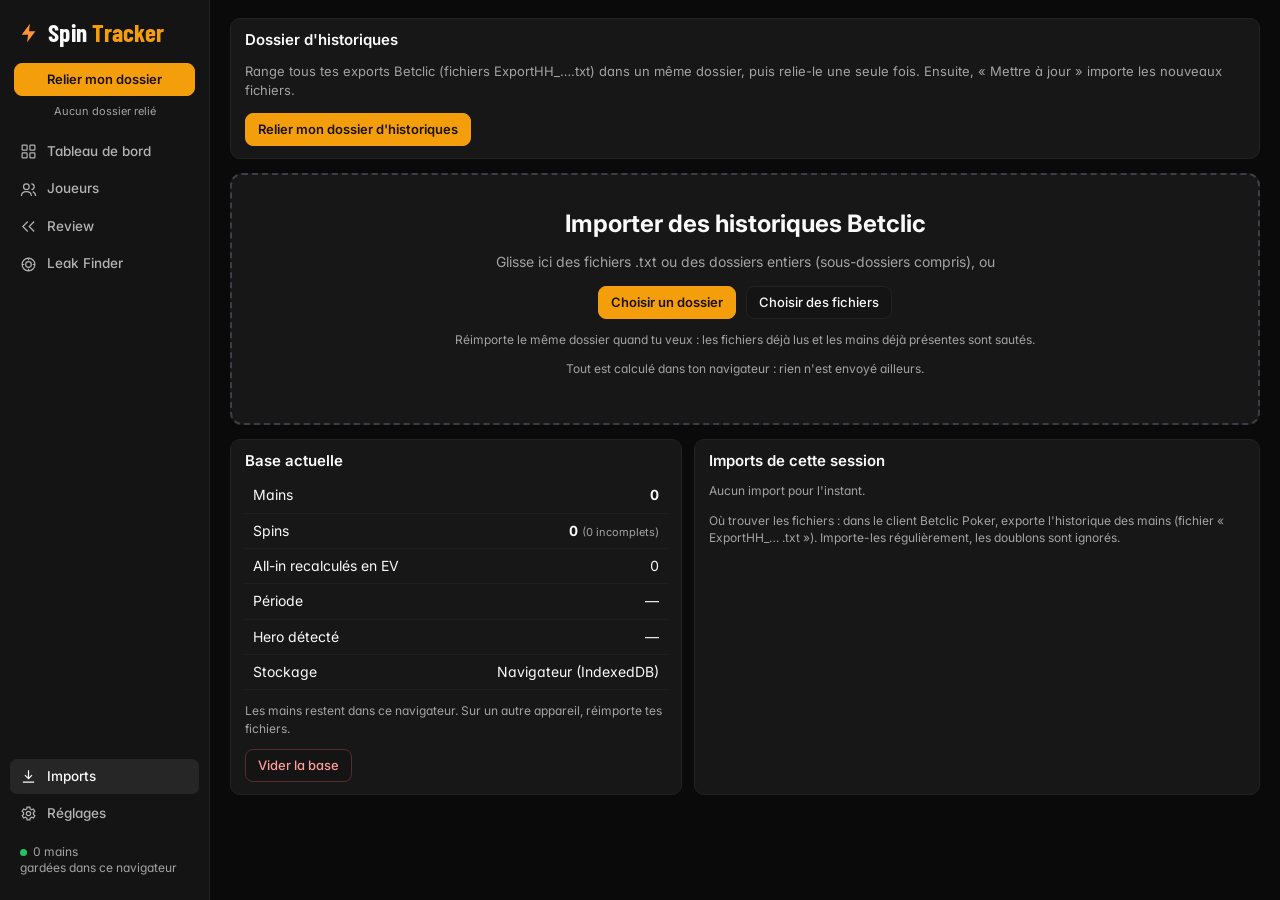
<file: index.html>
<!DOCTYPE html>
<html lang="fr">
<head>
<meta charset="utf-8">
<meta name="viewport" content="width=device-width, initial-scale=1">
<title>Spin Tracker</title>
<link rel="manifest" href="manifest.webmanifest">
<meta name="theme-color" content="#0a0a0a">
<link rel="icon" type="image/png" href="icons/icon-192.png">
<link rel="apple-touch-icon" href="icons/icon-192.png">
<link rel="preconnect" href="https://fonts.googleapis.com">
<link rel="preconnect" href="https://fonts.gstatic.com" crossorigin>
<link href="https://fonts.googleapis.com/css2?family=Inter:wght@400;500;600;700&family=Barlow+Condensed:wght@600;700&family=JetBrains+Mono:wght@400;600&display=swap" rel="stylesheet">
<style>
:root {
  /* Layout: fixed left rail + scrolling workspace of dense dark panels, like a grinder's desk at night */
  --bg: #0a0a0a;
  --rail: #141414;
  --panel: #171717;
  --panel2: #141414;
  --hover: #262626;
  --line: #222222;
  --text: #fafafa;
  --muted: #a3a3a3;
  --accent: #f59e0b;
  --good: #22c55e;
  --bad: #ef4444;
  --fish: #3b82f6;
  --reg: #ef4444;
  --pink: #f472b6;
  --cream: #fbf2d3;
  --display: "Inter", "Segoe UI", system-ui, sans-serif;
  --cond: "Barlow Condensed", "Arial Narrow", sans-serif;
  --body: "Inter", "Segoe UI", system-ui, sans-serif;
  --mono: "JetBrains Mono", ui-monospace, Consolas, monospace;
  color-scheme: dark;
}
* { box-sizing: border-box; }
html, body { height: 100%; margin: 0; }
body { background: var(--bg); color: var(--text); font: 14px/1.45 var(--body); font-feature-settings: 'cv11', 'ss01'; -webkit-font-smoothing: antialiased; }
button, input, select { font: inherit; color: inherit; }
button { cursor: pointer; }
:focus-visible { outline: 2px solid var(--accent); outline-offset: 2px; }
.num, td.n, .mono { font-variant-numeric: tabular-nums; }
.app { display: grid; grid-template-columns: 210px 1fr; height: 100%; }
/* rail */
.rail { background: var(--rail); border-right: 1px solid var(--line); display: flex; flex-direction: column; padding: 16px 10px; gap: 4px; min-height: 0; }
.brand { font: 700 25px/1 var(--cond); letter-spacing: .01em; padding: 4px 8px 14px; display: flex; align-items: center; gap: 8px; }
.brand b { color: var(--accent); }
.brand span { white-space: nowrap; }
.brand svg { flex: none; }
.nav { display: flex; flex-direction: column; gap: 2px; }
.nav a { display: flex; align-items: center; gap: 10px; padding: 8px 10px; border-radius: 7px; color: #b3b3b3; font-size: 13.5px; text-decoration: none; font-weight: 500; }
.nav a:hover { background: #1c1c1c; color: var(--text); }
.nav a.on { background: var(--hover); color: var(--text); }
.nav svg { width: 17px; height: 17px; stroke: currentColor; fill: none; stroke-width: 1.7; flex: none; }
.rail .spacer { flex: 1; }
.sync-btn { margin: 0 4px 2px; justify-content: center; }
.sync-btn:disabled { opacity: .6; cursor: progress; }
.sync-state { font-size: 11px; color: var(--muted); padding: 2px 10px 10px; text-align: center; }
@media (max-width: 760px) { .sync-state { display: none; } .sync-btn { margin: 0; white-space: nowrap; } }
.store-state { font-size: 12px; color: var(--muted); padding: 8px 10px; line-height: 1.35; }
.store-state i { display: inline-block; width: 7px; height: 7px; border-radius: 50%; background: var(--good); margin-right: 6px; }
.store-state i.warn { background: var(--accent); }
/* main */
.main { overflow: auto; min-width: 0; padding: 18px 20px 22px; display: flex; flex-direction: column; gap: 14px; }
.kpis { display: grid; grid-template-columns: repeat(4, 1fr); gap: 10px; }
.kpi { background: var(--panel); border: 1px solid var(--line); border-radius: 10px; padding: 10px 14px; text-align: center; }
.kpi .l { font-size: 11px; font-weight: 500; letter-spacing: .06em; text-transform: uppercase; color: var(--muted); }
.kpi .v { font: 700 24px/1.25 var(--display); letter-spacing: -.01em; font-variant-numeric: tabular-nums; }
.bar { display: flex; flex-wrap: wrap; align-items: center; gap: 8px; }
.bar .grow { flex: 1; }
.seg { display: inline-flex; background: var(--panel2); border: 1px solid var(--line); border-radius: 8px; padding: 3px; gap: 2px; }
.seg button { border: 0; background: transparent; padding: 5px 11px; border-radius: 6px; color: #d4d4d4; font-weight: 500; font-size: 13px; }
.seg button:hover:not(.on) { color: var(--text); background: #1c1c1c; }
.seg button.on { background: var(--cream); color: #171717; font-weight: 600; }
.btn { border: 1px solid var(--line); background: var(--panel2); border-radius: 8px; padding: 6px 12px; font-weight: 500; font-size: 13px; display: inline-flex; align-items: center; gap: 6px; }
.btn:hover { border-color: #3a3a3a; background: #1c1c1c; }
.btn.primary { background: var(--accent); color: #1a1205; border-color: var(--accent); font-weight: 600; }
.btn.danger { border-color: #5a2a2c; color: #ff9a9d; }
.btn.small { padding: 3px 8px; font-size: 12px; }
.chip { display: inline-flex; align-items: center; gap: 5px; border: 1px solid var(--line); background: var(--panel); border-radius: 999px; padding: 3px 10px; font-size: 12px; }
.chip.on { border-color: var(--accent); color: var(--accent); }
.panel { background: var(--panel); border: 1px solid var(--line); border-radius: 10px; padding: 12px 14px; min-width: 0; }
.panel h3 { margin: 0 0 8px; font: 600 15px/1.2 var(--body); display: flex; align-items: center; gap: 8px; flex-wrap: wrap; }
.panel h3 .help { color: var(--muted); font-weight: 400; font-size: 12px; }
.panel h3 .r { margin-left: auto; display: flex; gap: 6px; }
.grid2 { display: grid; grid-template-columns: 1.55fr 1fr; gap: 12px; }
.grid2b { display: grid; grid-template-columns: 1fr 1.25fr; gap: 12px; }
.grid5 { display: grid; grid-template-columns: repeat(5, 1fr); gap: 10px; }
.tile { background: var(--panel); border: 1px solid var(--line); border-radius: 10px; padding: 9px 12px; }
.tile .l { font-size: 12px; color: var(--muted); display: flex; align-items: center; gap: 6px; }
.tile .l .qm { width: 18px; height: 18px; font-size: 11px; }
.tile .v { font: 700 21px/1.3 var(--display); letter-spacing: -.01em; font-variant-numeric: tabular-nums; }
.pos { color: var(--good); } .neg { color: var(--bad); } .mut { color: var(--muted); }
.chart-wrap { position: relative; height: max(420px, calc(100vh - 290px)); }
.chart-wrap canvas { width: 100%; height: 100%; display: block; }
.tip { position: absolute; pointer-events: none; background: #0f0f0f; border: 1px solid var(--line); border-radius: 8px; padding: 7px 10px; font-size: 12px; white-space: nowrap; display: none; z-index: 5; }
.legend { display: flex; justify-content: center; flex-wrap: wrap; gap: 6px; margin-top: 8px; }
.legend button { border: 1px solid var(--line); background: var(--panel2); border-radius: 7px; padding: 4px 10px; font-size: 12px; display: inline-flex; align-items: center; gap: 6px; }
.legend .lg { display: inline-flex; align-items: center; gap: 2px; border: 1px solid var(--line); background: var(--panel2); border-radius: 8px; padding: 0 6px 0 0; }
.legend .lg > button:first-child { border: 0; background: transparent; padding: 5px 3px 5px 9px; font-weight: 500; }
.legend { gap: 5px; }
.legend .lg.off > button:first-child { opacity: .4; }
.legend .lgn { display: inline-flex; align-items: center; gap: 6px; padding: 5px 3px 5px 9px; font-size: 12px; font-weight: 500; }
.qm.sm { width: 16px; height: 16px; font-size: 10px; border: 0; background: transparent; color: #8a8a8a; }
.qm.sm:hover { color: var(--text); background: var(--hover); }
.lg-more { position: relative; display: inline-flex; }
.legend .lg-mbtn { gap: 8px; padding: 5px 10px; font-weight: 500; }
.lg-mbtn b { background: var(--hover); border-radius: 999px; min-width: 18px; height: 18px; display: inline-flex; align-items: center; justify-content: center; font-size: 11px; padding: 0 5px; }
.lg-menu { position: absolute; bottom: calc(100% + 6px); right: 0; background: #1c1c1c; border: 1px solid #2e2e2e; border-radius: 10px; padding: 5px; min-width: 270px; box-shadow: 0 12px 30px rgba(0,0,0,.55); z-index: 20; display: flex; flex-direction: column; gap: 2px; }
.lg-row { display: flex; align-items: center; gap: 4px; border-radius: 7px; padding-right: 6px; }
.lg-row:hover, .lg-row.on { background: #262626; }
.legend .lg-row > button:first-child { flex: 1; border: 0; background: transparent; padding: 7px 8px; font-size: 13px; font-weight: 500; gap: 10px; justify-content: flex-start; color: #8f8f8f;  white-space: nowrap; text-align: left; }
.lg-row.on > button:first-child { color: var(--text); }
.legend .lg-chk > button:first-child { gap: 8px; color: #8f8f8f; opacity: 1; }
.legend .lg-chk.on > button:first-child { color: var(--text); }
.lg-chk .ck { width: 15px; height: 15px; border-radius: 4px; border: 1px solid #4a4a4a; display: inline-flex; align-items: center; justify-content: center; flex: none; }
.lg-chk.on .ck { background: #e5e5e5; border-color: #e5e5e5; }
.lg-chk.on .ck::after { content: ''; width: 7px; height: 4px; border: solid #171717; border-width: 0 0 2px 2px; transform: rotate(-45deg) translate(1px, -1px); }
.legend-row { grid-template-columns: auto 1fr auto !important; }
.legend-row .legend { flex-wrap: wrap; }
.hpop { position: fixed; z-index: 90; width: 340px; background: #1f1f1f; border: 1px solid #2e2e2e; border-radius: 12px; box-shadow: 0 16px 40px rgba(0,0,0,.6); padding: 14px 16px; font-size: 13px; line-height: 1.5; color: #d4d4d4; }
.hpop h4 { margin: -14px -16px 12px; padding: 12px 16px; border-bottom: 1px solid #2e2e2e; font: 700 15px var(--body); color: var(--text); }
.hpop p { margin: 0 0 10px; } .hpop p:last-child { margin: 0; }
.hpop b { color: var(--text); }
.hd { display: inline-block; width: 8px; height: 8px; border-radius: 50%; margin: 0 4px 1px 1px; vertical-align: middle; }
.lg-row .ck { width: 15px; height: 15px; border-radius: 4px; border: 1px solid #4a4a4a; display: inline-flex; align-items: center; justify-content: center; flex: none; }
.lg-row.on .ck { background: #e5e5e5; border-color: #e5e5e5; }
.lg-row.on .ck::after { content: ''; width: 7px; height: 4px; border: solid #171717; border-width: 0 0 2px 2px; transform: rotate(-45deg) translate(1px, -1px); }
.legend button.off { opacity: .4; }
.legend i { width: 9px; height: 9px; border-radius: 50%; display: inline-block; }
.luck { position: absolute; left: 10px; top: 8px; background: var(--panel2); border: 1px solid var(--line); border-radius: 8px; padding: 5px 10px; font-size: 12px; z-index: 2; }
.luck b { display: block; font-size: 13px; }
.luck.good { border-color: rgba(51,194,122,.55); background: rgba(51,194,122,.12); } .luck.good b { color: var(--good); }
.luck.bad { border-color: rgba(236,82,87,.55); background: rgba(236,82,87,.12); } .luck.bad b { color: var(--bad); }
table { border-collapse: collapse; width: 100%; }
th { text-align: left; font-weight: 600; font-size: 12px; color: var(--muted); padding: 7px 8px; border-bottom: 1px solid var(--line); white-space: nowrap; }
th.sort { cursor: pointer; } th.sort:hover { color: var(--text); }
td { padding: 7px 8px; border-bottom: 1px solid #1f1f1f; vertical-align: middle; }
td.n, th.n { text-align: right; }
tr.click { cursor: pointer; } tr.click:hover td { background: #1b1e22; }
tr.tot td { font-weight: 700; border-top: 1px solid var(--line); }
.scroll { overflow-x: auto; }
.sub { font-size: 11px; color: var(--muted); }
.ci { font-size: 10px; color: var(--muted); margin-left: 3px; }
.tag { display: inline-flex; align-items: center; gap: 4px; font-size: 12px; font-weight: 600; border-radius: 5px; padding: 1px 7px; }
.tag.reg { color: #ff8f93; background: rgba(236, 82, 87, .13); }
.tag.fish { color: #8dbaff; background: rgba(74, 144, 255, .14); }
.tag.unknown { color: var(--muted); background: #262626; }
.tag .man { font-weight: 400; opacity: .7; }
.dot { width: 9px; height: 9px; border-radius: 50%; display: inline-block; }
.dot.reg { background: var(--reg); } .dot.fish { background: var(--fish); } .dot.unknown { background: #666; }
.cards { display: inline-flex; gap: 3px; }
.card { width: 22px; height: 30px; border-radius: 4px; display: inline-flex; flex-direction: column; align-items: center; justify-content: center; font: 700 13px/1 var(--display); color: #fff; }
.card small { font-size: 10px; line-height: 1; }
.c-s { background: #5b6069; } .c-h { background: #d2393f; } .c-d { background: #2f6fd6; } .c-c { background: #2a9a52; }
.card.back { background: #2a2d33; }
.acts { display: flex; gap: 14px; font-family: var(--mono); font-size: 12px; }
.acts span.st { color: var(--muted); font: 10px var(--body); display: block; }
.acts b { font-weight: 600; color: #7fb2ff; } .acts em { font-style: normal; color: #6e737b; }
.acts sub { font-size: 8px; }
.star { background: none; border: 0; color: #555; font-size: 16px; padding: 0 4px; }
.star.on { color: var(--accent); }
.pill { font-size: 11px; font-weight: 600; background: var(--panel2); border: 1px solid var(--line); border-radius: 5px; padding: 2px 6px; }
.pager { display: flex; justify-content: center; align-items: center; gap: 10px; margin-top: 10px; color: var(--muted); font-size: 13px; }
input[type=text], input[type=number], input[type=date], select { background: var(--panel2); border: 1px solid var(--line); border-radius: 7px; padding: 5px 9px; }
input[type=number] { width: 80px; }
label.f { display: flex; flex-direction: column; gap: 4px; font-size: 12px; color: var(--muted); }
.pop { position: absolute; right: 0; top: calc(100% + 6px); background: var(--panel); border: 1px solid var(--line); border-radius: 10px; padding: 14px; z-index: 30; width: 340px; box-shadow: 0 12px 40px rgba(0,0,0,.5); display: flex; flex-direction: column; gap: 12px; }
.pop h4 { margin: 0 0 6px; font-size: 12px; color: var(--muted); font-weight: 600; text-transform: uppercase; letter-spacing: .06em; }
.pop .opts { display: flex; flex-wrap: wrap; gap: 6px; }
.rel { position: relative; }
.drop { border: 2px dashed #3a3f46; border-radius: 12px; padding: 34px; text-align: center; background: var(--panel); }
.drop.over { border-color: var(--accent); background: #1d1a14; }
.drop h2 { font: 700 24px var(--display); margin: 0 0 6px; }
.progress { height: 8px; background: var(--panel2); border-radius: 4px; overflow: hidden; }
.progress div { height: 100%; background: var(--accent); width: 0; transition: width .15s; }
.modal-bg { position: fixed; inset: 0; background: rgba(0,0,0,.6); display: flex; align-items: flex-start; justify-content: center; padding: 40px 16px; z-index: 50; overflow: auto; }
.modal { background: var(--panel); border: 1px solid var(--line); border-radius: 12px; width: min(820px, 100%); padding: 18px; display: flex; flex-direction: column; gap: 12px; }
.modal pre { background: #0f0f0f; border: 1px solid var(--line); border-radius: 8px; padding: 10px; font: 12px/1.45 var(--mono); max-height: 320px; overflow: auto; white-space: pre-wrap; }
.seats { display: grid; grid-template-columns: repeat(auto-fit, minmax(200px, 1fr)); gap: 8px; }
.seat { background: var(--panel2); border-radius: 8px; padding: 8px 10px; display: flex; flex-direction: column; gap: 4px; }
.seat.hero { box-shadow: inset 0 0 0 1px var(--accent); }
.street { display: grid; grid-template-columns: 70px 1fr; gap: 8px; padding: 6px 0; border-top: 1px solid #262626; font-size: 13px; }
.street .nm { color: var(--muted); font-weight: 600; }
.lf-grid { display: grid; grid-template-columns: repeat(auto-fill, minmax(430px, 1fr)); gap: 12px; }
.lf h3 { font-size: 14px; }
.lf .head { display: flex; gap: 6px; margin-bottom: 8px; }
.lf .head div { flex: 1; background: var(--panel2); border-radius: 7px; text-align: center; padding: 6px 2px; }
.lf .head b { display: block; font: 700 19px/1.2 var(--display); font-variant-numeric: tabular-nums; }
.lf .head span { font-size: 10px; text-transform: uppercase; letter-spacing: .06em; color: var(--muted); }
.lf td, .lf th { padding: 3px 6px; font-size: 12px; }
.c-ok { color: var(--good); } .c-agg { color: var(--bad); } .c-pas { color: var(--fish); } .c-na { color: #6b6b6b; }
.donuts { display: flex; gap: 22px; flex-wrap: wrap; align-items: flex-start; }
.donuts .grp { display: flex; flex-direction: column; gap: 6px; align-items: center; }
.donuts .grp > div { display: flex; flex-wrap: wrap; gap: 10px; justify-content: center; max-width: 330px; }
.donut { display: flex; flex-direction: column; align-items: center; gap: 2px; font-size: 11px; color: var(--muted); }
.empty { padding: 30px; text-align: center; color: var(--muted); }
.note { font-size: 12px; color: var(--muted); }
.settings { display: grid; grid-template-columns: repeat(auto-fit, minmax(320px, 1fr)); gap: 12px; }
.settings .panel { display: flex; flex-direction: column; gap: 12px; }
.row { display: flex; gap: 10px; align-items: center; flex-wrap: wrap; }
.banner { background: #1d1a14; border: 1px solid #4a3a1d; border-radius: 10px; padding: 10px 14px; font-size: 13px; display: flex; gap: 10px; align-items: center; flex-wrap: wrap; }
.toast { position: fixed; right: 20px; bottom: 20px; background: #262626; border: 1px solid #3a3a3a; border-left: 3px solid var(--accent); border-radius: 9px; padding: 12px 16px; z-index: 95; font-weight: 500; box-shadow: 0 10px 30px rgba(0,0,0,.5); max-width: 440px; }
@media (max-width: 1100px) { .grid2, .grid2b { grid-template-columns: 1fr; } .grid5 { grid-template-columns: repeat(3, 1fr); } }
@media (max-width: 760px) {
  .app { grid-template-columns: 1fr; grid-template-rows: auto 1fr; }
  .rail { flex-direction: row; overflow-x: auto; padding: 8px; border-right: 0; border-bottom: 1px solid var(--line); }
  .nav { flex-direction: row; } .brand { padding: 4px 8px; font-size: 18px; } .rail .spacer, .store-state { display: none; }
  .kpis { grid-template-columns: repeat(2, 1fr); } .grid5 { grid-template-columns: repeat(2, 1fr); }
  .main { padding: 12px 16px 30px; } .chart-wrap { height: 340px; } .lf-grid { grid-template-columns: 1fr; }
}
/* replayer */
.rp-bg { position: fixed; inset: 0; background: rgba(0,0,0,.72); z-index: 50; display: flex; align-items: center; justify-content: center; padding: 18px; }
.rp { background: var(--panel); border: 1px solid var(--line); border-radius: 14px; width: min(1320px, 100%); max-height: 100%; display: flex; flex-direction: column; gap: 10px; padding: 14px 16px; overflow: auto; }
.rp-top { display: flex; justify-content: space-between; align-items: center; gap: 12px; flex-wrap: wrap; }
.rp-title { font: 700 21px/1.2 var(--display); display: flex; gap: 8px; align-items: center; flex-wrap: wrap; }
.rp-nav { display: flex; gap: 8px; align-items: center; }
.rp-body { display: grid; grid-template-columns: 1fr 320px; gap: 14px; min-height: 0; }
.rp-main { display: flex; flex-direction: column; gap: 10px; min-width: 0; }
.felt { position: relative; aspect-ratio: 16 / 9.2; width: 100%; max-height: calc(100vh - 260px); margin: 0 auto; }
.felt-in { position: absolute; inset: 9% 7%; border-radius: 999px; background: radial-gradient(ellipse at 50% 45%, #22654c 0%, #164735 55%, #0f3326 100%); border: 12px solid #2b1f15; box-shadow: inset 0 0 40px rgba(0,0,0,.55), 0 10px 30px rgba(0,0,0,.5); }
.rp-pot { position: absolute; left: 50%; top: 35%; transform: translate(-50%,-50%); font: 700 18px var(--display); color: #f3e7c8; background: rgba(0,0,0,.35); border-radius: 999px; padding: 2px 14px; white-space: nowrap; }
.rp-board { position: absolute; left: 50%; top: 49%; transform: translate(-50%,-50%); display: flex; gap: 6px; }
.rp-note { position: absolute; left: 50%; top: 61%; transform: translateX(-50%); font-size: 13px; color: #d4d4d4; background: #0c0d0f; border: 1px solid var(--line); border-radius: 999px; padding: 3px 14px; white-space: nowrap; max-width: 90%; overflow: hidden; text-overflow: ellipsis; }
.card.big { width: 40px; height: 56px; font-size: 20px; border-radius: 6px; box-shadow: 0 2px 6px rgba(0,0,0,.4); }
.card.big small { font-size: 14px; }
.card.big.back { background: repeating-linear-gradient(45deg, #3a2f6b 0 6px, #2c2454 6px 12px); border: 2px solid #ddd; }
.card.slot { background: rgba(255,255,255,.05); box-shadow: none; border: 1px dashed rgba(255,255,255,.15); }
.rp-seat { position: absolute; transform: translate(-50%,-50%); display: flex; flex-direction: column; align-items: center; gap: 4px; width: 190px; transition: opacity .2s; }
.rp-seat.folded { opacity: .38; }
.rp-cards { display: flex; gap: 3px; margin-bottom: -14px; z-index: 1; }
.rp-box { background: #101113; border: 1px solid #353a41; border-radius: 10px; padding: 6px 10px 5px; width: 100%; text-align: center; z-index: 2; }
.rp-seat.hero .rp-box { border-color: #7a5a22; }
.rp-seat.active .rp-box { border-color: var(--accent); box-shadow: 0 0 0 2px rgba(242,169,59,.35), 0 0 18px rgba(242,169,59,.35); }
.rp-seat.winner .rp-box { border-color: var(--good); box-shadow: 0 0 16px rgba(51,194,122,.35); }
.rp-name { font-weight: 600; font-size: 13px; white-space: nowrap; overflow: hidden; text-overflow: ellipsis; }
.rp-stack { font: 700 17px var(--display); font-variant-numeric: tabular-nums; display: flex; justify-content: center; gap: 8px; align-items: center; }
.rp-eq { font: 600 12px var(--body); color: #111; background: var(--accent); border-radius: 4px; padding: 0 5px; }
.rp-act { font-size: 12px; font-weight: 700; border-radius: 6px; padding: 2px 8px; background: #2a2e34; color: #e8e5de; white-space: nowrap; }
.rp-act.a-r, .rp-act.a-b { background: #6b2f22; color: #ffd8cf; } .rp-act.a-c { background: #1f4a7a; color: #d5e6ff; } .rp-act.a-f { background: #2a2e34; color: #9aa0a8; } .rp-act.a-x { background: #2c3a2f; color: #c8e8cf; }
.rp-act.ai { background: var(--accent); color: #1a1205; } .rp-act.win { background: var(--good); color: #062014; }
.rp-bet { position: absolute; transform: translate(-50%,-50%); font: 700 14px var(--display); color: #f3e7c8; display: flex; align-items: center; gap: 5px; background: rgba(0,0,0,.4); border-radius: 999px; padding: 1px 9px 1px 3px; white-space: nowrap; }
.rp-bet i { width: 14px; height: 14px; border-radius: 50%; background: radial-gradient(circle, #fb923c 35%, #fff 36% 45%, #c9811f 46%); display: inline-block; }
.rp-dealer { position: absolute; transform: translate(-50%,-50%); width: 22px; height: 22px; border-radius: 50%; background: #f1ede4; color: #111; font: 700 12px/22px var(--body); text-align: center; box-shadow: 0 2px 4px rgba(0,0,0,.5); }
.rp-ctrl { display: flex; align-items: center; gap: 6px; flex-wrap: wrap; justify-content: center; }
.rp-ctrl .btn { min-width: 40px; justify-content: center; }
.rp-play { min-width: 56px !important; }
#rpSlider { flex: 1; min-width: 140px; accent-color: var(--accent); }
.rp-chk { display: inline-flex; gap: 5px; align-items: center; font-size: 12px; color: var(--muted); }
.rp-side { display: flex; flex-direction: column; gap: 10px; min-width: 0; min-height: 0; }
.rp-res { display: grid; grid-template-columns: repeat(2, 1fr); gap: 6px; }
.rp-res > div { background: var(--panel2); border-radius: 8px; padding: 6px; text-align: center; display: flex; flex-direction: column; }
.rp-res b { font: 700 20px var(--display); font-variant-numeric: tabular-nums; }
.rp-log { flex: 1; min-height: 160px; max-height: 360px; overflow: auto; background: #0f1012; border: 1px solid var(--line); border-radius: 8px; padding: 6px; display: flex; flex-direction: column; gap: 1px; }
.rp-st { font-size: 11px; font-weight: 700; color: var(--muted); text-transform: uppercase; letter-spacing: .06em; padding: 6px 4px 3px; display: flex; gap: 6px; align-items: center; }
.rp-line { text-align: left; border: 0; background: transparent; padding: 3px 6px; border-radius: 5px; font-size: 13px; color: var(--text); }
.rp-line.me { color: #9cc3ff; }
.rp-line.todo { opacity: .4; }
.rp-line.on { background: #2b2410; outline: 1px solid var(--accent); }
.rp-line:hover { background: #1c1f23; }
.chart-wrap canvas { cursor: pointer; }
.legend-row { display: grid; grid-template-columns: 1fr auto 1fr; align-items: center; gap: 10px; margin-top: 8px; }
.legend-row .legend { margin-top: 0; }
.rb-ctl { display: flex; align-items: center; gap: 8px; font-size: 12px; color: var(--muted); }
.rb-ctl input { width: 70px; }
@media (max-width: 1000px) { .rp-body { grid-template-columns: 1fr; } .rp-seat { width: 150px; } .card.big { width: 30px; height: 42px; font-size: 15px; } .felt { aspect-ratio: 4 / 3.4; } }

.fm { background: var(--panel); border: 1px solid var(--line); border-radius: 14px; width: min(980px, 100%); display: flex; flex-direction: column; max-height: calc(100vh - 60px); }
.fm-tabs { display: flex; gap: 4px; padding: 14px 16px; border-bottom: 1px solid var(--line); flex-wrap: wrap; align-items: center; }
.fm-tabs button { border: 1px solid transparent; background: none; border-radius: 8px; padding: 8px 14px; font-weight: 500; color: #d6d3cc; }
.fm-tabs button.on { background: var(--panel2); border-color: #4a4f56; color: var(--text); font-weight: 600; }
.fm-tabs .fm-x { margin-left: auto; color: var(--muted); }
.fm-body { padding: 14px 20px 18px; overflow: auto; display: flex; flex-direction: column; gap: 8px; }
.fm-body h4 { margin: 10px 0 2px; font-size: 13px; font-weight: 600; color: #d6d3cc; }
.fm-chip { align-self: flex-start; font-size: 12px; border: 1px solid var(--line); border-radius: 999px; padding: 3px 10px; background: var(--panel2); }
.fm-row6 { display: grid; grid-template-columns: repeat(6, 1fr); gap: 8px; }
.fm-roll { display: flex; gap: 8px; flex-wrap: wrap; }
.fm-roll .fm-card { flex: 1 1 auto; }
.fm-grid2 { display: grid; grid-template-columns: 1fr 1fr; gap: 8px; }
.fm-card { background: #1c1c1c; border: 1px solid #2a2a2a; border-radius: 9px; padding: 12px 14px; display: flex; align-items: center; justify-content: center; gap: 8px; cursor: pointer; font-size: 14px; text-align: center; flex-wrap: wrap; min-height: 48px; }
.fm-grid2 .fm-card, .fm-tog { justify-content: flex-start; text-align: left; min-height: 54px; }
.fm-tog { align-self: flex-start; }
.fm-card .sub { width: 100%; }
.fm-card:hover { border-color: #3a3a3a; }
.fm-card.on { background: #2a2b2e; border-color: #8a8f96; box-shadow: inset 0 0 0 1px #8a8f96; font-weight: 600; }
.fm-card input[type=number] { width: 58px; text-align: center; }
.fm-card input[type=date] { margin-left: 6px; }
.fm-ic { color: var(--muted); display: inline-flex; }
.fm-foot { display: flex; align-items: center; gap: 12px; padding: 12px 16px; border-top: 1px solid var(--line); }
.btn.on-acc { border-color: var(--accent); color: var(--accent); }
.grid6 { display: grid; grid-template-columns: repeat(6, 1fr); gap: 10px; }
.tile .theo { font-size: 12px; color: var(--muted); margin-top: 2px; }
.tile .theo b { font-variant-numeric: tabular-nums; }
@media (max-width: 1100px) { .grid6 { grid-template-columns: repeat(3, 1fr); } .fm-row6 { grid-template-columns: repeat(3, 1fr); } }
@media (max-width: 760px) { .grid6 { grid-template-columns: repeat(2, 1fr); } .fm-row6, .fm-grid2 { grid-template-columns: 1fr 1fr; } }
@media (prefers-reduced-motion: reduce) { * { transition: none !important; } }
/* "?" buttons and help windows */
.qm { width: 22px; height: 22px; border-radius: 50%; border: 1px solid var(--line); background: var(--panel2); color: var(--muted); font: 700 12px/1 var(--body); display: inline-flex; align-items: center; justify-content: center; padding: 0; cursor: pointer; flex: none; }
.qm:hover { color: var(--accent); border-color: var(--accent); }
/* dashboard: summary column + chart */
.dash-grid { display: grid; grid-template-columns: 340px minmax(0, 1fr); grid-template-rows: minmax(0, 1fr); gap: 12px; align-items: stretch; flex: 1 1 0; min-height: 470px; }
.dside { display: grid; grid-template-columns: 1fr 1fr; grid-template-rows: auto minmax(min-content, 1fr) auto minmax(min-content, 1fr) auto minmax(min-content, 1fr) minmax(min-content, 1fr) minmax(min-content, 1fr); gap: 7px; }
.dsec { grid-column: 1 / -1; font-size: 10.5px; font-weight: 600; letter-spacing: .07em; text-transform: uppercase; color: #737373; margin: 5px 2px -2px; line-height: 1.3; }
.dsec:first-child { margin-top: 0; }
.dt { background: var(--panel); border: 1px solid var(--line); border-radius: 10px; padding: 6px 13px 7px; min-width: 0; display: flex; flex-direction: column; justify-content: center; gap: 1px; }
.dt .l { font-size: clamp(11.5px, 1.35vh, 14px); line-height: 1.35; color: var(--muted); display: flex; align-items: center; gap: 3px; white-space: nowrap; }
.dt .l .qm.sm { margin-left: auto; }
.dt .v { font: 700 clamp(18px, 2.75vh, 30px)/1.25 var(--display); letter-spacing: -.01em; font-variant-numeric: tabular-nums; white-space: nowrap; }
.dt .v small { font-size: .62em; font-weight: 600; color: var(--muted); margin-left: 1px; }
.dt .s { font-size: clamp(11px, 1.3vh, 13px); line-height: 1.35; color: #8a8a8a; white-space: nowrap; overflow: hidden; text-overflow: ellipsis; }
.dt .s b { font-weight: 600; }
.dfoot { grid-column: 1 / -1; font-size: 12px; color: #8a8a8a; text-align: center; padding: 6px 0 0; }
.lnk { border: 0; background: none; padding: 0; color: var(--accent); font-size: inherit; text-decoration: underline; text-underline-offset: 2px; }
.dchart { display: flex; flex-direction: column; }
.dchart .chart-wrap { flex: 1 1 auto; height: auto; min-height: 300px; }
@media (max-height: 820px) { .kpi { padding: 6px 14px; } .kpi .v { font-size: 20px; } .dt { padding: 3px 10px 4px; } .dsec { margin-top: 2px; } .dside { gap: 5px; } }
@media (max-width: 1150px) { .dash-grid { grid-template-columns: 1fr; } .dash-grid { grid-template-rows: none; flex: none; } .dside { grid-template-columns: repeat(4, 1fr); grid-template-rows: none; order: 2; } .dsec { display: none; } .dchart .chart-wrap { min-height: 380px; } .dt { padding: 7px 11px; } }
@media (max-width: 700px) { .dside { grid-template-columns: 1fr 1fr; } }
/* hand filter window (Review) */
.hfm { width: min(1000px, 100%); max-height: calc(100vh - 60px); overflow: hidden; }
.hf-head { display: flex; align-items: center; gap: 12px; padding: 14px 18px; border-bottom: 1px solid var(--line); }
.hf-head b { font-size: 16px; } .hf-head .fm-x { margin-left: auto; border: 0; background: none; color: var(--muted); font-size: 16px; }
.hf-bar { display: flex; align-items: center; gap: 10px; padding: 12px 18px; }
.hf-box { margin: 0 18px; border: 1px solid var(--line); border-radius: 10px; padding: 10px 12px 4px; background: var(--panel2); display: flex; flex-direction: column; gap: 6px; min-height: 180px; }
.hf-boxh { display: flex; align-items: center; justify-content: space-between; font-weight: 600; color: #d6d3cc; }
.hf-row { display: flex; align-items: center; gap: 10px; background: #1f1f1f; border: 1px solid #333; border-radius: 8px; padding: 8px 10px; }
.hf-row span { flex: 1; } .hf-row.not span { color: #fca5a5; }
.hf-not { border: 1px solid #3a3a3a; background: none; border-radius: 6px; font-size: 11px; font-weight: 700; padding: 2px 7px; color: #777; }
.hf-not.on { background: #7f1d1d; border-color: #b91c1c; color: #fff; }
.hf-del { border: 0; background: none; color: var(--bad); font-size: 15px; padding: 2px 6px; }
.hf-empty { color: var(--muted); padding: 22px 8px; text-align: center; }
.hf-tip { margin: 4px 2px 6px; font-size: 12px; }
.hf-q { padding: 4px 18px 16px; } .hf-q h4 { margin: 12px 0 8px; font-size: 13px; color: #d6d3cc; }
.hf-chips, .hf-active { display: flex; flex-wrap: wrap; gap: 6px; align-items: center; }
.hf-chip { display: inline-flex; align-items: center; border: 1px solid var(--line); background: var(--panel2); border-radius: 999px; font-size: 12.5px; }
.hf-chip button { border: 0; background: none; padding: 5px 11px; }
.hf-chip .x { padding: 5px 9px 5px 0; color: var(--muted); }
.hf-chip.ex { border-style: dashed; color: var(--muted); }
.hf-chip.on { border-color: var(--accent); background: #1d1a14; }
.hf-save { display: flex; gap: 8px; align-items: center; margin-top: 12px; } .hf-save input { width: 220px; }
.hf-add { display: grid; grid-template-columns: 220px minmax(0, 1fr); min-height: 0; flex: 1; overflow: hidden; }
.hf-cats { border-right: 1px solid var(--line); padding: 12px 8px; display: flex; flex-direction: column; gap: 4px; }
.hf-cats button { display: flex; align-items: center; gap: 10px; border: 0; background: none; border-radius: 8px; padding: 11px 12px; text-align: left; font-weight: 500; color: #cfcfcf; }
.hf-cats button:hover { background: var(--hover); } .hf-cats button.on { background: #2a2b2e; color: var(--text); font-weight: 600; box-shadow: inset 3px 0 0 var(--accent); }
.hf-pane { display: flex; flex-direction: column; min-height: 0; overflow: hidden; }
.hf-pane .hf-bar { padding: 12px 18px 4px; } .hf-pane h3 { margin: 6px 18px 8px; font-size: 15px; }
.hf-st { margin: 0 18px 8px; align-self: flex-start; }
.hf-list { overflow: auto; padding: 0 18px 18px; max-height: calc(100vh - 260px); }
.hf-list h4 { margin: 14px 0 6px; font-size: 11px; font-weight: 600; letter-spacing: .07em; text-transform: uppercase; color: #737373; }
.hf-group { border: 1px solid var(--line); border-radius: 10px; overflow: hidden; }
.hf-item { border-top: 1px solid var(--line); background: #1a1a1a; } .hf-item:first-child { border-top: 0; }
.hf-ih { display: flex; align-items: center; justify-content: space-between; gap: 10px; padding: 9px 12px; font-weight: 600; }
.hf-item.on .hf-ih { background: #232323; }
.hf-sw { display: inline-flex; align-items: center; gap: 6px; border: 1px solid #3a3a3a; background: #141414; border-radius: 999px; padding: 2px 9px 2px 3px; font-size: 11px; font-weight: 700; color: #777; min-width: 62px; }
.hf-sw i { width: 16px; height: 16px; border-radius: 50%; background: #555; }
.hf-sw.on { flex-direction: row-reverse; padding: 2px 3px 2px 9px; background: #3a2a0a; border-color: var(--accent); color: var(--accent); } .hf-sw.on i { background: var(--accent); }
.hf-opts { display: flex; flex-direction: column; padding: 0 0 4px; }
.hf-opt { border: 0; background: none; text-align: left; padding: 7px 12px 7px 34px; color: #9a9a9a; position: relative; }
.hf-opt:hover { background: #222; color: var(--text); }
.hf-opt.sel { color: var(--text); font-weight: 500; } .hf-opt.sel::before { content: '✓'; position: absolute; left: 13px; color: var(--accent); font-weight: 700; }
.hf-opts.chips { flex-direction: row; flex-wrap: wrap; gap: 5px; padding: 2px 12px 10px; }
.hf-opts.chips .hf-opt { border: 1px solid #333; border-radius: 6px; padding: 4px 0; width: 36px; text-align: center; }
.hf-opts.chips .hf-opt.sel { background: #3a2a0a; border-color: var(--accent); } .hf-opts.chips .hf-opt.sel::before { content: none; }
.hf-range { display: flex; align-items: center; gap: 8px; padding: 2px 12px 11px; color: var(--muted); } .hf-range input { width: 90px; }
.hf-grid { display: grid; grid-template-columns: repeat(13, 1fr); gap: 2px; padding: 4px 12px; user-select: none; }
.hf-cell { border: 0; border-radius: 3px; font-size: 11px; font-weight: 600; padding: 6px 0; color: #9a9a9a; background: #242424; font-family: var(--mono); }
.hf-cell.pp { background: #2b2b2b; } .hf-cell.su { background: #212a33; } .hf-cell.of { background: #262222; }
.hf-cell.sel { background: var(--accent); color: #1a1205; }
.hf-gq { display: flex; gap: 6px; align-items: center; flex-wrap: wrap; padding: 6px 12px 12px; } .hf-gq .note { margin-left: auto; }
.hf-active { margin-top: -4px; }
.hfm .btn:disabled { opacity: .4; cursor: default; }
.has-qm { position: relative; }
.has-qm > .qm { position: absolute; top: 10px; right: 10px; z-index: 3; }
.grid6.has-qm > .qm { top: -9px; right: -9px; }
.help-modal { width: min(640px, 100%); }
.help-list { margin: 0; display: grid; grid-template-columns: max-content 1fr; gap: 10px 16px; }
.help-list dt { align-self: start; padding-top: 1px; font-weight: 600; display: flex; align-items: center; gap: 7px; white-space: nowrap; }
.help-list dt i { width: 10px; height: 10px; border-radius: 50%; display: inline-block; }
.help-list dd { margin: 0; color: #d4d4d4; font-size: 13px; line-height: 1.45; }
.chart-wrap.short { height: max(340px, calc(100vh - 470px)); }
.chart-wrap.mini { height: 280px; }
.stack { display: flex; flex-direction: column; gap: 12px; min-width: 0; }
.stack > .panel { flex: 1; }
.grid6.g4 { grid-template-columns: repeat(4, 1fr); }
.grid6.g4 .theo { font-size: 11.5px; }
.grid3 { display: grid; grid-template-columns: repeat(3, 1fr); gap: 10px; }
/* styled dropdowns */
.dd { display: inline-flex; align-items: center; justify-content: space-between; gap: 8px; background: var(--panel2); border: 1px solid var(--line); border-radius: 7px; padding: 5px 9px; min-height: 31px; font-size: 13px; color: var(--text); cursor: pointer; text-align: left; }
.dd:hover, .dd[aria-expanded="true"] { border-color: #4a4f57; }
.dd svg { color: var(--muted); flex: none; }
.dd-tag { min-height: 0; padding: 2px 7px 2px 8px; font-size: 12px; font-weight: 600; border-radius: 5px; border-color: transparent; gap: 6px; }
.dd-tag.reg { color: #ff8f93; background: rgba(236, 82, 87, .13); }
.dd-tag.fish { color: #8dbaff; background: rgba(74, 144, 255, .14); }
.dd-tag.unknown { color: var(--muted); background: #262626; }
.dd-tag svg { color: currentColor; opacity: .7; }
.dd-tag .man { font-weight: 400; font-size: 10.5px; opacity: .75; }
.dd-menu { position: fixed; z-index: 80; background: #1b1d21; border: 1px solid #3a3f46; border-radius: 9px; padding: 4px; box-shadow: 0 12px 30px rgba(0,0,0,.5); display: flex; flex-direction: column; gap: 4px; max-width: 360px; }
.dd-list { max-height: 320px; overflow: auto; display: flex; flex-direction: column; }
.dd-list button { border: 0; background: transparent; text-align: left; padding: 6px 10px; border-radius: 6px; font-size: 13px; color: #d9d6cf; white-space: nowrap; }
.dd-list button:hover, .dd-list button:focus { background: #2a2d33; outline: none; color: var(--text); }
.dd-list button.on { color: var(--accent); font-weight: 600; }
.dd-q { margin: 2px; }
label.f .dd, label.f input, label.f select { color: var(--text); }
/* PT4-style HUD */
.hud-bar label.f { flex-direction: row; align-items: center; gap: 8px; }
.hud-bar input[type=number] { width: 64px; }
.hud-wrap { display: flex; gap: 14px; align-items: flex-start; flex-wrap: wrap; }
.hud { background: #000; border: 1px solid #222; border-radius: 10px; padding: 16px; display: flex; gap: 18px; align-items: flex-start; flex: none; overflow-x: auto; max-width: 100%; }
.hcol { display: flex; flex-direction: column; gap: 18px; align-items: flex-start; }
.hrow { display: flex; gap: 18px; align-items: flex-start; }
.hud-box { border-collapse: collapse; font: 600 21px/1 var(--cond); font-variant-numeric: tabular-nums; width: auto; }
.hud-box th, .hud-box td { padding: 4px 9px; text-align: center; border: 0; white-space: nowrap; }
.hud-box th { font: 600 17px/1 var(--cond); color: #fff; background: #555; cursor: help; }
.hud-box td.hl { font-size: 19px; }
.hud-box .hw { background: #fff; color: #1d38ff; } .hud-box .hc { background: #3df0ff; color: #000; } .hud-box .ho { background: #ff8a1c; color: #fff; }
.hud-box .hp { background: #7a2ea6; color: #fff; } .hud-box .hb { background: #1f37ff; color: #fff; } .hud-box .hr { background: #ff2a2a; color: #fff; }
.hud-box .hy { background: #ffe600; color: #000; } .hud-box .hg { background: #5c5c5c; color: #fff; }
.hud-box .hl { background: #fff; color: #000; text-align: center; font-weight: 600; }
.hud-box td.blank { background: transparent; }
.hud-box td.hv { background: #111; min-width: 46px; cursor: pointer; }
.hud-box tr:nth-child(even) td.hv { background: #1a1a1a; }
.hud-box td.hv:hover { outline: 2px solid var(--accent); outline-offset: -2px; }
.hv.ok { color: #3ee68a; } .hv.hi { color: #ff6b6b; } .hv.hi2 { color: #ff2e2e; font-weight: 700; } .hv.lo { color: #5cc8ff; } .hv.lo2 { color: #36a3ff; font-weight: 700; }
.hv.nr { color: #f2f2f2; } .hv.few { color: #6c6c6c; } .hv.na { color: #555; cursor: default; }
.hv.mine { text-decoration: underline; text-decoration-thickness: 2px; text-underline-offset: 4px; }
.hud-main { background: #5a5a5a; border-radius: 4px; }
.hud-main th { background: #6a6a6a; color: #e6e6e6; text-align: left; font-size: 18px; }
.hud-main td.nm { color: #fff; text-align: left; font-size: 19px; background: #5a5a5a; }
.hud-main td.cnt { background: #000; color: #fff; }
.hud-main td.cev { background: #222; text-align: left; } .hud-main td.cev.pos { color: #3ee68a; } .hud-main td.cev.neg { color: #ff6b6b; }
.hud-post .hl { text-align: center; }
.hud-post tr.sep td { border-top: 2px solid #c9b25a; }
.hud-side { display: flex; flex-direction: column; gap: 12px; flex: 1; min-width: 300px; }
.hud-legend { display: flex; flex-wrap: wrap; gap: 6px 14px; font-size: 12px; color: var(--muted); }
.hud-legend i { display: inline-block; width: 10px; height: 10px; border-radius: 2px; margin-right: 5px; vertical-align: -1px; }
.hud-legend i.ok { background: #3ee68a; } .hud-legend i.hi { background: #ff6b6b; } .hud-legend i.lo { background: #5cc8ff; } .hud-legend i.nr { background: #f2f2f2; } .hud-legend i.few { background: #6c6c6c; }
.hud-gaps table { width: 100%; }
.hud-gaps tr { cursor: pointer; }
.hud-gaps tr:hover td { background: var(--panel2); }
.hud-gaps td.n b { font-size: 15px; }
.hud-modal { width: min(700px, 100%); }
.hud-edit { align-items: flex-end; gap: 10px; flex-wrap: wrap; }
.hud-edit input { width: 110px; }
@media (max-width: 760px) { .hud { flex-direction: column; } .hud-box { font-size: 17px; } .grid3, .grid6.g4 { grid-template-columns: 1fr 1fr; } .help-list { grid-template-columns: 1fr; } .help-list dd { margin-bottom: 6px; } }
</style>
</head>
<body>
<div class="app">
  <nav class="rail" aria-label="Navigation">
    <div class="brand"><svg width="22" height="22" viewBox="0 0 24 24" aria-hidden="true"><path d="M13 2 4 14h7l-1 8 9-12h-7z" fill="#fb923c"/></svg><span>Spin <b>Tracker</b></span></div>
    <button class="btn primary sync-btn" id="syncBtn" data-sync="1">⟳ Mettre à jour</button><div class="sync-state" id="syncState"></div>
    <div class="nav" id="nav">
      <a href="#tableau" data-v="tableau"><svg viewBox="0 0 24 24"><rect x="3" y="3" width="7" height="7" rx="1"/><rect x="14" y="3" width="7" height="7" rx="1"/><rect x="3" y="14" width="7" height="7" rx="1"/><rect x="14" y="14" width="7" height="7" rx="1"/></svg>Tableau de bord</a>
      <a href="#joueurs" data-v="joueurs"><svg viewBox="0 0 24 24"><circle cx="9" cy="8" r="4"/><path d="M2 21c0-4 3-6 7-6s7 2 7 6M16 4a4 4 0 0 1 0 8M22 21c0-3-2-5-4-6"/></svg>Joueurs</a>
      <a href="#review" data-v="review"><svg viewBox="0 0 24 24"><path d="M11 5 4 12l7 7M20 5l-7 7 7 7"/></svg>Review</a>
      <a href="#leaks" data-v="leaks"><svg viewBox="0 0 24 24"><circle cx="12" cy="12" r="9"/><circle cx="12" cy="12" r="4"/><path d="M12 3v3M12 18v3M3 12h3M18 12h3"/></svg>Leak Finder</a>
    </div>
    <div class="spacer"></div>
    <div class="nav">
      <a href="#imports" data-v="imports"><svg viewBox="0 0 24 24"><path d="M12 3v12M7 10l5 5 5-5M4 20h16"/></svg>Imports</a>
      <a href="#reglages" data-v="reglages"><svg viewBox="0 0 24 24"><circle cx="12" cy="12" r="3"/><path d="M19 12a7 7 0 0 0-.1-1.3l2-1.6-2-3.4-2.4 1a7 7 0 0 0-2.2-1.3L14 3h-4l-.4 2.4a7 7 0 0 0-2.2 1.3l-2.4-1-2 3.4 2 1.6A7 7 0 0 0 5 12c0 .4 0 .9.1 1.3l-2 1.6 2 3.4 2.4-1a7 7 0 0 0 2.2 1.3L10 21h4l.4-2.4a7 7 0 0 0 2.2-1.3l2.4 1 2-3.4-2-1.6c.1-.4.1-.9.1-1.3z"/></svg>Réglages</a>
    </div>
    <div class="store-state" id="storeState"></div>
  </nav>
  <main class="main" id="main"></main>
</div>
<div id="modalRoot"></div>
<script>
// ===== Spin Tracker engine: Betclic parser, pots, evaluator, all-in EV =====
(function (G) {
  'use strict';
  const RANKS = '23456789TJQKA', SUITS = 'cdhs';
  function cardId(s) { return RANKS.indexOf(s[0]) * 4 + SUITS.indexOf(s[1]); }

  // ---------- Parser ----------
  const VERBS = 'Posts SB|Posts BB|Folds|Checks|Calls|Bets|Raises to|Sits out|Sits in|Reconnected|Disconnected|Posts ante';
  const RE_ACT = new RegExp('^(\\d\\d):(\\d\\d):(\\d\\d) - (.+): (' + VERBS + ')(?: (\\d+))?( and is all-in)?\\s*$');
  const RE_SEAT = /^Seat (\d+): (.+) \((\d+)\) \[([^\]]*)\]\s*$/;
  const RE_HOLE = /^(.+): \[(\w\w) (\w\w)\]\s*$/;
  const RE_WIN = /^(.+) wins (?:main pot|\d+\w\w side pot) of (\d+)\s*$/;
  const RE_FIN = /^(.+) finished (\d+)\w\w(?: and wins ([\d.,]+) EUR)?\s*$/;
  const RE_SHOW = /^(.+) shows \[(\w\w) (\w\w)\]/;
  const STREETS = { 'PRE-FLOP': 0, 'FLOP': 1, 'TURN': 2, 'RIVER': 3, 'SHOWDOWN': 4, 'SUMMARY': 5, 'HEADER': -3, 'PLAYERS': -2, 'HOLE CARDS': -1 };
  const num = (s) => parseFloat(String(s).replace(',', '.').replace(/[^\d.\-]/g, '')) || 0;

  function parseHand(block) {
    const lines = block.split(/\r?\n/);
    const h = { players: [], acts: [], board: [], hole: {}, won: {}, fin: [], shown: {} };
    let sec = null;
    for (let raw of lines) {
      const line = raw.replace(/\s+$/, '');
      if (!line) continue;
      const m0 = /^\*\*\* ([A-Z\- ]+) \*\*\*(?: \[([^\]]*)\])?/.exec(line);
      if (m0) {
        sec = STREETS[m0[1]] !== undefined ? STREETS[m0[1]] : sec;
        if (m0[2] && (sec === 1 || sec === 2 || sec === 3)) h.board = m0[2].trim().split(/\s+/);
        continue;
      }
      if (sec === -3) {
        const i = line.indexOf(': ');
        if (i < 0) continue;
        const k = line.slice(0, i), v = line.slice(i + 2);
        switch (k) {
          case 'Site': h.site = v; break;
          case 'Game Mode': h.mode = v; break;
          case 'Game Name': h.gname = v; break;
          case 'Game ID': h.gid = v; break;
          case 'Prize pool': h.prize = num(v); break;
          case 'Multiplier': h.mult = num(v); break;
          case 'Buy In': h.bi = num(v); break;
          case 'Hand ID': h.id = v; break;
          case 'Date & Time': {
            const m = /(\d{4})-(\d\d)-(\d\d) (\d\d):(\d\d):(\d\d)/.exec(v);
            if (m) h.ts = Date.UTC(+m[1], +m[2] - 1, +m[3], +m[4], +m[5], +m[6]);
            break;
          }
          case 'Table ID': h.tid = v; break;
          case 'Blinds': { const p = v.split('/'); h.sb = num(p[0]); h.bb = num(p[1]); break; }
          case 'Total Pot': h.pot = num(v); break;
          case 'Rake': h.rake = num(v); break;
        }
      } else if (sec === -2) {
        const m = RE_SEAT.exec(line);
        if (m) {
          const tags = m[4].split(/\s+/);
          h.players.push({ seat: +m[1], name: m[2], stack: +m[3], btn: tags.includes('BTN'), sbp: tags.includes('SB'), bbp: tags.includes('BB'), hero: tags.includes('Hero') });
        }
      } else if (sec === -1) {
        const m = RE_HOLE.exec(line);
        if (m) h.hole[m[1]] = [m[2], m[3]];
      } else if (sec >= 0 && sec <= 3) {
        const m = RE_ACT.exec(line);
        if (m) {
          const v = m[5];
          let a = null;
          if (v === 'Posts SB') a = 'sb'; else if (v === 'Posts BB') a = 'bb'; else if (v === 'Posts ante') a = 'ante';
          else if (v === 'Folds') a = 'f'; else if (v === 'Checks') a = 'x'; else if (v === 'Calls') a = 'c';
          else if (v === 'Bets') a = 'b'; else if (v === 'Raises to') a = 'r';
          if (a) h.acts.push({ st: sec, p: m[4], a, n: m[6] ? +m[6] : 0, ai: !!m[7] });
        }
      } else if (sec === 4) {
        const m = RE_SHOW.exec(line);
        if (m) h.shown[m[1]] = [m[2], m[3]];
      } else if (sec === 5) {
        let m = RE_WIN.exec(line);
        if (m) { h.won[m[1]] = (h.won[m[1]] || 0) + (+m[2]); continue; }
        m = RE_FIN.exec(line);
        if (m) h.fin.push({ p: m[1], place: +m[2], eur: m[3] ? num(m[3]) : 0 });
      }
    }
    if (!h.id || !h.players.length) return null;
    for (const k in h.shown) if (!h.hole[k]) h.hole[k] = h.shown[k];
    finalize(h);
    return h;
  }

  function finalize(h) {
    const n = h.players.length; h.n = n;
    const hero = h.players.find(p => p.hero); h.hero = hero ? hero.name : null;
    for (const p of h.players) {
      if (n === 2) p.pos = p.btn ? 'SB' : 'BB';
      else p.pos = p.btn ? 'BTN' : p.sbp ? 'SB' : p.bbp ? 'BB' : '?';
    }
    // contributions, per-street commitments
    const contrib = {}, folded = {}, committed = {};
    let st = -1;
    for (const p of h.players) { contrib[p.name] = 0; folded[p.name] = false; }
    for (const a of h.acts) {
      if (a.st !== st) { st = a.st; for (const k in committed) committed[k] = 0; }
      if (!(a.p in committed)) committed[a.p] = 0;
      let add = 0;
      if (a.a === 'sb' || a.a === 'bb' || a.a === 'c' || a.a === 'b' || a.a === 'ante') add = a.n;
      else if (a.a === 'r') add = a.n - committed[a.p];
      else if (a.a === 'f') folded[a.p] = true;
      if (a.a !== 'ante') committed[a.p] += add;
      contrib[a.p] = (contrib[a.p] || 0) + add;
      a.add = add;
    }
    // uncalled excess (not written in Betclic HH) is returned to the top contributor
    // (Betclic's "Total Pot" excludes it when the bet was partially called by an all-in player)
    const order = Object.keys(contrib).sort((a, b) => contrib[b] - contrib[a]);
    const totC = Object.values(contrib).reduce((x, y) => x + y, 0);
    const wonTot = Object.values(h.won).reduce((x, y) => x + y, 0);
    if (h.pot == null && wonTot > 0) h.pot = wonTot;
    if (h.pot != null && totC > h.pot && order.length) { h.uncalled = totC - h.pot; h.uncalledTo = order[0]; contrib[order[0]] -= h.uncalled; }
    h.contrib = contrib; h.folded = folded;
    h.net = {};
    for (const p of h.players) h.net[p.name] = (h.won[p.name] || 0) - contrib[p.name];
    h.sd = h.players.filter(p => !folded[p.name]).length >= 2 && Object.keys(h.shown).length >= 2;
  }

  function parseFile(text) {
    const out = [];
    const blocks = text.split(/\r?\n-{6,}\s*\r?\n/);
    for (const b of blocks) {
      if (b.indexOf('*** HEADER ***') < 0) continue;
      try { const h = parseHand(b.slice(b.indexOf('*** HEADER ***'))); if (h) { h.raw = b.trim(); out.push(h); } } catch (e) { /* skip */ }
    }
    return out;
  }

  // ---------- Evaluator (7 cards -> comparable int) ----------
  const bitCount = (x) => { let c = 0; while (x) { x &= x - 1; c++; } return c; };
  function topBits(mask, k) { let r = 0, c = 0; for (let i = 12; i >= 0 && c < k; i--) if (mask & (1 << i)) { r = (r << 4) | i; c++; } while (c < k) { r <<= 4; c++; } return r; }
  function straightHigh(mask) {
    const m = mask;
    for (let hi = 12; hi >= 4; hi--) { const need = 0x1f << (hi - 4); if ((m & need) === need) return hi; }
    if ((m & 0x100f) === 0x100f) return 3; // wheel A-2-3-4-5
    return -1;
  }
  const cnt = new Int32Array(13), sc = new Int32Array(4), sm = new Int32Array(4);
  function eval7(cards, len) {
    cnt.fill(0); sc.fill(0); sm.fill(0);
    let mask = 0;
    for (let i = 0; i < len; i++) { const c = cards[i], r = c >> 2, s = c & 3; cnt[r]++; sc[s]++; sm[s] |= 1 << r; mask |= 1 << r; }
    for (let s = 0; s < 4; s++) if (sc[s] >= 5) {
      const sh = straightHigh(sm[s]);
      if (sh >= 0) return (8 << 20) | sh;
      return (5 << 20) | topBits(sm[s], 5);
    }
    let quad = -1, trips = -1, trips2 = -1, p1 = -1, p2 = -1;
    for (let r = 12; r >= 0; r--) {
      const c = cnt[r];
      if (c === 4) quad = r;
      else if (c === 3) { if (trips < 0) trips = r; else if (trips2 < 0) trips2 = r; }
      else if (c === 2) { if (p1 < 0) p1 = r; else if (p2 < 0) p2 = r; }
    }
    if (quad >= 0) return (7 << 20) | (quad << 4) | topBits(mask & ~(1 << quad), 1);
    if (trips >= 0 && (trips2 >= 0 || p1 >= 0)) { const pr = Math.max(trips2, p1); return (6 << 20) | (trips << 4) | pr; }
    const sh = straightHigh(mask);
    if (sh >= 0) return (4 << 20) | sh;
    if (trips >= 0) return (3 << 20) | (trips << 8) | topBits(mask & ~(1 << trips), 2);
    if (p1 >= 0 && p2 >= 0) return (2 << 20) | (p1 << 8) | (p2 << 4) | topBits(mask & ~(1 << p1) & ~(1 << p2), 1);
    if (p1 >= 0) return (1 << 20) | (p1 << 12) | topBits(mask & ~(1 << p1), 3);
    return topBits(mask, 5);
  }

  function mulberry32(a) { return function () { a |= 0; a = a + 0x6D2B79F5 | 0; let t = Math.imul(a ^ a >>> 15, 1 | a); t = t + Math.imul(t ^ t >>> 7, 61 | t) ^ t; return ((t ^ t >>> 14) >>> 0) / 4294967296; }; }
  function hashStr(s) { let h = 2166136261; for (let i = 0; i < s.length; i++) { h ^= s.charCodeAt(i); h = Math.imul(h, 16777619); } return h >>> 0; }

  // ---------- Pots ----------
  function buildPots(h) {
    const live = h.players.map(p => p.name).filter(n => !h.folded[n]);
    const levels = [...new Set(live.map(n => h.contrib[n]))].sort((a, b) => a - b);
    const pots = []; let prev = 0;
    for (const L of levels) {
      let amt = 0;
      for (const p of h.players) { const c = h.contrib[p.name]; amt += Math.max(0, Math.min(c, L) - Math.min(c, prev)); }
      const elig = live.filter(n => h.contrib[n] >= L);
      if (amt > 0) pots.push({ amt, elig });
      prev = L;
    }
    // dead money above highest live level (shouldn't happen) goes to last pot
    let rest = 0; for (const p of h.players) rest += Math.max(0, h.contrib[p.name] - prev);
    if (rest && pots.length) pots[pots.length - 1].amt += rest;
    return pots;
  }

  // ---------- All-in EV ----------
  // returns { adj:bool, ev:{name:netEV}, vr:{name:variance}, eq:{name:equity of total}, st }
  function computeEV(h, trials) {
    trials = trials || 12000;
    const res = { adj: false, ev: Object.assign({}, h.net), vr: {}, st: -1 };
    const live = h.players.map(p => p.name).filter(n => !h.folded[n]);
    if (live.length < 2) return res;
    let S = 0; for (const a of h.acts) if (a.st > S) S = a.st;
    const boardKnown = S === 0 ? 0 : S + 2;
    if (boardKnown >= 5) return res;
    for (const n of live) if (!h.hole[n]) return res;
    const stackOf = {}; for (const p of h.players) stackOf[p.name] = p.stack;
    const notAllIn = live.filter(n => h.contrib[n] < stackOf[n]);
    if (notAllIn.length > 1) return res;
    const pots = buildPots(h);
    const board = h.board.slice(0, boardKnown).map(cardId);
    const holes = live.map(n => h.hole[n].map(cardId));
    const dead = new Set(board); holes.forEach(x => x.forEach(c => dead.add(c)));
    // include any other known hole cards as dead
    for (const k in h.hole) if (!live.includes(k)) h.hole[k].forEach(c => dead.add(cardId(c)));
    const deck = []; for (let c = 0; c < 52; c++) if (!dead.has(c)) deck.push(c);
    const need = 5 - boardKnown;
    const L = live.length, sum = new Float64Array(L), sum2 = new Float64Array(L);
    const cards = new Int32Array(7), full = new Int32Array(5), score = new Int32Array(L), take = new Float64Array(L);
    const potElig = pots.map(p => p.elig.map(n => live.indexOf(n)));
    function settle() {
      for (let i = 0; i < L; i++) {
        cards[0] = holes[i][0]; cards[1] = holes[i][1];
        for (let j = 0; j < 5; j++) cards[2 + j] = full[j];
        score[i] = eval7(cards, 7);
      }
      take.fill(0);
      for (let k = 0; k < pots.length; k++) {
        const el = potElig[k]; let best = -1, nb = 0;
        for (const i of el) { if (score[i] > best) { best = score[i]; nb = 1; } else if (score[i] === best) nb++; }
        const share = pots[k].amt / nb;
        for (const i of el) if (score[i] === best) take[i] += share;
      }
      for (let i = 0; i < L; i++) { sum[i] += take[i]; sum2[i] += take[i] * take[i]; }
    }
    for (let j = 0; j < boardKnown; j++) full[j] = board[j];
    let N = 0;
    if (need <= 2) {
      if (need === 1) { for (let a = 0; a < deck.length; a++) { full[4] = deck[a]; settle(); N++; } }
      else { for (let a = 0; a < deck.length; a++) for (let b = a + 1; b < deck.length; b++) { full[3] = deck[a]; full[4] = deck[b]; settle(); N++; } }
    } else {
      const rnd = mulberry32(hashStr(h.id)); const d = deck.slice(); const D = d.length;
      for (let t = 0; t < trials; t++) {
        for (let j = 0; j < need; j++) { const k = j + Math.floor(rnd() * (D - j)); const tmp = d[j]; d[j] = d[k]; d[k] = tmp; full[boardKnown + j] = d[j]; }
        settle(); N++;
      }
    }
    res.adj = true; res.st = S; res.eq = {};
    const totalPot = pots.reduce((s, p) => s + p.amt, 0);
    live.forEach((n, i) => {
      const m = sum[i] / N;
      res.ev[n] = m - h.contrib[n];
      res.vr[n] = Math.max(0, sum2[i] / N - m * m);
      res.eq[n] = totalPot ? m / totalPot : 0;
    });
    return res;
  }

  // ---------- Preflop analysis helpers ----------
  // Per player preflop decisions with situation key
  function preflopInfo(h) {
    const info = {}; // name -> {vpip, pfr, limp, decisions:[{key, act}] , btnFirstIn, btnLimp}
    for (const p of h.players) info[p.name] = { vpip: false, pfr: false, decisions: [], btnOpp: false, btnLimp: false, threeBet: false, threeBetOpp: false };
    const posOf = {}; for (const p of h.players) posOf[p.name] = p.pos;
    const stackOf = {}; for (const p of h.players) stackOf[p.name] = p.stack;
    const bbAllInPost = h.acts.some(a => a.st === 0 && a.a === 'bb' && a.ai);
    let raises = 0, curBet = 0; const committed = {}; const seq = [];
    for (const a of h.acts) {
      if (a.st !== 0) break;
      if (a.a === 'sb' || a.a === 'bb' || a.a === 'ante') { if (a.a !== 'ante') { committed[a.p] = (committed[a.p] || 0) + a.n; curBet = Math.max(curBet, committed[a.p]); } continue; }
      const I = info[a.p]; if (!I) continue;
      const pos = posOf[a.p];
      const label = h.n === 2 ? 'HU ' + pos : pos;
      // classify action
      let act;
      const allin = a.ai || ((committed[a.p] || 0) + a.add >= stackOf[a.p]);
      if (a.a === 'f') act = 'fold';
      else if (a.a === 'x') act = 'check';
      else if (a.a === 'c') act = raises === 0 ? 'limp' : 'call';
      else if (a.a === 'r' || a.a === 'b') act = allin ? 'shove' : 'raise';
      else act = a.a;
      if (a.a === 'c' && allin && raises === 0) act = 'limp';
      // situation key (actions faced, by others and self, before this decision)
      const key = label + ' | ' + (seq.length ? seq.join(', ') : 'premier à parler');
      const effBB = effStackBB(h, a.p);
      I.decisions.push({ key, act, eff: effBB, first: !I.decisions.length });
      // stats
      if (act === 'limp' || act === 'call' || act === 'raise' || act === 'shove') I.vpip = true;
      if (act === 'raise' || act === 'shove') I.pfr = true;
      if (h.n === 3 && pos === 'BTN' && I.decisions.length === 1 && !bbAllInPost) { I.btnOpp = true; if (act === 'limp') I.btnLimp = true; }
      if (raises === 1 && I.decisions.length === 1) { I.threeBetOpp = true; if (act === 'raise' || act === 'shove') I.threeBet = true; }
      // update sequence
      const shortPos = h.n === 2 ? pos : pos;
      seq.push(shortPos + ' ' + act);
      if (a.a === 'r' || a.a === 'b') raises++;
      committed[a.p] = (committed[a.p] || 0) + a.add;
      curBet = Math.max(curBet, committed[a.p]);
    }
    return info;
  }

  function effStackBB(h, name) {
    const me = h.players.find(p => p.name === name); if (!me || !h.bb) return 0;
    let mx = 0; for (const p of h.players) if (p.name !== name) mx = Math.max(mx, p.stack);
    return Math.min(me.stack, mx) / h.bb;
  }

  // Postflop stats for a player in a hand
  function postflopInfo(h, name) {
    const r = { sawFlop: false, cbOpp: false, cb: false, fcbOpp: false, fcb: false, wtsd: false, wsd: false, af_b: 0, af_c: 0 };
    if (h.folded[name] && !h.acts.some(a => a.st >= 1 && a.p === name)) {
      // folded preflop or never saw flop
    }
    const sawFlop = h.board.length >= 3 && !h.acts.some(a => a.st === 0 && a.p === name && a.a === 'f');
    r.sawFlop = sawFlop;
    if (!sawFlop) return r;
    // preflop aggressor
    let pfa = null; for (const a of h.acts) if (a.st === 0 && (a.a === 'r' || a.a === 'b')) pfa = a.p;
    const flop = h.acts.filter(a => a.st === 1);
    let betSeen = false, cbetBy = null;
    for (const a of flop) {
      if (a.p === name && (a.a === 'b' || a.a === 'r')) r.af_b++;
      if (a.p === name && a.a === 'c') r.af_c++;
      if (!betSeen) {
        if (a.p === name && pfa === name) { r.cbOpp = true; if (a.a === 'b') r.cb = true; }
        if (a.a === 'b') { betSeen = true; cbetBy = a.p === pfa ? a.p : null; }
      } else if (cbetBy && a.p === name && name !== cbetBy && !r.fcbOpp) { r.fcbOpp = true; if (a.a === 'f') r.fcb = true; }
    }
    for (const a of h.acts) if (a.st >= 2 && a.p === name) { if (a.a === 'b' || a.a === 'r') r.af_b++; if (a.a === 'c') r.af_c++; }
    r.wtsd = !h.folded[name] && h.sd;
    r.wsd = r.wtsd && (h.won[name] || 0) > 0;
    return r;
  }

  // Compact action string per street for hero (like PST: F C X B R, A for all-in)
  function actionLine(h, name) {
    const out = [[], [], [], []];
    for (const a of h.acts) {
      if (a.st < 0 || a.st > 3 || a.a === 'sb' || a.a === 'bb' || a.a === 'ante') continue;
      const L = { f: 'F', x: 'X', c: 'C', b: 'B', r: 'R' }[a.a];
      out[a.st].push({ L, me: a.p === name, ai: a.ai });
    }
    return out;
  }


  // ---------- Compact storage format ----------
  function pack(h) {
    const idx = {}; h.players.forEach((p, i) => idx[p.name] = i);
    const I = (n) => (n in idx ? idx[n] : n);
    const o = {
      i: h.id, g: h.gid, t: h.tid, ts: h.ts, bi: h.bi, pz: h.prize, m: h.mult, b: [h.sb, h.bb], pt: h.pot, gn: h.gname, si: h.site, mo: h.mode,
      P: h.players.map(p => [p.seat, p.name, p.stack, (p.btn ? 1 : 0) | (p.sbp ? 2 : 0) | (p.bbp ? 4 : 0) | (p.hero ? 8 : 0)]),
      A: h.acts.map(a => [a.st, I(a.p), a.a, a.n, a.ai ? 1 : 0]),
      B: h.board.join(' '), H: {}, W: {}, F: h.fin.map(f => [I(f.p), f.place, f.eur]), S: Object.keys(h.shown).map(I)
    };
    for (const k in h.hole) o.H[I(k)] = h.hole[k].join(' ');
    for (const k in h.won) o.W[I(k)] = h.won[k];
    if (h.E) o.E = h.E.adj ? { st: h.E.st, ev: h.players.map(p => +(h.E.ev[p.name] || 0).toFixed(2)), vr: h.players.map(p => Math.round(h.E.vr[p.name] || 0)), eq: h.players.map(p => h.E.eq[p.name] != null ? +h.E.eq[p.name].toFixed(4) : null) } : 0;
    return o;
  }
  function unpack(o) {
    const players = o.P.map(x => ({ seat: x[0], name: x[1], stack: x[2], btn: !!(x[3] & 1), sbp: !!(x[3] & 2), bbp: !!(x[3] & 4), hero: !!(x[3] & 8) }));
    const N = (v) => (typeof v === 'number' && players[v] ? players[v].name : v);
    const h = { id: o.i, gid: o.g, tid: o.t, ts: o.ts, bi: o.bi, prize: o.pz, mult: o.m, sb: o.b[0], bb: o.b[1], pot: o.pt, gname: o.gn, site: o.si, mode: o.mo, rake: 0,
      players, acts: o.A.map(a => ({ st: a[0], p: N(a[1]), a: a[2], n: a[3], ai: !!a[4] })), board: o.B ? o.B.split(' ') : [], hole: {}, won: {}, shown: {},
      fin: o.F.map(f => ({ p: N(f[0]), place: f[1], eur: f[2] })) };
    for (const k in o.H) h.hole[N(isNaN(+k) ? k : +k)] = o.H[k].split(' ');
    for (const k in o.W) h.won[N(isNaN(+k) ? k : +k)] = o.W[k];
    for (const k of o.S) { const n = N(k); h.shown[n] = h.hole[n]; }
    finalize(h);
    if (o.E !== undefined) {
      if (!o.E) h.E = { adj: false, ev: Object.assign({}, h.net), vr: {}, st: -1 };
      else { const ev = {}, vr = {}, eq = {}; players.forEach((p, i) => { ev[p.name] = o.E.ev[i]; vr[p.name] = o.E.vr[i]; if (o.E.eq[i] != null) eq[p.name] = o.E.eq[i]; }); h.E = { adj: true, st: o.E.st, ev, vr, eq }; }
    }
    return h;
  }
  // Rebuild a Betclic-style text history from parsed data
  function toText(h) {
    const d = new Date(h.ts), z = (x) => String(x).padStart(2, '0');
    const dt = d.getUTCFullYear() + '-' + z(d.getUTCMonth() + 1) + '-' + z(d.getUTCDate()) + ' ' + z(d.getUTCHours()) + ':' + z(d.getUTCMinutes()) + ':' + z(d.getUTCSeconds());
    const tm = dt.slice(11);
    const L = ['*** HEADER ***', 'Site: ' + (h.site || 'Betclic.fr'), 'Game Mode: Spin', "Game Type: NL Texas Hold'em", 'Game Name: ' + (h.gname || ''), 'Game ID: ' + h.gid,
      'Prize pool: ' + (h.prize || 0).toFixed(2) + '€', 'Multiplier: x' + h.mult, 'Buy In: ' + (h.bi || 0).toFixed(2) + '€', 'Hand ID: ' + h.id, 'Date & Time: ' + dt + ' (UTC)',
      'Table ID: ' + h.tid, 'Blinds: ' + h.sb + '/' + h.bb, 'Total Pot: ' + h.pot, 'Rake: 0', '*** PLAYERS ***'];
    for (const p of h.players) { const t = []; if (p.btn) t.push('BTN'); if (p.sbp) t.push('SB'); if (p.bbp) t.push('BB'); if (p.hero) t.push('Hero'); L.push('Seat ' + p.seat + ': ' + p.name + ' (' + p.stack + ') [' + t.join(' ') + ']'); }
    L.push('*** HOLE CARDS ***');
    for (const k in h.hole) L.push(k + ': [' + h.hole[k].join(' ') + ']');
    const names = ['*** PRE-FLOP ***', '*** FLOP *** [' + h.board.slice(0, 3).join(' ') + ']', '*** TURN *** [' + h.board.slice(0, 4).join(' ') + ']', '*** RIVER *** [' + h.board.join(' ') + ']'];
    const V = { sb: 'Posts SB', bb: 'Posts BB', f: 'Folds', x: 'Checks', c: 'Calls', b: 'Bets', r: 'Raises to', ante: 'Posts ante' };
    for (let s = 0; s < 4; s++) {
      if (s > 0 && h.board.length < s + 2) break;
      L.push(names[s]);
      for (const a of h.acts) if (a.st === s) L.push(tm + ' - ' + a.p + ': ' + V[a.a] + (a.a === 'f' || a.a === 'x' ? '' : ' ' + a.n) + (a.ai ? ' and is all-in' : ''));
    }
    if (Object.keys(h.shown).length) { L.push('*** SHOWDOWN ***'); for (const k in h.shown) L.push(k + ' shows [' + h.shown[k].join(' ') + ']'); }
    L.push('*** SUMMARY ***');
    for (const k in h.won) L.push(k + ' wins main pot of ' + h.won[k]);
    for (const f of h.fin) L.push(f.p + ' finished ' + f.place + (f.place === 1 ? 'st' : f.place === 2 ? 'nd' : f.place === 3 ? 'rd' : 'th') + (f.eur ? ' and wins ' + f.eur.toFixed(2) + ' EUR' : ''));
    return L.join('\n');
  }

  G.SpinEngine = { parseFile, parseHand, computeEV, buildPots, eval7, cardId, preflopInfo, postflopInfo, effStackBB, actionLine, pack, unpack, toText, finalize };
})(typeof window !== 'undefined' ? window : globalThis);

</script>
<script>
'use strict';
const E = SpinEngine;
const $ = (s, r = document) => r.querySelector(s);
const esc = (s) => String(s == null ? '' : s).replace(/[&<>"']/g, c => ({ '&': '&amp;', '<': '&lt;', '>': '&gt;', '"': '&quot;', "'": '&#39;' }[c]));
const fmtN = (v, d = 0) => (v == null || !isFinite(v)) ? '—' : v.toLocaleString('fr-FR', { minimumFractionDigits: d, maximumFractionDigits: d });
const fmtS = (v, d = 0) => (v == null || !isFinite(v)) ? '—' : (v > 0 ? '+' : '') + fmtN(v, d);
const fmtE = (v, d = 0) => (v == null || !isFinite(v)) ? '—' : fmtN(v, d) + ' €';
const fmtP = (v, d = 0) => (v == null || !isFinite(v)) ? '—' : fmtN(v, d) + ' %';
const cls = (v) => v > 0 ? 'pos' : v < 0 ? 'neg' : '';
const sleep = (ms) => new Promise(r => setTimeout(r, ms));
const mean = (a) => a.length ? a.reduce((x, y) => x + y, 0) / a.length : NaN;
function ci95(a) { if (a.length < 2) return NaN; const m = mean(a); let v = 0; for (const x of a) v += (x - m) * (x - m); return 1.96 * Math.sqrt(v / (a.length - 1) / a.length); }
const DAYS = ['Dim', 'Lun', 'Mar', 'Mer', 'Jeu', 'Ven', 'Sam'];
const SLOTS = ['00-03h', '03-06h', '06-09h', '09-12h', '12-15h', '15-18h', '18-21h', '21-00h'];
const BUCKETS = [[0, 4], [4, 6], [6, 8], [8, 10], [10, 12], [12, 14], [14, 16], [16, 18], [18, 20], [20, 1e9]];
const bucketOf = (bb) => { for (let i = 0; i < BUCKETS.length; i++) if (bb < BUCKETS[i][1]) return i; return BUCKETS.length - 1; };
const bucketName = (i) => i === BUCKETS.length - 1 ? '20+' : BUCKETS[i][0] + '-' + BUCKETS[i][1];
const POSKEYS = ['BTN', 'SB vs BTN', 'SB vs BB', 'BB vs BTN', 'BB vs SB', 'BB vs 2', 'HU SB', 'HU BB'];
const ACT_LABEL = { fold: 'Fold', limp: 'Limp', check: 'Check', call: 'Call', raise: 'Raise', shove: 'All-in' };
const AGG = { raise: 1, shove: 1 };

// ---------- state ----------
const S = {
  hands: [], byId: new Map(), players: new Map(), tours: [], hero: null,
  prefs: null, filters: defaultFilters(),
  ui: { dash: 'chips', posMode: 'hand', mtMode: 'eh', review: 'hands', rv: { pos: 'all', prof: 'all', kind: 'all', page: 0, sort: 'date', dir: -1, gid: null, hf: [] }, pl: { q: '', tag: 'all', sort: 'hands', dir: -1, page: 0 }, lf: { prof: 'hero', pos: 'all', ref: 'reg', sub: 'hud3', who: '', hudSrc: 'reg' }, series: { chips: { c: 1, sd: 0, nsd: 0, ev: 1 }, br: { p: 1, ev: 1, evm: 1, evp: 0, nm: 0, mk: 1 }, mu: { t: 1, m: 1, g: 1 } } },
  storage: 'memory', seedLoaded: false, imports: [], skipIds: new Set(), skipped: { other: 0, bad: [] }, rvList: []
};
// Official Betclic Spin & Rush multiplier grids (chances per 1 000 000), payouts 1st/2nd/3rd
const GRIDS = {
  std: [[2, 478185, 0], [3, 346210, 0], [4, 130000, 0], [5, 40000, 0], [10, 5000, 0], [20, 500, 1], [100, 100, 1], [1000, 5, 1]],
  hi: [[2, 479337, 0], [3, 345442, 0], [4, 130000, 0], [5, 40000, 0], [10, 5000, 0], [50, 200, 1], [500, 20, 1], [5000, 1, 1]]
};
const gridFor = (bi) => bi >= 200 ? GRIDS.hi : GRIDS.std;
const expMult = (bi) => gridFor(bi).reduce((x, g) => x + g[0] * g[1], 0) / 1e6;
const GRID_RAKE = +((1 - expMult(10) / 3) * 100).toFixed(1);
function defaultPrefs() { return { v: 2, cls: { minHands: 50, maxLimpPct: 0, maxVpip: 0, unknownAs: 'fish' }, overrides: {}, favs: {}, rakeEff: GRID_RAKE, rakeback: 0, hudRefs: {}, hudTol: 8, hudMin: 15, hfq: [] }; }
function migrate(p) { if (!p.v) { if (p.rakeEff === 7.8) p.rakeEff = GRID_RAKE; p.v = 2; } if (!p.hudRefs) p.hudRefs = {}; if (!p.hudTol) p.hudTol = 8; if (!p.hudMin) p.hudMin = 15; if (!Array.isArray(p.hfq)) p.hfq = []; return p; }

// ---------- persistence: IndexedDB for hands, localStorage + Claude db for prefs ----------
const IDB = {
  db: null,
  open() { return new Promise(res => { try { const r = indexedDB.open('spintracker', 2); r.onupgradeneeded = () => { const d = r.result; if (!d.objectStoreNames.contains('hands')) d.createObjectStore('hands', { keyPath: 'i' }); if (!d.objectStoreNames.contains('kv')) d.createObjectStore('kv'); }; r.onsuccess = () => { this.db = r.result; res(true); }; r.onerror = () => res(false); r.onblocked = () => res(false); } catch (e) { res(false); } }); },
  all() { return new Promise(res => { try { const q = this.db.transaction('hands').objectStore('hands').getAll(); q.onsuccess = () => res(q.result || []); q.onerror = () => res([]); } catch (e) { res([]); } }); },
  put(list) { return new Promise(res => { try { const tx = this.db.transaction('hands', 'readwrite'); const st = tx.objectStore('hands'); for (const o of list) st.put(o); tx.oncomplete = () => res(true); tx.onerror = () => res(false); tx.onabort = () => res(false); } catch (e) { res(false); } }); },
  clear() { return new Promise(res => { try { const tx = this.db.transaction('hands', 'readwrite'); tx.objectStore('hands').clear(); tx.oncomplete = () => res(true); tx.onerror = () => res(false); } catch (e) { res(false); } }); }
};
const LS = { get(k) { try { return localStorage.getItem(k); } catch (e) { return null; } }, set(k, v) { try { localStorage.setItem(k, v); } catch (e) { } } };
let cloudDoc = null, saveTimer = null;
function loadPrefs() {
  let p = defaultPrefs();
  try { const raw = LS.get('st_prefs'); if (raw) p = Object.assign(p, JSON.parse(raw)); } catch (e) { }
  p.cls = Object.assign(defaultPrefs().cls, p.cls || {}); migrate(p);
  S.prefs = p;
}
function savePrefs() {
  LS.set('st_prefs', JSON.stringify(S.prefs));
  clearTimeout(saveTimer);
  saveTimer = setTimeout(() => { if (cloudDoc) cloudDoc.set({ prefs: JSON.stringify(S.prefs), at: Date.now() }).catch(() => { }); }, 800);
}
async function connectCloud() {
  try {
    if (!window.claude || !window.claude.use) return;
    const [db, user] = await Promise.all([window.claude.use('db'), window.claude.use('user')]);
    if (!db || !user) return;
    const id = await user.id(); if (!id) return;
    cloudDoc = db.collection('data/users/' + id).doc('prefs');
    const snap = await cloudDoc.get();
    const data = snap && (typeof snap.data === 'function' ? snap.data() : snap);
    if (data && data.prefs) {
      const remote = JSON.parse(data.prefs);
      S.prefs = migrate(Object.assign(defaultPrefs(), remote, { v: remote.v })); S.prefs.cls = Object.assign(defaultPrefs().cls, remote.cls || {});
      LS.set('st_prefs', JSON.stringify(S.prefs)); recompute(); render();
    } else savePrefs();
    S.cloud = true; renderStore();
  } catch (e) { cloudDoc = null; }
}

// ---------- preparing hands ----------
function prep(h) {
  h.pf = E.preflopInfo(h);
  const hp = h.players.find(p => p.hero);
  h.opps = h.players.filter(p => !p.hero).map(p => p.name);
  if (hp) {
    if (h.n === 3) {
      const btn = h.players.find(p => p.pos === 'BTN'), sb = h.players.find(p => p.pos === 'SB'), bb = h.players.find(p => p.pos === 'BB');
      const first = btn && h.acts.find(a => a.st === 0 && a.p === btn.name && a.a !== 'sb' && a.a !== 'bb' && a.a !== 'ante');
      const btnFold = !first || first.a === 'f';
      if (hp.pos === 'BTN') { h.posKey = 'BTN'; h.mainOpp = null; }
      else if (hp.pos === 'SB') { h.posKey = btnFold ? 'SB vs BB' : 'SB vs BTN'; h.mainOpp = btnFold ? (bb && bb.name) : (btn && btn.name); }
      else {
        const sbFirst = sb && h.acts.find(a => a.st === 0 && a.p === sb.name && a.a !== 'sb' && a.a !== 'bb' && a.a !== 'ante');
        const sbFold = !sbFirst || sbFirst.a === 'f';
        if (btnFold) { h.posKey = 'BB vs SB'; h.mainOpp = sb && sb.name; }
        else if (sbFold) { h.posKey = 'BB vs BTN'; h.mainOpp = btn.name; }
        else { h.posKey = 'BB vs 2'; h.mainOpp = null; }
      }
    } else { h.posKey = 'HU ' + hp.pos; h.mainOpp = h.opps[0]; }
  }
  if (!h.E) h.E = { adj: false, ev: Object.assign({}, h.net), vr: {}, st: -1 };
  const tot = h.players.reduce((x, p) => x + p.stack, 0); h.cf = tot > 0 ? 1500 / tot : 1;
  h.SU = setupOf(h);
  // postflop for hero = hero still had a decision to make after the flop
  h.post = !!h.hero && h.acts.some(a => a.p === h.hero && a.st >= 1);
  return h;
}
const NET = (h, n) => (h.net[n] || 0) * h.cf, EVc = (h, n) => (h.E.ev[n] || 0) * h.cf, VRc = (h, n) => (h.E.vr[n] || 0) * h.cf * h.cf;
// ---------- preflop setups (coolers) ----------
// A setup = preflop all-in, cards shown, where every player in the pot holds a hand nobody folds at that depth.
// Who got the best of it is pure card distribution: on average you are the favourite half the time,
// so the adjusted cEV splits those pots evenly between the players still in.
const RK = '23456789TJQKA';
function handKey(c) { const a = RK.indexOf(c[0][0]), b = RK.indexOf(c[1][0]); if (a === b) return RK[a] + RK[a]; return RK[Math.max(a, b)] + RK[Math.min(a, b)] + (c[0][1] === c[1][1] ? 's' : 'o'); }
function setupHand(k, eff) {
  const r1 = RK.indexOf(k[0]), r2 = RK.indexOf(k[1]);
  if (k.length === 2) return r1 >= (eff >= 20 ? 8 : eff >= 12 ? 6 : 4); // TT+ / 88+ / 66+
  const s = k[2] === 's';
  if (k[0] === 'A') return eff >= 20 ? r2 === 11 : eff >= 12 ? (r2 >= 10 || (s && r2 === 9)) : (r2 >= 9 || (s && r2 === 8)); // AK / AQ+ AJs / AJ+ ATs
  return eff < 12 && k === 'KQs';
}
function setupOf(h) {
  if (!h.E || !h.E.adj || h.E.st !== 0 || !h.bb) return null;
  const live = h.players.map(p => p.name).filter(n => !h.folded[n]);
  if (live.length < 2 || live.some(n => !h.hole[n] || h.hole[n].length !== 2)) return null;
  const st = live.map(n => h.players.find(p => p.name === n).stack).sort((a, b) => b - a), eff = st[1] / h.bb;
  const keys = live.map(n => handKey(h.hole[n]));
  if (!keys.every(k => setupHand(k, eff))) return null;
  const pots = E.buildPots(h), adj = {};
  for (const n of live) { let t = 0; for (const p of pots) if (p.elig.includes(n)) t += p.amt / p.elig.length; adj[n] = t - h.contrib[n]; }
  return { eff, keys, adj };
}
const EVa = (h, n) => h.SU && h.SU.adj[n] != null ? h.SU.adj[n] * h.cf : EVc(h, n);
function isSpin(h) { const m = (h.mode || '') + ' ' + (h.gname || ''); return !m.trim() || /spin/i.test(m); }
function integrity(h) {
  let sc = 0, sw = 0;
  for (const p of h.players) { const c = h.contrib[p.name] || 0; if (c < 0 || c > p.stack + 0.5) return 'mise supérieure au tapis (' + p.name + ')'; sc += c; }
  for (const k in h.won) { if (!h.players.some(p => p.name === k)) return 'gagnant absent de la table (' + k + ')'; sw += h.won[k]; }
  if (Math.abs(sc - sw) > 0.5) return 'pot incohérent (' + fmtN(sc) + ' misés, ' + fmtN(sw) + ' gagnés)';
  for (const a of h.acts) if (!h.players.some(p => p.name === a.p)) return 'action d\'un joueur absent (' + a.p + ')';
  return null;
}
function addHands(list) {
  let added = 0;
  for (const h of list) {
    if (S.byId.has(h.id) || S.skipIds.has(h.id)) continue;
    if (!isSpin(h)) { S.skipIds.add(h.id); S.skipped.other++; continue; }
    const bad = integrity(h); if (bad) { S.skipIds.add(h.id); prep(h); S.skipped.bad.push({ h, why: bad }); continue; }
    prep(h); S.byId.set(h.id, h); S.hands.push(h); added++;
  }
  S.hands.sort((a, b) => a.ts - b.ts || (a.id < b.id ? -1 : 1));
  return added;
}

// ---------- players & classification ----------
function computePlayers() {
  const P = new Map();
  const get = (n) => { let s = P.get(n); if (!s) { s = { name: n, hands: 0, vpip: 0, pfr: 0, btnOpp: 0, btnLimp: 0, tbOpp: 0, tb: 0, last: 0, evG: new Map(), huG: new Map(), hero: false }; P.set(n, s); } return s; };
  for (const h of S.hands) {
    for (const p of h.players) {
      const s = get(p.name); s.hands++; if (h.ts > s.last) s.last = h.ts; if (p.hero) s.hero = true;
      const I = h.pf[p.name];
      if (I) { if (I.vpip) s.vpip++; if (I.pfr) s.pfr++; if (I.btnOpp) s.btnOpp++; if (I.btnLimp) s.btnLimp++; if (I.threeBetOpp) s.tbOpp++; if (I.threeBet) s.tb++; }
      const ev = EVc(h, p.name);
      s.evG.set(h.gid, (s.evG.get(h.gid) || 0) + ev);
      if (h.n === 2) s.huG.set(h.gid, (s.huG.get(h.gid) || 0) + ev);
    }
  }
  for (const s of P.values()) {
    s.auto = autoClass(s);
    const ev = [...s.evG.values()], hu = [...s.huG.values()];
    s.cev = mean(ev); s.cevCi = ci95(ev); s.cevHu = mean(hu); s.cevHuCi = ci95(hu); s.tours = ev.length; s.hus = hu.length;
  }
  S.players = P;
  const heroes = [...P.values()].filter(s => s.hero).sort((a, b) => b.hands - a.hands);
  S.hero = heroes.length ? heroes[0].name : null;
}
function autoClass(s) {
  const c = S.prefs.cls;
  const limpPct = s.btnOpp ? s.btnLimp / s.btnOpp * 100 : 0;
  if (s.btnLimp > 0 && limpPct > c.maxLimpPct) return 'fish';
  if (c.maxVpip > 0 && s.hands >= c.minHands && s.vpip / s.hands * 100 > c.maxVpip) return 'fish';
  if (s.hands >= c.minHands) return 'reg';
  return c.unknownAs;
}
function tagOf(name) { const o = S.prefs.overrides[name]; if (o) return o; const s = S.players.get(name); return s ? s.auto : 'unknown'; }

// ---------- tournaments ----------
function buildTours() {
  const G = new Map();
  for (const h of S.hands) { if (!h.hero) continue; let t = G.get(h.gid); if (!t) { t = { gid: h.gid, hands: [] }; G.set(h.gid, t); } t.hands.push(h); }
  const r = S.prefs.rakeEff / 100, rb = S.prefs.rakeback / 100;
  const tours = [];
  for (const t of G.values()) {
    const hs = t.hands; const f = hs[0], l = hs[hs.length - 1]; const hero = f.hero;
    t.bi = f.bi; t.mult = f.mult; t.prize = f.prize; t.start = f.ts; t.end = l.ts + 20000; t.hero = hero;
    t.startStack = ((f.players.find(p => p.name === hero) || {}).stack || 500) * f.cf;
    t.totalChips = 1500;
    t.full = f.players.length === 3 && f.sb === Math.min(...hs.map(h => h.sb));
    t.opps = f.players.filter(p => p.name !== hero).map(p => p.name);
    let net = 0, ev = 0, vr = 0, huNet = 0, huEv = 0, huN = 0, evA = 0, evPre = 0, nPre = 0, su = 0;
    for (const h of hs) {
      const x = EVc(h, hero); net += NET(h, hero); ev += x; vr += VRc(h, hero); evA += EVa(h, hero);
      if (!h.post) { evPre += x; nPre++; }
      if (h.SU && h.SU.adj[hero] != null) su++;
      if (h.n === 2) { huNet += NET(h, hero); huEv += x; huN++; }
    }
    t.evA = evA; t.evPre = evPre; t.evPost = ev - evPre; t.nPre = nPre; t.su = su;
    t.gap = 0; for (let k = 1; k < hs.length; k++) { const a = hs[k - 1].players.find(p => p.name === hero), b = hs[k].players.find(p => p.name === hero); if (a && b && a.stack + (hs[k - 1].net[hero] || 0) !== b.stack) t.gap++; }
    t.net = net; t.ev = ev; t.vr = vr;
    const hu = hs.find(h => h.n === 2); t.huOpp = hu ? hu.opps[0] : null; t.huEv = huN ? huEv : null; t.huStart = hu ? (hu.players.find(p => p.name === hero) || {}).stack : null;
    let fin = null; for (const h of hs) for (const x of h.fin) if (x.p === hero) fin = x;
    t.place = fin ? fin.place : null; t.complete = !!fin; t.eur = fin ? fin.eur : 0;
    t.rb = t.bi * r * rb;
    t.profit = t.eur - t.bi + t.rb;
    // expected chip share, NOT clamped to [0, 1]: EV in euros is linear in the cEV, and clamping spin by spin
    // inflates the EV of a lucky player (lost spins with < -500 chips of EV were counted as 0)
    const share = (t.startStack + t.ev) / (t.totalChips || 1500); t.share = share;
    t.evProfit = 3 * t.bi * (1 - r) * share - t.bi + t.rb;
    t.evmProfit = t.bi * t.mult * share - t.bi + t.rb;
    // setup luck converted at this spin's chip value (no clamping, so it always moves the same way as the cEV)
    t.evProfitA = t.evProfit + 3 * t.bi * (1 - r) * (t.evA - t.ev) / (t.totalChips || 1500);
    t.nmProfit = (t.place === 1 ? 3 * t.bi * (1 - r) : 0) - t.bi + t.rb;
    tours.push(t);
  }
  tours.sort((a, b) => a.start - b.start);
  // concurrency (time-weighted average of open tournaments)
  for (let i = 0; i < tours.length; i++) {
    const t = tours[i]; let w = 0;
    for (let j = i; j >= 0 && j > i - 60; j--) { const u = tours[j]; w += Math.max(0, Math.min(t.end, u.end) - Math.max(t.start, u.start)); }
    for (let j = i + 1; j < tours.length && tours[j].start < t.end; j++) { const u = tours[j]; w += Math.max(0, Math.min(t.end, u.end) - Math.max(t.start, u.start)); }
    t.conc = Math.max(1, w / Math.max(1, t.end - t.start)); t.tables = Math.min(6, Math.max(1, Math.round(t.conc)));
  }
  S.tours = tours;
}
function tourProfile(t) {
  const tags = t.opps.map(tagOf);
  const nr = tags.filter(x => x === 'reg').length, nf = tags.filter(x => x === 'fish').length;
  if (t.opps.length === 2) return nr === 2 ? 'RR' : nf === 2 ? 'FF' : (nr === 1 && nf === 1) ? 'RF' : 'U';
  return nr === 1 ? 'R' : nf === 1 ? 'F' : 'U';
}

// ---------- filters ----------
// ---------- filters (modal like the old tracker) ----------
function defaultFilters() { return { date: { mode: 'all', hours: 6, spins: 100, d1: '', d2: '' }, dom: { on: false, a: 1, b: 15 }, hod: { on: false, a: 20, b: 2 }, bis: [], mults: [], tables: [], profile: 'all' }; }
const sod = (d) => { const x = new Date(d); x.setHours(0, 0, 0, 0); return x.getTime(); };
const dayMs = (s, end) => s ? new Date(s + (end ? 'T23:59:59' : 'T00:00:00')).getTime() : (end ? Infinity : -Infinity);
function dateRange(f) {
  const d = (f || S.filters).date, now = new Date(), t0 = sod(now);
  switch (d.mode) {
    case 'today': return [t0, Infinity];
    case 'yesterday': return [t0 - 864e5, t0 - 1];
    case 'week': { const dow = (now.getDay() + 6) % 7; return [t0 - dow * 864e5, Infinity]; }
    case 'month': return [new Date(now.getFullYear(), now.getMonth(), 1).getTime(), Infinity];
    case 'year': return [new Date(now.getFullYear(), 0, 1).getTime(), Infinity];
    case 'hours': return [Date.now() - Math.max(1, +d.hours || 1) * 3600e3, Infinity];
    case 'd7': return [t0 - 6 * 864e5, Infinity];
    case 'd30': return [t0 - 29 * 864e5, Infinity];
    case 'd365': return [t0 - 364 * 864e5, Infinity];
    case 'since': return [dayMs(d.d1), Infinity];
    case 'until': return [-Infinity, dayMs(d.d1, true)];
    case 'between': return [dayMs(d.d1), dayMs(d.d2, true)];
    case 'on': return [dayMs(d.d1), dayMs(d.d1, true)];
    default: return [-Infinity, Infinity];
  }
}
function inRangeWrap(v, a, b) { return a <= b ? v >= a && v <= b : v >= a || v <= b; }
function filtered() {
  const f = S.filters; const [a, b] = dateRange(f);
  let T = S.tours.filter(t => {
    if (t.start < a || t.start > b) return false;
    if (f.bis.length && !f.bis.includes(t.bi)) return false;
    if (f.mults.length && !f.mults.includes(t.mult)) return false;
    if (f.tables.length && !f.tables.includes(t.tables)) return false;
    const d = new Date(t.start);
    if (f.dom.on && !inRangeWrap(d.getDate(), +f.dom.a, +f.dom.b)) return false;
    if (f.hod.on) { const h = d.getHours(), A = +f.hod.a % 24, B = +f.hod.b % 24; if (!(A <= B ? h >= A && h < B : h >= A || h < B) && A !== B) return false; }
    if (f.profile !== 'all') { const reg = t.opps.some(o => tagOf(o) === 'reg'); if (f.profile === 'noreg' ? reg : !reg) return false; }
    return true;
  });
  if (f.date.mode === 'spins') T = T.slice(-Math.max(1, +f.date.spins || 1));
  const hands = []; for (const t of T) for (const h of t.hands) hands.push(h);
  hands.sort((x, y) => x.ts - y.ts);
  return { T, C: T.filter(t => t.complete), H: hands };
}
function frDate(s) { if (!s) return '…'; const [y, m, d] = s.split('-'); return d + '/' + m + '/' + y.slice(2); }
function dateLabel(f) {
  const d = f.date;
  return ({ all: 'Tout', today: "Aujourd'hui", yesterday: 'Hier', week: 'Cette semaine', month: 'Ce mois-ci', year: 'Cette année', hours: d.hours + ' dernières heures', spins: d.spins + ' derniers spins', d7: '7 derniers jours', d30: '30 derniers jours', d365: '365 derniers jours',
    since: 'Depuis le ' + frDate(d.d1), until: "Jusqu'au " + frDate(d.d1), between: frDate(d.d1) + ' → ' + frDate(d.d2), on: 'Le ' + frDate(d.d1) })[d.mode] || 'Tout';
}
function activeCount(f) { return f.bis.length + f.mults.length + f.tables.length + (f.profile !== 'all' ? 1 : 0) + (f.dom.on ? 1 : 0) + (f.hod.on ? 1 : 0); }
function filterBar(extra) {
  const f = S.filters, n = activeCount(f);
  return '<div style="display:flex;gap:6px"><button class="btn" data-fopen="date">Date : ' + esc(dateLabel(f)) + '</button><button class="btn' + (n ? ' on-acc' : '') + '" data-fopen="bis"><svg width="14" height="14" viewBox="0 0 24 24" fill="none" stroke="currentColor" stroke-width="2" aria-hidden="true"><path d="M4 6h16M7 12h10M10 18h4"/></svg>Filtres' + (n ? ' (' + n + ')' : '') + '</button></div>' + (extra || '');
}
const FM = { tab: 'date', draft: null };
function openFilters(tab) { FM.tab = tab || 'date'; FM.draft = JSON.parse(JSON.stringify(S.filters)); renderFilters(); }
function closeFilters() { FM.draft = null; $('#modalRoot').innerHTML = ''; }
function fmCard(mode, inner, icon) {
  const on = FM.draft.date.mode === mode;
  return '<div class="fm-card' + (on ? ' on' : '') + '" data-fmode="' + mode + '" role="button" tabindex="0">' + (icon ? '<span class="fm-ic">' + icon + '</span>' : '') + inner + '</div>';
}
const IC_CAL = '<svg width="18" height="18" viewBox="0 0 24 24" fill="none" stroke="currentColor" stroke-width="1.7" aria-hidden="true"><rect x="3" y="5" width="18" height="16" rx="2"/><path d="M3 10h18M8 3v4M16 3v4"/></svg>';
const IC_CLK = '<svg width="16" height="16" viewBox="0 0 24 24" fill="none" stroke="currentColor" stroke-width="1.8" aria-hidden="true"><circle cx="12" cy="12" r="9"/><path d="M12 7v5l3 2"/></svg>';
function renderFilters() {
  const f = FM.draft, d = f.date, tab = FM.tab;
  const tabs = [['date', 'Date'], ['bis', 'Buy-ins'], ['mults', 'Multiplicateurs'], ['tables', 'Nombre de tables'], ['opp', 'Adversaires']];
  let body = '';
  if (tab === 'date') {
    const di = (id, v) => '<input type="date" id="' + id + '" value="' + esc(v) + '">';
    body = '<div class="fm-chip">Date : ' + esc(dateLabel(f)) + '</div>' +
      '<h4>Période</h4><div class="fm-row6">' + [['all', 'Tout'], ['today', "Aujourd'hui"], ['yesterday', 'Hier'], ['week', 'Cette semaine'], ['month', 'Ce mois-ci'], ['year', 'Cette année']].map(([k, l]) => fmCard(k, l)).join('') + '</div>' +
      '<h4>Période glissante</h4><div class="fm-roll">' +
      fmCard('hours', 'Dernières <input type="number" id="fmHours" min="1" value="' + d.hours + '" aria-label="Nombre d\'heures"> heures', IC_CLK) +
      fmCard('spins', 'Derniers <input type="number" id="fmSpins" min="1" value="' + d.spins + '" aria-label="Nombre de spins"> spins', IC_CLK) +
      fmCard('d7', '7 derniers jours') + fmCard('d30', '30 derniers jours') + fmCard('d365', '365 derniers jours') + '</div>' +
      '<h4>Personnalisé</h4><div class="fm-grid2">' +
      fmCard('since', 'Depuis une date' + (d.mode === 'since' ? di('fmD1', d.d1) : ''), IC_CAL) +
      fmCard('until', "Jusqu'à une date" + (d.mode === 'until' ? di('fmD1', d.d1) : ''), IC_CAL) +
      fmCard('between', 'Entre deux dates' + (d.mode === 'between' ? di('fmD1', d.d1) + ' et ' + di('fmD2', d.d2) : ''), IC_CAL) +
      fmCard('on', 'À une date précise' + (d.mode === 'on' ? di('fmD1', d.d1) : ''), IC_CAL) + '</div>' +
      '<h4>Jours du mois</h4><div class="fm-card fm-tog' + (f.dom.on ? ' on' : '') + '" data-ftoggle="dom" role="button" tabindex="0"><span class="fm-ic">' + IC_CAL + '</span>Du <input type="number" id="fmDomA" min="1" max="31" value="' + f.dom.a + '" aria-label="Premier jour"> au <input type="number" id="fmDomB" min="1" max="31" value="' + f.dom.b + '" aria-label="Dernier jour"> de chaque mois</div>' +
      '<h4>Heures de la journée</h4><div class="fm-card fm-tog' + (f.hod.on ? ' on' : '') + '" data-ftoggle="hod" role="button" tabindex="0"><span class="fm-ic">' + IC_CLK + '</span>De <input type="number" id="fmHodA" min="0" max="23" value="' + f.hod.a + '" aria-label="Heure de début"> h à <input type="number" id="fmHodB" min="0" max="24" value="' + f.hod.b + '" aria-label="Heure de fin"> h, tous les jours</div>' +
      '<p class="note">Les filtres de date portent sur l\'heure de début du spin, dans ton fuseau horaire. Une plage d\'heures peut passer minuit (de 20 h à 2 h).</p>';
  } else if (tab === 'opp') {
    body = '<h4>Adversaires du spin</h4><div class="fm-row6" style="grid-template-columns:repeat(3,1fr)">' + [['all', 'Tous'], ['noreg', 'Sans reg'], ['reg', 'Avec au moins un reg']].map(([k, l]) => '<div class="fm-card' + (f.profile === k ? ' on' : '') + '" data-fprof="' + k + '" role="button" tabindex="0">' + l + '</div>').join('') + '</div>';
  } else {
    const vals = tab === 'bis' ? [...new Set(S.tours.map(t => t.bi))].sort((a, b) => a - b) : tab === 'mults' ? [...new Set(S.tours.map(t => t.mult).concat(gridFor(10).map(g => g[0])))].sort((a, b) => a - b) : [1, 2, 3, 4, 5, 6];
    const lab = (v) => tab === 'bis' ? fmtE(v, v % 1 ? 2 : 0) : tab === 'mults' ? 'x' + fmtN(v) : (v === 6 ? '6 tables et +' : v + (v > 1 ? ' tables' : ' table'));
    const cnt = (v) => S.tours.filter(t => (tab === 'bis' ? t.bi : tab === 'mults' ? t.mult : t.tables) === v).length;
    body = '<h4>' + (tab === 'bis' ? 'Buy-ins' : tab === 'mults' ? 'Multiplicateurs' : 'Spins ouverts en même temps') + ' <span class="sub">(aucun sélectionné = tous)</span></h4><div class="fm-row6">' +
      vals.map(v => '<div class="fm-card' + (f[tab].includes(v) ? ' on' : '') + '" data-ftog="' + tab + '" data-val="' + v + '" role="button" tabindex="0">' + lab(v) + '<span class="sub">' + fmtN(cnt(v)) + ' spins</span></div>').join('') + '</div>';
  }
  const prev = (() => { const keep = S.filters; S.filters = f; const r = filtered(); S.filters = keep; return r; })();
  $('#modalRoot').innerHTML = '<div class="modal-bg" data-fclose="bg"><div class="fm" role="dialog" aria-modal="true" aria-label="Filtres">' +
    '<div class="fm-tabs">' + tabs.map(([k, l]) => '<button class="' + (tab === k ? 'on' : '') + '" data-ftab="' + k + '">' + l + (k !== 'date' && (k === 'opp' ? f.profile !== 'all' : f[k] && f[k].length) ? ' •' : '') + '</button>').join('') + '<button class="fm-x" data-fclose="x" aria-label="Fermer">✕</button></div>' +
    '<div class="fm-body">' + body + '</div>' +
    '<div class="fm-foot"><button class="btn" data-fact="reset" style="border:0;background:none;color:var(--muted)">Réinitialiser</button><span class="note">' + fmtN(prev.T.length) + ' spins correspondent</span><div style="flex:1"></div><button class="btn" data-fclose="x" style="border:0;background:none">Annuler</button><button class="btn primary" data-fact="apply" style="padding:8px 34px">Appliquer</button></div></div></div>';
}
function fmReadInputs() {
  const f = FM.draft; if (!f) return; const v = (id) => { const e = $('#' + id); return e ? e.value : null; };
  if (v('fmHours') != null) f.date.hours = Math.max(1, +v('fmHours') || 1);
  if (v('fmSpins') != null) f.date.spins = Math.max(1, +v('fmSpins') || 1);
  if (v('fmD1') != null) f.date.d1 = v('fmD1');
  if (v('fmD2') != null) f.date.d2 = v('fmD2');
  if (v('fmDomA') != null) { f.dom.a = Math.min(31, Math.max(1, +v('fmDomA') || 1)); f.dom.b = Math.min(31, Math.max(1, +v('fmDomB') || 31)); }
  if (v('fmHodA') != null) { f.hod.a = Math.min(23, Math.max(0, +v('fmHodA') || 0)); f.hod.b = Math.min(24, Math.max(0, +v('fmHodB') || 0)); }
}
function fmClick(e) {
  const t = e.target.closest('[data-ftab],[data-fmode],[data-ftoggle],[data-ftog],[data-fprof],[data-fact],[data-fclose]'); if (!t) return true;
  const d = t.dataset, f = FM.draft;
  if (e.target.tagName === 'INPUT') { // typing in a card selects it, but does not toggle it off
    if (d.fmode && f.date.mode !== d.fmode) { fmReadInputs(); f.date.mode = d.fmode; renderFilters(); const i = $('#' + e.target.id); if (i) i.focus(); }
    if (d.ftoggle && !f[d.ftoggle].on) { fmReadInputs(); f[d.ftoggle].on = true; renderFilters(); const i = $('#' + e.target.id); if (i) i.focus(); }
    return false;
  }
  if (d.fclose) { if (d.fclose === 'bg' && e.target !== t) return false; closeFilters(); return false; }
  fmReadInputs();
  if (d.ftab) FM.tab = d.ftab;
  else if (d.fmode) f.date.mode = d.fmode;
  else if (d.ftoggle) f[d.ftoggle].on = !f[d.ftoggle].on;
  else if (d.ftog) { const arr = f[d.ftog], v = +d.val, i = arr.indexOf(v); if (i >= 0) arr.splice(i, 1); else arr.push(v); }
  else if (d.fprof) f.profile = d.fprof;
  else if (d.fact === 'reset') FM.draft = defaultFilters();
  else if (d.fact === 'apply') { S.filters = FM.draft; closeFilters(); F = filtered(); render(); return false; }
  renderFilters(); return false;
}

let F = { T: [], C: [], H: [] };
function recompute() { computePlayers(); buildTours(); F = filtered(); }

// ---------- canvas line chart ----------
function lineChart(wrap, cfg) {
  wrap.innerHTML = '';
  const cv = document.createElement('canvas'); wrap.appendChild(cv);
  const tip = document.createElement('div'); tip.className = 'tip'; wrap.appendChild(tip);
  if (cfg.badge) { const b = document.createElement('div'); b.className = 'luck' + (cfg.badgeCls ? ' ' + cfg.badgeCls : ''); b.innerHTML = cfg.badge; wrap.appendChild(b); }
  const ser = cfg.series.filter(s => s.on);
  const n = Math.max(0, ...cfg.series.map(s => s.data.length));
  let geo = null;
  function draw(hover) {
    const r = wrap.getBoundingClientRect(); const dpr = window.devicePixelRatio || 1;
    cv.width = Math.max(1, r.width * dpr); cv.height = Math.max(1, r.height * dpr);
    const g = cv.getContext('2d'); g.setTransform(dpr, 0, 0, dpr, 0, 0);
    const W = r.width, H = r.height, L = 16, R = 70, T = cfg.badge ? 54 : 16, B = 46;
    g.clearRect(0, 0, W, H);
    if (!n) { g.fillStyle = '#a3a3a3'; g.font = '14px Inter, Arial, sans-serif'; g.fillText('Aucune donnée pour ces filtres', W / 2 - 90, H / 2); return; }
    let lo = cfg.noZero ? Infinity : 0, hi = cfg.noZero ? -Infinity : 0; for (const s of ser) for (const v of s.data) { if (v == null) continue; if (v < lo) lo = v; if (v > hi) hi = v; } if (!isFinite(lo)) { lo = 0; hi = 1; }
    const pad = (hi - lo) * 0.03 || 1; lo -= pad; hi += pad;
    if (hi === lo) hi = lo + 1;
    const step = niceStep((hi - lo) / 8);
    const X = (i) => L + (W - L - R) * (n <= 1 ? 0 : i / (n - 1)), Y = (v) => T + (H - T - B) * (1 - (v - lo) / (hi - lo));
    geo = { X, Y, L, R, W, n };
    g.font = '600 11px Inter, Arial, sans-serif'; g.fillStyle = '#f5f5f5'; g.textAlign = 'left'; g.textBaseline = 'middle';
    for (let v = Math.ceil(lo / step) * step; v <= hi + 1e-9; v += step) { const y = Y(v); if (Math.abs(v) < step * 1e-6) { g.strokeStyle = '#575757'; g.lineWidth = 1.2; g.beginPath(); g.moveTo(L, y); g.lineTo(W - R + 4, y); g.stroke(); } g.fillText(cfg.yFmt(Math.abs(v) < step * 1e-6 ? 0 : v), W - R + 10, y); }
    g.textAlign = 'center'; g.textBaseline = 'top';
    for (let k = 0; k <= 8; k++) { const i = Math.round((n - 1) * k / 8); g.fillText(fmtN(i + (cfg.x0 || 0)), X(i), H - B + 10); }
    g.fillStyle = '#a3a3a3'; g.font = '12px Inter, Arial, sans-serif'; g.fillText(cfg.xLabel, L + (W - L - R) / 2, H - 18);
    for (const s of ser) {
      g.strokeStyle = s.color; g.lineWidth = 1.4; g.setLineDash(s.dash ? [6, 5] : []); g.beginPath();
      const d = s.data; const stride = Math.max(1, Math.floor(d.length / ((W - L - R) * 2))); let pen = false;
      for (let i = 0; i < d.length; i += stride) { if (d[i] == null) { pen = false; continue; } const x = X(i), y = Y(d[i]); if (!pen) g.moveTo(x, y); else g.lineTo(x, y); pen = true; }
      if (d[d.length - 1] != null) { g.lineTo(X(d.length - 1), Y(d[d.length - 1])); g.stroke(); g.setLineDash([]); g.fillStyle = s.color; g.beginPath(); g.arc(X(d.length - 1), Y(d[d.length - 1]), 3.5, 0, 7); g.fill(); } else { g.stroke(); g.setLineDash([]); }
    }
    if (cfg.events) {
      const ev = cfg.events, tx = (t, x, y, below) => { g.textAlign = x < L + 70 ? 'left' : x > W - R - 70 ? 'right' : 'center'; g.textBaseline = below ? 'top' : 'bottom'; g.lineWidth = 3; g.strokeStyle = 'rgba(23,23,23,.85)'; g.strokeText(t, x, y); g.fillStyle = '#fafafa'; g.fillText(t, x, y); };
      g.save(); g.setLineDash([4, 4]); g.strokeStyle = 'rgba(230,230,230,.7)'; g.lineWidth = 1;
      for (const l of ev.lines) { g.beginPath(); g.moveTo(X(l.i1), Y(l.v1)); g.lineTo(X(l.i2), Y(l.v2)); g.stroke(); }
      g.setLineDash([]); g.font = '600 10.5px Inter, Arial, sans-serif';
      for (const l of ev.lines) for (const [i, v] of [[l.i1, l.v1], [l.i2, l.v2]]) { g.fillStyle = '#fff'; g.beginPath(); g.arc(X(i), Y(v), 2.6, 0, 7); g.fill(); }
      for (const l of ev.lines) if (l.label) { const xm = (X(l.i1) + X(l.i2)) / 2, ym = (Y(l.v1) + Y(l.v2)) / 2; g.fillStyle = '#fff'; g.beginPath(); g.arc(xm, ym, 2.6, 0, 7); g.fill(); tx(l.label, xm, ym - 5); }
      for (const p of ev.pts) { const x = X(p.i), y = Y(p.v); g.fillStyle = '#fff'; g.beginPath(); g.arc(x, y, 3.2, 0, 7); g.fill(); tx(p.label, x, p.up ? y - 9 : y + 9, !p.up); }
      g.restore();
    }
    if (hover != null) {
      const x = X(hover); g.strokeStyle = '#555b63'; g.lineWidth = 1; g.beginPath(); g.moveTo(x, T); g.lineTo(x, H - B); g.stroke();
      for (const s of ser) if (s.data[hover] != null) { g.fillStyle = s.color; g.beginPath(); g.arc(x, Y(s.data[hover]), 3.5, 0, 7); g.fill(); }
    }
  }
  draw();
  cv.onmousemove = (e) => {
    if (!geo) return; const r = cv.getBoundingClientRect(); const x = e.clientX - r.left;
    const i = Math.max(0, Math.min(n - 1, Math.round((x - geo.L) / (geo.W - geo.L - geo.R) * (n - 1))));
    draw(i);
    tip.style.display = 'block';
    tip.innerHTML = '<div class="sub">' + esc(cfg.tipHead(i)) + '</div>' + (cfg.onPick ? '<div class="sub" style="color:var(--accent)">Clic : ouvrir dans le replayer</div>' : '') + ser.map(s => '<div><span class="dot" style="background:' + s.color + '"></span> ' + esc(s.name) + ' : <b>' + cfg.yFmt(s.data[i]) + '</b></div>').join('');
    const tw = tip.offsetWidth; tip.style.left = (x + 14 + tw > r.width ? x - tw - 14 : x + 14) + 'px'; tip.style.top = '60px';
  };
  cv.onmouseleave = () => { tip.style.display = 'none'; draw(); };
  cv.onclick = (e) => { if (!geo || !cfg.onPick) return; const r = cv.getBoundingClientRect(); const i = Math.max(0, Math.min(n - 1, Math.round((e.clientX - r.left - geo.L) / (geo.W - geo.L - geo.R) * (n - 1)))); cfg.onPick(i); };
  const ro = new ResizeObserver(() => draw()); ro.observe(wrap);
}
function niceStep(raw) { const p = Math.pow(10, Math.floor(Math.log10(Math.max(raw, 1e-9)))); const m = raw / p; return (m <= 1 ? 1 : m <= 2 ? 2 : m <= 2.5 ? 2.5 : m <= 5 ? 5 : 10) * p; }

// ---------- SVG bar chart with 95% intervals ----------
function barChart(cfg) {
  const W = cfg.w || 760, H = cfg.h || 280, L = 44, R = 10, T = 18, B = 34;
  const cats = cfg.cats, ser = cfg.series;
  let lo = 0, hi = 0;
  for (const s of ser) for (const v of s.vals) if (v && isFinite(v.v)) { const c = isFinite(v.ci) && cfg.ci !== false ? v.ci : 0; lo = Math.min(lo, v.v - c); hi = Math.max(hi, v.v + c); }
  if (hi === lo) hi = 1;
  const step = niceStep((hi - lo) / 5); lo = Math.floor(lo / step) * step; hi = Math.ceil(hi / step) * step;
  const Y = (v) => T + (H - T - B) * (1 - (v - lo) / (hi - lo));
  const gw = (W - L - R) / cats.length, bw = Math.min(30, gw * 0.7 / ser.length);
  let o = '<svg viewBox="0 0 ' + W + ' ' + H + '" width="100%" role="img" aria-label="' + esc(cfg.label || '') + '" style="font-family:Inter,Arial,sans-serif;font-size:11px">';
  for (let v = lo; v <= hi + 1e-9; v += step) o += '<line x1="' + L + '" x2="' + (W - R) + '" y1="' + Y(v) + '" y2="' + Y(v) + '" stroke="' + (Math.abs(v) < 1e-9 ? '#575757' : 'transparent') + '"/><text x="' + (L - 6) + '" y="' + (Y(v) + 4) + '" text-anchor="end" fill="#a7a49d">' + (cfg.yFmt ? cfg.yFmt(v) : fmtN(v)) + '</text>';
  cats.forEach((c, ci) => {
    const gx = L + gw * ci + gw / 2 - (bw * ser.length + 4 * (ser.length - 1)) / 2;
    ser.forEach((s, si) => {
      const v = s.vals[ci]; if (!v || !isFinite(v.v)) return;
      const x = gx + si * (bw + 4), y0 = Y(0), y1 = Y(v.v), col = s.colors ? s.colors[ci] : s.color;
      o += '<rect x="' + x + '" y="' + Math.min(y0, y1) + '" width="' + bw + '" height="' + Math.max(1, Math.abs(y1 - y0)) + '" rx="3" fill="' + col + '"><title>' + esc(s.name + ' · ' + c + ' : ' + fmtN(v.v, 1) + (isFinite(v.ci) ? ' ± ' + fmtN(v.ci, 1) : '') + (v.n != null ? ' (' + fmtN(v.n) + ')' : '')) + '</title></rect>';
      if (cfg.ci !== false && isFinite(v.ci)) { const a = Y(v.v + v.ci), b = Y(v.v - v.ci), cx = x + bw / 2; o += '<path d="M' + cx + ' ' + a + 'V' + b + 'M' + (cx - 5) + ' ' + a + 'h10M' + (cx - 5) + ' ' + b + 'h10" stroke="#e8e5de" stroke-width="1.1" opacity=".8"/>'; }
      const ly = v.v >= 0 ? (cfg.ci !== false && isFinite(v.ci) ? Y(v.v + v.ci) : y1) - 5 : (cfg.ci !== false && isFinite(v.ci) ? Y(v.v - v.ci) : y1) + 13;
      o += '<text x="' + (x + bw / 2) + '" y="' + ly + '" text-anchor="middle" fill="' + col + '" font-weight="700">' + (cfg.vFmt ? cfg.vFmt(v.v) : fmtN(v.v, 1)) + '</text>';
    });
    o += '<text x="' + (L + gw * ci + gw / 2) + '" y="' + (H - 12) + '" text-anchor="middle" fill="#d6d3cc" font-weight="600">' + esc(c) + '</text>';
  });
  return o + '</svg>';
}
function donut(pct, size, label, sub) {
  const r = size / 2 - 6, c = 2 * Math.PI * r, f = isFinite(pct) ? pct / 100 : 0;
  return '<div class="donut"><svg width="' + size + '" height="' + size + '" viewBox="0 0 ' + size + ' ' + size + '"><circle cx="' + size / 2 + '" cy="' + size / 2 + '" r="' + r + '" fill="none" stroke="' + (isFinite(pct) ? '#ef4444' : '#2a2a2a') + '" stroke-width="' + (size > 100 ? 14 : 8) + '"/><circle cx="' + size / 2 + '" cy="' + size / 2 + '" r="' + r + '" fill="none" stroke="#3b82f6" stroke-width="' + (size > 100 ? 14 : 8) + '" stroke-dasharray="' + (c * f) + ' ' + c + '" transform="rotate(-90 ' + size / 2 + ' ' + size / 2 + ')"/><text x="50%" y="' + (sub ? '47%' : '53%') + '" text-anchor="middle" fill="#ece8df" font-family="Barlow Condensed, Arial Narrow, sans-serif" font-weight="700" font-size="' + (size > 100 ? 26 : 15) + '">' + (isFinite(pct) ? Math.round(pct) + '%' : '—') + '</text>' + (sub ? '<text x="50%" y="63%" text-anchor="middle" fill="#a3a3a3" font-size="12">' + esc(sub) + '</text>' : '') + '</svg>' + esc(label) + '</div>';
}

// ---------- shared bits ----------
function cardHtml(c) { if (!c) return '<span class="card back"></span>'; const r = c[0] === 'T' ? '10' : c[0]; const s = c[1]; const sym = { s: '♠', h: '♥', d: '♦', c: '♣' }[s]; return '<span class="card c-' + s + '">' + r + '<small>' + sym + '</small></span>'; }
function cardsHtml(a) { return '<span class="cards">' + (a || []).map(cardHtml).join('') + '</span>'; }
function tagHtml(name, short) {
  const t = tagOf(name); const man = !!S.prefs.overrides[name];
  const lab = t === 'reg' ? 'Reg' : t === 'fish' ? 'Fish' : 'Inconnu';
  if (short) return '<span class="dot ' + t + '" title="' + esc(name + ' · ' + lab) + '"></span>';
  return '<span class="tag ' + t + '">' + lab + (man ? ' <span class="man">· manuel</span>' : '') + '</span>';
}
function fmtDate(ts, withTime) { const d = new Date(ts); const z = (x) => String(x).padStart(2, '0'); return z(d.getDate()) + '/' + z(d.getMonth() + 1) + '/' + String(d.getFullYear()).slice(2) + (withTime ? ' ' + z(d.getHours()) + ':' + z(d.getMinutes()) : ''); }
function ago(ts) { const s = (Date.now() - ts) / 1000; if (s < 3600) return 'il y a ' + Math.max(1, Math.round(s / 60)) + ' min'; if (s < 86400) return 'il y a ' + Math.round(s / 3600) + ' h'; if (s < 86400 * 45) return 'il y a ' + Math.round(s / 86400) + ' j'; return 'il y a ' + Math.round(s / 86400 / 30) + ' mois'; }
function toast(msg, ms) { document.querySelectorAll('.toast').forEach(x => x.remove()); const t = document.createElement('div'); t.className = 'toast'; t.setAttribute('role', 'status'); t.textContent = msg; document.body.appendChild(t); setTimeout(() => t.remove(), ms || 4500); }
function hoursPlayed(T) {
  const iv = T.map(t => [t.start, t.end]).sort((a, b) => a[0] - b[0]); let tot = 0, cs = null, ce = null;
  for (const [a, b] of iv) { if (cs == null || a > ce) { if (cs != null) tot += ce - cs; cs = a; ce = b; } else ce = Math.max(ce, b); }
  if (cs != null) tot += ce - cs; return tot / 3600e3;
}
function kpis() {
  const C = F.C, n = C.length;
  const cev = n ? C.reduce((x, t) => x + t.ev, 0) / n : NaN;
  const rb = C.reduce((x, t) => x + t.rb, 0), pr = C.reduce((x, t) => x + t.profit, 0);
  return '<div class="kpis"><div class="kpi"><div class="l">Tournois</div><div class="v">' + fmtN(n) + '</div></div><div class="kpi"><div class="l">cEV</div><div class="v ' + cls(cev) + '">' + fmtN(cev, 1) + '</div></div><div class="kpi"><div class="l">Rakeback</div><div class="v">' + fmtE(rb, 2) + '</div></div><div class="kpi"><div class="l">Profit</div><div class="v ' + cls(pr) + '">' + fmtE(pr, 2) + '</div></div></div>';
}
// ---------- views ----------
function viewDashboard() {
  const u = S.ui;
  let h = kpis() + '<div class="bar"><div class="seg">' + [['chips', 'Chips gagnés'], ['br', 'Bankroll'], ['multi', 'Multiplicateurs'], ['stats', 'Stats']].map(([k, l]) => '<button class="' + (u.dash === k ? 'on' : '') + '" data-dash="' + k + '">' + l + '</button>').join('') + '</div><div class="grow"></div>' + filterBar() + '</div>';
  if (!F.H.length) return h + emptyState();
  if (u.dash === 'chips' || u.dash === 'br') h += '<div class="dash-grid"><aside class="dside" aria-label="Résumé">' + dashSide() + '</aside><div class="panel has-qm dchart">' + qm(u.dash) + '<div class="chart-wrap" id="chart"></div><div class="legend-row">' + rbCtl() + '<div class="legend" id="legend"></div><div></div></div></div></div>';
  else if (u.dash === 'multi') h += viewMulti() + '<div class="bar">' + rbCtl() + '</div>';
  else h += viewStats() + '<div class="bar">' + rbCtl() + '</div>';
  return h;
}
// left column of the dashboard: results, hourly rates and where the cEV comes from
function dashSide() {
  const C = F.C, n = C.length, hrs = hoursPlayed(C);
  const sum = (f) => C.reduce((x, t) => x + f(t), 0), per = (v) => n ? v / n : NaN, ph = (v) => hrs > 0 ? v / hrs : NaN;
  const pr = sum(t => t.profit), prEV = sum(t => t.evProfit), prA = sum(t => t.evProfitA), bi = sum(t => t.bi);
  const net = sum(t => t.net), ev = sum(t => t.ev), evA = sum(t => t.evA), pre = sum(t => t.evPre), post = sum(t => t.evPost), su = sum(t => t.su);
  const hands = sum(t => t.hands.length), nPre = sum(t => t.nPre);
  const hu = C.filter(t => t.huEv != null), huEv = hu.reduce((x, t) => x + t.huEv, 0);
  const T = (lab, help, v, c, sub, x) => '<div class="dt' + (x || '') + '"><div class="l">' + lab + (help != null ? '<button class="qm sm" data-help="dash:' + help + '" aria-label="À quoi correspond ' + lab + ' ?">?</button>' : '') + '</div><div class="v ' + (c || '') + '">' + v + '</div>' + (sub ? '<div class="s">' + sub + '</div>' : '') + '</div>';
  const S2 = (t) => '<div class="dsec">' + t + '</div>';
  const eh = (v) => fmtE(v, 2) + '<small>/h</small>';
  const hm = Math.floor(hrs) + ' h ' + String(Math.round((hrs % 1) * 60)).padStart(2, '0');
  return S2('Résultats') +
    T('Profit net', 0, fmtE(pr, 2), cls(pr), 'ROI ' + fmtP(bi ? pr / bi * 100 : NaN, 1)) +
    T('EV Profit', 1, fmtE(prEV, 2), cls(prEV), 'ROI ' + fmtP(bi ? prEV / bi * 100 : NaN, 1)) +
    S2('Taux horaire') +
    T('Net', 2, eh(ph(pr)), cls(pr), hm + ' · ' + fmtN(hrs ? n / hrs : NaN, 0) + ' spins/h') +
    T('Expected', 3, eh(ph(prEV)), cls(prEV), 'ajusté setups <b class="' + cls(prA) + '">' + fmtE(ph(prA), 2) + '</b>') +
    S2('cEV par spin') +
    T('cEV', 4, fmtS(per(ev), 1), cls(ev), '± ' + fmtN(ci95(C.map(t => t.ev)), 1) + ' (95 %)') +
    T('cEV ajusté', 5, fmtS(per(evA), 1), cls(evA), su ? fmtN(su) + ' setup' + (su > 1 ? 's' : '') + ' · <button class="lnk" data-act="goSetups">voir</button>' : 'aucun setup') +
    T('Préflop', 6, fmtS(per(pre), 1), cls(pre), fmtP(hands ? nPre / hands * 100 : NaN) + ' des mains') +
    T('Postflop', 7, fmtS(per(post), 1), cls(post), fmtP(hands ? (hands - nPre) / hands * 100 : NaN) + ' des mains') +
    T('3-way', 8, fmtS(per(ev - huEv), 1), cls(ev - huEv), 'à trois joueurs') +
    T('Heads-up', 9, fmtS(per(huEv), 1), cls(huEv), fmtS(hu.length ? huEv / hu.length : NaN, 1) + ' par HU joué') +
    '';
}
function rbCtl() { const rb = F.C.reduce((x, t) => x + t.rb, 0); return '<label class="rb-ctl" for="rbIn">Rakeback (%)<input type="number" id="rbIn" min="0" max="100" step="1" value="' + S.prefs.rakeback + '"><span title="Pourcentage du rake payé (rake effectif ' + fmtN(S.prefs.rakeEff, 1) + ' % du buy-in)">' + (rb ? '+' + fmtE(rb, 2) : 'du rake payé') + '</span></label>'; }
// normal tail probability, and the luck badge shown on the charts
function normCdf(z) { const t = 1 / (1 + 0.2316419 * Math.abs(z)), d = 0.3989423 * Math.exp(-z * z / 2); const p = d * t * (0.3193815 + t * (-0.3565638 + t * (1.781478 + t * (-1.821256 + t * 1.330274)))); return z > 0 ? 1 - p : p; }
function luckBadge(diff, vr, unit) {
  const z = vr > 0 ? diff / Math.sqrt(vr) : 0;
  const lab = z > 2 ? 'Très chanceux' : z > 1 ? 'Chanceux' : z > 0 ? 'Légèrement chanceux' : z < -2 ? 'Très malchanceux' : z < -1 ? 'Malchanceux' : z < 0 ? 'Légèrement malchanceux' : 'Neutre';
  const pr = (1 - normCdf(Math.abs(z))) * 100;
  const ps = pr < 0.1 ? '< 0,1 %' : fmtP(pr, pr < 10 ? 1 : 0);
  return { html: '<b>' + lab + '</b>' + fmtS(diff, unit === '€' ? 2 : 0) + (unit === '€' ? ' €' : ' chips') + ' vs EV · ' + ps + ' de chances d\'être aussi ' + (z >= 0 ? 'chanceux' : 'malchanceux'), cls: diff > 0 ? 'good' : diff < 0 ? 'bad' : '' };
}
function emptyState() { return '<div class="panel empty">Aucune main pour ces filtres. <a href="#imports" style="color:var(--accent)">Importer des historiques</a> ou élargir les filtres.</div>'; }
function afterDashboard() {
  const u = S.ui; if (!F.H.length) return;
  if (u.dash === 'chips') {
    const c = [], sd = [], nsd = [], ev = [], ea = []; let a = 0, b = 0, d = 0, e = 0, f = 0, dv = 0, vr = 0;
    const hs = F.H.filter(h => h.hero);
    for (const h of hs) { const n = NET(h, h.hero); a += n; if (h.sd && !h.folded[h.hero]) b += n; else d += n; e += EVc(h, h.hero); f += EVa(h, h.hero); vr += VRc(h, h.hero); c.push(a); sd.push(b); nsd.push(d); ev.push(e); ea.push(f); }
    dv = a - e; const z = vr > 0 ? dv / Math.sqrt(vr) : 0;
    const LB = luckBadge(dv, vr, 'chips');
    const ser = S.ui.series.chips;
    const series = [{ k: 'c', name: 'Chips', color: '#22c55e', data: c, help: 'chips:0' }, { k: 'ev', name: 'cEV', color: '#fb923c', data: ev, help: 'chips:3' }, { k: 'sd', name: 'Chips avec showdown', color: '#3b82f6', data: sd, help: 'chips:1', chk: 1 }, { k: 'nsd', name: 'Chips sans showdown', color: '#ef4444', data: nsd, help: 'chips:2', chk: 1 }].map(s => Object.assign(s, { on: s.k === 'c' || s.k === 'ev' || !!ser[s.k], fixed: s.k === 'c' || s.k === 'ev' }));
    lineChart($('#chart'), { series, xLabel: 'Mains jouées', yFmt: (v) => fmtN(v), tipHead: (i) => 'Main ' + fmtN(i + 1) + ' · ' + fmtDate(hs[i].ts, true) + ' · net ' + fmtS(NET(hs[i], hs[i].hero)) + ' · EV ' + fmtS(EVc(hs[i], hs[i].hero)) + (hs[i].SU ? ' · setup ' + hs[i].SU.keys.join(' vs ') : ''), onPick: (i) => openReplayer(hs, i, 'Graphique des chips'), badge: LB.html, badgeCls: LB.cls });
    legend(series, 'chips');
  } else if (u.dash === 'br') {
    const C = F.C;
    // "effective" multiplier for this volume: only multipliers you could reasonably hit (at least one expected occurrence)
    const nBy = new Map(); for (const t of C) { const g = gridFor(t.bi); nBy.set(g, (nBy.get(g) || 0) + 1); }
    const effM = new Map(); for (const [g, n] of nBy) effM.set(g, g.reduce((x, q) => x + (n * q[1] / 1e6 >= 1 ? q[0] * q[1] / 1e6 : 0), 0));
    let sb = 0, se = 0; for (const t of C) { sb += t.bi; se += t.bi * effM.get(gridFor(t.bi)); }
    const effRake = sb ? (1 - se / sb / 3) * 100 : GRID_RAKE;
    const p = [], ev = [], evp = [], nm = [], evm = []; let a = 0, b = 0, c = 0, d = 0, e = 0, vr = 0;
    for (const t of C) {
      a += t.profit; b += t.share * t.bi * effM.get(gridFor(t.bi)) - t.bi + t.rb; c += t.nmProfit; d += t.evmProfit; e += t.evProfit;
      p.push(a); ev.push(b); nm.push(c); evm.push(d); evp.push(e);
      // variance of the payout around its EV: win prob = EV chip share, prize = random multiplier from the Betclic grid
      const g = gridFor(t.bi), sh = Math.max(0, Math.min(1, t.share));
      const m1 = g.reduce((x, q) => x + q[0] * q[1], 0) / 1e6, m2 = g.reduce((x, q) => x + q[0] * q[0] * q[1], 0) / 1e6;
      vr += t.bi * t.bi * (sh * m2 - sh * sh * m1 * m1);
    }
    const BL = luckBadge(a - b, vr, '€');
    const ser = S.ui.series.br;
    const series = [{ k: 'p', name: 'Profit', color: '#3b82f6', data: p, help: 'br:0' }, { k: 'ev', name: 'EV Profit effectif (' + fmtN(effRake, 1) + ' %)', color: '#f472b6', data: ev, help: 'br:1' },
      { k: 'evm', name: 'EV Multi Profit', color: '#fb923c', data: evm, help: 'br:2', chk: 1 }, { k: 'evp', name: 'EV Profit', color: '#a855f7', data: evp, help: 'br:3', chk: 1 },
      { k: 'nm', name: 'Multiplicateur neutralisé', color: '#2dd4bf', data: nm, help: 'br:4', chk: 1 }, { k: 'mk', name: 'Évènements marquants', color: '#ffffff', marker: 1, help: 'br:5', chk: 1 }].map(s => Object.assign(s, { on: !!ser[s.k] }));
    lineChart($('#chart'), { series: series.filter(s => !s.marker), events: ser.mk ? brEvents(p, C) : null, xLabel: 'Tournois joués', yFmt: (v) => fmtN(v, Math.abs(v) < 10 && v % 1 ? 1 : 0) + ' €', tipHead: (i) => 'Tournoi ' + fmtN(i + 1) + ' · ' + fmtDate(C[i].start, true) + ' · x' + C[i].mult, onPick: (i) => openSpin(C[i].gid), badge: BL.html, badgeCls: BL.cls });
    legend(series, 'br');
  } else if (u.dash === 'multi') afterMulti();
}
function legend(series, key) {
  const q = (s) => s.help ? '<button class="qm sm" data-help="' + s.help + '" aria-label="À quoi correspond ' + esc(s.name) + ' ?">?</button>' : '';
  let h = series.filter(s => s.fixed).map(s => '<span class="lg lg-fix"><span class="lgn"><i style="background:' + s.color + '"></i>' + esc(s.name) + '</span>' + q(s) + '</span>').join('');
  h += series.filter(s => !s.more && !s.chk && !s.fixed).map(s => '<span class="lg' + (s.on ? '' : ' off') + '"><button data-ser="' + key + ':' + s.k + '" aria-pressed="' + s.on + '"><i style="background:' + s.color + '"></i>' + esc(s.name) + '</button>' + q(s) + '</span>').join('');
  h += series.filter(s => s.chk).map(s => '<span class="lg lg-chk' + (s.on ? ' on' : '') + '"><button role="checkbox" aria-checked="' + s.on + '" data-ser="' + key + ':' + s.k + '"><span class="ck"></span><i style="background:' + s.color + '"></i>' + esc(s.name) + '</button>' + q(s) + '</span>').join('');
  const more = series.filter(s => s.more);
  if (more.length) {
    const open = S.ui.moreOpen === key, n = more.filter(s => s.on).length;
    h += '<span class="lg-more"><button class="lg-mbtn" data-moretoggle="' + key + '" aria-expanded="' + open + '">Autres<b>' + n + '</b><svg viewBox="0 0 10 6" width="10" height="6" aria-hidden="true"><path d="' + (open ? 'M1 5l4-4 4 4' : 'M1 1l4 4 4-4') + '" fill="none" stroke="currentColor" stroke-width="1.6"/></svg></button>' +
      (open ? '<div class="lg-menu" role="menu">' + more.map(s => '<div class="lg-row' + (s.on ? ' on' : '') + '"><button role="menuitemcheckbox" aria-checked="' + s.on + '" data-ser="' + key + ':' + s.k + '"><span class="ck"></span><i style="background:' + s.color + '"></i>' + esc(s.name) + '</button>' + q(s) + '</div>').join('') + '</div>' : '') + '</span>';
  }
  $('#legend').innerHTML = h;
}
function viewStats() {
  const C = F.C, H = F.H.filter(h => h.hero); const hrs = hoursPlayed(C);
  const pr = C.reduce((x, t) => x + t.profit, 0), bi = C.reduce((x, t) => x + t.bi, 0);
  const prEV = C.reduce((x, t) => x + t.evProfit, 0);
  const cmp = (real, theo, f) => '<div class="v ' + cls(real) + '">' + f(real) + '</div><div class="theo" title="Théorique : tes chips en EV (all-in sans chance) et le multiplicateur moyen de la grille Betclic, rakeback inclus">Théorique <b class="' + cls(theo) + '">' + f(theo) + '</b><br>Écart <b class="' + cls(real - theo) + '">' + (real - theo > 0 ? '+' : '') + f(real - theo) + '</b></div>';
  let h = '<div class="grid6">' + [['Buy-in moyen', '<div class="v">' + fmtE(C.length ? bi / C.length : NaN, 2) + '</div>'], ['Temps joué', '<div class="v">' + Math.floor(hrs) + 'h ' + String(Math.round((hrs % 1) * 60)).padStart(2, '0') + 'm</div>'], ['Spins / h', '<div class="v">' + fmtN(hrs ? C.length / hrs : NaN, 1) + '</div>'],
    ['Gain réel ' + qm('theo'), cmp(pr, prEV, (v) => fmtE(v, 2))], ['Gain / heure réel', cmp(hrs ? pr / hrs : NaN, hrs ? prEV / hrs : NaN, (v) => fmtE(v, 2))], ['ROI réel', cmp(bi ? pr / bi * 100 : NaN, bi ? prEV / bi * 100 : NaN, (v) => fmtP(v, 1))]].map(([l, v]) => '<div class="tile"><div class="l">' + l + '</div>' + v + '</div>').join('') + '</div>';
  // cEV by position
  const mode = S.ui.posMode; const nT = Math.max(1, F.T.length);
  const acc = {}; for (const k of POSKEYS) acc[k] = { all: [], fish: [], reg: [] };
  const perT = {}; // pos -> gid -> {all,fish,reg}
  for (const x of H) {
    if (!x.posKey || !acc[x.posKey]) continue; const ev = EVc(x, x.hero);
    let prof;
    if (x.mainOpp) prof = tagOf(x.mainOpp); else { const t = x.opps.map(tagOf); prof = t.every(y => y === 'fish') ? 'fish' : t.every(y => y === 'reg') ? 'reg' : 'mix'; }
    if (mode === 'hand') { acc[x.posKey].all.push(ev); if (prof === 'fish' || prof === 'reg') acc[x.posKey][prof].push(ev); }
    else { const m = (perT[x.posKey] = perT[x.posKey] || {}); const r = (m[x.gid] = m[x.gid] || { all: 0, fish: 0, reg: 0 }); r.all += ev; if (prof === 'fish' || prof === 'reg') r[prof] += ev; }
  }
  if (mode === 'tour') for (const k of POSKEYS) { const m = perT[k] || {}; const ids = F.T.map(t => t.gid); for (const g of ids) { const r = m[g] || { all: 0, fish: 0, reg: 0 }; acc[k].all.push(r.all); acc[k].fish.push(r.fish); acc[k].reg.push(r.reg); } }
  const sv = (k, p) => ({ v: mean(acc[k][p]), ci: ci95(acc[k][p]), n: acc[k][p].length });
  h += '<div class="grid2"><div class="panel"><h3>cEV par position <span class="help">chips ' + (mode === 'hand' ? 'par main' : 'par tournoi') + ', barres = intervalle de confiance à 95 %</span><span class="r">' + qm('pos') + '<span class="seg"><button class="' + (mode === 'hand' ? 'on' : '') + '" data-posmode="hand">Par main</button><button class="' + (mode === 'tour' ? 'on' : '') + '" data-posmode="tour">Par tournoi</button></span></span></h3>' +
    barChart({ label: 'cEV par position', cats: POSKEYS, series: [{ name: 'vs Reg', color: '#ef4444', vals: POSKEYS.map(k => sv(k, 'reg')) }, { name: 'vs Fish', color: '#3b82f6', vals: POSKEYS.map(k => sv(k, 'fish')) }, { name: 'Tous', color: '#fb923c', vals: POSKEYS.map(k => sv(k, 'all')) }] }) +
    '<div class="legend"><span class="chip"><i class="dot reg"></i>vs Reg</span><span class="chip"><i class="dot fish"></i>vs Fish</span><span class="chip"><i class="dot" style="background:var(--accent)"></i>Tous</span></div></div><div class="stack">';
  // results by buy-in
  const byBi = new Map(); for (const t of C) { const r = byBi.get(t.bi) || { n: 0, ev: 0, p: 0, T: [] }; r.n++; r.ev += t.ev; r.p += t.profit; r.T.push(t); byBi.set(t.bi, r); }
  h += '<div class="panel"><h3>Résultats par buy-in</h3><div class="scroll"><table><thead><tr><th>Buy-in</th><th class="n">Spins</th><th class="n">cEV</th><th class="n">Profit</th><th class="n">ROI</th><th class="n">€/h</th></tr></thead><tbody>' +
    [...byBi.entries()].sort((a, b) => a[0] - b[0]).map(([b, r]) => { const hh = hoursPlayed(r.T); return '<tr><td>' + fmtE(b, b % 1 ? 2 : 0) + '<div class="sub">Betclic · Spin & Rush</div></td><td class="n">' + fmtN(r.n) + '</td><td class="n">' + fmtN(r.ev / r.n, 0) + '</td><td class="n ' + cls(r.p) + '">' + fmtE(r.p, 2) + '</td><td class="n ' + cls(r.p) + '">' + fmtP(r.p / (b * r.n) * 100, 1) + '</td><td class="n ' + cls(r.p) + '">' + fmtE(hh ? r.p / hh : NaN, 2) + '</td></tr>'; }).join('') +
    '<tr class="tot"><td>Total</td><td class="n">' + fmtN(C.length) + '</td><td class="n">' + fmtN(C.length ? C.reduce((x, t) => x + t.ev, 0) / C.length : NaN, 0) + '</td><td class="n ' + cls(pr) + '">' + fmtE(pr, 2) + '</td><td class="n ' + cls(pr) + '">' + fmtP(bi ? pr / bi * 100 : NaN, 1) + '</td><td class="n ' + cls(pr) + '">' + fmtE(hrs ? pr / hrs : NaN, 2) + '</td></tr></tbody></table></div></div>';
  const fin = [0, 0, 0]; for (const t of C) if (t.place >= 1 && t.place <= 3) fin[t.place - 1]++;
  h += '<div class="panel"><h3>Finishes<span class="r">' + qm('fin') + '</span></h3>' + barChart({ label: 'Finishes', w: 520, h: 190, ci: false, cats: ['1er', '2e', '3e'], series: [{ name: 'Finishes', color: '#fb923c', vals: fin.map(x => ({ v: C.length ? x / C.length * 100 : NaN, n: x })) }], yFmt: (v) => fmtN(v) + ' %', vFmt: (v) => fmtN(v, 1) + ' %' }) + '</div></div></div>';
  // cEV by table profile
  const prof = { 'Spin R R': [], 'Spin R F': [], 'Spin F F': [], 'HU vs R': [], 'HU vs F': [] };
  for (const t of F.T) { const p = tourProfile(t); if (p === 'RR') prof['Spin R R'].push(t.ev); else if (p === 'RF') prof['Spin R F'].push(t.ev); else if (p === 'FF') prof['Spin F F'].push(t.ev); if (t.huOpp && t.huEv != null) { const g = tagOf(t.huOpp); if (g === 'reg') prof['HU vs R'].push(t.huEv); else if (g === 'fish') prof['HU vs F'].push(t.huEv); } }
  const pc = Object.keys(prof), colors = ['#ef4444', '#fb923c', '#3b82f6', '#ef4444', '#3b82f6'];
  h += '<div class="grid2b"><div class="panel"><h3>cEV par profil de table <span class="help">chips par tournoi (Spin) ou par heads-up (HU) · R = reg, F = fish</span><span class="r">' + qm('prof') + '</span></h3>' +
    barChart({ label: 'cEV par profil', w: 560, cats: pc.map((k, i) => k + ' (' + prof[k].length + ')'), series: [{ name: 'cEV', colors, vals: pc.map(k => ({ v: mean(prof[k]), ci: ci95(prof[k]), n: prof[k].length })) }], vFmt: (v) => fmtN(v, 0) }) + '</div>';
  // multi-tabling
  const mt = {}; for (const t of C) { const r = mt[t.tables] = mt[t.tables] || { p: 0, hrs: 0, ev: [] }; r.p += t.profit; r.hrs += (t.end - t.start) / 3600e3 / t.conc; r.ev.push(t.ev); }
  const mk = Object.keys(mt).map(Number).sort((a, b) => a - b); const mm = S.ui.mtMode;
  h += '<div class="panel"><h3>Multi-tabling <span class="help">nombre moyen de spins ouverts en même temps</span><span class="r">' + qm('mt') + '<span class="seg"><button class="' + (mm === 'eh' ? 'on' : '') + '" data-mt="eh">€/h</button><button class="' + (mm === 'cev' ? 'on' : '') + '" data-mt="cev">cEV</button></span></span></h3>' +
    barChart({ label: 'Multi-tabling', w: 640, ci: mm === 'cev', cats: mk.map(k => (k === 6 ? '6+' : k) + ' table' + (k > 1 ? 's' : '') + ' (' + mt[k].ev.length + ')'), series: [{ name: mm === 'eh' ? '€/h' : 'cEV', color: '#22c55e', vals: mk.map(k => mm === 'eh' ? { v: mt[k].hrs ? mt[k].p / mt[k].hrs : NaN, n: mt[k].ev.length } : { v: mean(mt[k].ev), ci: ci95(mt[k].ev), n: mt[k].ev.length }) }], yFmt: mm === 'eh' ? (v) => fmtN(v) + ' €' : null, vFmt: mm === 'eh' ? (v) => fmtN(v, 1) + ' €/h' : (v) => fmtN(v, 0) }) + '</div></div>';
  return h;
}

function viewPlayers() {
  const u = S.ui.pl; const hero = S.hero;
  let list = [...S.players.values()].filter(s => !s.hero);
  if (u.q) { const q = u.q.toLowerCase(); list = list.filter(s => s.name.toLowerCase().includes(q)); }
  if (u.tag === 'man') list = list.filter(s => S.prefs.overrides[s.name]); else if (u.tag !== 'all') list = list.filter(s => tagOf(s.name) === u.tag);
  const key = { name: (s) => s.name.toLowerCase(), hands: (s) => s.hands, tours: (s) => s.tours, vpip: (s) => s.vpip / s.hands, pfr: (s) => s.pfr / s.hands, limp: (s) => s.btnOpp ? s.btnLimp / s.btnOpp : -1, cevHu: (s) => isFinite(s.cevHu) ? s.cevHu : -1e9, cev: (s) => isFinite(s.cev) ? s.cev : -1e9, last: (s) => s.last }[u.sort];
  list.sort((a, b) => { const x = key(a), y = key(b); return (x < y ? -1 : x > y ? 1 : 0) * u.dir; });
  const per = 50, pages = Math.max(1, Math.ceil(list.length / per)); u.page = Math.min(u.page, pages - 1);
  const all = [...S.players.values()].filter(s => !s.hero);
  const cnt = { reg: all.filter(s => tagOf(s.name) === 'reg').length, fish: all.filter(s => tagOf(s.name) === 'fish').length, unknown: all.filter(s => tagOf(s.name) === 'unknown').length };
  const th = (k, l, n) => '<th class="sort ' + (n ? 'n' : '') + '" data-plsort="' + k + '">' + l + (u.sort === k ? (u.dir < 0 ? ' ↓' : ' ↑') : '') + '</th>';
  const heroS = S.players.get(hero);
  const row = (s, isHero) => {
    const t = tagOf(s.name), ov = S.prefs.overrides[s.name] || '';
    return '<tr><td>' + (isHero ? '★ ' : '') + '<b>' + esc(s.name) + '</b></td><td>' + (isHero ? '<span class="tag unknown">Hero</span>' : '<select data-ov="' + esc(s.name) + '" data-tag="' + t + '" data-tagl="' + (t === 'reg' ? 'Reg' : t === 'fish' ? 'Fish' : 'Inconnu') + '" aria-label="Statut de ' + esc(s.name) + '"><option value=""' + (!ov ? ' selected' : '') + '>Auto (' + (s.auto === 'reg' ? 'Reg' : s.auto === 'fish' ? 'Fish' : 'Inconnu') + ')</option><option value="reg"' + (ov === 'reg' ? ' selected' : '') + '>Toujours Reg</option><option value="fish"' + (ov === 'fish' ? ' selected' : '') + '>Toujours Fish</option></select>') + '</td>' +
      '<td class="n">' + fmtN(s.hands) + '</td><td class="n">' + fmtN(s.tours) + '</td><td class="n">' + fmtP(s.vpip / s.hands * 100) + '</td><td class="n">' + fmtP(s.pfr / s.hands * 100) + '</td><td class="n">' + (s.btnOpp ? fmtN(s.btnLimp) + '/' + fmtN(s.btnOpp) : '—') + '</td>' +
      '<td class="n ' + cls(s.cevHu) + '">' + fmtN(s.cevHu) + (isFinite(s.cevHuCi) ? '<span class="ci">±' + fmtN(s.cevHuCi) + '</span>' : '') + '</td><td class="n ' + cls(s.cev) + '">' + fmtN(s.cev) + (isFinite(s.cevCi) ? '<span class="ci">±' + fmtN(s.cevCi) + '</span>' : '') + '</td><td class="n mut">' + ago(s.last) + '</td>' +
      '<td class="n">' + (isHero ? '' : '<button class="btn small" data-lfwho="' + esc(s.name) + '">Leaks</button>') + '</td></tr>';
  };
  let h = '<div class="bar"><input type="text" id="plq" placeholder="Rechercher un pseudo…" value="' + esc(u.q) + '" aria-label="Rechercher un pseudo" style="min-width:220px">' +
    [['all', 'Tous', all.length], ['reg', 'Reg', cnt.reg], ['fish', 'Fish', cnt.fish], ['unknown', 'Inconnus', cnt.unknown], ['man', 'Corrigés à la main', Object.keys(S.prefs.overrides).length]].map(([k, l, n]) => '<button class="chip ' + (u.tag === k ? 'on' : '') + '" data-pltag="' + k + '">' + (k === 'reg' || k === 'fish' || k === 'unknown' ? '<i class="dot ' + k + '"></i>' : '') + l + ' · ' + n + '</button>').join('') +
    '<div class="grow"></div><span class="note">Règle auto : ' + esc(ruleText()) + ' · <a href="#reglages" style="color:var(--accent)">modifier</a></span></div>';
  h += '<div class="panel" style="padding:0"><div class="scroll"><table><thead><tr>' + th('name', 'Pseudo') + '<th>Statut</th>' + th('hands', 'Mains', 1) + th('tours', 'Spins', 1) + th('vpip', 'VPIP', 1) + th('pfr', 'PFR', 1) + th('limp', 'Limp BTN', 1) + th('cevHu', 'cEV HU', 1) + th('cev', 'cEV', 1) + th('last', 'Vu', 1) + '<th></th></tr></thead><tbody>' +
    (heroS && !u.q && u.tag === 'all' ? row(heroS, true) : '') + list.slice(u.page * per, u.page * per + per).map(s => row(s, false)).join('') + '</tbody></table></div>' +
    '<div class="pager" style="padding-bottom:10px"><button class="btn small" data-plpage="-1"' + (u.page ? '' : ' disabled') + '>Précédent</button>' + (u.page + 1) + ' / ' + pages + '<button class="btn small" data-plpage="1"' + (u.page < pages - 1 ? '' : ' disabled') + '>Suivant</button><span class="mut" style="margin-left:20px">Adversaires : <b>' + fmtN(all.length) + '</b></span></div></div>' +
    '<p class="note" style="margin:0">cEV = chips gagnés en EV par spin (pour toi : sur tes spins ; pour un adversaire : sur les mains jouées avec toi). cEV HU = par heads-up. ± = intervalle de confiance 95 %.</p>';
  // table quality
  const q = { all: [0, 0], day: DAYS.map(() => [0, 0]), slot: SLOTS.map(() => [0, 0]) };
  for (const t of F.T) { const d = new Date(t.start); for (const o of t.opps) { const g = tagOf(o); if (g === 'unknown') continue; const isF = g === 'fish' ? 1 : 0; q.all[0] += isF; q.all[1]++; q.day[d.getDay()][0] += isF; q.day[d.getDay()][1]++; const s = Math.floor(d.getHours() / 3); q.slot[s][0] += isF; q.slot[s][1]++; } }
  const pct = (x) => x[1] ? x[0] / x[1] * 100 : NaN; const p = pct(q.all), moe = q.all[1] ? 1.96 * Math.sqrt(p / 100 * (1 - p / 100) / q.all[1]) * 100 : NaN;
  h += '<div class="panel"><h3>Qualité des tables <span class="help">part de fish parmi tes adversaires (en bleu), sur les spins filtrés</span></h3><div class="donuts"><div class="grp"><div class="sub">GLOBALE</div>' + donut(p, 140, '', isFinite(moe) ? '±' + Math.round(moe) + '%' : '') + '</div>' +
    '<div class="grp"><div class="sub">PAR JOUR</div><div>' + [1, 2, 3, 4, 5, 6, 0].map(i => donut(pct(q.day[i]), 62, DAYS[i] + (q.day[i][1] ? '' : ''))).join('') + '</div></div>' +
    '<div class="grp"><div class="sub">PAR TRANCHE HORAIRE</div><div>' + SLOTS.map((s, i) => q.slot[i][1] ? donut(pct(q.slot[i]), 62, s) : '').join('') + '</div></div></div></div>';
  return h;
}
function ruleText() { const c = S.prefs.cls; return 'Reg dès ' + c.minHands + ' mains et ' + (c.maxLimpPct > 0 ? '≤ ' + c.maxLimpPct + ' % de limp' : 'aucun limp') + ' au BTN' + (c.maxVpip ? ', VPIP ≤ ' + c.maxVpip + ' %' : '') + ' · sous le seuil : ' + ({ fish: 'Fish', reg: 'Reg', unknown: 'Inconnu' }[c.unknownAs]); }

function viewReview() {
  const u = S.ui.rv;
  let h = '<div class="bar"><div class="seg"><button class="' + (S.ui.review === 'hands' ? 'on' : '') + '" data-rvtab="hands">Mains</button><button class="' + (S.ui.review === 'spins' ? 'on' : '') + '" data-rvtab="spins">Spins</button></div>';
  if (S.ui.review === 'spins') return h + '<div class="grow"></div>' + filterBar() + '</div>' + viewSpins();
  h += '<select id="rvPos" aria-label="Position"><option value="all">Toutes positions</option>' + POSKEYS.map(k => '<option ' + (u.pos === k ? 'selected' : '') + '>' + k + '</option>').join('') + '</select>' +
    '<select id="rvProf" aria-label="Adversaire"><option value="all">Tous adversaires</option><option value="reg"' + (u.prof === 'reg' ? ' selected' : '') + '>vs Reg</option><option value="fish"' + (u.prof === 'fish' ? ' selected' : '') + '>vs Fish</option></select>' +
    '<select id="rvKind" aria-label="Type de main">' + [['all', 'Toutes les mains'], ['allin', 'All-in avec cartes montrées'], ['sd', 'Showdown'], ['vpip', 'Mains jouées (VPIP)'], ['big', 'Gros pots (≥ 10 bb)'], ['setup', 'Setups préflop'], ['fav', 'Favoris']].map(([k, l]) => '<option value="' + k + '"' + (u.kind === k ? ' selected' : '') + '>' + l + '</option>').join('') + '</select>' +
    '<button class="btn' + ((u.hf || []).length ? ' on-acc' : '') + '" data-hfopen="1"><svg width="14" height="14" viewBox="0 0 24 24" fill="none" stroke="currentColor" stroke-width="2" aria-hidden="true"><path d="M3 5h18l-7 8v6l-4-2v-4z"/></svg>Filtres de mains' + ((u.hf || []).length ? ' (' + u.hf.length + ')' : '') + '</button>' +
    '<button class="btn small primary" data-act="replayList">▶ Rejouer la liste</button>' +
    (u.gid ? '<button class="chip on" data-act="clearGid">Spin du ' + fmtDate((S.tours.find(t => t.gid === u.gid) || {}).start || 0, true) + ' ✕</button>' : '') + '<div class="grow"></div>' + filterBar() + '</div>' + hfBarHtml();
  let list = (u.gid ? (S.tours.find(t => t.gid === u.gid) || { hands: [] }).hands : F.H).filter(x => x.hero);
  if (u.pos !== 'all') list = list.filter(x => x.posKey === u.pos);
  if (u.prof !== 'all') list = list.filter(x => { const t = x.mainOpp ? [tagOf(x.mainOpp)] : x.opps.map(tagOf); return t.every(y => y === u.prof); });
  if (u.kind === 'allin') list = list.filter(x => x.E.adj && x.E.ev[x.hero] != null && !x.folded[x.hero]);
  else if (u.kind === 'sd') list = list.filter(x => x.sd && !x.folded[x.hero]);
  else if (u.kind === 'vpip') list = list.filter(x => x.pf[x.hero] && x.pf[x.hero].vpip);
  else if (u.kind === 'big') list = list.filter(x => x.pot >= 10 * x.bb);
  else if (u.kind === 'setup') list = list.filter(x => x.SU && x.SU.adj[x.hero] != null);
  if (u.hf && u.hf.length) list = list.filter(x => hfMatch(x, u.hf));
  else if (u.kind === 'fav') list = list.filter(x => S.prefs.favs[x.id]);
  const sk = u.sort === 'ev' ? (x) => EVc(x, x.hero) : u.sort === 'net' ? (x) => NET(x, x.hero) : (x) => x.ts;
  if (u.sort === 'luck') u.sort = 'date';
  list = list.slice().sort((a, b) => (sk(a) - sk(b)) * u.dir || a.ts - b.ts);
  S.rvList = list;
  const per = 100, pages = Math.max(1, Math.ceil(list.length / per)); u.page = Math.min(u.page, pages - 1);
  const evSum = list.reduce((x, y) => x + EVc(y, y.hero), 0);
  const th = (k, l) => '<th class="sort n" data-rvsort="' + k + '">' + l + (u.sort === k ? (u.dir < 0 ? ' ↓' : ' ↑') : '') + '</th>';
  h += '<div class="panel" style="padding:0"><div class="scroll"><table><thead><tr><th class="sort" data-rvsort="date">Date' + (u.sort === 'date' ? (u.dir < 0 ? ' ↓' : ' ↑') : '') + '</th><th>Opp.</th><th>Main</th><th>Board</th><th>Hero</th><th>Stack</th><th>Actions</th>' + th('net', 'Net') + th('ev', 'EV') + '<th>Fav</th></tr></thead><tbody>' +
    (list.length ? list.slice(u.page * per, u.page * per + per).map(rvRow).join('') : '<tr><td colspan="10" class="empty">Aucune main</td></tr>') + '</tbody></table></div>' +
    '<div class="pager" style="padding-bottom:10px"><button class="btn small" data-rvpage="-1"' + (u.page ? '' : ' disabled') + '>Précédent</button>' + (u.page + 1) + ' / ' + pages + '<button class="btn small" data-rvpage="1"' + (u.page < pages - 1 ? '' : ' disabled') + '>Suivant</button><span style="margin-left:20px">cEV / main <b class="' + cls(evSum) + '">' + fmtS(list.length ? evSum / list.length : NaN, 1) + '</b> · Mains <b>' + fmtN(list.length) + '</b></span></div></div>';
  return h;
}
function rvRow(x) {
  const hero = x.hero, al = E.actionLine(x, hero), st = ['Preflop', 'Flop', 'Turn', 'River'];
  const acts = '<div class="acts">' + al.map((a, i) => a.length ? '<div><span class="st">' + st[i] + '</span>' + a.map(z => (z.me ? '<b>' : '<em>') + z.L + (z.ai ? '<sub>A</sub>' : '') + (z.me ? '</b>' : '</em>')).join(' ') + '</div>' : '').join('') + '</div>';
  const ev = EVc(x, hero), net = NET(x, hero); const me = x.players.find(p => p.hero);
  return '<tr class="click" data-hand="' + x.id + '"><td>' + fmtDate(x.ts, true) + '</td><td>' + x.opps.map(o => tagHtml(o, true)).join(' ') + '</td><td>' + cardsHtml(x.hole[hero]) + '</td><td>' + cardsHtml(x.board) + '</td><td><span class="pill">' + esc(x.posKey || '') + '</span></td><td class="mono">' + fmtN(me.stack / x.bb, 1) + ' bb</td><td>' + acts + '</td>' +
    '<td class="n ' + cls(net) + '">' + fmtS(net) + '</td><td class="n ' + cls(ev) + '">' + fmtS(ev) + (x.E.adj && !x.folded[hero] ? ' <span class="sub">AI</span>' : '') + '</td><td><button class="star ' + (S.prefs.favs[x.id] ? 'on' : '') + '" data-fav="' + x.id + '" aria-label="Favori">★</button></td></tr>';
}
function viewSpins() {
  const u = S.ui.sp || (S.ui.sp = { sort: 'date', dir: -1 });
  const key = { date: (t) => t.start, ev: (t) => t.ev, profit: (t) => t.complete ? t.profit : -1e9, hands: (t) => t.hands.length }[u.sort];
  const T = F.T.slice().sort((a, b) => (key(a) - key(b)) * u.dir || b.start - a.start);
  const th = (k, l, n) => '<th class="sort' + (n ? ' n' : '') + '" data-spsort="' + k + '">' + l + (u.sort === k ? (u.dir < 0 ? ' ↓' : ' ↑') : '') + '</th>';
  return '<div class="bar"><button class="chip' + (u.sort === 'ev' && u.dir === 1 ? ' on' : '') + '" data-spsort-preset="worst">Pires spins (cEV)</button><button class="chip' + (u.sort === 'ev' && u.dir === -1 ? ' on' : '') + '" data-spsort-preset="best">Meilleurs spins</button><span class="note">Clic sur un spin : le rejouer main par main.</span></div>' +
    '<div class="panel" style="padding:0"><div class="scroll"><table><thead><tr>' + th('date', 'Début') + '<th class="n">Buy-in</th><th class="n">Multi.</th><th>Adversaires</th>' + th('hands', 'Mains', 1) + '<th class="n">Tables</th><th class="n">Place</th>' + th('ev', 'cEV', 1) + th('profit', 'Profit', 1) + '<th></th></tr></thead><tbody>' +
    T.slice(0, 500).map(t => '<tr class="click" data-spinplay="' + t.gid + '"><td>' + fmtDate(t.start, true) + '</td><td class="n">' + fmtE(t.bi, 0) + '</td><td class="n"><span class="pill">x' + t.mult + '</span></td><td>' + t.opps.map(o => tagHtml(o, true) + ' ' + esc(o)).join(' &nbsp; ') + '</td><td class="n">' + t.hands.length + (t.gap ? ' <span class="sub" title="Mains manquantes dans l\'historique">⚠</span>' : '') + '</td><td class="n">' + t.tables + '</td><td class="n">' + (t.place ? (t.place === 1 ? '<b class="pos">1er</b>' : t.place + 'e') : '<span class="mut">incomplet</span>') + '</td><td class="n ' + cls(t.ev) + '">' + fmtS(t.ev) + '</td><td class="n ' + cls(t.profit) + '">' + (t.complete ? fmtE(t.profit, 2) : '—') + '</td><td class="n"><button class="btn small" data-gid="' + t.gid + '">Liste</button> <button class="btn small primary" data-spinplay="' + t.gid + '">▶ Rejouer</button></td></tr>').join('') +
    '</tbody></table></div>' + (T.length > 500 ? '<p class="note" style="padding:0 12px">500 premiers spins affichés, utilise les filtres pour affiner.</p>' : '') + '</div>';
}
function openHand(id) {
  const L = S.rvList || []; const i = L.findIndex(z => z.id === id); if (i >= 0) { openReplayer(L, i, 'Liste Review'); return; }
  const one = S.byId.get(id) || (S.skipped.bad.find(z => z.h.id === id) || {}).h; if (one) { openReplayer([one], 0, 'Main'); return; }
  const x = S.byId.get(id); if (!x) return;
  const st = ['Preflop', 'Flop', 'Turn', 'River'], V = { sb: 'poste SB', bb: 'poste BB', f: 'fold', x: 'check', c: 'call', b: 'bet', r: 'raise à', ante: 'ante' };
  const t = S.tours.find(z => z.gid === x.gid);
  let h = '<div class="modal-bg" data-act="closeModal"><div class="modal" role="dialog" aria-modal="true" aria-label="Détail de la main"><div class="row"><h3 style="margin:0;font:700 20px var(--display)">Main du ' + fmtDate(x.ts, true) + '</h3><span class="pill">' + esc(x.posKey || '') + '</span><span class="pill">Blinds ' + x.sb + '/' + x.bb + '</span><span class="pill">' + fmtE(x.bi, 0) + ' · x' + x.mult + '</span><div class="grow" style="flex:1"></div><button class="btn small" data-act="closeModal">Fermer</button></div>';
  h += '<div class="seats">' + x.players.map(p => '<div class="seat ' + (p.hero ? 'hero' : '') + '"><div class="row"><b>' + esc(p.name) + '</b>' + (p.hero ? '' : tagHtml(p.name)) + '<span class="pill" style="margin-left:auto">' + p.pos + '</span></div><div class="row">' + cardsHtml(x.hole[p.name] || [null, null]) + '<span class="mono">' + fmtN(p.stack) + ' (' + fmtN(p.stack / x.bb, 1) + ' bb)</span></div><div class="mono ' + cls(x.net[p.name]) + '">Net ' + fmtS(x.net[p.name]) + (x.E.adj && x.E.eq && x.E.eq[p.name] != null ? ' · EV ' + fmtS(x.E.ev[p.name]) + ' · équité ' + fmtP(x.E.eq[p.name] * 100, 1) : '') + '</div></div>').join('') + '</div>';
  for (let s = 0; s < 4; s++) {
    const a = x.acts.filter(z => z.st === s); if (!a.length && (s === 0 || x.board.length < s + 2)) continue;
    h += '<div class="street"><div class="nm">' + st[s] + (s ? '<div style="margin-top:4px">' + cardsHtml(s === 1 ? x.board.slice(0, 3) : x.board.slice(s + 1, s + 2)) + '</div>' : '') + '</div><div>' + a.map(z => '<div' + (z.p === x.hero ? ' style="color:#7fb2ff"' : '') + '><b>' + esc(z.p) + '</b> ' + V[z.a] + (z.a === 'f' || z.a === 'x' ? '' : ' ' + fmtN(z.n)) + (z.ai ? ' <b style="color:var(--accent)">all-in</b>' : '') + '</div>').join('') + (!a.length ? '<span class="mut">pas d\'action</span>' : '') + '</div></div>';
  }
  if (x.E.adj) h += '<div class="note">All-in ' + st[x.E.st].toLowerCase() + ' : EV calculée sur toutes les runouts possibles (' + (x.E.st === 0 ? 'simulation 10 000 tirages' : 'énumération exacte') + '), pots et side pots compris.</div>';
  const text = E.toText(x);
  h += '<details><summary style="cursor:pointer;color:var(--muted)">Historique texte</summary><pre id="hhText">' + esc(text) + '</pre><button class="btn small" data-act="copyHH">Copier</button></details>' + (t ? '<div><button class="btn small" data-gotogid="' + x.gid + '">Voir toutes les mains de ce spin</button></div>' : '') + '</div></div>';
  $('#modalRoot').innerHTML = h;
}

// ---------- Leak finder ----------
function lfProfileHands() {
  const p = S.ui.lf.prof, who = S.ui.lf.who;
  if (p === 'hero') return { hs: F.H, pick: (h) => h.hero ? [h.hero] : [] , label: 'Hero' };
  if (p === 'player' && who) return { hs: S.hands, pick: (h) => h.pf[who] ? [who] : [], label: who };
  return { hs: S.hands, pick: (h) => h.opps.filter(o => tagOf(o) === p), label: p === 'reg' ? 'Regs' : 'Fish' };
}
function lfAggregate(hs, pick, posF) {
  const M = new Map();
  for (const h of hs) for (const name of pick(h)) {
    const I = h.pf[name]; if (!I) continue;
    for (const d of I.decisions) {
      const pos = d.key.split(' | ')[0]; if (posF !== 'all' && pos !== posF) continue;
      let r = M.get(d.key); if (!r) { r = { key: d.key, n: 0, a: {}, b: BUCKETS.map(() => ({ n: 0, a: {} })) }; M.set(d.key, r); }
      r.n++; r.a[d.act] = (r.a[d.act] || 0) + 1; const bk = r.b[bucketOf(d.eff)]; bk.n++; bk.a[d.act] = (bk.a[d.act] || 0) + 1;
    }
  }
  return M;
}
function viewLeaks() {
  const u = S.ui.lf;
  const opps = [...S.players.values()].filter(s => !s.hero).sort((a, b) => b.hands - a.hands);
  let h = '<div class="bar"><div class="seg"><button class="' + (u.sub === 'hud3' ? 'on' : '') + '" data-lfsub="hud3">HUD 3 joueurs</button><button class="' + (u.sub === 'hudhu' ? 'on' : '') + '" data-lfsub="hudhu">HUD heads-up</button><button class="' + (u.sub === 'sit' ? 'on' : '') + '" data-lfsub="sit">Préflop par stack</button><button class="' + (u.sub === 'stats' ? 'on' : '') + '" data-lfsub="stats">Stats générales</button></div>' +
    '<label class="f" style="flex-direction:row;align-items:center" for="lfProf">Profil <select id="lfProf"><option value="hero"' + (u.prof === 'hero' ? ' selected' : '') + '>Hero (' + esc(S.hero || '') + ')</option><option value="reg"' + (u.prof === 'reg' ? ' selected' : '') + '>Tous les regs</option><option value="fish"' + (u.prof === 'fish' ? ' selected' : '') + '>Tous les fish</option><option value="player"' + (u.prof === 'player' ? ' selected' : '') + '>Un joueur…</option></select></label>' +
    (u.prof === 'player' ? '<select id="lfWho" aria-label="Joueur">' + opps.slice(0, 400).map(s => '<option' + (s.name === u.who ? ' selected' : '') + ' value="' + esc(s.name) + '">' + esc(s.name) + ' (' + s.hands + ')</option>').join('') + '</select>' : '') +
    (u.sub === 'sit' ? '<label class="f" style="flex-direction:row;align-items:center" for="lfPos">Position <select id="lfPos">' + ['all', 'BTN', 'SB', 'BB', 'HU SB', 'HU BB'].map(k => '<option value="' + k + '"' + (u.pos === k ? ' selected' : '') + '>' + (k === 'all' ? 'Toutes' : k) + '</option>').join('') + '</select></label>' +
      '<label class="f" style="flex-direction:row;align-items:center" for="lfRef">Comparer à <select id="lfRef"><option value="reg"' + (u.ref === 'reg' ? ' selected' : '') + '>Regs de ta base</option><option value="fish"' + (u.ref === 'fish' ? ' selected' : '') + '>Fish de ta base</option><option value="none"' + (u.ref === 'none' ? ' selected' : '') + '>Rien</option></select></label>' : '') +
    '<div class="grow"></div>' + filterBar() + '</div>';
  if (u.prof === 'player' && !u.who && opps.length) u.who = opps[0].name;
  const P = lfProfileHands();
  if (u.sub === 'stats') return h + lfStats(P);
  if (u.sub === 'hud3' || u.sub === 'hudhu') return h + viewHud(u.sub === 'hudhu' ? 'hu' : '3');
  const kk = hudKey() + '|' + u.pos + '|' + u.ref;
  if (!S.lfC || S.lfC.k !== kk || (u.prof === 'hero' && S.lfC.F !== F)) S.lfC = { k: kk, F, M: lfAggregate(P.hs, P.pick, u.pos), R: u.ref !== 'none' ? lfAggregate(S.hands, (x) => x.opps.filter(o => tagOf(o) === u.ref), u.pos) : null };
  const M = S.lfC.M, R = S.lfC.R;
  const list = [...M.values()].filter(r => r.n >= 5).sort((a, b) => b.n - a.n).slice(0, 30);
  if (!list.length) return h + '<div class="panel empty">Pas assez de mains pour ce profil.</div>';
  h += '<p class="note" style="margin:0">Chaque carte = une situation préflop (ta position et les actions avant ta décision), découpée par stack effectif en big blinds. ' + (R ? 'Couleurs vs ' + (u.ref === 'reg' ? 'les regs' : 'les fish') + ' de ta base, dans la même case : <span class="c-ok">vert</span> écart ≤ 5 pts, <span class="c-agg">rouge</span> plus agressif, <span class="c-pas">bleu</span> plus passif, gris = référence trop petite (survole une case pour voir la référence).' : '') + '</p><div class="lf-grid">' + list.map(r => lfCard(r, R && R.get(r.key))).join('') + '</div>';
  return h;
}
function lfCard(r, ref) {
  const acts = ['fold', 'check', 'limp', 'call', 'raise', 'shove'].filter(a => r.a[a] || (ref && ref.a[a]));
  const [pos, seq] = r.key.split(' | ');
  const cell = (bk, rb, a) => {
    if (!bk.n) return '<td class="n c-na">—</td>';
    const v = (bk.a[a] || 0) / bk.n * 100;
    if (!rb || rb.n < 8) return '<td class="n c-na" title="Référence insuffisante">' + Math.round(v) + '<span class="sub">%</span></td>';
    const rv = (rb.a[a] || 0) / rb.n * 100, d = v - rv;
    const c = Math.abs(d) <= 5 ? 'c-ok' : ((AGG[a] ? d > 0 : d < 0) ? 'c-agg' : 'c-pas');
    return '<td class="n ' + c + '" title="Réf. ' + Math.round(rv) + ' % sur ' + rb.n + ' mains">' + Math.round(v) + '<span class="sub">%</span></td>';
  };
  let h = '<div class="panel lf"><h3><span class="pill">' + esc(pos) + '</span> ' + esc(seq === 'premier à parler' ? 'Premier à parler' : 'après ' + seq) + '</h3>';
  h += '<div class="head"><div><b>' + fmtN(r.n) + '</b><span>Mains</span></div>' + acts.map(a => '<div><b>' + Math.round((r.a[a] || 0) / r.n * 100) + '%</b><span>' + ACT_LABEL[a] + '</span>' + (ref && ref.n ? '<span class="sub" style="display:block;text-transform:none;letter-spacing:0">réf. ' + Math.round((ref.a[a] || 0) / ref.n * 100) + ' %</span>' : '') + '</div>').join('') + '</div>';
  h += '<table><thead><tr><th>Stack (bb)</th><th class="n">Mains</th>' + acts.map(a => '<th class="n">' + ACT_LABEL[a] + '</th>').join('') + '</tr></thead><tbody>';
  for (let i = BUCKETS.length - 1; i >= 0; i--) { const bk = r.b[i]; if (!bk.n && !(ref && ref.b[i].n)) continue; h += '<tr><td>' + bucketName(i) + '</td><td class="n">' + bk.n + '</td>' + acts.map(a => cell(bk, ref && ref.b[i], a)).join('') + '</tr>'; }
  return h + '</tbody></table></div>';
}
function lfStats(P) {
  const rows = ['BTN', 'SB', 'BB', 'HU SB', 'HU BB', 'Total'];
  const acc = {}; for (const r of rows) acc[r] = { n: 0, vpip: 0, pfr: 0, tbo: 0, tb: 0, cbo: 0, cb: 0, fco: 0, fc: 0, sf: 0, wtsd: 0, wsd: 0, ab: 0, ac: 0, ev: 0, limpo: 0, limp: 0 };
  for (const h of P.hs) for (const name of P.pick(h)) {
    const p = h.players.find(z => z.name === name); if (!p) continue; const I = h.pf[name]; const po = E.postflopInfo(h, name);
    const k = h.n === 2 ? 'HU ' + p.pos : p.pos;
    for (const r of [acc[k], acc.Total]) { if (!r) continue; r.n++; if (I.vpip) r.vpip++; if (I.pfr) r.pfr++; if (I.threeBetOpp) r.tbo++; if (I.threeBet) r.tb++; if (I.btnOpp) r.limpo++; if (I.btnLimp) r.limp++; if (po.cbOpp) r.cbo++; if (po.cb) r.cb++; if (po.fcbOpp) r.fco++; if (po.fcb) r.fc++; if (po.sawFlop) r.sf++; if (po.wtsd && po.sawFlop) r.wtsd++; if (po.wsd && po.sawFlop) r.wsd++; r.ab += po.af_b; r.ac += po.af_c; r.ev += EVc(h, name); }
  }
  const pc = (a, b) => b ? fmtP(a / b * 100) : '—';
  return '<div class="panel" style="padding:0"><div class="scroll"><table><thead><tr><th>' + esc(P.label) + '</th><th class="n">Mains</th><th class="n">VPIP</th><th class="n">PFR</th><th class="n">Limp BTN</th><th class="n">3-bet</th><th class="n">C-bet flop</th><th class="n">Fold vs c-bet</th><th class="n">WTSD</th><th class="n">W$SD</th><th class="n">AF</th><th class="n">cEV / main</th></tr></thead><tbody>' +
    rows.map(k => { const r = acc[k]; return '<tr' + (k === 'Total' ? ' class="tot"' : '') + '><td>' + k + '</td><td class="n">' + fmtN(r.n) + '</td><td class="n">' + pc(r.vpip, r.n) + '</td><td class="n">' + pc(r.pfr, r.n) + '</td><td class="n">' + pc(r.limp, r.limpo) + '</td><td class="n">' + pc(r.tb, r.tbo) + '</td><td class="n">' + pc(r.cb, r.cbo) + '</td><td class="n">' + pc(r.fc, r.fco) + '</td><td class="n">' + pc(r.wtsd, r.sf) + '</td><td class="n">' + pc(r.wsd, r.wtsd) + '</td><td class="n">' + (r.ac ? fmtN(r.ab / r.ac, 1) : '—') + '</td><td class="n ' + cls(r.ev) + '">' + fmtS(r.n ? r.ev / r.n : NaN, 1) + '</td></tr>'; }).join('') +
    '</tbody></table></div></div><p class="note">WTSD et W$SD sont calculés sur les mains où le joueur a vu le flop. AF = (bets + raises) / calls après le flop.</p>';
}

// ---------- imports & settings ----------
function viewImports() {
  let h = folderPanel() + '<div class="drop" id="drop"><h2>Importer des historiques Betclic</h2><p class="mut">Glisse ici des fichiers .txt ou des dossiers entiers (sous-dossiers compris), ou</p><div class="row" style="justify-content:center"><label class="btn primary" for="dirIn" style="cursor:pointer">Choisir un dossier</label><label class="btn" for="fileIn" style="cursor:pointer">Choisir des fichiers</label></div><input type="file" id="fileIn" multiple accept=".txt,text/plain" style="display:none"><input type="file" id="dirIn" webkitdirectory directory multiple style="display:none"><p class="note">Réimporte le même dossier quand tu veux : les fichiers déjà lus et les mains déjà présentes sont sautés.</p><p class="note">Tout est calculé dans ton navigateur : rien n\'est envoyé ailleurs.</p><div id="impProg" style="display:none;margin-top:14px"><div class="progress"><div id="impBar"></div></div><div class="note" id="impMsg"></div></div></div>';
  const n = S.hands.length, T = S.tours.length;
  const first = n ? S.hands[0].ts : null, last = n ? S.hands[n - 1].ts : null;
  h += '<div class="grid2b"><div class="panel"><h3>Base actuelle</h3><table><tbody><tr><td>Mains</td><td class="n"><b>' + fmtN(n) + '</b></td></tr><tr><td>Spins</td><td class="n"><b>' + fmtN(T) + '</b> <span class="sub">(' + fmtN(S.tours.filter(t => !t.complete).length) + ' incomplets)</span></td></tr><tr><td>All-in recalculés en EV</td><td class="n">' + fmtN(S.hands.filter(x => x.E.adj).length) + '</td></tr><tr><td>Période</td><td class="n">' + (n ? fmtDate(first, true) + ' → ' + fmtDate(last, true) : '—') + '</td></tr><tr><td>Hero détecté</td><td class="n">' + esc(S.hero || '—') + '</td></tr><tr><td>Stockage</td><td class="n">' + (S.storage === 'idb' ? 'Navigateur (IndexedDB)' : 'Mémoire seulement') + '</td></tr></tbody></table>' +
    (S.storage !== 'idb' ? '<p class="note">Ce navigateur ne garde pas les mains entre deux visites : il faudra réimporter tes fichiers à chaque ouverture.</p>' : '<p class="note">Les mains restent dans ce navigateur. Sur un autre appareil, réimporte tes fichiers.</p>') +
    (S.skipped.other ? '<p class="note">' + fmtN(S.skipped.other) + ' main(s) d\'autres formats (MTT, cash…) ignorée(s).</p>' : '') +
    (S.skipped.bad.length ? '<p class="note" style="color:#ff9a9d">' + S.skipped.bad.length + ' main(s) incohérente(s) écartée(s) des stats :</p><table><tbody>' + S.skipped.bad.slice(0, 30).map(z => '<tr class="click" data-badhand="' + z.h.id + '"><td>' + fmtDate(z.h.ts, true) + '</td><td class="sub">' + esc(z.why) + '</td><td class="n"><span class="btn small">▶ Voir</span></td></tr>').join('') + '</tbody></table>' : '') +
    (S.tours.some(t => t.gap) ? '<p class="note">' + S.tours.filter(t => t.gap).length + ' spin(s) avec des mains manquantes dans l\'historique (tapis qui ne se suivent pas).</p>' : '') +
    '<div class="row" style="margin-top:8px"><button class="btn danger" data-act="askClear">Vider la base</button><span id="clearAsk"></span></div></div>' +
    '<div class="panel"><h3>Imports de cette session</h3>' + (S.imports.length ? '<table><thead><tr><th>Fichier</th><th class="n">Mains lues</th><th class="n">Nouvelles</th><th class="n">Spins</th></tr></thead><tbody>' + S.imports.map(i => '<tr><td>' + esc(i.name) + '</td><td class="n">' + fmtN(i.read) + '</td><td class="n">' + fmtN(i.added) + '</td><td class="n">' + fmtN(i.games) + '</td></tr>').join('') + '</tbody></table>' : '<p class="note">Aucun import pour l\'instant.' + (S.seedLoaded ? ' La base contient ton export du 11/11/2026, chargé au démarrage.' : '') + '</p>') +
    '<p class="note">Où trouver les fichiers : dans le client Betclic Poker, exporte l\'historique des mains (fichier « ExportHH_… .txt »). Importe-les régulièrement, les doublons sont ignorés.</p></div></div>';
  return h;
}
function viewSettings() {
  const c = S.prefs.cls;
  return '<div class="settings"><div class="panel"><h3>Classification Reg / Fish</h3>' +
    '<label class="f" for="sMin">Mains minimum pour être Reg<input type="number" id="sMin" min="1" value="' + c.minHands + '"></label>' +
    '<label class="f" for="sLimp">Limp au BTN (3 joueurs) toléré, en % des occasions<input type="number" id="sLimp" min="0" max="100" step="1" value="' + c.maxLimpPct + '"><span class="note">0 = un seul limp au BTN suffit pour être Fish.</span></label>' +
    '<label class="f" for="sVpip">VPIP maximum d\'un Reg (%) · 0 = ignoré<input type="number" id="sVpip" min="0" max="100" value="' + c.maxVpip + '"></label>' +
    '<label class="f" for="sUnk">Joueurs sous le seuil de mains, sans limp<select id="sUnk"><option value="fish"' + (c.unknownAs === 'fish' ? ' selected' : '') + '>Fish</option><option value="unknown"' + (c.unknownAs === 'unknown' ? ' selected' : '') + '>Inconnu (exclus des stats vs Reg / vs Fish)</option><option value="reg"' + (c.unknownAs === 'reg' ? ' selected' : '') + '>Reg</option></select></label>' +
    '<div class="row"><button class="btn primary" data-act="saveCls">Appliquer</button><span class="note">' + Object.keys(S.prefs.overrides).length + ' joueur(s) corrigé(s) à la main, ils gardent leur statut.</span></div>' +
    '<div class="row"><button class="btn" data-act="resetOv">Effacer les corrections manuelles</button></div></div>' +
    '<div class="panel"><h3>Argent</h3><label class="f" for="sRake">Rake de la grille (%)<input type="number" id="sRake" step="0.1" min="0" max="30" value="' + S.prefs.rakeEff + '"><span class="note">Sert à l\'EV profit : prize pool moyen = 3 × buy-in × (1 − rake). La grille officielle Betclic donne ' + fmtN(GRID_RAKE, 1) + ' % (multiplicateur moyen x' + fmtN(expMult(10), 2) + ').</span></label>' +
    '<label class="f" for="sRb">Rakeback (% du rake payé)<input type="number" id="sRb" step="1" min="0" max="100" value="' + S.prefs.rakeback + '"></label><div class="row"><button class="btn primary" data-act="saveMoney">Appliquer</button></div></div>' +
    '<div class="panel"><h3>Sauvegarde des réglages</h3><p class="note" style="font-size:13px">Tes corrections Reg/Fish, favoris et réglages restent dans ce navigateur. Exporte-les de temps en temps, ou pour les passer sur un autre ordinateur.</p><div class="row"><button class="btn" data-exportprefs="1">Exporter mes réglages</button><label class="btn" for="prefsIn" style="cursor:pointer">Restaurer une sauvegarde</label><input type="file" id="prefsIn" accept=".json,application/json" style="display:none"></div></div>' +
    '<div class="panel"><h3>Où sont gardées tes données</h3><p class="note" style="font-size:13px">Les mains sont stockées dans ce navigateur, sur ton ordinateur : rien n\'est envoyé sur internet. Si tu vides la base, un clic sur « Mettre à jour » relit tout ton dossier. Tes réglages, corrections de statut et favoris ' + (S.cloud ? 'sont aussi sauvegardés sur ton compte Claude et te suivent sur tes autres appareils.' : 'sont gardés dans ce navigateur.') + '</p><p class="note">Heures affichées dans le fuseau de ton appareil (' + esc(Intl.DateTimeFormat().resolvedOptions().timeZone || 'local') + ').</p></div></div>';
}

// ---------- PT4-style HUDs (Leak Finder): heads-up and 3-way, with your own reference values ----------
const HUD_BK = ['14+', '8-14', '0-8'];
const hudBk = (bb) => bb >= 14 ? 0 : bb >= 8 ? 1 : 2;
// stat -> [header label, header colour class, long name, explanation]
const HUD_ST = {
  VPIP: ['VPiP', 'hw', 'VPIP', 'Tu mets de l\'argent volontairement (limp, call ou relance) quand c\'est à toi d\'ouvrir.'],
  LIMP: ['LiMP', 'hc', 'Limp', 'Tu complètes la blinde (limp) en premier à parler.'],
  LF: ['L/F', 'hc', 'Limp / fold', 'Tu as limpé, l\'adversaire relance (ou fait tapis) et tu foldes.'],
  O: ['O', 'ho', 'Open raise', 'Tu relances (hors tapis) en premier à parler.'],
  OS: ['OS', 'ho', 'Open shove', 'Tu fais tapis en premier à parler (ou une relance qui couvre tout le monde).'],
  OFAI: ['O/FvAi', 'ho', 'Open puis fold face au tapis', 'Tu as fait open raise, un adversaire fait tapis derrière et tu foldes.'],
  ISO: ['ISO', 'hp', 'Iso raise', 'Face au limp, tu relances (hors tapis).'],
  ISOAI: ['ISOAI', 'hp', 'Iso tapis', 'Face au limp, tu fais tapis.'],
  FVO: ['FvO', 'ho', 'Fold face à l\'open', 'Face à une open raise (hors tapis), tu foldes.'],
  '3B': ['3B', 'ho', '3-bet', 'Face à une open raise (hors tapis), tu relances (tapis compris).'],
  FVOS: ['FvOS', 'ho', 'Fold face à l\'open shove', 'Face à un tapis d\'ouverture, tu foldes.']
};
const HUD_BOX = {
  hu: [
    { id: 'hu.SB', t: 'SB', c: 'hr', d: 'SB (bouton) en heads-up, premier à parler', s: ['VPIP', 'LIMP', 'LF', 'O', 'OS'] },
    { id: 'hu.BB', t: 'BB', c: 'hb', d: 'BB en heads-up, face à la SB', s: ['ISO', 'ISOAI', 'FVO', '3B', 'FVOS'] }
  ],
  '3': [
    { id: '3.BvS', t: 'BvS', c: 'hb', d: 'BB face à la SB, le bouton a foldé', s: ['ISO', 'ISOAI', 'FVO', '3B', 'FVOS'] },
    { id: '3.SvB', t: 'SvB', c: 'hr', d: 'SB face à la BB, le bouton a foldé', s: ['VPIP', 'LIMP', 'LF', 'O', 'OS'] },
    { id: '3.BU', t: 'BU', c: 'hy', d: 'Bouton à 3 joueurs, premier à parler', s: ['O', 'OS', 'OFAI'], top: 'LIMP' },
    { id: '3.BvBU', t: 'BvBU', c: 'hb', d: 'BB face à l\'open raise du bouton, la SB a foldé', s: ['3B'] },
    { id: '3.SvBU', t: 'SvBU', c: 'hr', d: 'SB face à l\'open raise du bouton', s: ['3B'] }
  ]
};
const HUD_COLS = [['FL', 'F', 'hc', 'flop, pot limpé'], ['FR', 'F', 'ho', 'flop, pot relancé'], ['T', 'T', 'hg', 'turn'], ['R', 'R', 'hg', 'river']];
const HUD_POST = [
  ['CB', 'CB', 'C-bet', 'Tu étais l\'agresseur de la street d\'avant et tu mises quand personne n\'a misé avant toi. En pot limpé, l\'« agresseur » est le joueur qui parle en dernier.'],
  ['FVR', 'FvR', 'Fold face à une relance', 'Tu as misé, on te relance et tu foldes.'],
  ['XF', 'X/F', 'Check / fold', 'Tu checkes, quelqu\'un mise et tu foldes.'],
  ['FVPROBE', 'FvPROBE', 'Fold face à une probe', 'Tu étais l\'agresseur, la street d\'avant a été checkée, on mise devant toi et tu foldes (turn, river).'],
  ['FVCB', 'FvCB', 'Fold face au c-bet', 'L\'agresseur fait son c-bet et tu foldes.', 1],
  ['RVCB', 'RvCB', 'Relance face au c-bet', 'L\'agresseur fait son c-bet et tu relances.'],
  ['BVX', 'BvX', 'Mise après le check de l\'agresseur', 'L\'agresseur checke devant toi et tu mises.'],
  ['DK', 'Dk', 'Donk bet', 'Tu mises avant l\'agresseur, qui parle après toi.'],
  ['PROBE', 'PROBE', 'Probe', 'La street d\'avant a été checkée par tout le monde et tu mises avant l\'agresseur (turn, river).']
];

function hudPre(h, me, add) {
  if (h.acts.some(a => a.st === 0 && (a.a === 'sb' || a.a === 'bb') && a.ai)) return;
  const pos = {}, stack = {}; for (const p of h.players) { pos[p.name] = p.pos; stack[p.name] = p.stack; }
  if (!(me in pos)) return;
  const put = {}, out = {}, seq = [];
  for (const a of h.acts) {
    if (a.st !== 0) continue;
    if (a.a === 'ante' || a.a === 'sb' || a.a === 'bb') { put[a.p] = (put[a.p] || 0) + (a.add || 0); continue; }
    const after = (put[a.p] || 0) + (a.add || 0); let k;
    if (a.a === 'f') { k = 'fold'; out[a.p] = 1; }
    else if (a.a === 'x') k = 'check';
    else if (a.a === 'c') k = seq.some(x => x.k === 'raise' || x.k === 'shove') ? 'call' : 'limp';
    else if (a.a === 'r' || a.a === 'b') {
      let cover = true; for (const q in stack) if (q !== a.p && !out[q] && stack[q] > after) cover = false;
      k = (a.ai || after >= stack[a.p] || cover) ? 'shove' : 'raise';
    } else continue;
    put[a.p] = after; seq.push({ p: a.p, k });
  }
  const mine = seq.filter(x => x.p === me); if (!mine.length) return;
  const f = mine[0], P = pos[me], ix = (x) => seq.indexOf(x);
  const vol = (k) => k !== 'fold' && k !== 'check', ag = (k) => k === 'raise' || k === 'shove';
  const first = (role) => { const p = h.players.find(z => z.pos === role); return p ? seq.find(x => x.p === p.name) : null; };
  const sbSide = (box) => {
    add(box + 'VPIP', vol(f.k)); add(box + 'LIMP', f.k === 'limp'); add(box + 'O', f.k === 'raise'); add(box + 'OS', f.k === 'shove');
    if (f.k === 'limp') { const r = seq.slice(ix(f) + 1).find(x => x.p !== me); if (r && ag(r.k) && mine[1]) add(box + 'LF', mine[1].k === 'fold'); }
  };
  const bbSide = (box, o) => {
    if (!o || ix(o) > ix(f)) return;
    if (o.k === 'limp') { add(box + 'ISO', f.k === 'raise'); add(box + 'ISOAI', f.k === 'shove'); }
    else if (o.k === 'raise') { add(box + 'FVO', f.k === 'fold'); add(box + '3B', ag(f.k)); }
    else if (o.k === 'shove') add(box + 'FVOS', f.k === 'fold');
  };
  if (h.n === 2) { if (P === 'SB') sbSide('hu.SB.'); else bbSide('hu.BB.', first('SB')); return; }
  const bA = first('BTN'), sA = first('SB');
  if (P === 'BTN') {
    add('3.BU.LIMP', f.k === 'limp'); add('3.BU.O', f.k === 'raise'); add('3.BU.OS', f.k === 'shove');
    if (f.k === 'raise') { const ai = seq.slice(ix(f) + 1).find(x => x.p !== me && x.k === 'shove'); if (ai && mine[1] && ix(mine[1]) > ix(ai)) add('3.BU.OFAI', mine[1].k === 'fold'); }
  } else if (P === 'SB') { if (bA && bA.k === 'fold') sbSide('3.SvB.'); else if (bA && bA.k === 'raise') add('3.SvBU.3B', ag(f.k)); }
  else if (P === 'BB') {
    if (bA && bA.k === 'fold' && sA && sA.k !== 'fold') bbSide('3.BvS.', sA);
    else if (bA && bA.k === 'raise' && sA && sA.k === 'fold') add('3.BvBU.3B', ag(f.k));
  }
}

function hudPost(h, me, g, add) {
  if (h.board.length < 3) return;
  const pre = h.acts.filter(a => a.st === 0);
  const folded = new Set(pre.filter(a => a.a === 'f').map(a => a.p)); if (folded.has(me)) return;
  const posOf = {}; for (const p of h.players) posOf[p.name] = p.pos;
  if (!(me in posOf)) return;
  let pfa = null; for (const a of pre) if (a.a === 'r' || a.a === 'b') pfa = a.p;
  const order = h.n === 2 ? ['BB', 'SB'] : ['SB', 'BB', 'BTN'];
  const alive = h.players.map(p => p.name).filter(n => !folded.has(n)).sort((a, b) => order.indexOf(posOf[a]) - order.indexOf(posOf[b]));
  const limped = !pfa; let A = limped ? alive[alive.length - 1] : pfa, L = A;
  for (let s = 1; s <= 3; s++) {
    const acts = h.acts.filter(a => a.st === s); if (!acts.length) break;
    const col = s === 1 ? (limped ? 'FL' : 'FR') : s === 2 ? 'T' : 'R', P = g + '.P.';
    let nB = 0, firstB = null, cbet = false, Achk = false, last = null;
    let myFirst = true, faced = false, iChk = false, myAggN = 0, facedR = false;
    const acted = new Set();
    for (const a of acts) {
      const agg = a.a === 'b' || a.a === 'r';
      if (a.p === me) {
        if (agg || a.a === 'c' || a.a === 'f') add(g + '.M.AF' + s, agg);
        if (myFirst && nB === 0) {
          const bet = a.a === 'b';
          if (A === me) add(P + 'CB.' + col, bet);
          else if (A && !folded.has(A) && !acted.has(A)) add(P + 'DK.' + col, bet);
          else if (A && Achk) add(P + 'BVX.' + col, bet);
          if (s >= 2 && !A && L && L !== me && !folded.has(L) && !acted.has(L)) add(P + 'PROBE.' + col, bet);
          if (a.a === 'x') iChk = true;
        }
        if (nB > 0 && !faced) {
          faced = true;
          if (nB === 1 && cbet && A !== me) { add(P + 'FVCB.' + col, a.a === 'f'); add(P + 'RVCB.' + col, a.a === 'r'); }
          if (nB === 1 && s >= 2 && !A && me === L && firstB !== me) add(P + 'FVPROBE.' + col, a.a === 'f');
          if (iChk) add(P + 'XF.' + col, a.a === 'f');
        }
        if (myAggN && nB > myAggN && !facedR) { facedR = true; add(P + 'FVR.' + col, a.a === 'f'); }
        myFirst = false;
      }
      if (agg) { nB++; if (nB === 1) { firstB = a.p; cbet = a.p === A; } last = a.p; if (a.p === me) myAggN = nB; }
      if (a.p === A && nB === 0 && a.a === 'x' && !acted.has(A)) Achk = true;
      if (a.a === 'f') folded.add(a.p);
      acted.add(a.p);
    }
    if (folded.has(me)) break;
    A = last; if (last) L = last;
  }
}

function hudCompute(hs, pick) {
  const M = new Map(), X = { hu: { n: 0, ev: 0, t: new Set() }, '3': { n: 0, ev: 0, t: new Set() } };
  const put = (k, hit, h) => { let r = M.get(k); if (!r) M.set(k, r = { o: 0, x: 0, hs: [] }); r.o++; if (hit) r.x++; r.hs.push(h); };
  for (const h of hs) {
    if (h.n !== 2 && h.n !== 3) continue;
    const g = h.n === 2 ? 'hu' : '3';
    for (const me of pick(h)) {
      const I = h.pf[me]; if (!I) continue;
      X[g].n++; X[g].ev += EVc(h, me); X[g].t.add(h.gid);
      if (I.decisions.length) { put(g + '.M.VPIP', I.vpip, h); put(g + '.M.PFR', I.pfr, h); }
      const b = hudBk(E.effStackBB(h, me));
      hudPre(h, me, (k, hit) => { put(k + '.' + b, hit, h); put(k + '.a', hit, h); });
      hudPost(h, me, g, (k, hit) => put(k, hit, h));
    }
  }
  return { M, X };
}
// population reference (regs or fish of the whole base), cached
let HUD_POP = { key: '', M: null };
function hudPop(src) {
  if (src !== 'reg' && src !== 'fish') return null;
  const key = src + '|' + S.hands.length + '|' + JSON.stringify(S.prefs.cls) + '|' + JSON.stringify(S.prefs.overrides);
  if (HUD_POP.key !== key) HUD_POP = { key, M: hudCompute(S.hands, (h) => h.opps.filter(o => tagOf(o) === src)).M };
  return HUD_POP.M;
}
function hudRef(key, R) {
  const c = S.prefs.hudRefs[key], t = c && c.t != null ? c.t : S.prefs.hudTol;
  if (c && c.v != null) return { v: c.v, t, src: 'Ta référence' };
  if (R) { const r = R.get(key); if (r && r.o >= 30) return { v: r.x / r.o * 100, t, src: (S.ui.lf.hudSrc === 'fish' ? 'Fish' : 'Regs') + ' de ta base (' + fmtN(r.o) + ' occasions)', n: r.o }; }
  return null;
}
function hudEval(key, D, R) {
  const r = D.M.get(key); if (!r || !r.o) return null;
  const v = r.x / r.o * 100, ref = hudRef(key, R);
  let c = 'nr', d = null;
  if (r.o < S.prefs.hudMin) c = 'few';
  else if (ref) { d = v - ref.v; c = Math.abs(d) <= ref.t ? 'ok' : d > 0 ? (d > 2 * ref.t ? 'hi2' : 'hi') : (d < -2 * ref.t ? 'lo2' : 'lo'); }
  return { r, v, ref, c, d };
}
function hudLabel(key) {
  const p = key.split('.');
  if (p[1] === 'M') return (p[0] === 'hu' ? 'Heads-up' : '3 joueurs') + ' · ' + (p[2] === 'VPIP' ? 'VPIP' : p[2] === 'PFR' ? 'PFR' : 'Fréquence d\'agression ' + ['', 'flop', 'turn', 'river'][+p[2].slice(2)]);
  if (p[1] === 'P') { const s = HUD_POST.find(x => x[0] === p[2]); return (p[0] === 'hu' ? 'Heads-up' : '3 joueurs') + ' · ' + s[2] + ' · ' + HUD_COLS.find(c => c[0] === p[3])[3]; }
  const box = HUD_BOX[p[0]].find(b => b.id === p[0] + '.' + p[1]);
  return box.t + ' · ' + HUD_ST[p[2]][2] + ' · ' + (p[3] === 'a' ? 'tous stacks' : HUD_BK[+p[3]] + ' bb');
}
function hudDesc(key) {
  const p = key.split('.');
  if (p[1] === 'M') return p[2] === 'VPIP' ? 'Part des mains où tu mets de l\'argent volontairement préflop.' : p[2] === 'PFR' ? 'Part des mains où tu relances préflop (tapis compris).' : '(mises + relances) / (mises + relances + calls + folds) sur cette street.';
  if (p[1] === 'P') return HUD_POST.find(x => x[0] === p[2])[3];
  const box = HUD_BOX[p[0]].find(b => b.id === p[0] + '.' + p[1]);
  return box.d + '. ' + HUD_ST[p[2]][3] + (p[3] !== 'a' ? ' Stack effectif ' + HUD_BK[+p[3]] + ' bb au début de la main.' : '');
}
function hudTd(key, D, R, extra) {
  const e = hudEval(key, D, R);
  if (!e) return '<td class="hv na"' + (extra || '') + '>-</td>';
  const tip = hudLabel(key) + '\n' + fmtN(e.r.x) + ' / ' + fmtN(e.r.o) + ' = ' + fmtP(e.v, 1) + (e.ref ? '\nRéférence ' + fmtP(e.ref.v, 0) + ' ± ' + e.ref.t + ' (' + e.ref.src + ')' : '\nPas de référence') + '\nClic : détail, référence, replayer';
  return '<td class="hv ' + e.c + (S.prefs.hudRefs[key] ? ' mine' : '') + '" data-hud="' + key + '" title="' + esc(tip) + '"' + (extra || '') + '>' + Math.round(e.v) + '</td>';
}
function hudBoxHtml(b, D, R) {
  let h = '<table class="hud-box">';
  if (b.top) h += '<tr><td class="hl blank"></td><th class="' + HUD_ST[b.top][1] + '">' + HUD_ST[b.top][0] + '</th>' + hudTd(b.id + '.' + b.top + '.a', D, R) + '<td colspan="' + (b.s.length - 2) + '" class="blank"></td></tr>';
  h += '<tr><th class="' + b.c + '" title="' + esc(b.d) + '">' + b.t + '</th>' + b.s.map(s => '<th class="' + HUD_ST[s][1] + '" title="' + esc(HUD_ST[s][2] + ' : ' + HUD_ST[s][3]) + '">' + HUD_ST[s][0] + '</th>').join('') + '</tr>';
  for (let i = 0; i < 3; i++) h += '<tr><td class="hl">' + HUD_BK[i] + '</td>' + b.s.map(s => hudTd(b.id + '.' + s + '.' + i, D, R)).join('') + '</tr>';
  return h + '</table>';
}
function hudMainHtml(g, D, R, label) {
  const X = D.X[g];
  return '<table class="hud-box hud-main"><tr><td class="nm" colspan="3">' + esc(label) + '</td><td class="cnt" title="Mains ' + (g === 'hu' ? 'en heads-up' : 'à 3 joueurs') + '">' + fmtN(X.n) + '</td></tr>' +
    '<tr><th>VPiP</th>' + hudTd(g + '.M.VPIP', D, R) + '<th>PFR</th>' + hudTd(g + '.M.PFR', D, R) + '</tr>' +
    '<tr><th title="Fréquence d\'agression flop / turn / river">AF' + (g === 'hu' ? '.hu' : '') + '</th>' + [1, 2, 3].map(s => hudTd(g + '.M.AF' + s, D, R)).join('') + '</tr>' +
    '<tr><th>cEV' + (g === 'hu' ? '.hu' : '') + '</th><td colspan="3" class="cev ' + cls(X.ev) + '" title="Chips EV cumulés sur ces mains (' + fmtS(X.n ? X.ev / X.n : NaN, 1) + ' par main)">' + fmtS(X.ev) + '</td></tr></table>';
}
function hudPostHtml(g, D, R) {
  let h = '<table class="hud-box hud-post"><tr><th class="hg">POST-F</th>' + HUD_COLS.map(c => '<th class="' + c[2] + '" title="' + esc(c[3]) + '">' + c[1] + '</th>').join('') + '</tr>';
  for (const r of HUD_POST) {
    h += '<tr' + (r[4] ? ' class="sep"' : '') + '><td class="hl" title="' + esc(r[2] + ' : ' + r[3]) + '">' + r[1] + '</td>' + HUD_COLS.map(c => (c[0] === 'FL' || c[0] === 'FR') && /PROBE/.test(r[0]) ? '<td class="hv na">-</td>' : hudTd(g + '.P.' + r[0] + '.' + c[0], D, R)).join('') + '</tr>';
  }
  return h + '</table>';
}
function hudKeys(g) {
  const k = [g + '.M.VPIP', g + '.M.PFR', g + '.M.AF1', g + '.M.AF2', g + '.M.AF3'];
  for (const b of HUD_BOX[g]) { if (b.top) k.push(b.id + '.' + b.top + '.a'); for (const s of b.s) for (let i = 0; i < 3; i++) k.push(b.id + '.' + s + '.' + i); }
  for (const r of HUD_POST) for (const c of HUD_COLS) if (!(/PROBE/.test(r[0]) && c[0][0] === 'F')) k.push(g + '.P.' + r[0] + '.' + c[0]);
  return k;
}
// results are cached: switching tab or HUD reuses them, and they are prepared in the background after loading
let HUD_C = { key: '', F: null, D: null };
const hudKey = () => S.ui.lf.prof + '|' + S.ui.lf.who + '|' + S.hands.length + '|' + JSON.stringify(S.prefs.cls) + '|' + JSON.stringify(S.prefs.overrides);
function hudData() {
  const k = hudKey(), byF = S.ui.lf.prof === 'hero';
  if (HUD_C.key === k && (!byF || HUD_C.F === F)) return HUD_C.D;
  const P = lfProfileHands(); HUD_C = { key: k, F, D: hudCompute(P.hs, P.pick) }; return HUD_C.D;
}
let hudWarmT = null;
function hudWarm() {
  clearTimeout(hudWarmT);
  hudWarmT = setTimeout(() => {
    const idle = window.requestIdleCallback || ((f) => setTimeout(f, 1));
    idle(() => { if (S.hands.length && S.ui.lf.prof === 'hero') hudData(); idle(() => { if (S.hands.length) hudPop(S.ui.lf.hudSrc); }); });
  }, 400);
}
function viewHud(g) {
  const u = S.ui.lf, P = lfProfileHands();
  const D = hudData(), R = hudPop(u.hudSrc), label = u.prof === 'hero' ? (S.hero || 'Hero') : P.label;
  S.hudCur = { D, R };
  const nMine = Object.keys(S.prefs.hudRefs).filter(k => k.startsWith(g + '.')).length;
  let h = '<div class="bar hud-bar"><label class="f" for="hudSrc">Sans référence perso, comparer aux<select id="hudSrc"><option value="reg"' + (u.hudSrc === 'reg' ? ' selected' : '') + '>Regs de ta base</option><option value="fish"' + (u.hudSrc === 'fish' ? ' selected' : '') + '>Fish de ta base</option><option value="none"' + (u.hudSrc === 'none' ? ' selected' : '') + '>Rien (seulement tes références)</option></select></label>' +
    '<label class="f" for="hudTol">Écart toléré (± pts)<input type="number" id="hudTol" min="1" max="50" step="1" value="' + S.prefs.hudTol + '"></label>' +
    '<label class="f" for="hudMin">Échantillon mini<input type="number" id="hudMin" min="1" max="500" step="1" value="' + S.prefs.hudMin + '"></label>' +
    '<div class="grow"></div><button class="btn small" data-hudact="copy" title="Fixe tes références sur les valeurs actuelles des ' + (u.hudSrc === 'fish' ? 'fish' : 'regs') + ' de ta base, pour les ajuster ensuite">Copier les ' + (u.hudSrc === 'fish' ? 'fish' : 'regs') + ' dans mes références</button>' + (nMine ? '<button class="btn small" data-hudact="clear">Effacer mes ' + nMine + ' références</button>' : '') + '<button class="qm" data-help="hud" aria-label="Aide sur le HUD">?</button></div>';
  if (!D.X[g].n) return h + '<div class="panel empty">Aucune main ' + (g === 'hu' ? 'en heads-up' : 'à 3 joueurs') + ' pour ce profil et ces filtres.</div>';
  const B = (id) => hudBoxHtml(HUD_BOX[g].find(b => b.id === id), D, R);
  h += '<div class="hud-wrap"><div class="hud ' + (g === 'hu' ? 'hud-hu' : 'hud-3') + '">';
  if (g === 'hu') h += '<div class="hcol">' + hudMainHtml(g, D, R, label) + B('hu.BB') + '</div><div class="hcol">' + hudPostHtml(g, D, R) + B('hu.SB') + '</div>';
  else h += '<div class="hcol">' + B('3.BvS') + B('3.BU') + '<div class="hrow">' + B('3.BvBU') + B('3.SvBU') + '</div></div><div class="hcol">' + B('3.SvB') + hudMainHtml(g, D, R, label) + hudPostHtml(g, D, R) + '</div>';
  h += '</div><div class="hud-side"><div class="hud-legend"><span><i class="ok"></i>dans ta zone</span><span><i class="hi"></i>trop haut</span><span><i class="lo"></i>trop bas</span><span><i class="nr"></i>pas de référence</span><span><i class="few"></i>moins de ' + S.prefs.hudMin + ' occasions</span><span><u>souligné</u> = ta référence perso</span></div>';
  // biggest gaps
  const gaps = [];
  for (const k of hudKeys(g)) { const e = hudEval(k, D, R); if (e && e.ref && e.r.o >= S.prefs.hudMin && Math.abs(e.d) > e.ref.t) gaps.push({ k, e, sc: (Math.abs(e.d) - e.ref.t) * Math.sqrt(e.r.o) }); }
  gaps.sort((a, b) => b.sc - a.sc);
  h += '<div class="panel hud-gaps"><h3>À travailler <span class="help">les écarts les plus nets avec ta référence</span></h3>' + (gaps.length ? '<table><tbody>' + gaps.slice(0, 12).map(x => '<tr data-hud="' + x.k + '"><td>' + esc(hudLabel(x.k)) + '<div class="sub">' + fmtN(x.e.r.o) + ' occasions · réf. ' + fmtP(x.e.ref.v, 0) + ' ± ' + x.e.ref.t + '</div></td><td class="n"><b class="' + (x.e.d > 0 ? 'c-agg' : 'c-pas') + '">' + fmtP(x.e.v, 0) + '</b><div class="sub">' + (x.e.d > 0 ? 'trop haut' : 'trop bas') + ' de ' + fmtN(Math.abs(x.e.d), 0) + ' pts</div></td></tr>').join('') + '</tbody></table>' : '<p class="note">Rien hors de ta zone pour l\'instant (cases avec au moins ' + S.prefs.hudMin + ' occasions et une référence).</p>') + '</div></div></div>';
  return h;
}
function hudOpen(key) {
  const C = S.hudCur; if (!C) return;
  const e = hudEval(key, C.D, C.R), mine = S.prefs.hudRefs[key] || {};
  const n = e ? e.r.o : 0;
  let h = '<div class="modal-bg" data-act="closeModal"><div class="modal hud-modal" role="dialog" aria-modal="true" aria-label="Statistique"><div class="row"><h3 style="margin:0;font:700 22px var(--display)">' + esc(hudLabel(key)) + '</h3><div class="grow" style="flex:1"></div><button class="btn small" data-act="closeModal">Fermer</button></div>' +
    '<p class="note" style="margin:0;font-size:13px">' + esc(hudDesc(key)) + '</p><div class="grid3">' +
    '<div class="tile"><div class="l">Ta valeur</div><div class="v">' + (e ? fmtP(e.v, 1) : '—') + '</div><div class="theo">' + (e ? fmtN(e.r.x) + ' sur ' + fmtN(e.r.o) + ' occasions' : 'aucune occasion') + '</div></div>' +
    '<div class="tile"><div class="l">Référence utilisée</div><div class="v">' + (e && e.ref ? fmtP(e.ref.v, 0) + ' <span style="font-size:15px">± ' + e.ref.t + '</span>' : '—') + '</div><div class="theo">' + (e && e.ref ? esc(e.ref.src) : 'aucune') + '</div></div>' +
    '<div class="tile"><div class="l">Écart</div><div class="v ' + (e && e.d != null ? (Math.abs(e.d) <= e.ref.t ? 'pos' : 'neg') : '') + '">' + (e && e.d != null ? fmtS(e.d, 0) + ' pts' : '—') + '</div><div class="theo">' + (!e ? '' : e.c === 'few' ? 'échantillon trop petit (< ' + S.prefs.hudMin + ')' : e.d == null ? '' : Math.abs(e.d) <= e.ref.t ? 'dans ta zone' : e.d > 0 ? 'trop haut' : 'trop bas') + '</div></div></div>' +
    '<div class="row hud-edit"><label class="f" for="hrV">Ma référence (%)<input type="number" id="hrV" min="0" max="100" step="1" value="' + (mine.v != null ? mine.v : '') + '" placeholder="' + (e && e.ref && e.ref.src !== 'Ta référence' ? Math.round(e.ref.v) : '') + '"></label>' +
    '<label class="f" for="hrT">Écart toléré (± pts)<input type="number" id="hrT" min="1" max="50" step="1" value="' + (mine.t != null ? mine.t : '') + '" placeholder="' + S.prefs.hudTol + '"></label>' +
    '<button class="btn primary" data-hudact="save" data-key="' + key + '">Enregistrer</button>' + (mine.v != null ? '<button class="btn" data-hudact="del" data-key="' + key + '">Retirer ma référence</button>' : '') +
    '<div class="grow" style="flex:1"></div>' + (n ? '<button class="btn" data-hudact="replay" data-key="' + key + '">▶ Revoir ces ' + fmtN(n) + ' mains</button>' : '') + '</div>' +
    '<p class="note" style="margin:0">Laisse « Ma référence » vide pour comparer aux ' + (S.ui.lf.hudSrc === 'fish' ? 'fish' : 'regs') + ' de ta base. Écart toléré vide = réglage général (± ' + S.prefs.hudTol + ').</p></div></div>';
  $('#modalRoot').innerHTML = h;
  const i = $('#hrV'); if (i) i.focus();
}
function hudAct(t) {
  const a = t.dataset.hudact, key = t.dataset.key, R = S.prefs.hudRefs;
  if (a === 'save') {
    const v = $('#hrV').value.trim(), tl = $('#hrT').value.trim();
    if (v === '' && tl === '') delete R[key];
    else { const o = R[key] || {}; if (v !== '') o.v = Math.max(0, Math.min(100, +v)); else delete o.v; if (tl !== '') o.t = Math.max(1, Math.min(50, +tl)); else delete o.t; if (o.v == null && o.t == null) delete R[key]; else R[key] = o; }
    savePrefs(); $('#modalRoot').innerHTML = ''; render(); toast('Référence enregistrée');
  } else if (a === 'del') { delete R[key]; savePrefs(); $('#modalRoot').innerHTML = ''; render(); toast('Référence retirée'); }
  else if (a === 'replay') { const r = S.hudCur && S.hudCur.D.M.get(key); if (r) { $('#modalRoot').innerHTML = ''; const hs = [...new Set(r.hs)].sort((x, y) => x.ts - y.ts); openReplayer(hs, 0, hudLabel(key)); } }
  else if (a === 'copy') {
    const g = S.ui.lf.sub === 'hudhu' ? 'hu' : '3', P = hudPop(S.ui.lf.hudSrc === 'fish' ? 'fish' : 'reg'); let n = 0;
    for (const k of hudKeys(g)) { const r = P.get(k); if (r && r.o >= 30) { R[k] = Object.assign(R[k] || {}, { v: Math.round(r.x / r.o * 100) }); n++; } }
    savePrefs(); render(); toast(n + ' références copiées : clique une case pour l\'ajuster');
  } else if (a === 'clear') {
    const g = S.ui.lf.sub === 'hudhu' ? 'hu' : '3';
    if (!t.dataset.sure) { t.dataset.sure = '1'; t.textContent = 'Sûr ? Clique encore'; t.classList.add('danger'); return; }
    for (const k of Object.keys(R)) if (k.startsWith(g + '.')) delete R[k];
    savePrefs(); render(); toast('Références effacées');
  }
}
document.addEventListener('click', (e) => {
  const t = e.target.closest('[data-hud],[data-hudact]'); if (!t) return;
  if (t.dataset.hudact) hudAct(t); else hudOpen(t.dataset.hud);
});
document.addEventListener('change', function (e) {
  const t = e.target;
  if (t.id === 'hudSrc') { S.ui.lf.hudSrc = t.value; render(); }
  else if (t.id === 'hudTol') { S.prefs.hudTol = Math.max(1, Math.min(50, +t.value || 8)); savePrefs(); render(); }
  else if (t.id === 'hudMin') { S.prefs.hudMin = Math.max(1, Math.min(500, +t.value || 15)); savePrefs(); render(); }
});
document.addEventListener('keydown', (e) => { if (e.key === 'Enter' && (e.target.id === 'hrV' || e.target.id === 'hrT')) { const b = $('[data-hudact="save"]'); if (b) b.click(); } });

// ---------- "?" help windows ----------
const HELP = {
  chips: { t: 'Graphique des chips', i: [
    ['#22c55e', 'Chips', 'Tes chips gagnés ou perdus, cumulés main après main (stacks ramenés à 500 chips par joueur au départ).'],
    ['#3b82f6', 'Chips avec showdown', 'La part gagnée ou perdue dans les mains allées à l\'abattage (showdown).'],
    ['#ef4444', 'Chips sans showdown', 'La part gagnée ou perdue sans abattage : pots ramassés parce que l\'adversaire a foldé, blindes perdues en foldant. Si elle monte, tu voles bien.'],
    ['#fb923c', 'cEV', 'Tes chips si chaque all-in avait été payé à ton équité au moment du tapis. C\'est ta vraie performance, sans la chance des all-in.']],
    f: 'Le badge en haut à gauche compare Chips et EV : l\'écart est ta chance aux all-in, et le pourcentage indique la probabilité d\'être au moins aussi chanceux (ou malchanceux) sur ce nombre d\'all-in. Clique sur un point de la courbe pour ouvrir la main dans le replayer.' },
  br: { t: 'Graphique de bankroll', i: [
    ['#3b82f6', 'Profit', '<p>L\'<b>argent réellement gagné</b> : gains − buy-ins + rakeback.</p>'],
    ['#f472b6', 'EV Profit effectif', '<p>L\'<b>argent que tu aurais dû gagner</b>, avec ton niveau de jeu (cEV), ton rakeback et des <b>multiplicateurs réalistes pour ton volume</b>.</p><p>Contrairement à <i class="hd" style="background:#a855f7"></i><b>EV Profit</b>, il ignore les très gros multiplicateurs que ton volume avait très peu de chances de toucher (moins d\'une fois attendue) et garde seulement ceux que tu pouvais raisonnablement rencontrer.</p><p>Le <b>pourcentage entre parenthèses</b> est ton <b>rake effectif</b> : la grille Betclic donne ~7 %, mais comme les très gros multiplicateurs sont très rares, le rake que tu paies réellement sur ce volume est plus élevé.</p>'],
    ['#fb923c', 'EV Multi Profit', '<p>L\'<b>argent que tu aurais dû gagner</b> avec ton niveau de jeu, les <b>multiplicateurs réellement tirés</b> à tes tables et ton rakeback.</p><p>Il enlève la chance aux all-in mais garde celle des multiplicateurs : l\'écart avec <i class="hd" style="background:#3b82f6"></i><b>Profit</b> vient des all-in et de l\'issue des spins.</p>'],
    ['#a855f7', 'EV Profit', '<p>Ton <b>gain théorique à long terme</b>, calculé avec ton niveau de jeu (cEV), la grille complète des multiplicateurs Betclic et ton rakeback.</p><p><i class="hd" style="background:#a855f7"></i><b>EV Profit</b>, contrairement à <i class="hd" style="background:#f472b6"></i><b>EV Profit effectif</b>, ne tient pas compte du fait qu\'à moins de jouer un volume énorme, <b>ta probabilité de tomber sur les très gros multiplicateurs est faible</b>.</p>'],
    ['#2dd4bf', 'Multiplicateur neutralisé', '<p>Tes <b>vraies victoires et défaites</b>, mais chaque victoire payée au <b>multiplicateur moyen</b>.</p><p>L\'écart avec <i class="hd" style="background:#3b82f6"></i><b>Profit</b> = ta chance sur les multiplicateurs des spins que tu as gagnés.</p>'],
    ['#ffffff', 'Évènements marquants', '<p>Les <b>moments clés</b> de ta bankroll sur la courbe bleue : plus gros jackpots (x10 et plus gagnés), downswings de 20 buy-ins ou plus, plus longues périodes <b>breakeven</b> (sans rien gagner), point haut et point bas.</p>']],
    f: 'Le badge compare Profit et EV Profit effectif, avec la probabilité d\'avoir au moins autant d\'écart par pure variance. Le rakeback (en bas à gauche) s\'ajoute à toutes les courbes. Clique sur un point pour rejouer le spin.' },
  dash: { t: 'Résumé', i: [
    [null, 'Profit net', '<p>L\'<b>argent réellement gagné</b> sur la période filtrée : gains − buy-ins + rakeback. ROI = profit ÷ total des buy-ins.</p>'],
    [null, 'EV Profit', '<p>Ton <b>gain théorique à long terme</b> : ta part de chips en EV (cEV) payée au multiplicateur moyen de la grille Betclic, rakeback compris. C\'est la courbe violette « EV Profit » de l\'onglet Bankroll.</p>'],
    [null, 'Taux horaire net', '<p>Profit net ÷ temps de jeu. Le temps compte les périodes où au moins un spin était ouvert : jouer 4 tables pendant une heure compte pour une heure.</p>'],
    [null, 'Taux horaire expected', '<p>EV Profit ÷ temps de jeu : ce que tu aurais dû gagner par heure avec ton niveau de jeu, sans la chance des all-in ni des multiplicateurs.</p><p><b>Ajusté setups</b> : pareil, en retirant aussi la chance des setups préflop (voir cEV ajusté).</p>'],
    [null, 'cEV', '<p>Chips gagnés en moyenne par spin, chaque all-in étant compté à ton équité au moment du tapis. Départ à 500 chips par joueur.</p><p>± = intervalle de confiance à 95 % : ta vraie cEV a 95 % de chances d\'être dans cette fourchette.</p>'],
    [null, 'cEV ajusté', '<p>La cEV sans la chance des <b>setups préflop</b> (AA contre KK, QQ contre AK…) : dans ces all-in, chaque pot est partagé à parts égales, car c\'est la distribution des cartes qui décide, pas ton jeu.</p><p>Au-dessus de la cEV = tu as perdu des setups ; en dessous = tu en as gagné plus que ta part.</p>'],
    [null, 'cEV préflop', '<p>La part de ta cEV par spin gagnée dans les mains <b>finies avant le flop</b> pour toi : vols de blindes, folds, 3-bets, all-in préflop.</p><p>Préflop + postflop = cEV.</p>'],
    [null, 'cEV postflop', '<p>La part de ta cEV par spin gagnée dans les mains où tu as encore <b>joué après le flop</b> (c-bets, calls, all-in au flop, au turn…).</p><p>Préflop + postflop = cEV.</p>'],
    [null, 'cEV 3-way', '<p>La part de ta cEV par spin gagnée tant que les trois joueurs sont encore là.</p><p>3-way + heads-up = cEV.</p>'],
    [null, 'cEV heads-up', '<p>La part de ta cEV par spin gagnée en heads-up. En dessous : la moyenne par heads-up effectivement joué.</p>'],
    [null, 'Chance aux all-in', '<p>Chips réellement gagnés − cEV, par spin : ce que les tirages du board t\'ont donné (+) ou pris (−) aux all-in. C\'est l\'écart entre les courbes verte et orange.</p>'],
    [null, 'Chance aux setups', '<p>cEV − cEV ajusté, par spin : ce que la distribution des cartes t\'a donné (+) ou pris (−) dans les setups préflop (AA contre KK, QQ contre AK…). C\'est l\'écart entre les courbes orange et rose.</p><p>« voir » ouvre la liste de ces setups dans Review.</p>']] },
  multi: { t: 'D\'où vient ta chance (en €)', i: [
    ['#f472b6', 'Chance totale', 'Profit − EV profit : tout ce que la variance t\'a donné ou pris.'],
    ['#fb923c', 'Chance multiplicateurs', 'Profit − Multiplicateur neutralisé : l\'argent gagné ou perdu parce que tes victoires sont tombées sur des multiplicateurs au-dessus ou en dessous de la moyenne. Gagner un x2 coûte de l\'EV, gagner un x10 en rapporte.'],
    ['#3b82f6', 'Chance jeu', 'Multiplicateur neutralisé − EV profit : l\'argent gagné ou perdu parce que tu as gagné plus ou moins de spins que ce que tes chips en EV prévoyaient (all-in, flips, issue des heads-up).']],
    f: 'La chance totale est la somme des deux autres. Au-dessus de 0 = chanceux, en dessous = malchanceux. Le badge porte sur la chance multiplicateurs.' },
  mavg: { t: 'Multiplicateur moyen', i: [
    ['#fb923c', 'Tous tes spins', 'Moyenne des multiplicateurs tirés sur tous tes spins, depuis le début de la période.'],
    ['#22c55e', 'Tes victoires', 'Moyenne des multiplicateurs des spins que tu as gagnés : c\'est elle qui compte pour ton argent.'],
    ['#a3a3a3', 'Attendu', 'Le multiplicateur moyen de la grille officielle Betclic (rake compris). Les deux courbes devraient s\'en rapprocher avec le volume.']],
    f: 'Au-dessus de la ligne grise = tu as tiré (ou gagné) de meilleurs multiplicateurs que la moyenne.' },
  mtab: { t: 'Tableau des multiplicateurs', i: [
    [null, 'Réel / Attendu', 'Part de tes spins tombés sur chaque multiplicateur, et la fréquence officielle de la grille Betclic.'],
    [null, 'Écart', 'Nombre de spins en plus (+) ou en moins (−) par rapport à ce qu\'annonce la grille pour ton volume.'],
    [null, 'Victoires', 'Spins gagnés sur ce multiplicateur, et ton taux de victoire entre parenthèses.'],
    [null, '75/15/10', 'Grands multiplicateurs où le prize pool est partagé : 75 % au 1er, 15 % au 2e, 10 % au 3e.']] },
  pos: { t: 'cEV par position', i: [
    ['#ef4444', 'vs Reg', 'Chips gagnés en EV quand ton adversaire principal du coup est un reg.'],
    ['#3b82f6', 'vs Fish', 'Pareil contre un fish.'],
    ['#fb923c', 'Tous', 'Toutes les mains de la position.'],
    [null, 'Barres fines', 'Intervalle de confiance à 95 % : tant qu\'il est large, la valeur peut encore beaucoup bouger.']],
    f: 'SB vs BTN = tu es SB et le bouton est entré dans le coup ; SB vs BB = le bouton a foldé. BB vs 2 = bouton et SB tous deux entrés. « Par main » = moyenne par main jouée à ce poste, « Par tournoi » = cumul par spin.' },
  prof: { t: 'cEV par profil de table', i: [
    [null, 'Spin R R / R F / F F', 'cEV par spin selon tes deux adversaires : deux regs, un reg et un fish, deux fish.'],
    [null, 'HU vs R / HU vs F', 'cEV sur la phase de heads-up seulement, selon l\'adversaire restant.'],
    [null, 'Barres fines', 'Intervalle de confiance à 95 %.']] },
  mt: { t: 'Multi-tabling', i: [
    [null, 'Tables', 'Nombre moyen de spins ouverts en même temps pendant chaque spin (arrondi, 6+ au-delà).'],
    [null, '€/h', 'Profit par heure de jeu réelle à ce nombre de tables.'],
    [null, 'cEV', 'Chips EV par spin : montre si ta qualité de jeu baisse quand tu ouvres plus de tables.']] },
  fin: { t: 'Finishes', i: [[null, '1er / 2e / 3e', 'Part de tes spins terminés à chaque place. Sur un format à 3 où le gagnant prend tout, seule la 1re place compte (sauf grands multiplicateurs).']] },
  theo: { t: 'Gain réel et théorique', i: [
    [null, 'Gain réel', 'Ce que tu as vraiment gagné, rakeback compris.'],
    [null, 'Théorique', 'Ce que tu aurais dû gagner : tes chips en EV et le multiplicateur moyen de la grille, rakeback compris (= EV profit).'],
    [null, 'Écart', 'Réel − théorique : positif = tu as eu de la chance.'],
    [null, 'Par heure', 'Divisé par ton temps de jeu réel (les spins joués en même temps ne comptent qu\'une fois).']] },
  hud: { t: 'Les HUD du Leak Finder', i: [
    [null, '14+ / 8-14 / 0-8', 'Stack effectif en big blinds au début de la main (le plus petit entre toi et le plus gros adversaire).'],
    [null, 'BvS, SvB, BU…', 'La situation : BvS = tu es BB face à la SB (bouton foldé), SvB = SB face à la BB, BU = bouton premier à parler, BvBU = BB face à l\'open du bouton (SB foldée), SvBU = SB face à l\'open du bouton.'],
    [null, 'VPiP, LiMP, L/F', 'Joue la main · limp · limp puis fold face à une relance.'],
    [null, 'O, OS, O/FvAi', 'Open raise (hors tapis) · open shove · open puis fold face à un tapis.'],
    [null, 'ISO, ISOAI', 'Face au limp : relance · tapis.'],
    [null, 'FvO, 3B, FvOS', 'Face à une open raise : fold · relance (3-bet, tapis compris). Face à un open shove : fold.'],
    [null, 'AF', 'Fréquence d\'agression flop / turn / river : (mises + relances) / (mises + relances + calls + folds).'],
    [null, 'POST-F', 'Colonnes : F bleu = flop en pot limpé, F orange = flop en pot relancé, T = turn, R = river. CB = c-bet, FvR = fold face à une relance, X/F = check-fold, FvPROBE = fold face à une probe, FvCB / RvCB = fold / relance face au c-bet, BvX = mise quand l\'agresseur checke, Dk = donk bet, PROBE = mise après une street checkée.'],
    [null, 'Couleurs', 'Vert = dans ta zone (référence ± écart toléré), rouge = trop haut, bleu = trop bas (plus vif quand l\'écart dépasse deux fois la tolérance), blanc = pas de référence, gris = trop peu d\'occasions. Un chiffre souligné utilise ta référence perso.']],
    f: 'Clique une case pour voir le détail, fixer ta propre référence (et sa tolérance) ou rejouer les mains concernées. Sans référence perso, la case est comparée aux regs (ou fish) de ta base dès qu\'ils ont 30 occasions. Survole un en-tête pour sa définition.' }
};
function qm(topic) { return '<button class="qm" data-help="' + topic + '" aria-label="Explications">?</button>'; }
function openHelp(k) {
  const [topic, idx] = k.split(':'); let H = HELP[topic]; if (!H) return;
  if (idx != null && H.i[+idx]) H = { t: H.i[+idx][1], i: [H.i[+idx]] };
  $('#modalRoot').innerHTML = '<div class="modal-bg" data-act="closeModal"><div class="modal help-modal" role="dialog" aria-modal="true" aria-label="' + esc(H.t) + '"><div class="row"><h3 style="margin:0;font:700 22px var(--display)">' + esc(H.t) + '</h3><div class="grow" style="flex:1"></div><button class="btn small" data-act="closeModal">Fermer</button></div>' +
    '<dl class="help-list">' + H.i.map(([c, n, d]) => '<dt>' + (c ? '<i style="background:' + c + '"></i>' : '') + esc(n) + '</dt><dd>' + (d[0] === '<' ? d : esc(d)) + '</dd>').join('') + '</dl>' + (H.f ? '<p class="note" style="margin:0;font-size:13px">' + esc(H.f) + '</p>' : '') + '</div></div>';
}
// small "?" next to a curve: a card above it (hover to peek, click to pin)
let HPOP = null;
function hpopShow(btn, pin) {
  const [topic, idx] = btn.dataset.help.split(':'), H = HELP[topic], it = H && H.i[+idx]; if (!it) return;
  hpopHide(true);
  const d = document.createElement('div'); d.className = 'hpop'; d.setAttribute('role', 'tooltip');
  d.innerHTML = '<h4>' + esc(it[1]) + '</h4>' + (it[2][0] === '<' ? it[2] : '<p>' + esc(it[2]) + '</p>');
  document.body.appendChild(d);
  const r = btn.getBoundingClientRect();
  d.style.left = Math.max(8, Math.min(r.left - 30, window.innerWidth - d.offsetWidth - 8)) + 'px';
  if (r.top > d.offsetHeight + 16) d.style.bottom = (window.innerHeight - r.top + 8) + 'px'; else d.style.top = (r.bottom + 8) + 'px';
  HPOP = { d, btn, pin };
}
function hpopHide(force) { if (HPOP && (force || !HPOP.pin)) { HPOP.d.remove(); HPOP = null; } }
document.addEventListener('mouseover', (e) => { const b = e.target.closest('.qm.sm'); if (b && (!HPOP || HPOP.btn !== b)) hpopShow(b, false); });
document.addEventListener('mouseout', (e) => { const b = e.target.closest('.qm.sm'); if (b && !b.contains(e.relatedTarget)) hpopHide(false); });
document.addEventListener('click', (e) => {
  const t = e.target.closest('[data-help]');
  if (t && t.classList.contains('sm')) { e.stopPropagation(); if (HPOP && HPOP.btn === t && HPOP.pin) hpopHide(true); else hpopShow(t, true); return; }
  if (HPOP && !e.target.closest('.hpop')) hpopHide(true);
  if (t) { e.stopPropagation(); openHelp(t.dataset.help); }
}, true);
document.addEventListener('keydown', (e) => { if (e.key === 'Escape') hpopHide(true); });

// ---------- "Évènements marquants" on the bankroll curve ----------
function brEvents(P, C) {
  const n = P.length; if (n < 20) return null;
  const bi = C.reduce((x, t) => x + t.bi, 0) / n, pts = [], lines = [];
  let hi = 0, lo = 0; for (let i = 0; i < n; i++) { if (P[i] > P[hi]) hi = i; if (P[i] < P[lo]) lo = i; }
  pts.push({ i: hi, v: P[hi], label: 'Plus haut ' + fmtS(P[hi], 0) + ' €', up: 1 });
  pts.push({ i: lo, v: P[lo], label: 'Plus bas ' + fmtS(P[lo], 0) + ' €' });
  // downswings of 20 buy-ins or more: biggest drop, then the biggest ones before its peak and after its trough
  const dd = [];
  (function rec(a, b) {
    if (b - a < 2 || dd.length >= 4) return;
    let pk = a, best = 0, bp = -1, bt = -1;
    for (let i = a; i <= b; i++) { if (P[i] > P[pk]) pk = i; if (P[pk] - P[i] > best) { best = P[pk] - P[i]; bp = pk; bt = i; } }
    if (best < 20 * bi) return; dd.push([bp, bt, best]); rec(a, bp); rec(bt, b);
  })(0, n - 1);
  for (const [p, t, d] of dd) { lines.push({ i1: p, v1: P[p], i2: t, v2: P[t] }); const lab = 'Downswing −' + fmtN(d / bi, 0) + ' BI (−' + fmtN(d, 0) + ' €)'; if (t !== lo) pts.push({ i: t, v: P[t], label: lab }); else pts[1].label = lab + ' · plus bas ' + fmtS(P[lo], 0) + ' €'; }
  // longest stretches without making money (end no higher than the start)
  const minLen = Math.max(40, Math.round(n * 0.12)), be = [];
  (function rec(a, b) {
    if (b - a < minLen || be.length >= 3) return;
    const ix = []; let bi0 = -1, bj = -1;
    for (let j = a; j <= b; j++) {
      if (!ix.length || P[j] > P[ix[ix.length - 1]]) ix.push(j);
      let l = 0, h = ix.length - 1; while (l < h) { const m = (l + h) >> 1; if (P[ix[m]] >= P[j]) h = m; else l = m + 1; }
      if (j - ix[l] > bj - bi0) { bi0 = ix[l]; bj = j; }
    }
    if (bj - bi0 < minLen) return; be.push([bi0, bj]); rec(a, bi0); rec(bj, b);
  })(0, n - 1);
  for (const [i, j] of be) lines.push({ i1: i, v1: P[i], i2: j, v2: P[i], label: fmtN(j - i) + ' spins breakeven' });
  // biggest jackpots won
  C.map((t, i) => ({ t, i })).filter(x => x.t.place === 1 && x.t.mult >= 10).sort((a, b) => b.t.mult - a.t.mult || b.t.eur - a.t.eur).slice(0, 3)
    .forEach(x => pts.push({ i: x.i, v: P[x.i], label: 'Jackpot x' + fmtN(x.t.mult) + ' (+' + fmtN(x.t.eur, 0) + ' €)', up: 1 }));
  return { pts, lines };
}

// ---------- styled dropdowns: native <select> kept for logic, custom menu for looks ----------
let DD = null;
function ddClose() { if (DD) { DD.menu.remove(); DD.btn.setAttribute('aria-expanded', 'false'); DD = null; } }
function ddLabel(sel) { const o = sel.options[sel.selectedIndex]; return o ? o.textContent : ''; }
function enhanceSelect(sel) {
  if (sel.dataset.dd) return; sel.dataset.dd = '1';
  const b = document.createElement('button'); b.type = 'button'; b.className = 'dd' + (sel.dataset.ov !== undefined ? ' dd-tag ' + (sel.dataset.tag || '') : '');
  b.setAttribute('aria-haspopup', 'listbox'); b.setAttribute('aria-expanded', 'false');
  if (sel.getAttribute('aria-label')) b.setAttribute('aria-label', sel.getAttribute('aria-label'));
  if (sel.id) { b.id = sel.id + '_dd'; const lab = document.querySelector('label[for="' + sel.id + '"]'); if (lab) lab.htmlFor = b.id; }
  const lab = () => sel.dataset.ov !== undefined ? (sel.dataset.tagl || ddLabel(sel)) + (sel.value ? ' <span class="man">manuel</span>' : '') : esc(ddLabel(sel));
  b.innerHTML = '<span>' + lab() + '</span><svg viewBox="0 0 10 6" width="9" height="6" aria-hidden="true"><path d="M1 1l4 4 4-4" fill="none" stroke="currentColor" stroke-width="1.6"/></svg>';
  sel.style.display = 'none'; sel.after(b);
  b.onclick = (e) => {
    e.stopPropagation(); const open = DD && DD.btn === b; ddClose(); if (open) return;
    const m = document.createElement('div'); m.className = 'dd-menu'; m.setAttribute('role', 'listbox');
    const many = sel.options.length > 12;
    m.innerHTML = (many ? '<input type="text" class="dd-q" placeholder="Filtrer…" aria-label="Filtrer">' : '') + '<div class="dd-list">' + [...sel.options].map((o, i) => '<button type="button" role="option" data-i="' + i + '" class="' + (i === sel.selectedIndex ? 'on' : '') + '">' + esc(o.textContent) + '</button>').join('') + '</div>';
    document.body.appendChild(m);
    const r = b.getBoundingClientRect(); m.style.minWidth = Math.max(r.width, 140) + 'px';
    const mh = m.offsetHeight, below = window.innerHeight - r.bottom;
    m.style.left = Math.min(r.left, window.innerWidth - m.offsetWidth - 8) + 'px';
    m.style.top = (below < mh + 8 && r.top > mh ? r.top - mh - 4 : r.bottom + 4) + 'px';
    DD = { menu: m, btn: b }; b.setAttribute('aria-expanded', 'true');
    const cur = m.querySelector('.on'); if (cur) cur.scrollIntoView({ block: 'nearest' });
    const q = m.querySelector('.dd-q'); if (q) { q.focus(); q.oninput = () => { const v = q.value.toLowerCase(); m.querySelectorAll('.dd-list button').forEach(x => x.style.display = x.textContent.toLowerCase().includes(v) ? '' : 'none'); }; } else if (cur) cur.focus();
    m.onclick = (ev) => { const o = ev.target.closest('[data-i]'); if (!o) return; ev.stopPropagation(); ddClose(); if (+o.dataset.i !== sel.selectedIndex) { sel.selectedIndex = +o.dataset.i; b.firstChild.innerHTML = lab(); sel.dispatchEvent(new Event('change', { bubbles: true })); } b.focus(); };
    m.onkeydown = (ev) => {
      const items = [...m.querySelectorAll('.dd-list button')].filter(x => x.style.display !== 'none'); const i = items.indexOf(document.activeElement);
      if (ev.key === 'ArrowDown') { ev.preventDefault(); (items[i + 1] || items[0]).focus(); }
      else if (ev.key === 'ArrowUp') { ev.preventDefault(); (items[i - 1] || items[items.length - 1]).focus(); }
      else if (ev.key === 'Escape') { ev.stopPropagation(); ddClose(); b.focus(); }
      else if (ev.key === 'Enter' && document.activeElement.classList.contains('dd-q') && items[0]) { ev.preventDefault(); items[0].click(); }
    };
  };
}
function enhanceAll(root) { (root || document).querySelectorAll('select:not([data-dd]):not(.native)').forEach(enhanceSelect); }
new MutationObserver(() => enhanceAll()).observe(document.documentElement, { childList: true, subtree: true });
document.addEventListener('click', (e) => { if (DD && !DD.menu.contains(e.target)) ddClose(); });
window.addEventListener('resize', ddClose);
document.addEventListener('scroll', (e) => { if (DD && !DD.menu.contains(e.target)) ddClose(); }, true);

// ---------- Multiplicateurs tab ----------
function viewMulti() {
  const C = F.C;
  const mu = new Map(); for (const t of C) { const r = mu.get(t.mult) || { n: 0, w: 0, eur: 0 }; r.n++; if (t.place === 1) r.w++; r.eur += t.eur; mu.set(t.mult, r); }
  const grid = gridFor(C.length ? C[0].bi : 10); for (const g of grid) if (!mu.has(g[0])) mu.set(g[0], { n: 0, w: 0, eur: 0 });
  const ml = [...mu.keys()].sort((a, b) => a - b); const gp = (m) => { const g = grid.find(x => x[0] === m); return g ? g[1] / 1e6 : null; };
  const avgM = C.length ? C.reduce((x, t) => x + t.mult, 0) / C.length : NaN, expM = C.length ? C.reduce((x, t) => x + expMult(t.bi), 0) / C.length : NaN;
  const W = C.filter(t => t.place === 1), avgW = W.length ? W.reduce((x, t) => x + t.mult, 0) / W.length : NaN;
  const mLuck = C.reduce((x, t) => x + t.profit - t.nmProfit, 0), gLuck = C.reduce((x, t) => x + t.nmProfit - t.evProfit, 0);
  let h = '<div class="grid6 g4">' + [
    ['Multiplicateur moyen', '<div class="v">x' + fmtN(avgM, 2) + '</div><div class="theo">attendu x' + fmtN(expM, 2) + '</div>'],
    ['Sur tes victoires', '<div class="v ' + cls(avgW - expM) + '">x' + fmtN(avgW, 2) + '</div><div class="theo">' + fmtN(W.length) + ' spins gagnés</div>'],
    ['Chance multiplicateurs', '<div class="v ' + cls(mLuck) + '">' + fmtS(mLuck, 2) + ' €</div><div class="theo">victoires payées au-dessus ou en dessous de la moyenne</div>'],
    ['Chance jeu', '<div class="v ' + cls(gLuck) + '">' + fmtS(gLuck, 2) + ' €</div><div class="theo">spins gagnés vs ce que prévoyait ton EV</div>']
  ].map(([l, v]) => '<div class="tile"><div class="l">' + l + '</div>' + v + '</div>').join('') + '</div>';
  h += '<div class="panel"><h3>D\'où vient ta chance <span class="help">en €, cumulé spin après spin</span><span class="r">' + qm('multi') + '</span></h3><div class="chart-wrap short" id="chart"></div><div class="legend" id="legend"></div></div>';
  h += '<div class="grid2b"><div class="panel"><h3>Multiplicateur moyen <span class="help">moyenne cumulée</span><span class="r">' + qm('mavg') + '</span></h3><div class="chart-wrap mini" id="chart2"></div><div class="legend" id="legend2"></div></div>' +
    '<div class="panel"><h3>Multiplicateurs <span class="help">réels vs grille officielle Betclic</span><span class="r">' + qm('mtab') + '</span></h3><div class="scroll"><table><thead><tr><th>Multiplicateur</th><th class="n">Spins</th><th class="n">Réel</th><th class="n">Attendu</th><th class="n">Écart</th><th class="n">Victoires</th><th class="n">Gains</th></tr></thead><tbody>' + ml.map(m => { const r = mu.get(m), e = gp(m), en = e != null ? e * C.length : null; return '<tr><td><span class="pill">x' + fmtN(m) + '</span>' + (grid.find(x => x[0] === m && x[2]) ? ' <span class="sub">75/15/10</span>' : '') + '</td><td class="n">' + fmtN(r.n) + '</td><td class="n">' + fmtP(C.length ? r.n / C.length * 100 : NaN, m >= 20 ? 2 : 1) + '</td><td class="n mut">' + (e != null ? fmtP(e * 100, m >= 20 ? 3 : 1) : '—') + '</td><td class="n ' + (en != null ? cls(r.n - en) : '') + '">' + (en != null ? fmtS(r.n - en, en < 10 ? 1 : 0) : '—') + '</td><td class="n">' + fmtN(r.w) + (r.n ? ' <span class="sub">(' + fmtP(r.w / r.n * 100, 0) + ')</span>' : '') + '</td><td class="n">' + fmtE(r.eur, 0) + '</td></tr>'; }).join('') + '</tbody></table></div></div></div>';
  return h;
}
function afterMulti() {
  const C = F.C; const tot = [], ml = [], gl = [], am = [], aw = [], ex = [];
  let a = 0, b = 0, sm = 0, sw = 0, nw = 0, se = 0, vr = 0;
  for (let i = 0; i < C.length; i++) {
    const t = C[i]; b += t.profit - t.nmProfit; a += t.nmProfit - t.evProfit;
    tot.push(a + b); ml.push(b); gl.push(a);
    sm += t.mult; se += expMult(t.bi); if (t.place === 1) { sw += t.mult; nw++; }
    am.push(sm / (i + 1)); ex.push(se / (i + 1)); aw.push(nw ? sw / nw : null);
    // variance of what this finish pays, over the Betclic grid
    const g = gridFor(t.bi), k = t.place ? t.place - 1 : -1;
    if (k >= 0) { let m1 = 0, m2 = 0; for (const q of g) { const w = (q[2] ? [0.75, 0.15, 0.1] : [1, 0, 0])[k] * q[0] * t.bi; m1 += q[1] / 1e6 * w; m2 += q[1] / 1e6 * w * w; } vr += m2 - m1 * m1; }
  }
  const LB = luckBadge(b, vr, '€');
  LB.html = LB.html.replace('<b>', '<b>Multiplicateurs : ').replace('vs EV', 'vs multiplicateur moyen');
  const ser = S.ui.series.mu;
  const series = [{ k: 't', name: 'Chance totale', color: '#f472b6', data: tot, help: 'multi:0' }, { k: 'm', name: 'Chance multiplicateurs', color: '#fb923c', data: ml, help: 'multi:1' }, { k: 'g', name: 'Chance jeu', color: '#3b82f6', data: gl, help: 'multi:2' }].map(s => Object.assign(s, { on: !!ser[s.k] }));
  const tip = (i) => 'Tournoi ' + fmtN(i + 1) + ' · ' + fmtDate(C[i].start, true) + ' · x' + C[i].mult + (C[i].place ? ' · ' + C[i].place + (C[i].place === 1 ? 'er' : 'e') : '');
  lineChart($('#chart'), { series, xLabel: 'Tournois joués', yFmt: (v) => fmtN(v, Math.abs(v) < 10 && v % 1 ? 1 : 0) + ' €', tipHead: tip, onPick: (i) => openSpin(C[i].gid), badge: LB.html, badgeCls: LB.cls });
  legend(series, 'mu');
  const s2 = [{ name: 'Tous tes spins', color: '#fb923c', data: am, on: 1 }, { name: 'Tes victoires', color: '#22c55e', data: aw, on: 1 }, { name: 'Attendu', color: '#a3a3a3', data: ex, on: 1, dash: 1 }];
  lineChart($('#chart2'), { series: s2, xLabel: 'Tournois joués', noZero: 1, yFmt: (v) => v == null ? '—' : 'x' + fmtN(v, 2), tipHead: tip, onPick: (i) => openSpin(C[i].gid) });
  $('#legend2').innerHTML = s2.map(s => '<span class="chip"><i class="dot" style="background:' + s.color + '"></i>' + esc(s.name) + '</span>').join('');
}

// close the "Autres" curve menu on an outside click
document.addEventListener('click', (e) => {
  if (!S.ui.moreOpen || e.target.closest('.lg-more')) return;
  S.ui.moreOpen = null; document.querySelectorAll('.lg-menu').forEach(x => x.remove());
  document.querySelectorAll('.lg-mbtn').forEach(b => { b.setAttribute('aria-expanded', 'false'); const p = b.querySelector('path'); if (p) p.setAttribute('d', 'M1 1l4 4 4-4'); });
});

// ---------- Review: hand filters, built like PT4's filter window ----------
// Every filter reads "facts" computed once per hand (h._fx) from the hero's point of view.
const HF_SN = ['Préflop', 'Flop', 'Turn', 'River'];
const hfR = (c) => RK.indexOf(c[0]);
function hfStraightHi(set) { // best straight high card in a set of rank indexes (ace also low), -1 if none
  const has = (r) => set.has(r < 0 ? 12 : r);
  for (let hi = 12; hi >= 3; hi--) { let ok = true; for (let k = 0; k < 5; k++) if (!has(hi - k)) { ok = false; break; } if (ok) return hi; }
  return -1;
}
// hero's made hand, only counting what his hole cards bring (a pair on the board alone is "nothing")
function hfMade(hole, board) {
  const all = hole.concat(board), cnt = Array(13).fill(0), bc = Array(13).fill(0);
  for (const c of all) cnt[hfR(c)]++; for (const c of board) bc[hfR(c)]++;
  const hr = hole.map(hfR), suits = {};
  for (const c of all) suits[c[1]] = (suits[c[1]] || 0) + 1;
  let fs = null; for (const s in suits) if (suits[s] >= 5 && hole.some(c => c[1] === s)) fs = s;
  const allSet = new Set(all.map(hfR)), bSet = new Set(board.map(hfR));
  if (fs && hfStraightHi(new Set(all.filter(c => c[1] === fs).map(hfR))) > hfStraightHi(new Set(board.filter(c => c[1] === fs).map(hfR)))) return 'sf';
  if (hr.some(r => cnt[r] === 4)) return 'quads';
  const trips = [], pairs = []; for (let r = 12; r >= 0; r--) { if (cnt[r] >= 3) trips.push(r); else if (cnt[r] === 2) pairs.push(r); }
  if (trips.length && (trips.length > 1 || pairs.length)) { const t = trips[0], p = trips.length > 1 ? trips[1] : pairs[0]; if (hr.includes(t) || hr.includes(p)) return 'full'; }
  if (fs) return 'flush';
  if (hfStraightHi(allSet) > hfStraightHi(bSet)) return 'straight';
  if (hr[0] === hr[1]) { if (bc[hr[0]] >= 1) return 'set'; }
  else for (const r of hr) if (bc[r] >= 2) return 'trips';
  if (hr[0] !== hr[1] && bc[hr[0]] >= 1 && bc[hr[1]] >= 1) return 'twopair';
  const bu = [...bSet].sort((a, b) => b - a);
  if (hr[0] === hr[1]) return hr[0] > bu[0] ? 'overpair' : 'pp';
  const pr = hr.filter(r => bc[r] >= 1);
  if (pr.length) { const r = Math.max(...pr); return r === bu[0] ? 'toppair' : r === bu[bu.length - 1] ? 'bottompair' : 'midpair'; }
  return 'nothing';
}
function hfDraws(hole, board, s) {
  const all = hole.concat(board), sa = {}, out = [];
  for (const c of all) sa[c[1]] = (sa[c[1]] || 0) + 1;
  let fd = false, bd = false, made = false;
  for (const su in sa) {
    if (!hole.some(c => c[1] === su)) continue;
    if (sa[su] >= 5) made = true; else if (sa[su] === 4) fd = true; else if (s === 1 && sa[su] === 3) bd = true;
  }
  if (made) fd = bd = false;
  const allSet = new Set(all.map(hfR)), bSet = new Set(board.map(hfR)); let outs = 0;
  if (hfStraightHi(allSet) < 0) for (let r = 0; r < 13; r++) {
    if (allSet.has(r)) continue;
    const a2 = new Set(allSet), b2 = new Set(bSet); a2.add(r); b2.add(r);
    const ha = hfStraightHi(a2); if (ha >= 0 && ha > hfStraightHi(b2)) outs++;
  }
  if (fd) out.push('fd'); if (bd) out.push('bdfd');
  if (outs >= 2) out.push('oesd'); else if (outs === 1) out.push('gs');
  if (fd && outs) out.push('combo');
  if (!fd && !bd && !outs) out.push('none');
  return out;
}
function hfBoard(b) {
  const rc = {}, sc = {}; for (const c of b) { rc[c[0]] = (rc[c[0]] || 0) + 1; sc[c[1]] = (sc[c[1]] || 0) + 1; }
  const v = Object.values(rc), np = v.filter(x => x === 2).length, ms = Math.max(...Object.values(sc));
  const rs = new Set(b.map(hfR)); if (rs.has(12)) rs.add(-1);
  let mx = 0; for (let lo = -1; lo <= 8; lo++) { let k = 0; for (let r = lo; r < lo + 5; r++) if (rs.has(r)) k++; if (k > mx) mx = k; }
  const hi = Math.max(...b.map(hfR));
  const o = { pair: v.some(x => x >= 3) || np >= 2 ? 't' : np === 1 ? 'p' : 'np', suit: ms >= 4 ? 'm4' : ms === 3 ? 'm3' : ms === 2 ? 'tt' : 'r',
    conn: mx >= 4 ? ['q1', 'qa'] : mx === 3 ? ['q', 'qa'] : ['n'], high: hi >= 8 ? RK[hi] : '9-', has: [...new Set(b.map(c => c[0]))], card: [] };
  if (b.length > 3) {
    const c = b[b.length - 1], p = b.slice(0, -1), r = hfR(c), pm = Math.max(...p.map(hfR));
    const pr = p.some(x => x[0] === c[0]), ov = r > pm;
    if (ov) o.card.push('over'); if (pr) o.card.push('pair');
    if (p.filter(x => x[1] === c[1]).length === 2) o.card.push('fl3');
    if (!ov && !pr) o.card.push('low');
  }
  return o;
}
function hfFacts(h) {
  if (h._fx) return h._fx;
  const me = h.hero, bb = h.bb || 1, x = { made: [], draw: [], bd: [], st: [] };
  const posOf = {}; for (const p of h.players) posOf[p.name] = p.pos;
  x.n = String(h.n); x.pos = h.n === 2 ? 'HU ' + posOf[me] : posOf[me];
  x.pot = (h.pot || 0) / bb; x.eff = E.effStackBB(h, me); x.inv = (h.contrib[me] || 0) / bb; x.net = (h.net[me] || 0) / bb;
  x.res = x.net > 0 ? 'won' : x.net < 0 ? 'lost' : 'even';
  const hole = h.hole[me]; x.hk = hole && hole.length === 2 ? handKey(hole) : null;
  x.setup = !!(h.SU && h.SU.adj[me] != null);
  x.sd = h.sd && !h.folded[me] ? ['sd', (h.won[me] || 0) > 0 ? 'wsd' : 'lsd'] : ['nosd'];
  // ---- preflop
  let raises = 0, limps = 0, faceAI = false, pfa = null, heroLimp = false; const my = [];
  for (const a of h.acts) {
    if (a.st !== 0) continue;
    if (a.a === 'sb' || a.a === 'bb' || a.a === 'ante') continue;
    if (a.p === me) {
      const facing = raises === 0 ? (limps ? 'limp' : 'unopened') : raises === 1 ? 'open' : raises === 2 ? '3b' : '4b';
      const act = a.a === 'f' ? 'f' : a.a === 'x' ? 'x' : a.a === 'c' ? (raises === 0 ? 'limp' : 'call') : (a.ai ? 'shove' : 'raise');
      my.push({ act, facing, ai: raises > 0 && faceAI });
    }
    if (a.a === 'c' && raises === 0) { limps++; if (a.p === me) heroLimp = true; }
    if (a.a === 'r' || a.a === 'b') { raises++; pfa = a.p; faceAI = !!a.ai; }
  }
  const ag = (m) => m && (m.act === 'raise' || m.act === 'shove');
  x.pfMax = raises === 0 ? 'none' : raises === 1 ? 'r1' : raises === 2 ? 'r2' : 'r3';
  x.limp = limps ? (heroLimp ? ['any', 'hero'] : ['any']) : ['none'];
  x.vpip = my.some(m => m.act !== 'f' && m.act !== 'x') ? 'y' : 'n';
  x.pfr = my.some(ag) ? 'y' : 'n';
  const act2 = (m) => m ? (ag(m) ? [m.act, 'rs'] : [m.act]) : [];
  x.pf1 = act2(my[0]); x.pf2 = act2(my[1]);
  x.pfsit = my[0] ? [my[0].facing].concat(my[0].ai ? ['faceai'] : []) : ['walk'];
  const N = new Set(), m0 = my[0], m1 = my[1];
  if (m0 && m0.facing === 'unopened') {
    if (m0.act === 'raise') N.add('open'); else if (m0.act === 'shove') N.add('openshove');
    else if (m0.act === 'limp') { N.add('limp'); if (m1) N.add(m1.act === 'f' ? 'limpfold' : m1.act === 'call' ? 'limpcall' : 'limpraise'); }
  }
  for (const m of my) {
    if (m.facing === 'limp' && ag(m)) N.add('iso');
    if (m.facing === 'open') N.add(m.act === 'f' ? 'foldopen' : m.act === 'call' ? 'callopen' : ag(m) ? '3bet' : '');
    if (m.facing === '3b') N.add(m.act === 'f' ? 'f3b' : m.act === 'call' ? 'c3b' : ag(m) ? '4bet' : '');
    if (m.ai) N.add(m.act === 'f' ? 'foldshove' : m.act === 'call' ? 'callshove' : '');
  }
  N.delete(''); x.pfn = [...N];
  x.ai = []; for (const a of h.acts) if (a.p === me && a.ai && a.st >= 0 && a.st <= 3) { x.ai = ['any', String(a.st)]; break; }
  // ---- postflop, street by street
  const order = h.n === 2 ? ['BB', 'SB'] : ['SB', 'BB', 'BTN'];
  const folded = new Set(), allin = new Set();
  for (const a of h.acts) if (a.st === 0) { if (a.a === 'f') folded.add(a.p); if (a.ai) allin.add(a.p); }
  x.saw = [];
  let A = pfa, cbCand = pfa;
  for (let s = 1; s <= 3; s++) {
    if (h.board.length >= s + 2) x.bd[s] = hfBoard(h.board.slice(0, s + 2));
    if (h.board.length < s + 2 || folded.has(me)) continue;
    x.saw.push('ftr'[s - 1]);
    if (x.hk) { const md = hfMade(hole, h.board.slice(0, s + 2)); x.made[s] = [md, /pair|^pp$/.test(md) && md !== 'twopair' ? 'anypair' : '', /^(twopair|trips|set|straight|flush|full|quads|sf)$/.test(md) ? 'twoplus' : ''].filter(Boolean); if (s < 3) x.draw[s] = hfDraws(hole, h.board.slice(0, s + 2), s); }
    const canAct = h.players.map(p => p.name).filter(n => !folded.has(n) && !allin.has(n)).sort((a, b) => order.indexOf(posOf[a]) - order.indexOf(posOf[b]));
    const T = new Set(), O = new Set(), myA = [], acted = new Set();
    let nB = 0, firstB = null, isCb = false, last = null;
    for (const a of h.acts) {
      if (a.st !== s) continue;
      const agg = a.a === 'b' || a.a === 'r';
      if (a.p === me) {
        if (!myA.length) {
          if (nB === 0) {
            O.add('first');
            if (cbCand === me) { O.add('cbopp'); T.add(a.a === 'b' ? 'cbet' : 'nocbet'); }
            else if (a.a === 'b' && A && A !== me && !folded.has(A) && !allin.has(A) && !acted.has(A)) T.add('donk');
          } else if (isCb && nB === 1) { O.add('facecb'); T.add(a.a === 'f' ? 'fcb' : a.a === 'c' ? 'ccb' : 'rcb'); }
        }
        if (nB > 0) O.add('facebet');
        myA.push({ a: a.a, nB, ai: a.ai });
      }
      if (agg) { nB++; if (nB === 1) { firstB = a.p; isCb = a.a === 'b' && a.p === cbCand; } last = a.p; }
      if (a.a === 'f') folded.add(a.p);
      if (a.ai) allin.add(a.p);
      acted.add(a.p);
    }
    const q = myA.map(m => m.a);
    if (q[0] === 'b') { T.add('bet'); if (q[1] === 'f') T.add('bf'); else if (q[1] === 'c') T.add('bc'); else if (q[1] === 'r') T.add('b3'); if (q.length > 1) O.add('facer'); }
    if (q[0] === 'x') { if (q[1] === 'r') T.add('cr'); else if (q[1] === 'c') T.add('cc'); else if (q[1] === 'f') T.add('cf'); else if (nB === 0) T.add('xx'); }
    if (q.includes('r')) T.add('raise');
    if (q.includes('c')) T.add('call');
    if (myA.some(m => m.a === 'f' && m.nB > 0)) T.add('fold');
    if (myA.some(m => m.ai)) T.add('ai');
    x.st[s] = { T: [...T], O: [...O], f1: q[0] ? [q[0]] : [], f2: q[1] ? [q[1]] : [], pos: canAct.length >= 2 && canAct.includes(me) ? [canAct[canAct.length - 1] === me ? 'ip' : 'oop'] : [] };
    cbCand = isCb ? firstB : null; A = last;
  }
  if (!x.saw.length) x.saw = ['pfonly'];
  h._fx = x; return x;
}

// ---------- filter definitions ----------
const HF_CATS = [['det', 'Détails de la main', '<path d="M11 4a7 7 0 1 0 0 14 7 7 0 0 0 0-14zm9 16-4.3-4.3"/>'], ['val', 'Valeur de la main', '<rect x="3" y="5" width="10" height="14" rx="2"/><path d="M15 7.5 19.5 9 16 20"/>'], ['brd', 'Texture du board', '<rect x="2" y="7" width="6" height="9" rx="1.5"/><rect x="9" y="7" width="6" height="9" rx="1.5"/><rect x="16" y="7" width="6" height="9" rx="1.5"/>'], ['act', 'Actions et opportunités', '<path d="M5 12h14M13 6l6 6-6 6"/>']];
const HF_MADE = [['nothing', 'Rien (hauteur)'], ['bottompair', 'Petite paire'], ['midpair', 'Paire moyenne'], ['toppair', 'Top pair'], ['pp', 'Paire servie sous la carte haute'], ['overpair', 'Overpair'], ['anypair', 'Une paire (toutes)'], ['twopair', 'Deux paires'], ['set', 'Brelan (set)'], ['trips', 'Brelan (trips)'], ['straight', 'Quinte'], ['flush', 'Couleur'], ['full', 'Full'], ['quads', 'Carré ou quinte flush'], ['twoplus', 'Deux paires ou mieux']];
const HF_RANKS = [...RK].reverse().map(r => [r, r === 'T' ? '10' : r]);
const HF_DEFS = [
  { id: 'players', cat: 'det', g: 'Table', lab: 'Nombre de joueurs', opts: [['3', '3 joueurs'], ['2', 'Heads-up']], tags: x => [x.n] },
  { id: 'pos', cat: 'det', g: 'Table', lab: 'Position du héros', opts: [['BTN', 'BTN'], ['SB', 'SB'], ['BB', 'BB'], ['HU SB', 'HU SB (bouton)'], ['HU BB', 'HU BB']], tags: x => [x.pos] },
  { id: 'eff', cat: 'det', g: 'Table', lab: 'Tapis effectif (bb)', type: 'range', val: x => x.eff },
  { id: 'pfmax', cat: 'det', g: 'Préflop', lab: 'Relance préflop maximale', opts: [['none', 'Aucune relance (limp ou walk)'], ['r1', 'Une relance (open)'], ['r2', '3-bet'], ['r3', '4-bet ou plus']], tags: x => [x.pfMax] },
  { id: 'limp', cat: 'det', g: 'Préflop', lab: 'Limp préflop', opts: [['any', 'Au moins un joueur a limpé'], ['hero', 'Le héros a limpé'], ['none', 'Personne n\'a limpé']], tags: x => x.limp },
  { id: 'setup', cat: 'det', g: 'Préflop', lab: 'Setup préflop (cEV ajusté)', type: 'bool', tags: x => x.setup ? ['y'] : [] },
  { id: 'pot', cat: 'det', g: 'Pot et résultat', lab: 'Taille du pot (bb)', type: 'range', val: x => x.pot },
  { id: 'inv', cat: 'det', g: 'Pot et résultat', lab: 'Montant investi par le héros (bb)', type: 'range', val: x => x.inv },
  { id: 'res', cat: 'det', g: 'Pot et résultat', lab: 'Gain / perte', opts: [['won', 'Main gagnée'], ['lost', 'Main perdue'], ['even', 'Ni gagnée ni perdue']], tags: x => [x.res] },
  { id: 'net', cat: 'det', g: 'Pot et résultat', lab: 'Résultat net (bb)', type: 'range', val: x => x.net },
  { id: 'saw', cat: 'det', g: 'Déroulement', lab: 'Streets vues par le héros', opts: [['pfonly', 'Main finie préflop'], ['f', 'A vu le flop'], ['t', 'A vu la turn'], ['r', 'A vu la river']], tags: x => x.saw },
  { id: 'sd', cat: 'det', g: 'Déroulement', lab: 'Abattage', opts: [['sd', 'Allé à l\'abattage'], ['wsd', 'Gagné à l\'abattage'], ['lsd', 'Perdu à l\'abattage'], ['nosd', 'Sans abattage']], tags: x => x.sd },
  { id: 'ai', cat: 'det', g: 'Déroulement', lab: 'Le héros est à tapis', opts: [['any', 'À n\'importe quelle street'], ['0', 'Préflop'], ['1', 'Au flop'], ['2', 'À la turn'], ['3', 'À la river']], tags: x => x.ai },
  { id: 'fav', cat: 'det', g: 'Déroulement', lab: 'Main en favori', type: 'bool', live: (h) => !!S.prefs.favs[h.id] },
  { id: 'range', cat: 'val', g: 'Cartes', lab: 'Cartes du héros', type: 'grid', val: x => x.hk },
  { id: 'made', cat: 'val', st: [1, 2, 3], g: 'Main faite', lab: 'Main faite', opts: HF_MADE, tags: (x, s) => x.made[s] || [] },
  { id: 'draw', cat: 'val', st: [1, 2], g: 'Tirages', lab: 'Tirage', opts: [['fd', 'Tirage couleur'], ['bdfd', 'Backdoor couleur'], ['oesd', 'Tirage quinte par les deux bouts (ou double ventral)'], ['gs', 'Tirage quinte ventral'], ['combo', 'Couleur + quinte'], ['none', 'Aucun tirage']], tags: (x, s) => x.draw[s] || [] },
  { id: 'bpair', cat: 'brd', st: [1, 2, 3], g: 'Board', lab: 'Paires sur le board', opts: [['np', 'Board non pairé'], ['p', 'Board pairé'], ['t', 'Brelan ou deux paires sur le board']], tags: (x, s) => x.bd[s] ? [x.bd[s].pair] : [] },
  { id: 'bsuit', cat: 'brd', st: [1, 2, 3], g: 'Board', lab: 'Couleurs du board', opts: [['r', 'Arc-en-ciel (aucune carte de la même couleur)'], ['tt', 'Bicolore (2 cartes de la même couleur)'], ['m3', '3 cartes de la même couleur (monotone au flop)'], ['m4', '4 cartes ou plus de la même couleur']], tags: (x, s) => x.bd[s] ? [x.bd[s].suit] : [] },
  { id: 'bconn', cat: 'brd', st: [1, 2, 3], g: 'Board', lab: 'Quintes possibles', opts: [['n', 'Aucune quinte possible'], ['qa', 'Quinte possible'], ['q', 'Quinte possible avec deux cartes seulement'], ['q1', 'Quinte possible avec une seule carte']], tags: (x, s) => x.bd[s] ? x.bd[s].conn : [] },
  { id: 'bhigh', cat: 'brd', st: [1, 2, 3], g: 'Board', lab: 'Carte la plus haute', opts: [['A', 'As'], ['K', 'Roi'], ['Q', 'Dame'], ['J', 'Valet'], ['T', '10'], ['9-', '9 ou moins']], tags: (x, s) => x.bd[s] ? [x.bd[s].high] : [] },
  { id: 'bcard', cat: 'brd', st: [2, 3], g: 'Board', lab: 'Carte qui tombe', opts: [['over', 'Overcard (plus haute que le board)'], ['pair', 'Paire le board'], ['fl3', 'Amène 3 cartes de la même couleur'], ['low', 'Carte basse (ni overcard, ni paire)']], tags: (x, s) => x.bd[s] ? x.bd[s].card : [] },
  { id: 'bhas', cat: 'brd', st: [1, 2, 3], g: 'Board', lab: 'Le board contient', opts: HF_RANKS, chips: 1, tags: (x, s) => x.bd[s] ? x.bd[s].has : [] },
  { id: 'pfn', cat: 'act', st: [0], g: 'Actions', lab: 'Action du héros', opts: [['open', 'Open-raise'], ['openshove', 'Open-shove (tapis en premier)'], ['limp', 'Limp'], ['limpfold', 'Limp puis fold'], ['limpcall', 'Limp puis call'], ['limpraise', 'Limp puis relance'], ['iso', 'Iso (relance d\'un limp)'], ['callopen', 'Call d\'une relance'], ['foldopen', 'Fold face à une relance'], ['3bet', '3-bet'], ['f3b', 'Fold face à un 3-bet'], ['c3b', 'Call d\'un 3-bet'], ['4bet', '4-bet'], ['callshove', 'Call d\'un tapis'], ['foldshove', 'Fold face à un tapis']], tags: x => x.pfn },
  { id: 'pfsit', cat: 'act', st: [0], g: 'Opportunités', lab: 'Situation à sa première décision', opts: [['unopened', 'Pot non ouvert'], ['limp', 'Face à un limp'], ['open', 'Face à une relance'], ['3b', 'Face à un 3-bet'], ['4b', 'Face à un 4-bet ou plus'], ['faceai', 'Face à un tapis'], ['walk', 'Aucune décision (walk)']], tags: x => x.pfsit },
  { id: 'vpip', cat: 'act', st: [0], g: 'Opportunités', lab: 'A mis de l\'argent volontairement (VPIP)', opts: [['y', 'Oui'], ['n', 'Non']], tags: x => [x.vpip] },
  { id: 'pfr', cat: 'act', st: [0], g: 'Opportunités', lab: 'A relancé préflop (PFR)', opts: [['y', 'Oui'], ['n', 'Non']], tags: x => [x.pfr] },
  { id: 'pf1', cat: 'act', st: [0], g: 'Séquence', lab: 'Première action préflop', opts: [['f', 'Fold'], ['x', 'Check'], ['limp', 'Limp'], ['call', 'Call'], ['raise', 'Relance'], ['shove', 'Tapis'], ['rs', 'Relance ou tapis']], tags: x => x.pf1 },
  { id: 'pf2', cat: 'act', st: [0], g: 'Séquence', lab: 'Deuxième action préflop', opts: [['f', 'Fold'], ['call', 'Call'], ['raise', 'Relance'], ['shove', 'Tapis'], ['rs', 'Relance ou tapis']], tags: x => x.pf2 },
  { id: 'pn', cat: 'act', st: [1, 2, 3], g: 'Actions', lab: 'Action du héros', opts: [['cbet', 'C-bet'], ['nocbet', 'Pas de c-bet (check en tant qu\'agresseur)'], ['donk', 'Donk bet'], ['bet', 'Mise'], ['cr', 'Check-raise'], ['cc', 'Check-call'], ['cf', 'Check-fold'], ['xx', 'Check, personne ne mise'], ['bf', 'Mise puis fold'], ['bc', 'Mise puis call'], ['b3', 'Mise puis relance'], ['raise', 'Relance'], ['call', 'Call'], ['fold', 'Fold face à une mise'], ['fcb', 'Fold face au c-bet'], ['ccb', 'Call du c-bet'], ['rcb', 'Relance du c-bet'], ['ai', 'Tapis sur cette street']], tags: (x, s) => x.st[s] ? x.st[s].T : [] },
  { id: 'po', cat: 'act', st: [1, 2, 3], g: 'Opportunités', lab: 'Opportunités', opts: [['first', 'Personne n\'a misé avant lui'], ['cbopp', 'Pouvait faire un c-bet'], ['facecb', 'Face à un c-bet'], ['facebet', 'Face à une mise'], ['facer', 'Relancé après avoir misé']], tags: (x, s) => x.st[s] ? x.st[s].O : [] },
  { id: 'pp', cat: 'act', st: [1, 2, 3], g: 'Opportunités', lab: 'Position', opts: [['ip', 'En position (parle en dernier)'], ['oop', 'Hors de position']], tags: (x, s) => x.st[s] ? x.st[s].pos : [] },
  { id: 'p1', cat: 'act', st: [1, 2, 3], g: 'Séquence', lab: 'Première action', opts: [['x', 'Check'], ['b', 'Mise'], ['c', 'Call'], ['r', 'Relance'], ['f', 'Fold']], tags: (x, s) => x.st[s] ? x.st[s].f1 : [] },
  { id: 'p2', cat: 'act', st: [1, 2, 3], g: 'Séquence', lab: 'Deuxième action', opts: [['f', 'Fold'], ['c', 'Call'], ['r', 'Relance']], tags: (x, s) => x.st[s] ? x.st[s].f2 : [] }
];
const HF_BY = {}; for (const d of HF_DEFS) HF_BY[d.id] = d;
const HF_PRESETS = [
  ['C-bets au flop', [{ k: 'pn@1', sel: ['cbet'] }]], ['Check-raise à la turn', [{ k: 'pn@2', sel: ['cr'] }]], ['Fold face au c-bet flop', [{ k: 'pn@1', sel: ['fcb'] }]],
  ['Open-shove', [{ k: 'pfn@0', sel: ['openshove'] }]], ['Call d\'un tapis préflop', [{ k: 'pfn@0', sel: ['callshove'] }]], ['Top pair ou mieux au flop', [{ k: 'made@1', sel: ['toppair', 'overpair', 'twoplus'] }]]
];
function hfSplit(k) { const [id, s] = k.split('@'); return [HF_BY[id], s == null ? null : +s]; }
function hfTest(h, it) {
  const [d, s] = hfSplit(it.k); if (!d) return true;
  const x = hfFacts(h); let ok;
  if (d.type === 'range') { const v = d.val(x); ok = v != null && isFinite(v) && (it.min == null || v >= it.min) && (it.max == null || v <= it.max); }
  else if (d.type === 'bool') ok = d.live ? d.live(h) : d.tags(x, s).length > 0;
  else if (d.type === 'grid') { const v = d.val(x); ok = !!v && it.sel.includes(v); }
  else { const t = d.tags(x, s); ok = it.sel.some(v => t.includes(v)); }
  return it.not ? !ok : ok;
}
function hfMatch(h, items) { for (const it of items) if (!hfTest(h, it)) return false; return true; }
function hfCombos(k) { return k.length === 2 ? 6 : k[2] === 's' ? 4 : 12; }
function hfDesc(it) {
  const [d, s] = hfSplit(it.k); if (!d) return '?';
  let t = (s != null ? HF_SN[s] + ' · ' : '') + d.lab;
  if (d.type === 'range') t += it.min != null && it.max != null ? ' : de ' + fmtN(it.min, 1) + ' à ' + fmtN(it.max, 1) : it.min != null ? ' : au moins ' + fmtN(it.min, 1) : ' : au plus ' + fmtN(it.max, 1);
  else if (d.type === 'grid') { const c = it.sel.reduce((a, k) => a + hfCombos(k), 0); t += ' : ' + (it.sel.length <= 8 ? it.sel.join(', ') : it.sel.slice(0, 6).join(', ') + '… (' + it.sel.length + ' mains, ' + fmtN(c / 1326 * 100, 1) + ' %)'); }
  else if (d.type !== 'bool') t += ' : ' + it.sel.map(v => (d.opts.find(o => o[0] === v) || [v, v])[1]).join(' ou ');
  return t;
}
function hfOn(it) { const [d] = hfSplit(it.k); return d.type === 'range' ? it.min != null || it.max != null : d.type === 'bool' ? !!it.on : it.sel && it.sel.length > 0; }

// ---------- the filter window ----------
const HFM = { on: false, view: 'list', items: [], cat: 'act', st: { val: 1, brd: 1, act: 1 }, add: {}, paint: null, name: '' };
function hfBase() { return F.H.filter(x => x.hero); }
function hfOpen() { Object.assign(HFM, { on: true, view: 'list', items: JSON.parse(JSON.stringify(S.ui.rv.hf || [])), add: {}, name: '' }); hfRender(); }
function hfClose() { HFM.on = false; $('#modalRoot').innerHTML = ''; }
function hfCount(items) { const b = hfBase(); let n = 0; for (const h of b) if (hfMatch(h, items)) n++; return [n, b.length]; }
function hfRender() {
  if (!HFM.on) return;
  const body = HFM.view === 'list' ? hfListHtml() : hfAddHtml();
  $('#modalRoot').innerHTML = '<div class="modal-bg" data-hf="bg"><div class="fm hfm" role="dialog" aria-modal="true" aria-label="Filtres de mains">' +
    '<div class="hf-head"><b>Filtres de mains</b><span class="note">Review · mains du héros</span><button class="fm-x" data-hf="close" aria-label="Fermer">✕</button></div>' + body + '</div></div>';
}
function hfListHtml() {
  const [n, tot] = hfCount(HFM.items), q = S.prefs.hfq || [];
  return '<div class="hf-bar"><button class="btn" data-hf="close">Annuler</button><div class="grow"></div><span class="note"><b>' + fmtN(n) + '</b> mains sur ' + fmtN(tot) + '</span><button class="btn primary" data-hf="apply">Appliquer les filtres</button></div>' +
    '<div class="hf-box"><div class="hf-boxh"><span>Filtres actifs</span><button class="btn small" data-hf="toadd">Ajouter un filtre ›</button></div>' +
    (HFM.items.length ? HFM.items.map((it, i) => '<div class="hf-row' + (it.not ? ' not' : '') + '"><button class="hf-not' + (it.not ? ' on' : '') + '" data-hf="not" data-i="' + i + '" aria-pressed="' + !!it.not + '" title="Inverser : garder les mains qui NE correspondent PAS">NON</button><span>' + esc(hfDesc(it)) + '</span><button class="hf-del" data-hf="del" data-i="' + i + '" aria-label="Retirer ce filtre">✕</button></div>').join('')
      : '<div class="hf-empty">Aucun filtre : toutes les mains sont gardées. Clique sur « Ajouter un filtre ».</div>') +
    '<p class="note hf-tip">Les filtres s\'additionnent : une main doit les remplir tous. Dans une liste d\'options, une seule suffit. « NON » garde les mains qui ne remplissent pas le filtre.</p></div>' +
    '<div class="hf-q"><h4>Filtres rapides</h4><div class="hf-chips">' + q.map((f, i) => '<span class="hf-chip"><button data-hf="qload" data-i="' + i + '">' + esc(f.n) + '</button><button class="x" data-hf="qdel" data-i="' + i + '" aria-label="Supprimer ' + esc(f.n) + '">✕</button></span>').join('') +
    HF_PRESETS.map(([l], i) => '<span class="hf-chip ex"><button data-hf="pload" data-i="' + i + '">' + esc(l) + '</button></span>').join('') + '</div>' +
    '<div class="hf-save"><input type="text" id="hfName" placeholder="Nom du filtre" value="' + esc(HFM.name) + '" aria-label="Nom du filtre rapide"><button class="btn small" data-hf="qsave"' + (HFM.items.length ? '' : ' disabled') + '>Enregistrer comme filtre rapide</button><div class="grow"></div><button class="btn small" data-hf="clear" style="border:0;background:none;color:var(--muted)"' + (HFM.items.length ? '' : ' disabled') + '>Tout effacer</button></div></div>';
}
function hfDraft(k) { let it = HFM.add[k]; if (!it) { const [d] = hfSplit(k); it = HFM.add[k] = d.type === 'range' ? { k, min: null, max: null } : d.type === 'bool' ? { k, on: false } : { k, sel: [] }; } return it; }
function hfItemHtml(d, s) {
  const k = d.id + (s != null ? '@' + s : ''), it = HFM.add[k] || hfDraft(k), on = hfOn(it);
  const sw = '<button class="hf-sw' + (on ? ' on' : '') + '" role="switch" aria-checked="' + on + '" data-hf="sw" data-k="' + k + '" aria-label="' + esc(d.lab) + '"><i></i>' + (on ? 'ON' : 'OFF') + '</button>';
  let o = '<div class="hf-item' + (on ? ' on' : '') + '" data-item="' + k + '"><div class="hf-ih"><span>' + esc(d.lab) + '</span>' + sw + '</div>';
  if (d.type === 'range') o += '<div class="hf-range">entre <input type="number" step="0.5" data-hfin="' + k + ':min" value="' + (it.min ?? '') + '" placeholder="min" aria-label="Minimum"> et <input type="number" step="0.5" data-hfin="' + k + ':max" value="' + (it.max ?? '') + '" placeholder="max" aria-label="Maximum"></div>';
  else if (d.type === 'grid') o += hfGridHtml(it);
  else if (d.type !== 'bool') o += '<div class="hf-opts' + (d.chips ? ' chips' : '') + '">' + d.opts.map(([v, l]) => '<button class="hf-opt' + (it.sel.includes(v) ? ' sel' : '') + '" data-hf="opt" data-k="' + k + '" data-v="' + esc(v) + '" aria-pressed="' + it.sel.includes(v) + '">' + esc(l) + '</button>').join('') + '</div>';
  return o + '</div>';
}
function hfGridHtml(it) {
  const R = [...RK].reverse(); let g = '<div class="hf-grid" role="grid" aria-label="Sélection de mains">';
  for (let i = 0; i < 13; i++) for (let j = 0; j < 13; j++) {
    const key = i === j ? R[i] + R[i] : i < j ? R[i] + R[j] + 's' : R[j] + R[i] + 'o';
    g += '<button class="hf-cell ' + (i === j ? 'pp' : i < j ? 'su' : 'of') + (it.sel.includes(key) ? ' sel' : '') + '" data-cell="' + key + '" data-k="' + it.k + '">' + key + '</button>';
  }
  const c = it.sel.reduce((a, k) => a + hfCombos(k), 0);
  return g + '</div><div class="hf-gq"><button class="btn small" data-hf="gq" data-q="pp" data-k="' + it.k + '">Paires</button><button class="btn small" data-hf="gq" data-q="su" data-k="' + it.k + '">Assorties</button><button class="btn small" data-hf="gq" data-q="bw" data-k="' + it.k + '">Broadways</button><button class="btn small" data-hf="gq" data-q="ax" data-k="' + it.k + '">As-x</button><button class="btn small" data-hf="gq" data-q="clr" data-k="' + it.k + '">Effacer</button><span class="note" id="hfGc">' + it.sel.length + ' mains · ' + fmtN(c / 1326 * 100, 1) + ' % des combos</span></div>';
}
function hfAddHtml() {
  const cat = HFM.cat, title = HF_CATS.find(c => c[0] === cat)[1];
  const defs = HF_DEFS.filter(d => d.cat === cat);
  const sts = [...new Set(defs.flatMap(d => d.st || []))].sort();
  let s = sts.length ? HFM.st[cat] : null; if (s != null && !sts.includes(s)) s = HFM.st[cat] = sts[0];
  const nOn = Object.values(HFM.add).filter(hfOn).length;
  let groups = '', gl = null;
  for (const d of defs) {
    if (d.st && !d.st.includes(s)) continue;
    if (d.g !== gl) { if (gl != null) groups += '</div>'; groups += '<h4>' + esc(d.g) + '</h4><div class="hf-group">'; gl = d.g; }
    groups += hfItemHtml(d, d.st ? s : null);
  }
  if (gl != null) groups += '</div>';
  return '<div class="hf-add"><nav class="hf-cats" aria-label="Catégories">' + HF_CATS.map(([k, l, ic]) => '<button class="' + (k === cat ? 'on' : '') + '" data-hf="cat" data-c="' + k + '"><svg viewBox="0 0 24 24" width="20" height="20" fill="none" stroke="currentColor" stroke-width="1.7" stroke-linecap="round" stroke-linejoin="round" aria-hidden="true">' + ic + '</svg>' + l + '</button>').join('') + '</nav>' +
    '<section class="hf-pane"><div class="hf-bar"><button class="btn" data-hf="back">‹ Retour</button><div class="grow"></div><button class="btn primary" data-hf="addok"' + (nOn ? '' : ' disabled') + '>Ajouter au filtre' + (nOn ? ' (' + nOn + ')' : '') + '</button></div>' +
    '<h3>' + title + '</h3>' + (sts.length > 1 ? '<div class="seg hf-st">' + sts.map(x => '<button class="' + (x === s ? 'on' : '') + '" data-hf="st" data-s="' + x + '">' + HF_SN[x] + '</button>').join('') + '</div>' : '') +
    '<div class="hf-list">' + groups + '</div></section></div>';
}
function hfRefreshAddBtn() { const b = $('.hfm [data-hf="addok"]'); if (!b) return; const n = Object.values(HFM.add).filter(hfOn).length; b.disabled = !n; b.textContent = 'Ajouter au filtre' + (n ? ' (' + n + ')' : ''); }
function hfSyncItem(k) { // update one item's switch in place (keeps focus in inputs)
  const el = document.querySelector('.hf-item[data-item="' + k + '"]'); if (!el) return;
  const on = hfOn(HFM.add[k]); el.classList.toggle('on', on);
  const sw = el.querySelector('.hf-sw'); sw.classList.toggle('on', on); sw.setAttribute('aria-checked', on); sw.innerHTML = '<i></i>' + (on ? 'ON' : 'OFF');
  if (HFM.add[k].sel && el.querySelector('#hfGc')) { const it = HFM.add[k]; $('#hfGc').textContent = it.sel.length + ' mains · ' + fmtN(it.sel.reduce((a, x) => a + hfCombos(x), 0) / 1326 * 100, 1) + ' % des combos'; }
  hfRefreshAddBtn();
}
function hfApply(items) { S.ui.rv.hf = items; S.ui.rv.page = 0; render(); }
document.addEventListener('click', (e) => {
  const op = e.target.closest('[data-hfopen]'); if (op) { e.stopPropagation(); hfOpen(); return; }
  const rm = e.target.closest('[data-hfrm]'); if (rm) { e.stopPropagation(); const a = (S.ui.rv.hf || []).slice(); if (rm.dataset.hfrm === 'all') a.length = 0; else a.splice(+rm.dataset.hfrm, 1); hfApply(a); return; }
  if (!HFM.on) return;
  if (!$('.hfm')) { HFM.on = false; return; }
  e.stopPropagation();
  if (e.target.closest('[data-cell]')) return; // handled on mousedown
  const t = e.target.closest('[data-hf]'); if (!t) return;
  const d = t.dataset, a = d.hf;
  if (a === 'bg') { if (e.target === t) hfClose(); return; }
  if (a === 'close') return hfClose();
  if (a === 'apply') { hfClose(); hfApply(HFM.items); return; }
  if (a === 'toadd') { HFM.view = 'add'; HFM.add = {}; }
  else if (a === 'back') HFM.view = 'list';
  else if (a === 'cat') HFM.cat = d.c;
  else if (a === 'st') HFM.st[HFM.cat] = +d.s;
  else if (a === 'not') HFM.items[+d.i].not = !HFM.items[+d.i].not;
  else if (a === 'del') HFM.items.splice(+d.i, 1);
  else if (a === 'clear') HFM.items = [];
  else if (a === 'qload') HFM.items = JSON.parse(JSON.stringify(S.prefs.hfq[+d.i].items));
  else if (a === 'pload') HFM.items = JSON.parse(JSON.stringify(HF_PRESETS[+d.i][1]));
  else if (a === 'qdel') { S.prefs.hfq.splice(+d.i, 1); savePrefs(); }
  else if (a === 'qsave') { const n = ($('#hfName').value || '').trim() || 'Filtre ' + (S.prefs.hfq.length + 1); S.prefs.hfq = (S.prefs.hfq || []).filter(f => f.n !== n); S.prefs.hfq.push({ n, items: JSON.parse(JSON.stringify(HFM.items)) }); savePrefs(); HFM.name = ''; toast('Filtre rapide « ' + n + ' » enregistré'); }
  else if (a === 'sw') { const it = hfDraft(d.k), [df] = hfSplit(d.k); if (hfOn(it)) { if (df.type === 'range') it.min = it.max = null; else if (df.type === 'bool') it.on = false; else it.sel = []; } else { if (df.type === 'bool') it.on = true; else if (df.type === 'range') { const i = document.querySelector('[data-hfin="' + d.k + ':min"]'); if (i) i.focus(); return; } else if (df.type === 'grid') return; else it.sel = [df.opts[0][0]]; } }
  else if (a === 'opt') { const it = hfDraft(d.k), i = it.sel.indexOf(d.v); if (i >= 0) it.sel.splice(i, 1); else it.sel.push(d.v); }
  else if (a === 'gq') { const it = hfDraft(d.k), R = [...RK].reverse(), all = []; for (let i = 0; i < 13; i++) for (let j = 0; j < 13; j++) all.push(i === j ? R[i] + R[i] : i < j ? R[i] + R[j] + 's' : R[j] + R[i] + 'o');
    const pick = { pp: (k) => k.length === 2, su: (k) => k[2] === 's', bw: (k) => RK.indexOf(k[0]) >= 8 && RK.indexOf(k[1]) >= 8, ax: (k) => k[0] === 'A' && k[1] !== 'A' }[d.q];
    if (!pick) it.sel = []; else { const add = all.filter(pick); it.sel = [...new Set(it.sel.concat(add))]; } }
  else if (a === 'addok') {
    for (const it of Object.values(HFM.add)) if (hfOn(it)) { const c = JSON.parse(JSON.stringify(it)); delete c.on; const j = HFM.items.findIndex(x => x.k === c.k); if (j >= 0) HFM.items[j] = c; else HFM.items.push(c); }
    HFM.view = 'list'; HFM.add = {};
  }
  const sc = $('.hfm .hf-list'), top = sc ? sc.scrollTop : 0;
  hfRender();
  const sc2 = $('.hfm .hf-list'); if (sc2) sc2.scrollTop = top;
}, true);
// range grid: click or drag to paint
document.addEventListener('mousedown', (e) => {
  const c = HFM.on && e.target.closest('[data-cell]'); if (!c) return;
  e.preventDefault(); const it = hfDraft(c.dataset.k); HFM.paint = !it.sel.includes(c.dataset.cell); hfPaint(c);
});
document.addEventListener('mouseover', (e) => { if (HFM.paint == null || !(e.buttons & 1)) return; const c = e.target.closest('[data-cell]'); if (c) hfPaint(c); });
document.addEventListener('mouseup', () => { HFM.paint = null; });
function hfPaint(c) {
  const it = hfDraft(c.dataset.k), k = c.dataset.cell, i = it.sel.indexOf(k);
  if (HFM.paint && i < 0) it.sel.push(k); else if (!HFM.paint && i >= 0) it.sel.splice(i, 1);
  c.classList.toggle('sel', HFM.paint); hfSyncItem(c.dataset.k);
}
document.addEventListener('input', (e) => {
  const t = e.target; if (!HFM.on) return;
  if (t.id === 'hfName') { HFM.name = t.value; return; }
  if (!t.dataset.hfin) return;
  const [k, w] = t.dataset.hfin.split(':'), it = hfDraft(k), v = t.value === '' ? null : +t.value;
  it[w] = v != null && isFinite(v) ? v : null; hfSyncItem(k);
});
document.addEventListener('keydown', (e) => { if (e.key === 'Escape' && HFM.on) HFM.on = false; }, true);
// chips under the Review bar
function hfBarHtml() {
  const a = S.ui.rv.hf || []; if (!a.length) return '';
  return '<div class="hf-active">' + a.map((it, i) => '<span class="hf-chip on"><button data-hfopen="1">' + esc(hfDesc(it)) + '</button><button class="x" data-hfrm="' + i + '" aria-label="Retirer ce filtre">✕</button></span>').join('') + '<button class="lnk" data-hfrm="all">Tout effacer</button></div>';
}

// ---------- render & events ----------
const VIEWS = { tableau: viewDashboard, joueurs: viewPlayers, review: viewReview, leaks: viewLeaks, imports: viewImports, reglages: viewSettings };
function currentView() { const v = (location.hash || '').slice(1); return VIEWS[v] ? v : 'tableau'; }
function render() {
  const v = currentView();
  document.querySelectorAll('#nav a, .rail .nav a').forEach(a => a.classList.toggle('on', a.dataset.v === v));
  const m = $('#main'); const sc = m.scrollTop;
  m.innerHTML = (S.seedBanner && v !== 'imports' ? '<div class="banner">Ton export Betclic du 11/11/2026 est chargé (' + fmtN(S.hands.length) + ' mains). <a href="#imports" style="color:var(--accent)">Importer d\'autres fichiers</a><button class="btn small" data-act="hideBanner" style="margin-left:auto">OK</button></div>' : '') + VIEWS[v]();
  if (v === 'tableau') afterDashboard();
  m.scrollTop = sc;
  if (v === 'imports') bindDrop();
  renderStore(); hudWarm();
}
function renderStore() { $('#storeState').innerHTML = '<i class="' + (S.storage === 'idb' ? '' : 'warn') + '"></i>' + fmtN(S.hands.length) + ' mains<br>' + (S.storage === 'idb' ? 'gardées dans ce navigateur' : 'en mémoire seulement') + (S.cloud ? '<br>réglages synchronisés' : ''); }
function refresh() { recompute(); render(); }
window.addEventListener('hashchange', () => { $('#main').scrollTop = 0; render(); });

document.addEventListener('click', (e) => {
  if (FM.draft && $('.fm')) { fmClick(e); return; }
  const sy = e.target.closest('[data-sync],[data-pickdir],[data-exportprefs]'); if (sy) { if (sy.dataset.pickdir) pickDir(); else if (sy.dataset.exportprefs) exportPrefs(); else syncDir(true); return; }
  const fo = e.target.closest('[data-fopen]'); if (fo) { openFilters(fo.dataset.fopen); return; }
  const r = e.target.closest('[data-rp],[data-rpgo]');
  if (r) { if (r.dataset.rpgo != null) { rpStop(); RP.step = +r.dataset.rpgo; rpUpdate(); return; } if (r.dataset.rp === 'bg' && e.target !== r) return; rpCmd(r.dataset.rp); return; }
  const t = e.target.closest('[data-preset],[data-spinplay],[data-spsort],[data-spsort-preset],[data-badhand],[data-dash],[data-ser],[data-posmode],[data-mt],[data-act],[data-pltag],[data-plsort],[data-plpage],[data-rvtab],[data-rvsort],[data-rvpage],[data-hand],[data-fav],[data-gid],[data-gotogid],[data-lfsub],[data-lfwho],[data-moretoggle]');
  if (!t) return;
  const d = t.dataset, u = S.ui;
  if (d.spinplay) { e.stopPropagation(); openSpin(d.spinplay); return; }
  if (d.badhand) { const z = S.skipped.bad.find(x => x.h.id === d.badhand); if (z) openReplayer([z.h], 0, 'Main écartée : ' + z.why); return; }
  if (d.spsortPreset) { S.ui.sp = { sort: 'ev', dir: d.spsortPreset === 'worst' ? 1 : -1 }; render(); return; }
  if (d.spsort) { const sp = S.ui.sp; if (sp.sort === d.spsort) sp.dir *= -1; else { sp.sort = d.spsort; sp.dir = -1; } render(); return; }
  if (d.act === 'replayList') { openReplayer(S.rvList, 0, 'Liste Review'); return; }
  if (d.fav) { e.stopPropagation(); if (S.prefs.favs[d.fav]) delete S.prefs.favs[d.fav]; else S.prefs.favs[d.fav] = 1; savePrefs(); t.classList.toggle('on'); return; }
  if (d.act === 'closeModal') { if (e.target === t || t.tagName === 'BUTTON') $('#modalRoot').innerHTML = ''; return; }
  if (d.moretoggle) { u.moreOpen = u.moreOpen === d.moretoggle ? null : d.moretoggle; render(); return; }
  if (d.dash) { u.dash = d.dash; u.moreOpen = null; render(); }
  else if (d.ser) { const [g, k] = d.ser.split(':'); u.series[g][k] = u.series[g][k] ? 0 : 1; render(); }
  else if (d.posmode) { u.posMode = d.posmode; render(); }
  else if (d.mt) { u.mtMode = d.mt; render(); }
  else if (d.act === 'hideBanner') { S.seedBanner = false; LS.set('st_banner_off', '1'); render(); }
  else if (d.act === 'clearGid') { u.rv.gid = null; render(); }
  else if (d.act === 'goSetups') { S.ui.review = 'hands'; Object.assign(u.rv, { kind: 'setup', pos: 'all', prof: 'all', gid: null, page: 0 }); location.hash = 'review'; }
  else if (d.act === 'copyHH') { try { navigator.clipboard.writeText($('#hhText').textContent).then(() => toast('Historique copié'), () => toast('Copie refusée par le navigateur')); } catch (er) { toast('Copie refusée par le navigateur'); } }
  else if (d.act === 'askClear') { $('#clearAsk').innerHTML = 'Sûr ? Toutes les mains seront supprimées. <button class="btn small danger" data-act="doClear">Oui, vider</button>'; }
  else if (d.act === 'doClear') { clearAll(); }
  else if (d.act === 'saveCls') { const c = S.prefs.cls; c.minHands = Math.max(1, +$('#sMin').value || 50); c.maxLimpPct = Math.max(0, +$('#sLimp').value || 0); c.maxVpip = Math.max(0, +$('#sVpip').value || 0); c.unknownAs = $('#sUnk').value; savePrefs(); refresh(); toast('Classification recalculée'); }
  else if (d.act === 'resetOv') { S.prefs.overrides = {}; savePrefs(); refresh(); toast('Corrections effacées'); }
  else if (d.act === 'saveMoney') { S.prefs.rakeEff = Math.max(0, +$('#sRake').value || 0); S.prefs.rakeback = Math.max(0, +$('#sRb').value || 0); savePrefs(); refresh(); toast('Réglages appliqués'); }
  else if (d.pltag) { u.pl.tag = d.pltag; u.pl.page = 0; render(); }
  else if (d.plsort) { if (u.pl.sort === d.plsort) u.pl.dir *= -1; else { u.pl.sort = d.plsort; u.pl.dir = d.plsort === 'name' ? 1 : -1; } render(); }
  else if (d.plpage) { u.pl.page += +d.plpage; render(); $('#main').scrollTop = 0; }
  else if (d.rvtab) { S.ui.review = d.rvtab; render(); }
  else if (d.rvsort) { if (u.rv.sort === d.rvsort) u.rv.dir *= -1; else { u.rv.sort = d.rvsort; u.rv.dir = -1; } render(); }
  else if (d.rvpage) { u.rv.page += +d.rvpage; render(); $('#main').scrollTop = 0; }
  else if (d.hand) { openHand(d.hand); }
  else if (d.gid || d.gotogid) { u.rv.gid = d.gid || d.gotogid; u.rv.page = 0; S.ui.review = 'hands'; $('#modalRoot').innerHTML = ''; if (location.hash !== '#review') location.hash = 'review'; else render(); }
  else if (d.lfsub) { u.lf.sub = d.lfsub; render(); }
  else if (d.lfwho) { u.lf.prof = 'player'; u.lf.who = d.lfwho; location.hash = 'leaks'; }
});
document.addEventListener('change', (e) => {
  if (e.target.id === 'prefsIn') { importPrefs(e.target.files[0]); e.target.value = ''; return; }
  if (FM.draft && /^fm/.test(e.target.id || '')) { fmReadInputs(); const keep = S.filters; S.filters = FM.draft; const r = filtered(); S.filters = keep; const n = $('.fm-foot .note'); if (n) n.textContent = fmtN(r.T.length) + ' spins correspondent'; const c = $('.fm-chip'); if (c) c.textContent = 'Date : ' + dateLabel(FM.draft); return; }
  const t = e.target, u = S.ui;
  if (t.dataset.ov !== undefined) { const n = t.dataset.ov; if (t.value) S.prefs.overrides[n] = t.value; else delete S.prefs.overrides[n]; savePrefs(); F = filtered(); render(); return; }
  if (t.id === 'rpSpeed') { RP.speed = +t.value; return; }
  if (t.id === 'rpHide') { RP.hide = t.checked; rpUpdate(); return; }
  if (t.id === 'rpChain') { RP.chain = t.checked; return; }
  if (t.id === 'rbIn') { S.prefs.rakeback = Math.max(0, Math.min(100, +t.value || 0)); savePrefs(); refresh(); return; }
  if (t.id === 'rvPos') { u.rv.pos = t.value; u.rv.page = 0; render(); }
  else if (t.id === 'rvProf') { u.rv.prof = t.value; u.rv.page = 0; render(); }
  else if (t.id === 'rvKind') { u.rv.kind = t.value; u.rv.page = 0; render(); }
  else if (t.id === 'lfProf') { u.lf.prof = t.value; render(); }
  else if (t.id === 'lfWho') { u.lf.who = t.value; render(); }
  else if (t.id === 'lfPos') { u.lf.pos = t.value; render(); }
  else if (t.id === 'lfRef') { u.lf.ref = t.value; render(); }
  else if (t.id === 'fileIn' || t.id === 'dirIn') { importFiles([...t.files], t.id === 'dirIn'); t.value = ''; }
});
let qTimer = null;
document.addEventListener('input', (e) => { if (e.target.id === 'rpSlider') { rpStop(); RP.step = +e.target.value; rpUpdate(); return; } if (e.target.id === 'plq') { clearTimeout(qTimer); const v = e.target.value; qTimer = setTimeout(() => { S.ui.pl.q = v; S.ui.pl.page = 0; render(); const i = $('#plq'); if (i) { i.focus(); i.setSelectionRange(v.length, v.length); } }, 250); } });
document.addEventListener('keydown', (e) => {
  if (FM.draft && (e.key === 'Enter' || e.key === ' ') && e.target.classList && e.target.classList.contains('fm-card')) { e.preventDefault(); e.target.click(); return; }
  if (RP.h && $('#rpFelt')) {
    if (e.target.tagName === 'INPUT' && e.target.type !== 'range' && e.target.type !== 'checkbox') return;
    const k = e.key, m = { ArrowRight: 'fwd', ArrowLeft: 'back', ' ': 'play', ArrowDown: 'nextHand', PageDown: 'nextHand', ArrowUp: 'prevHand', PageUp: 'prevHand', Home: 'first', End: 'last', Escape: 'close' }[k];
    if (m) { e.preventDefault(); rpCmd(m); return; }
  }
  if (e.key === 'Escape') { FM.draft = null; $('#modalRoot').innerHTML = ''; } });
function bindDrop() {
  const d = $('#drop'); if (!d) return;
  d.ondragover = (e) => { e.preventDefault(); d.classList.add('over'); };
  d.ondragleave = () => d.classList.remove('over');
  d.ondrop = async (e) => {
    e.preventDefault(); d.classList.remove('over');
    const items = [...(e.dataTransfer.items || [])].map(i => i.webkitGetAsEntry && i.webkitGetAsEntry()).filter(Boolean);
    if (!items.length) { importFiles([...e.dataTransfer.files]); return; }
    const files = []; const folder = items.some(x => x.isDirectory);
    const msg = $('#impMsg'), prog = $('#impProg'); if (prog) prog.style.display = 'block'; if (msg) msg.textContent = 'Lecture du dossier…';
    await Promise.all(items.map(x => walkEntry(x, files)));
    importFiles(files, folder);
  };
}
function walkEntry(entry, out) {
  return new Promise(res => {
    if (entry.isFile) { entry.file(f => { out.push(f); res(); }, () => res()); return; }
    if (!entry.isDirectory) return res();
    const reader = entry.createReader(); const subs = [];
    const next = () => reader.readEntries(async (batch) => {
      if (!batch.length) { await Promise.all(subs.map(x => walkEntry(x, out))); res(); return; }
      subs.push(...batch); next();
    }, () => res());
    next();
  });
}
const fileKey = (f) => (f._path || f.webkitRelativePath || f.name) + '|' + f.size + '|' + f.lastModified;
function seenFiles() { try { return JSON.parse(LS.get('st_files') || '{}'); } catch (e) { return {}; } }
async function importFiles(files, folder, quiet) {
  files = files.filter(f => /\.txt$/i.test(f.name) || f.type === 'text/plain'); if (!files.length) { toast(folder ? 'Aucun fichier .txt dans ce dossier' : 'Choisis des fichiers .txt'); return; }
  const seen = seenFiles(); const total = files.length;
  if (S.storage === 'idb') files = files.filter(f => !seen[fileKey(f)]);
  const skippedSeen = total - files.length; let empty = 0, newHands = 0;
  if (!files.length) { if (!quiet) toast('Rien de nouveau : les ' + total + ' fichiers sont déjà importés'); return; }
  const prog = $('#impProg'), bar = $('#impBar'), msg = $('#impMsg');
  if (prog) prog.style.display = 'block';
  const setP = (p, m) => { if (bar) bar.style.width = (p * 100).toFixed(1) + '%'; if (msg) msg.textContent = m; if (window.onImpProgress) window.onImpProgress(p, m); };
  for (let fi = 0; fi < files.length; fi++) {
    const f = files[fi]; const tag = files.length > 1 ? 'Fichier ' + (fi + 1) + ' / ' + files.length + ' · ' : ''; setP(fi / files.length, tag + 'lecture de ' + f.name + '…'); await sleep(0);
    let text = ''; try { text = await f.text(); } catch (er) { toast('Impossible de lire ' + f.name); continue; }
    const parsed = E.parseFile(text);
    const fresh = parsed.filter(h => !S.byId.has(h.id));
    if (!parsed.length) { empty++; seen[fileKey(f)] = 1; LS.set('st_files', JSON.stringify(seen)); if (!folder) { S.imports.push({ name: f.name, read: 0, added: 0, games: 0 }); toast(f.name + ' : aucune main Betclic reconnue'); } continue; }
    for (let i = 0; i < fresh.length; i++) {
      fresh[i].E = E.computeEV(fresh[i], 10000);
      if (i % 40 === 0) { setP((fi + i / fresh.length) / files.length, tag + f.name + ' : calcul des EV ' + i + ' / ' + fresh.length); await sleep(0); }
    }
    if (S.storage === 'idb' && fresh.length) await IDB.put(fresh.map(E.pack));
    const added = addHands(fresh); newHands += added;
    seen[fileKey(f)] = 1; LS.set('st_files', JSON.stringify(seen));
    S.imports.push({ name: f._path || f.webkitRelativePath || f.name, read: parsed.length, added, games: new Set(parsed.map(h => h.gid)).size });
  }
  setP(1, 'Terminé');
  S.seedBanner = false; refresh();
  if (!quiet || newHands) toast('Import terminé : ' + fmtN(newHands) + ' nouvelles mains' + (skippedSeen ? ' · ' + skippedSeen + ' fichier(s) déjà lus' : '') + (empty ? ' · ' + empty + ' fichier(s) sans main Betclic' : ''));
}
async function clearAll() {
  if (S.storage === 'idb') await IDB.clear();
  LS.set('st_seed_off', '1'); LS.set('st_files', '{}');
  S.hands = []; S.byId = new Map(); S.seedLoaded = false; S.seedBanner = false; refresh(); toast('Base vidée');
}

// ---------- Hand replayer ----------
const RP = { list: [], idx: 0, title: '', step: 0, snaps: [], actStep: [], playing: false, timer: null, unit: 'bb', hide: false, chain: true, speed: 1 };
function rpLabel(a) {
  const n = a.n, ai = a.ai ? ' all-in' : '';
  return { sb: 'SB ' + rpAmt(n), bb: 'BB ' + rpAmt(n), ante: 'Ante ' + rpAmt(n), f: 'Fold', x: 'Check', c: 'Call ' + rpAmt(n), b: 'Bet ' + rpAmt(n), r: 'Raise ' + rpAmt(n) }[a.a] + ai;
}
function rpAmt(v) { const h = RP.h; if (!h) return fmtN(v); return RP.unit === 'bb' ? fmtN(v / h.bb, Math.abs(v / h.bb) < 100 ? 1 : 0) + ' bb' : fmtN(v); }
function buildSnaps(h) {
  const st = { p: {}, pot: 0, board: 0, reveal: false, active: null, note: 'Début de la main', eq: null, log: -1, end: false };
  for (const p of h.players) st.p[p.name] = { stack: p.stack, bet: 0, folded: false, act: null, allin: false, won: 0 };
  const snaps = [], actStep = [];
  const push = () => snaps.push(JSON.parse(JSON.stringify(st)));
  push();
  let street = 0;
  const collect = () => { for (const n in st.p) { st.pot += st.p[n].bet; st.p[n].bet = 0; if (!st.p[n].folded && !st.p[n].allin) st.p[n].act = null; } };
  const deal = (s) => { collect(); street = s; st.board = s === 1 ? 3 : s === 2 ? 4 : 5; st.note = ['', 'Flop', 'Turn', 'River'][s]; st.active = null; st.log = -1; push(); };
  h.acts.forEach((a, k) => {
    if (a.st > street) for (let s = street + 1; s <= a.st; s++) deal(s);
    const P = st.p[a.p]; if (!P) return;
    P.stack -= a.add || 0; P.bet += a.add || 0;
    if (P.stack <= 0 && a.a !== 'f') { P.stack = 0; P.allin = true; }
    if (a.a === 'f') P.folded = true;
    P.act = { a: a.a, n: a.n, ai: a.ai };
    st.active = a.p; st.log = k; st.note = ''; actStep[k] = snaps.length; push();
  });
  st.active = null; st.log = -1;
  if (h.uncalled && st.p[h.uncalledTo]) {
    const P = st.p[h.uncalledTo]; const fromBet = Math.min(P.bet, h.uncalled);
    P.bet -= fromBet; st.pot -= (h.uncalled - fromBet); P.stack += h.uncalled; if (P.stack > 0) P.allin = false;
    st.note = 'Mise non suivie rendue à ' + h.uncalledTo; push();
  }
  const live = h.players.map(p => p.name).filter(n => !h.folded[n]);
  if (live.length >= 2 && h.board.length > st.board) {
    collect(); st.reveal = true; if (h.E && h.E.adj && h.E.eq) st.eq = h.E.eq; st.note = 'All-in : cartes retournées'; push();
    for (let s = street + 1; s <= 3; s++) if (h.board.length >= (s === 1 ? 3 : s === 2 ? 4 : 5)) deal(s);
  }
  if (live.length >= 2) { collect(); st.reveal = true; st.note = 'Showdown'; push(); }
  collect();
  for (const n in h.won) if (st.p[n]) { st.p[n].stack += h.won[n]; st.p[n].won = h.won[n]; }
  st.pot = 0; st.end = true; st.active = null;
  const winners = Object.keys(h.won);
  st.note = winners.length ? winners.map(n => n + ' gagne ' + fmtN(h.won[n])).join(' · ') : 'Fin de la main';
  push();
  return { snaps, actStep };
}
function openReplayer(list, idx, title) {
  if (!list || !list.length) return;
  rpStop(); RP.list = list; RP.idx = Math.max(0, Math.min(idx || 0, list.length - 1)); RP.title = title || '';
  rpLoad(0); rpRender();
}
function rpLoad(step) {
  const h = RP.list[RP.idx]; RP.h = h; const b = buildSnaps(h); RP.snaps = b.snaps; RP.actStep = b.actStep;
  RP.step = step === 'end' ? RP.snaps.length - 1 : 0;
}
function rpStop() { RP.playing = false; clearTimeout(RP.timer); }
function rpClose() { rpStop(); RP.h = null; $('#modalRoot').innerHTML = ''; }
function rpTick() {
  if (!RP.playing || !RP.h) return;
  if (RP.step < RP.snaps.length - 1) { RP.step++; rpUpdate(); RP.timer = setTimeout(rpTick, 950 / RP.speed); }
  else if (RP.chain && RP.idx < RP.list.length - 1) { RP.timer = setTimeout(() => { if (!RP.playing) return; RP.idx++; rpLoad(0); rpRender(); RP.timer = setTimeout(rpTick, 700 / RP.speed); }, 1500 / RP.speed); }
  else { RP.playing = false; rpUpdate(); }
}
function rpLayout(h) {
  const sorted = h.players.slice().sort((a, b) => a.seat - b.seat);
  const hero = h.players.find(p => p.hero) || sorted[0]; const hi = sorted.indexOf(hero);
  const order = sorted.map((_, k) => sorted[(hi + k) % sorted.length]);
  const P = sorted.length === 2 ? [[50, 83, 50, 63, 61, 76], [50, 17, 50, 37, 39, 25]] : [[50, 83, 50, 63, 61, 76], [17, 30, 31, 44, 27, 47], [83, 30, 69, 44, 73, 47]];
  return order.map((p, i) => ({ p, x: P[i][0], y: P[i][1], bx: P[i][2], by: P[i][3], dx: P[i][4], dy: P[i][5] }));
}
function rpCard(c, hidden) { if (!c || hidden) return '<span class="card big back"></span>'; const r = c[0] === 'T' ? '10' : c[0]; const sym = { s: '♠', h: '♥', d: '♦', c: '♣' }[c[1]]; return '<span class="card big c-' + c[1] + '">' + r + '<small>' + sym + '</small></span>'; }
function rpFelt() {
  const h = RP.h, s = RP.snaps[RP.step];
  let o = '<div class="felt-in"></div>';
  if (s.note) o += '<div class="rp-note">' + esc(s.note) + '</div>';
  if (s.pot) o += '<div class="rp-pot">Pot ' + rpAmt(s.pot) + '</div>';
  o += '<div class="rp-board">' + [0, 1, 2, 3, 4].map(i => i < s.board ? rpCard(h.board[i]) : '<span class="card big slot"></span>').join('') + '</div>';
  for (const L of rpLayout(h)) {
    const p = L.p, ps = s.p[p.name]; const known = h.hole[p.name];
    const hidden = !p.hero && (RP.hide ? !(s.reveal && h.shown[p.name]) : false);
    const act = ps.act ? rpLabel(Object.assign({ a: ps.act.a, n: ps.act.n, ai: ps.act.ai })) : '';
    const eq = s.eq && s.eq[p.name] != null && !ps.folded ? '<span class="rp-eq">' + fmtP(s.eq[p.name] * 100, 1) + '</span>' : '';
    o += '<div class="rp-seat' + (ps.folded ? ' folded' : '') + (s.active === p.name ? ' active' : '') + (p.hero ? ' hero' : '') + (s.end && ps.won ? ' winner' : '') + '" style="left:' + L.x + '%;top:' + L.y + '%">' +
      '<div class="rp-cards">' + (known ? rpCard(known[0], hidden) + rpCard(known[1], hidden) : rpCard(null) + rpCard(null)) + '</div>' +
      '<div class="rp-box"><div class="rp-name">' + (p.hero ? '' : tagHtml(p.name, true) + ' ') + esc(p.name) + ' <span class="pill">' + p.pos + '</span></div><div class="rp-stack">' + (ps.allin && !s.end ? '<b style="color:var(--accent)">ALL-IN</b>' : rpAmt(ps.stack)) + eq + '</div></div>' +
      (act ? '<div class="rp-act a-' + ps.act.a + (ps.act.ai ? ' ai' : '') + '">' + esc(act) + '</div>' : (s.end && ps.won ? '<div class="rp-act win">+' + rpAmt(ps.won) + '</div>' : '')) + '</div>';
    if (ps.bet) o += '<div class="rp-bet" style="left:' + L.bx + '%;top:' + L.by + '%"><i></i>' + rpAmt(ps.bet) + '</div>';
    if (p.btn) o += '<div class="rp-dealer" style="left:' + L.dx + '%;top:' + L.dy + '%">D</div>';
  }
  return o;
}
function rpLog() {
  const h = RP.h, s = RP.snaps[RP.step]; const st = ['Preflop', 'Flop', 'Turn', 'River']; let o = '', cur = -1;
  h.acts.forEach((a, k) => {
    if (a.st !== cur) { cur = a.st; o += '<div class="rp-st">' + st[a.st] + (a.st ? ' ' + cardsHtml(a.st === 1 ? h.board.slice(0, 3) : h.board.slice(a.st + 1, a.st + 2)) : '') + '</div>'; }
    const done = RP.actStep[k] != null && RP.actStep[k] <= RP.step;
    o += '<button class="rp-line' + (s.log === k ? ' on' : '') + (done ? '' : ' todo') + (a.p === h.hero ? ' me' : '') + '" data-rpgo="' + (RP.actStep[k] != null ? RP.actStep[k] : 0) + '">' + esc(a.p) + ' · ' + esc(rpLabel(a)) + '</button>';
  });
  for (let s2 = cur + 1; s2 <= 3; s2++) if (h.board.length >= (s2 === 1 ? 3 : s2 + 2)) o += '<div class="rp-st">' + st[s2] + ' ' + cardsHtml(s2 === 1 ? h.board.slice(0, 3) : h.board.slice(s2 + 1, s2 + 2)) + '</div>';
  return o;
}
function rpRender() {
  const h = RP.h; const hero = h.hero; const t = S.tours.find(z => z.gid === h.gid);
  const net = h.net[hero] || 0, ev = h.E.ev[hero] || 0;
  const posInSpin = t ? t.hands.indexOf(h) + 1 : 0;
  const me = h.players.find(p => p.hero);
  let o = '<div class="rp-bg" data-rp="bg"><div class="rp" role="dialog" aria-modal="true" aria-label="Replayer de mains">' +
    '<div class="rp-top"><div><div class="rp-title">Main du ' + fmtDate(h.ts, true) + ' <span class="pill">' + esc(h.posKey || '') + '</span> <span class="pill">Blinds ' + h.sb + '/' + h.bb + '</span> <span class="pill">' + fmtE(h.bi, 0) + ' · x' + h.mult + '</span></div>' +
    '<div class="sub">' + esc(RP.title) + (t ? ' · main ' + posInSpin + ' / ' + t.hands.length + ' du spin' : '') + '</div></div>' +
    '<div class="rp-nav"><button class="btn small" data-rp="prevHand"' + (RP.idx ? '' : ' disabled') + ' aria-label="Main précédente">◀ Main préc.</button><span class="mono">' + (RP.idx + 1) + ' / ' + RP.list.length + '</span><button class="btn small" data-rp="nextHand"' + (RP.idx < RP.list.length - 1 ? '' : ' disabled') + ' aria-label="Main suivante">Main suiv. ▶</button><button class="btn small" data-rp="close">Fermer</button></div></div>' +
    '<div class="rp-body"><div class="rp-main"><div class="felt" id="rpFelt"></div>' +
    '<div class="rp-ctrl"><button class="btn" data-rp="first" aria-label="Début">⏮</button><button class="btn" data-rp="back" aria-label="Action précédente">◀</button><button class="btn primary rp-play" data-rp="play" id="rpPlay" aria-label="Lecture">▶</button><button class="btn" data-rp="fwd" aria-label="Action suivante">▶▶</button><button class="btn" data-rp="last" aria-label="Fin">⏭</button>' +
    '<input type="range" id="rpSlider" min="0" max="' + (RP.snaps.length - 1) + '" value="' + RP.step + '" aria-label="Position dans la main">' +
    '<select id="rpSpeed" aria-label="Vitesse">' + [0.5, 1, 2, 4].map(v => '<option value="' + v + '"' + (RP.speed === v ? ' selected' : '') + '>x' + String(v).replace('.', ',') + '</option>').join('') + '</select>' +
    '<span class="seg"><button class="' + (RP.unit === 'bb' ? 'on' : '') + '" data-rp="unit:bb">bb</button><button class="' + (RP.unit === 'chips' ? 'on' : '') + '" data-rp="unit:chips">chips</button></span>' +
    '<label class="rp-chk" for="rpHide"><input type="checkbox" id="rpHide"' + (RP.hide ? ' checked' : '') + '> Cacher les cartes adverses</label>' +
    '<label class="rp-chk" for="rpChain"><input type="checkbox" id="rpChain"' + (RP.chain ? ' checked' : '') + '> Enchaîner les mains</label></div>' +
    '<div class="note" style="text-align:center">Clavier : ← → action, espace lecture, ↑ ↓ main précédente / suivante, Échap fermer</div></div>' +
    '<aside class="rp-side"><div class="rp-res"><div><span class="sub">Net</span><b class="' + cls(net) + '">' + fmtS(net) + '</b><span class="sub">' + fmtS(net / h.bb, 1) + ' bb</span></div><div><span class="sub">EV</span><b class="' + cls(ev) + '">' + fmtS(ev) + '</b><span class="sub">' + fmtS(ev / h.bb, 1) + ' bb</span></div></div>' +
    (h.E.adj && h.E.eq ? '<div class="note">All-in ' + ['préflop', 'flop', 'turn', 'river'][h.E.st] + ' · équités : ' + Object.keys(h.E.eq).map(n => esc(n) + ' ' + fmtP(h.E.eq[n] * 100, 1)).join(' · ') + '</div>' : '') +
    '<div class="note">Tapis de départ de ' + esc(hero) + ' : ' + fmtN(me ? me.stack : 0) + ' (' + fmtN(me ? me.stack / h.bb : 0, 1) + ' bb)</div>' +
    '<div class="rp-log" id="rpLog"></div>' +
    '<div class="row"><button class="btn small star-btn" data-rp="fav">' + (S.prefs.favs[h.id] ? '★ Favori' : '☆ Ajouter aux favoris') + '</button><button class="btn small" data-rp="copy">Copier l\'historique</button>' + (t ? '<button class="btn small" data-rp="spin">Rejouer tout le spin</button>' : '') + '</div><pre id="hhText" style="display:none">' + esc(E.toText(h)) + '</pre></aside></div></div></div>';
  $('#modalRoot').innerHTML = o;
  rpUpdate();
}
function rpUpdate() {
  const f = $('#rpFelt'); if (!f) return;
  f.innerHTML = rpFelt();
  $('#rpLog').innerHTML = rpLog();
  const on = $('#rpLog .rp-line.on'); if (on) on.scrollIntoView({ block: 'nearest' });
  const sl = $('#rpSlider'); if (sl) sl.value = RP.step;
  const pb = $('#rpPlay'); if (pb) { pb.textContent = RP.playing ? '❚❚' : '▶'; pb.setAttribute('aria-label', RP.playing ? 'Pause' : 'Lecture'); }
}
function rpCmd(c) {
  if (c === 'bg' || c === 'close') { rpClose(); return; }
  if (c === 'first') { rpStop(); RP.step = 0; }
  else if (c === 'back') { rpStop(); RP.step = Math.max(0, RP.step - 1); }
  else if (c === 'fwd') { rpStop(); RP.step = Math.min(RP.snaps.length - 1, RP.step + 1); }
  else if (c === 'last') { rpStop(); RP.step = RP.snaps.length - 1; }
  else if (c === 'play') { if (RP.playing) rpStop(); else { RP.playing = true; if (RP.step >= RP.snaps.length - 1 && !(RP.chain && RP.idx < RP.list.length - 1)) RP.step = 0; RP.timer = setTimeout(rpTick, 250); } }
  else if (c === 'prevHand' || c === 'nextHand') { const pl = RP.playing; rpStop(); RP.idx = Math.max(0, Math.min(RP.list.length - 1, RP.idx + (c === 'nextHand' ? 1 : -1))); rpLoad(0); rpRender(); if (pl) { RP.playing = true; RP.timer = setTimeout(rpTick, 600); } return; }
  else if (c.startsWith('unit:')) { RP.unit = c.slice(5); rpRender(); return; }
  else if (c === 'fav') { const id = RP.h.id; if (S.prefs.favs[id]) delete S.prefs.favs[id]; else S.prefs.favs[id] = 1; savePrefs(); rpRender(); return; }
  else if (c === 'copy') { try { navigator.clipboard.writeText($('#hhText').textContent).then(() => toast('Historique copié'), () => toast('Copie refusée par le navigateur')); } catch (e) { toast('Copie refusée par le navigateur'); } return; }
  else if (c === 'spin') { const t = S.tours.find(z => z.gid === RP.h.gid); if (t) openReplayer(t.hands, t.hands.indexOf(RP.h), 'Spin du ' + fmtDate(t.start, true)); return; }
  rpUpdate();
}
function openSpin(gid) { const t = S.tours.find(z => z.gid === gid); if (t) openReplayer(t.hands, 0, 'Spin du ' + fmtDate(t.start, true) + ' · x' + t.mult + ' · ' + (t.place ? (t.place === 1 ? '1er' : t.place + 'e') : 'incomplet') + ' · cEV ' + fmtS(t.ev)); }

// ---------- installable app: linked hand-history folder, offline, backups ----------
const FSA = { handle: null, name: '', last: 0, busy: false, perm: 'none' };
const KV = {
  get(k) { return new Promise(res => { try { const q = IDB.db.transaction('kv').objectStore('kv').get(k); q.onsuccess = () => res(q.result); q.onerror = () => res(undefined); } catch (e) { res(undefined); } }); },
  set(k, v) { return new Promise(res => { try { const tx = IDB.db.transaction('kv', 'readwrite'); tx.objectStore('kv').put(v, k); tx.oncomplete = () => res(true); tx.onerror = () => res(false); } catch (e) { res(false); } }); }
};
const fsaOk = () => 'showDirectoryPicker' in window;
async function walkDir(dir, prefix, out, depth) {
  // one unreadable sub-folder must not stop the whole update
  try {
    for await (const [name, h] of dir.entries()) {
      if (h.kind === 'file') { if (/\.txt$/i.test(name)) { try { const f = await h.getFile(); f._path = prefix + name; out.push(f); } catch (e) { } } }
      else if (h.kind === 'directory' && (depth || 0) < 8 && name[0] !== '.') await walkDir(h, prefix + name + '/', out, (depth || 0) + 1);
    }
  } catch (e) { FSA.skipped = (FSA.skipped || 0) + 1; }
}
async function pickDir() {
  if (!fsaOk()) { location.hash = 'imports'; toast('Ce navigateur ne sait pas relier un dossier : utilise Chrome ou Edge, ou importe tes fichiers à la main.'); return; }
  let h; try { h = await window.showDirectoryPicker({ id: 'betclic-hh', mode: 'read' }); } catch (e) { return; }
  FSA.handle = h; FSA.name = h.name; FSA.perm = 'granted'; FSA.last = 0;
  if (S.storage === 'idb') await KV.set('dir', h);
  renderSync(); if (currentView() === 'imports') render();
  await syncDir(true);
}
async function syncDir(gesture, quiet) {
  if (!FSA.handle) { if (gesture) return pickDir(); return; }
  if (FSA.busy) { if (gesture) toast('Mise à jour déjà en cours… ' + (FSA.step || '')); return; }
  let p = 'denied';
  try { p = await FSA.handle.queryPermission({ mode: 'read' }); if (p !== 'granted' && gesture) p = await FSA.handle.requestPermission({ mode: 'read' }); } catch (e) { }
  FSA.perm = p; renderSync();
  if (p !== 'granted') { if (gesture) toast('Accès au dossier refusé : clique sur « Autoriser » quand Chrome le demande.'); return; }
  FSA.busy = true; FSA.step = 'lecture du dossier'; FSA.skipped = 0; renderSync();
  window.onImpProgress = (pr, m) => { FSA.step = Math.round(pr * 100) + ' %'; const s = $('#syncState'); if (s) s.textContent = FSA.name + ' · ' + FSA.step; };
  const before = S.hands.length;
  try {
    const files = []; await walkDir(FSA.handle, FSA.handle.name + '/', files);
    if (!quiet) toast('Dossier lu : ' + files.length + ' fichier(s) .txt trouvé(s)' + (FSA.skipped ? ' · ' + FSA.skipped + ' sous-dossier(s) illisible(s)' : '') + '…', 2500);
    await importFiles(files, true, quiet);
    FSA.last = Date.now(); LS.set('st_last_sync', String(FSA.last));
    if (quiet && S.hands.length > before) toast('Dossier relu : ' + fmtN(S.hands.length - before) + ' nouvelles mains');
  } catch (e) { if (!quiet) toast('Lecture du dossier impossible : ' + (e.message || e)); }
  finally { FSA.busy = false; FSA.step = ''; window.onImpProgress = null; renderSync(); if (currentView() === 'imports') render(); }
}
function renderSync() {
  const b = $('#syncBtn'), s = $('#syncState'); if (!b) return;
  if (!fsaOk()) { b.textContent = 'Importer des mains'; s.textContent = ''; return; }
  b.disabled = FSA.busy;
  b.textContent = FSA.busy ? 'Mise à jour…' : FSA.handle ? '⟳ Mettre à jour' : 'Relier mon dossier';
  s.textContent = FSA.busy && FSA.handle ? FSA.name + ' · ' + (FSA.step || '') : FSA.handle ? FSA.name + (FSA.perm !== 'granted' ? ' · clique pour autoriser' : FSA.last ? ' · ' + ago(FSA.last) : '') : 'Aucun dossier relié';
}
function folderPanel() {
  if (!fsaOk()) return '<div class="banner">Ce navigateur ne permet pas de relier un dossier. Avec Chrome ou Edge, l\'appli relit ton dossier d\'historiques toute seule. En attendant, importe tes fichiers ci-dessous.</div>';
  if (!FSA.handle) return '<div class="panel"><h3>Dossier d\'historiques</h3><p class="note" style="font-size:13px">Range tous tes exports Betclic (fichiers ExportHH_….txt) dans un même dossier, puis relie-le une seule fois. Ensuite, « Mettre à jour » importe les nouveaux fichiers.</p><div class="row"><button class="btn primary" data-pickdir="1">Relier mon dossier d\'historiques</button></div></div>';
  return '<div class="panel"><h3>Dossier d\'historiques relié</h3><p style="margin:0 0 8px"><b>' + esc(FSA.name) + '</b>' + (FSA.last ? ' · dernière mise à jour ' + ago(FSA.last) : '') + (FSA.perm !== 'granted' ? ' · <span style="color:var(--accent)">autorisation à redonner</span>' : '') + '</p><div class="row"><button class="btn primary" data-sync="1"' + (FSA.busy ? ' disabled' : '') + '>⟳ Mettre à jour maintenant</button><button class="btn" data-pickdir="1">Changer de dossier</button></div><p class="note">Pendant que l\'appli est ouverte, le dossier est relu toutes les 3 minutes. À la réouverture, Chrome peut redemander l\'autorisation : clique alors sur « Mettre à jour ».</p></div>';
}
function exportPrefs() {
  try {
    const blob = new Blob([JSON.stringify(S.prefs, null, 1)], { type: 'application/json' });
    const a = document.createElement('a'); a.href = URL.createObjectURL(blob); a.download = 'spin-tracker-reglages.json'; document.body.appendChild(a); a.click(); a.remove();
    setTimeout(() => URL.revokeObjectURL(a.href), 3000);
  } catch (e) { toast('Export impossible'); }
}
async function importPrefs(file) {
  if (!file) return;
  try { const p = JSON.parse(await file.text()); S.prefs = migrate(Object.assign(defaultPrefs(), p)); S.prefs.cls = Object.assign(defaultPrefs().cls, p.cls || {}); savePrefs(); refresh(); toast('Réglages restaurés'); }
  catch (e) { toast('Ce fichier n\'est pas une sauvegarde de réglages'); }
}
async function pwaInit() {
  if ('serviceWorker' in navigator && /^https?:$/.test(location.protocol)) navigator.serviceWorker.register('sw.js').catch(() => { });
  try { if (navigator.storage && navigator.storage.persist) await navigator.storage.persist(); } catch (e) { }
  FSA.last = +(LS.get('st_last_sync') || 0);
  if (S.storage === 'idb' && fsaOk()) {
    const h = await KV.get('dir');
    if (h) { FSA.handle = h; FSA.name = h.name; try { FSA.perm = await h.queryPermission({ mode: 'read' }); } catch (e) { } }
  }
  renderSync(); if (currentView() === 'imports') render();
  if (FSA.perm === 'granted') syncDir(false, true);
  setInterval(() => { if (FSA.handle && FSA.perm === 'granted' && !document.hidden) syncDir(false, true); }, 180000);
  setInterval(renderSync, 60000);
}

// ---------- boot ----------
(async function boot() {
  loadPrefs();
  $('#main').innerHTML = '<div class="panel empty">Chargement de tes mains…</div>';
  const ok = await IDB.open(); S.storage = ok ? 'idb' : 'memory';
  let stored = ok ? await IDB.all() : [];
  if (stored.length) addHands(stored.map(o => { try { return E.unpack(o); } catch (e) { return null; } }).filter(Boolean));
  recompute();
  if (!S.hands.length && !location.hash) location.hash = 'imports';
  render();
  pwaInit();
})();
</script>
</body>
</html>
</file>
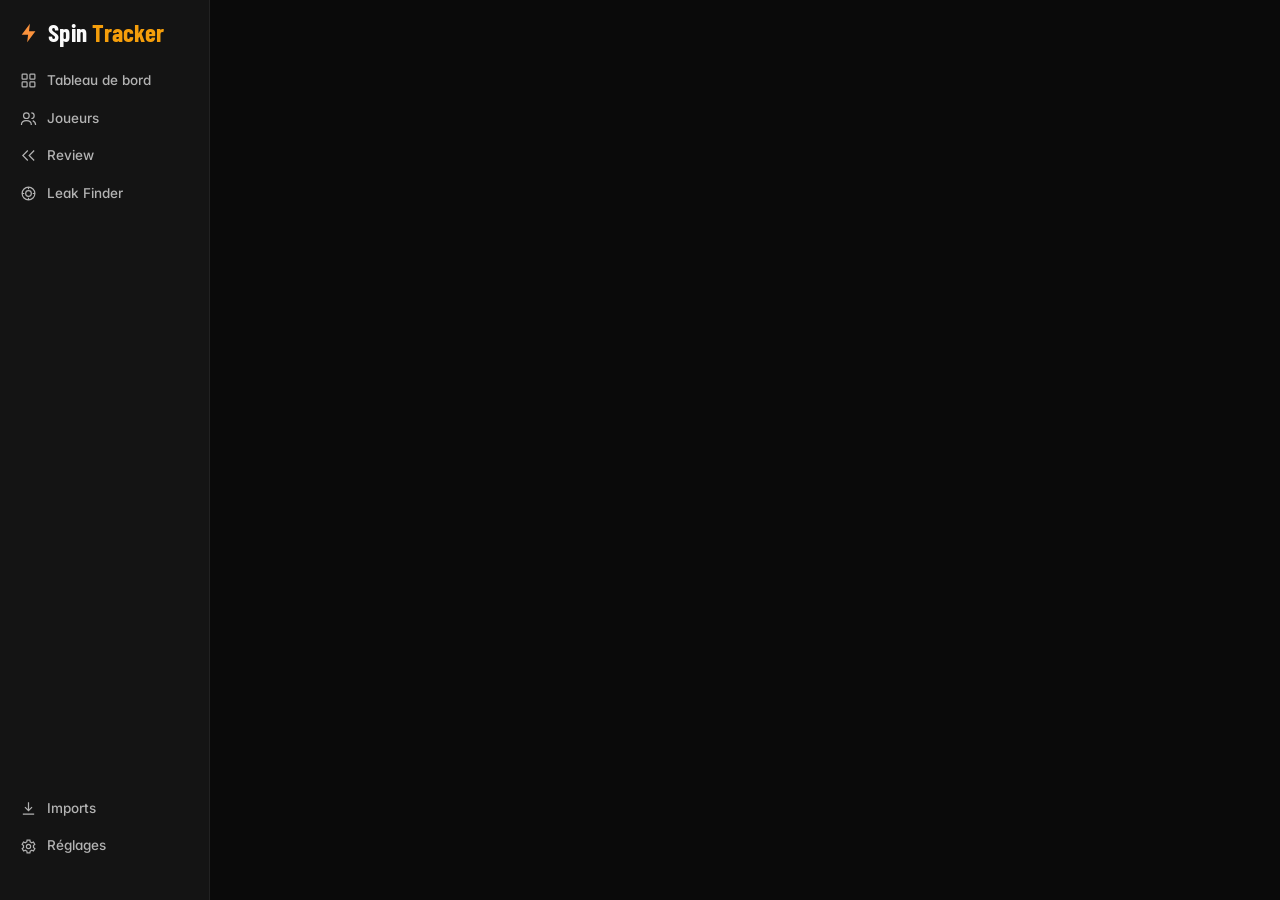
<file: src/app.html>
<!DOCTYPE html>
<html lang="fr">
<head>
<meta charset="utf-8">
<meta name="viewport" content="width=device-width, initial-scale=1">
<title>Spin Tracker Betclic</title>
<link rel="preconnect" href="https://fonts.googleapis.com">
<link rel="preconnect" href="https://fonts.gstatic.com" crossorigin>
<link href="https://fonts.googleapis.com/css2?family=Inter:wght@400;500;600;700&family=Barlow+Condensed:wght@600;700&family=JetBrains+Mono:wght@400;600&display=swap" rel="stylesheet">
<style>
:root {
  /* Layout: fixed left rail + scrolling workspace of dense dark panels, like a grinder's desk at night */
  --bg: #0a0a0a;
  --rail: #141414;
  --panel: #171717;
  --panel2: #141414;
  --hover: #262626;
  --line: #222222;
  --text: #fafafa;
  --muted: #a3a3a3;
  --accent: #f59e0b;
  --good: #22c55e;
  --bad: #ef4444;
  --fish: #3b82f6;
  --reg: #ef4444;
  --pink: #f472b6;
  --cream: #fbf2d3;
  --display: "Inter", "Segoe UI", system-ui, sans-serif;
  --cond: "Barlow Condensed", "Arial Narrow", sans-serif;
  --body: "Inter", "Segoe UI", system-ui, sans-serif;
  --mono: "JetBrains Mono", ui-monospace, Consolas, monospace;
  color-scheme: dark;
}
* { box-sizing: border-box; }
html, body { height: 100%; margin: 0; }
body { background: var(--bg); color: var(--text); font: 14px/1.45 var(--body); font-feature-settings: 'cv11', 'ss01'; -webkit-font-smoothing: antialiased; }
button, input, select { font: inherit; color: inherit; }
button { cursor: pointer; }
:focus-visible { outline: 2px solid var(--accent); outline-offset: 2px; }
.num, td.n, .mono { font-variant-numeric: tabular-nums; }
.app { display: grid; grid-template-columns: 210px 1fr; height: 100%; }
/* rail */
.rail { background: var(--rail); border-right: 1px solid var(--line); display: flex; flex-direction: column; padding: 16px 10px; gap: 4px; min-height: 0; }
.brand { font: 700 25px/1 var(--cond); letter-spacing: .01em; padding: 4px 8px 14px; display: flex; align-items: center; gap: 8px; }
.brand b { color: var(--accent); }
.brand span { white-space: nowrap; }
.brand svg { flex: none; }
.nav { display: flex; flex-direction: column; gap: 2px; }
.nav a { display: flex; align-items: center; gap: 10px; padding: 8px 10px; border-radius: 7px; color: #b3b3b3; font-size: 13.5px; text-decoration: none; font-weight: 500; }
.nav a:hover { background: #1c1c1c; color: var(--text); }
.nav a.on { background: var(--hover); color: var(--text); }
.nav svg { width: 17px; height: 17px; stroke: currentColor; fill: none; stroke-width: 1.7; flex: none; }
.rail .spacer { flex: 1; }
.store-state { font-size: 12px; color: var(--muted); padding: 8px 10px; line-height: 1.35; }
.store-state i { display: inline-block; width: 7px; height: 7px; border-radius: 50%; background: var(--good); margin-right: 6px; }
.store-state i.warn { background: var(--accent); }
/* main */
.main { overflow: auto; min-width: 0; padding: 18px 20px 22px; display: flex; flex-direction: column; gap: 14px; }
.kpis { display: grid; grid-template-columns: repeat(4, 1fr); gap: 10px; }
.kpi { background: var(--panel); border: 1px solid var(--line); border-radius: 10px; padding: 10px 14px; text-align: center; }
.kpi .l { font-size: 11px; font-weight: 500; letter-spacing: .06em; text-transform: uppercase; color: var(--muted); }
.kpi .v { font: 700 24px/1.25 var(--display); letter-spacing: -.01em; font-variant-numeric: tabular-nums; }
.bar { display: flex; flex-wrap: wrap; align-items: center; gap: 8px; }
.bar .grow { flex: 1; }
.seg { display: inline-flex; background: var(--panel2); border: 1px solid var(--line); border-radius: 8px; padding: 3px; gap: 2px; }
.seg button { border: 0; background: transparent; padding: 5px 11px; border-radius: 6px; color: #d4d4d4; font-weight: 500; font-size: 13px; }
.seg button:hover:not(.on) { color: var(--text); background: #1c1c1c; }
.seg button.on { background: var(--cream); color: #171717; font-weight: 600; }
.btn { border: 1px solid var(--line); background: var(--panel2); border-radius: 8px; padding: 6px 12px; font-weight: 500; font-size: 13px; display: inline-flex; align-items: center; gap: 6px; }
.btn:hover { border-color: #3a3a3a; background: #1c1c1c; }
.btn.primary { background: var(--accent); color: #1a1205; border-color: var(--accent); font-weight: 600; }
.btn.danger { border-color: #5a2a2c; color: #ff9a9d; }
.btn.small { padding: 3px 8px; font-size: 12px; }
.chip { display: inline-flex; align-items: center; gap: 5px; border: 1px solid var(--line); background: var(--panel); border-radius: 999px; padding: 3px 10px; font-size: 12px; }
.chip.on { border-color: var(--accent); color: var(--accent); }
.panel { background: var(--panel); border: 1px solid var(--line); border-radius: 10px; padding: 12px 14px; min-width: 0; }
.panel h3 { margin: 0 0 8px; font: 600 15px/1.2 var(--body); display: flex; align-items: center; gap: 8px; flex-wrap: wrap; }
.panel h3 .help { color: var(--muted); font-weight: 400; font-size: 12px; }
.panel h3 .r { margin-left: auto; display: flex; gap: 6px; }
.grid2 { display: grid; grid-template-columns: 1.55fr 1fr; gap: 12px; }
.grid2b { display: grid; grid-template-columns: 1fr 1.25fr; gap: 12px; }
.grid5 { display: grid; grid-template-columns: repeat(5, 1fr); gap: 10px; }
.tile { background: var(--panel); border: 1px solid var(--line); border-radius: 10px; padding: 9px 12px; }
.tile .l { font-size: 12px; color: var(--muted); display: flex; align-items: center; gap: 6px; }
.tile .l .qm { width: 18px; height: 18px; font-size: 11px; }
.tile .v { font: 700 21px/1.3 var(--display); letter-spacing: -.01em; font-variant-numeric: tabular-nums; }
.pos { color: var(--good); } .neg { color: var(--bad); } .mut { color: var(--muted); }
.chart-wrap { position: relative; height: max(420px, calc(100vh - 290px)); }
.chart-wrap canvas { width: 100%; height: 100%; display: block; }
.tip { position: absolute; pointer-events: none; background: #0f0f0f; border: 1px solid var(--line); border-radius: 8px; padding: 7px 10px; font-size: 12px; white-space: nowrap; display: none; z-index: 5; }
.legend { display: flex; justify-content: center; flex-wrap: wrap; gap: 6px; margin-top: 8px; }
.legend button { border: 1px solid var(--line); background: var(--panel2); border-radius: 7px; padding: 4px 10px; font-size: 12px; display: inline-flex; align-items: center; gap: 6px; }
.legend .lg { display: inline-flex; align-items: center; gap: 2px; border: 1px solid var(--line); background: var(--panel2); border-radius: 8px; padding: 0 6px 0 0; }
.legend .lg > button:first-child { border: 0; background: transparent; padding: 5px 3px 5px 9px; font-weight: 500; }
.legend { gap: 5px; }
.legend .lg.off > button:first-child { opacity: .4; }
.legend .lgn { display: inline-flex; align-items: center; gap: 6px; padding: 5px 3px 5px 9px; font-size: 12px; font-weight: 500; }
.qm.sm { width: 16px; height: 16px; font-size: 10px; border: 0; background: transparent; color: #8a8a8a; }
.qm.sm:hover { color: var(--text); background: var(--hover); }
.lg-more { position: relative; display: inline-flex; }
.legend .lg-mbtn { gap: 8px; padding: 5px 10px; font-weight: 500; }
.lg-mbtn b { background: var(--hover); border-radius: 999px; min-width: 18px; height: 18px; display: inline-flex; align-items: center; justify-content: center; font-size: 11px; padding: 0 5px; }
.lg-menu { position: absolute; bottom: calc(100% + 6px); right: 0; background: #1c1c1c; border: 1px solid #2e2e2e; border-radius: 10px; padding: 5px; min-width: 270px; box-shadow: 0 12px 30px rgba(0,0,0,.55); z-index: 20; display: flex; flex-direction: column; gap: 2px; }
.lg-row { display: flex; align-items: center; gap: 4px; border-radius: 7px; padding-right: 6px; }
.lg-row:hover, .lg-row.on { background: #262626; }
.legend .lg-row > button:first-child { flex: 1; border: 0; background: transparent; padding: 7px 8px; font-size: 13px; font-weight: 500; gap: 10px; justify-content: flex-start; color: #8f8f8f;  white-space: nowrap; text-align: left; }
.lg-row.on > button:first-child { color: var(--text); }
.legend .lg-chk > button:first-child { gap: 8px; color: #8f8f8f; opacity: 1; }
.legend .lg-chk.on > button:first-child { color: var(--text); }
.lg-chk .ck { width: 15px; height: 15px; border-radius: 4px; border: 1px solid #4a4a4a; display: inline-flex; align-items: center; justify-content: center; flex: none; }
.lg-chk.on .ck { background: #e5e5e5; border-color: #e5e5e5; }
.lg-chk.on .ck::after { content: ''; width: 7px; height: 4px; border: solid #171717; border-width: 0 0 2px 2px; transform: rotate(-45deg) translate(1px, -1px); }
.legend-row { grid-template-columns: auto 1fr auto !important; }
.legend-row .legend { flex-wrap: wrap; }
.hpop { position: fixed; z-index: 90; width: 340px; background: #1f1f1f; border: 1px solid #2e2e2e; border-radius: 12px; box-shadow: 0 16px 40px rgba(0,0,0,.6); padding: 14px 16px; font-size: 13px; line-height: 1.5; color: #d4d4d4; }
.hpop h4 { margin: -14px -16px 12px; padding: 12px 16px; border-bottom: 1px solid #2e2e2e; font: 700 15px var(--body); color: var(--text); }
.hpop p { margin: 0 0 10px; } .hpop p:last-child { margin: 0; }
.hpop b { color: var(--text); }
.hd { display: inline-block; width: 8px; height: 8px; border-radius: 50%; margin: 0 4px 1px 1px; vertical-align: middle; }
.lg-row .ck { width: 15px; height: 15px; border-radius: 4px; border: 1px solid #4a4a4a; display: inline-flex; align-items: center; justify-content: center; flex: none; }
.lg-row.on .ck { background: #e5e5e5; border-color: #e5e5e5; }
.lg-row.on .ck::after { content: ''; width: 7px; height: 4px; border: solid #171717; border-width: 0 0 2px 2px; transform: rotate(-45deg) translate(1px, -1px); }
.legend button.off { opacity: .4; }
.legend i { width: 9px; height: 9px; border-radius: 50%; display: inline-block; }
.luck { position: absolute; left: 10px; top: 8px; background: var(--panel2); border: 1px solid var(--line); border-radius: 8px; padding: 5px 10px; font-size: 12px; z-index: 2; }
.luck b { display: block; font-size: 13px; }
.luck.good { border-color: rgba(51,194,122,.55); background: rgba(51,194,122,.12); } .luck.good b { color: var(--good); }
.luck.bad { border-color: rgba(236,82,87,.55); background: rgba(236,82,87,.12); } .luck.bad b { color: var(--bad); }
table { border-collapse: collapse; width: 100%; }
th { text-align: left; font-weight: 600; font-size: 12px; color: var(--muted); padding: 7px 8px; border-bottom: 1px solid var(--line); white-space: nowrap; }
th.sort { cursor: pointer; } th.sort:hover { color: var(--text); }
td { padding: 7px 8px; border-bottom: 1px solid #1f1f1f; vertical-align: middle; }
td.n, th.n { text-align: right; }
tr.click { cursor: pointer; } tr.click:hover td { background: #1b1e22; }
tr.tot td { font-weight: 700; border-top: 1px solid var(--line); }
.scroll { overflow-x: auto; }
.sub { font-size: 11px; color: var(--muted); }
.ci { font-size: 10px; color: var(--muted); margin-left: 3px; }
.tag { display: inline-flex; align-items: center; gap: 4px; font-size: 12px; font-weight: 600; border-radius: 5px; padding: 1px 7px; }
.tag.reg { color: #ff8f93; background: rgba(236, 82, 87, .13); }
.tag.fish { color: #8dbaff; background: rgba(74, 144, 255, .14); }
.tag.unknown { color: var(--muted); background: #262626; }
.tag .man { font-weight: 400; opacity: .7; }
.dot { width: 9px; height: 9px; border-radius: 50%; display: inline-block; }
.dot.reg { background: var(--reg); } .dot.fish { background: var(--fish); } .dot.unknown { background: #666; }
.cards { display: inline-flex; gap: 3px; }
.card { width: 22px; height: 30px; border-radius: 4px; display: inline-flex; flex-direction: column; align-items: center; justify-content: center; font: 700 13px/1 var(--display); color: #fff; }
.card small { font-size: 10px; line-height: 1; }
.c-s { background: #5b6069; } .c-h { background: #d2393f; } .c-d { background: #2f6fd6; } .c-c { background: #2a9a52; }
.card.back { background: #2a2d33; }
.acts { display: flex; gap: 14px; font-family: var(--mono); font-size: 12px; }
.acts span.st { color: var(--muted); font: 10px var(--body); display: block; }
.acts b { font-weight: 600; color: #7fb2ff; } .acts em { font-style: normal; color: #6e737b; }
.acts sub { font-size: 8px; }
.star { background: none; border: 0; color: #555; font-size: 16px; padding: 0 4px; }
.star.on { color: var(--accent); }
.pill { font-size: 11px; font-weight: 600; background: var(--panel2); border: 1px solid var(--line); border-radius: 5px; padding: 2px 6px; }
.pager { display: flex; justify-content: center; align-items: center; gap: 10px; margin-top: 10px; color: var(--muted); font-size: 13px; }
input[type=text], input[type=number], input[type=date], select { background: var(--panel2); border: 1px solid var(--line); border-radius: 7px; padding: 5px 9px; }
input[type=number] { width: 80px; }
label.f { display: flex; flex-direction: column; gap: 4px; font-size: 12px; color: var(--muted); }
.pop { position: absolute; right: 0; top: calc(100% + 6px); background: var(--panel); border: 1px solid var(--line); border-radius: 10px; padding: 14px; z-index: 30; width: 340px; box-shadow: 0 12px 40px rgba(0,0,0,.5); display: flex; flex-direction: column; gap: 12px; }
.pop h4 { margin: 0 0 6px; font-size: 12px; color: var(--muted); font-weight: 600; text-transform: uppercase; letter-spacing: .06em; }
.pop .opts { display: flex; flex-wrap: wrap; gap: 6px; }
.rel { position: relative; }
.drop { border: 2px dashed #3a3f46; border-radius: 12px; padding: 34px; text-align: center; background: var(--panel); }
.drop.over { border-color: var(--accent); background: #1d1a14; }
.drop h2 { font: 700 24px var(--display); margin: 0 0 6px; }
.progress { height: 8px; background: var(--panel2); border-radius: 4px; overflow: hidden; }
.progress div { height: 100%; background: var(--accent); width: 0; transition: width .15s; }
.modal-bg { position: fixed; inset: 0; background: rgba(0,0,0,.6); display: flex; align-items: flex-start; justify-content: center; padding: 40px 16px; z-index: 50; overflow: auto; }
.modal { background: var(--panel); border: 1px solid var(--line); border-radius: 12px; width: min(820px, 100%); padding: 18px; display: flex; flex-direction: column; gap: 12px; }
.modal pre { background: #0f0f0f; border: 1px solid var(--line); border-radius: 8px; padding: 10px; font: 12px/1.45 var(--mono); max-height: 320px; overflow: auto; white-space: pre-wrap; }
.seats { display: grid; grid-template-columns: repeat(auto-fit, minmax(200px, 1fr)); gap: 8px; }
.seat { background: var(--panel2); border-radius: 8px; padding: 8px 10px; display: flex; flex-direction: column; gap: 4px; }
.seat.hero { box-shadow: inset 0 0 0 1px var(--accent); }
.street { display: grid; grid-template-columns: 70px 1fr; gap: 8px; padding: 6px 0; border-top: 1px solid #262626; font-size: 13px; }
.street .nm { color: var(--muted); font-weight: 600; }
.lf-grid { display: grid; grid-template-columns: repeat(auto-fill, minmax(430px, 1fr)); gap: 12px; }
.lf h3 { font-size: 14px; }
.lf .head { display: flex; gap: 6px; margin-bottom: 8px; }
.lf .head div { flex: 1; background: var(--panel2); border-radius: 7px; text-align: center; padding: 6px 2px; }
.lf .head b { display: block; font: 700 19px/1.2 var(--display); font-variant-numeric: tabular-nums; }
.lf .head span { font-size: 10px; text-transform: uppercase; letter-spacing: .06em; color: var(--muted); }
.lf td, .lf th { padding: 3px 6px; font-size: 12px; }
.c-ok { color: var(--good); } .c-agg { color: var(--bad); } .c-pas { color: var(--fish); } .c-na { color: #6b6b6b; }
.donuts { display: flex; gap: 22px; flex-wrap: wrap; align-items: flex-start; }
.donuts .grp { display: flex; flex-direction: column; gap: 6px; align-items: center; }
.donuts .grp > div { display: flex; flex-wrap: wrap; gap: 10px; justify-content: center; max-width: 330px; }
.donut { display: flex; flex-direction: column; align-items: center; gap: 2px; font-size: 11px; color: var(--muted); }
.empty { padding: 30px; text-align: center; color: var(--muted); }
.note { font-size: 12px; color: var(--muted); }
.settings { display: grid; grid-template-columns: repeat(auto-fit, minmax(320px, 1fr)); gap: 12px; }
.settings .panel { display: flex; flex-direction: column; gap: 12px; }
.row { display: flex; gap: 10px; align-items: center; flex-wrap: wrap; }
.banner { background: #1d1a14; border: 1px solid #4a3a1d; border-radius: 10px; padding: 10px 14px; font-size: 13px; display: flex; gap: 10px; align-items: center; flex-wrap: wrap; }
.toast { position: fixed; right: 20px; bottom: 20px; background: #262626; border: 1px solid #3a3a3a; border-left: 3px solid var(--accent); border-radius: 9px; padding: 12px 16px; z-index: 95; font-weight: 500; box-shadow: 0 10px 30px rgba(0,0,0,.5); max-width: 440px; }
@media (max-width: 1100px) { .grid2, .grid2b { grid-template-columns: 1fr; } .grid5 { grid-template-columns: repeat(3, 1fr); } }
@media (max-width: 760px) {
  .app { grid-template-columns: 1fr; grid-template-rows: auto 1fr; }
  .rail { flex-direction: row; overflow-x: auto; padding: 8px; border-right: 0; border-bottom: 1px solid var(--line); }
  .nav { flex-direction: row; } .brand { padding: 4px 8px; font-size: 18px; } .rail .spacer, .store-state { display: none; }
  .kpis { grid-template-columns: repeat(2, 1fr); } .grid5 { grid-template-columns: repeat(2, 1fr); }
  .main { padding: 12px 16px 30px; } .chart-wrap { height: 340px; } .lf-grid { grid-template-columns: 1fr; }
}
/*RPCSS*/
.fm { background: var(--panel); border: 1px solid var(--line); border-radius: 14px; width: min(980px, 100%); display: flex; flex-direction: column; max-height: calc(100vh - 60px); }
.fm-tabs { display: flex; gap: 4px; padding: 14px 16px; border-bottom: 1px solid var(--line); flex-wrap: wrap; align-items: center; }
.fm-tabs button { border: 1px solid transparent; background: none; border-radius: 8px; padding: 8px 14px; font-weight: 500; color: #d6d3cc; }
.fm-tabs button.on { background: var(--panel2); border-color: #4a4f56; color: var(--text); font-weight: 600; }
.fm-tabs .fm-x { margin-left: auto; color: var(--muted); }
.fm-body { padding: 14px 20px 18px; overflow: auto; display: flex; flex-direction: column; gap: 8px; }
.fm-body h4 { margin: 10px 0 2px; font-size: 13px; font-weight: 600; color: #d6d3cc; }
.fm-chip { align-self: flex-start; font-size: 12px; border: 1px solid var(--line); border-radius: 999px; padding: 3px 10px; background: var(--panel2); }
.fm-row6 { display: grid; grid-template-columns: repeat(6, 1fr); gap: 8px; }
.fm-roll { display: flex; gap: 8px; flex-wrap: wrap; }
.fm-roll .fm-card { flex: 1 1 auto; }
.fm-grid2 { display: grid; grid-template-columns: 1fr 1fr; gap: 8px; }
.fm-card { background: #1c1c1c; border: 1px solid #2a2a2a; border-radius: 9px; padding: 12px 14px; display: flex; align-items: center; justify-content: center; gap: 8px; cursor: pointer; font-size: 14px; text-align: center; flex-wrap: wrap; min-height: 48px; }
.fm-grid2 .fm-card, .fm-tog { justify-content: flex-start; text-align: left; min-height: 54px; }
.fm-tog { align-self: flex-start; }
.fm-card .sub { width: 100%; }
.fm-card:hover { border-color: #3a3a3a; }
.fm-card.on { background: #2a2b2e; border-color: #8a8f96; box-shadow: inset 0 0 0 1px #8a8f96; font-weight: 600; }
.fm-card input[type=number] { width: 58px; text-align: center; }
.fm-card input[type=date] { margin-left: 6px; }
.fm-ic { color: var(--muted); display: inline-flex; }
.fm-foot { display: flex; align-items: center; gap: 12px; padding: 12px 16px; border-top: 1px solid var(--line); }
.btn.on-acc { border-color: var(--accent); color: var(--accent); }
.grid6 { display: grid; grid-template-columns: repeat(6, 1fr); gap: 10px; }
.tile .theo { font-size: 12px; color: var(--muted); margin-top: 2px; }
.tile .theo b { font-variant-numeric: tabular-nums; }
@media (max-width: 1100px) { .grid6 { grid-template-columns: repeat(3, 1fr); } .fm-row6 { grid-template-columns: repeat(3, 1fr); } }
@media (max-width: 760px) { .grid6 { grid-template-columns: repeat(2, 1fr); } .fm-row6, .fm-grid2 { grid-template-columns: 1fr 1fr; } }
@media (prefers-reduced-motion: reduce) { * { transition: none !important; } }
/* "?" buttons and help windows */
.qm { width: 22px; height: 22px; border-radius: 50%; border: 1px solid var(--line); background: var(--panel2); color: var(--muted); font: 700 12px/1 var(--body); display: inline-flex; align-items: center; justify-content: center; padding: 0; cursor: pointer; flex: none; }
.qm:hover { color: var(--accent); border-color: var(--accent); }
/* dashboard: summary column + chart */
.dash-grid { display: grid; grid-template-columns: 340px minmax(0, 1fr); grid-template-rows: minmax(0, 1fr); gap: 12px; align-items: stretch; flex: 1 1 0; min-height: 470px; }
.dside { display: grid; grid-template-columns: 1fr 1fr; grid-template-rows: auto minmax(min-content, 1fr) auto minmax(min-content, 1fr) auto minmax(min-content, 1fr) minmax(min-content, 1fr) minmax(min-content, 1fr); gap: 7px; }
.dsec { grid-column: 1 / -1; font-size: 10.5px; font-weight: 600; letter-spacing: .07em; text-transform: uppercase; color: #737373; margin: 5px 2px -2px; line-height: 1.3; }
.dsec:first-child { margin-top: 0; }
.dt { background: var(--panel); border: 1px solid var(--line); border-radius: 10px; padding: 6px 13px 7px; min-width: 0; display: flex; flex-direction: column; justify-content: center; gap: 1px; }
.dt .l { font-size: clamp(11.5px, 1.35vh, 14px); line-height: 1.35; color: var(--muted); display: flex; align-items: center; gap: 3px; white-space: nowrap; }
.dt .l .qm.sm { margin-left: auto; }
.dt .v { font: 700 clamp(18px, 2.75vh, 30px)/1.25 var(--display); letter-spacing: -.01em; font-variant-numeric: tabular-nums; white-space: nowrap; }
.dt .v small { font-size: .62em; font-weight: 600; color: var(--muted); margin-left: 1px; }
.dt .s { font-size: clamp(11px, 1.3vh, 13px); line-height: 1.35; color: #8a8a8a; white-space: nowrap; overflow: hidden; text-overflow: ellipsis; }
.dt .s b { font-weight: 600; }
.dfoot { grid-column: 1 / -1; font-size: 12px; color: #8a8a8a; text-align: center; padding: 6px 0 0; }
.lnk { border: 0; background: none; padding: 0; color: var(--accent); font-size: inherit; text-decoration: underline; text-underline-offset: 2px; }
.dchart { display: flex; flex-direction: column; }
.dchart .chart-wrap { flex: 1 1 auto; height: auto; min-height: 300px; }
@media (max-height: 820px) { .kpi { padding: 6px 14px; } .kpi .v { font-size: 20px; } .dt { padding: 3px 10px 4px; } .dsec { margin-top: 2px; } .dside { gap: 5px; } }
@media (max-width: 1150px) { .dash-grid { grid-template-columns: 1fr; } .dash-grid { grid-template-rows: none; flex: none; } .dside { grid-template-columns: repeat(4, 1fr); grid-template-rows: none; order: 2; } .dsec { display: none; } .dchart .chart-wrap { min-height: 380px; } .dt { padding: 7px 11px; } }
@media (max-width: 700px) { .dside { grid-template-columns: 1fr 1fr; } }
/* hand filter window (Review) */
.hfm { width: min(1000px, 100%); max-height: calc(100vh - 60px); overflow: hidden; }
.hf-head { display: flex; align-items: center; gap: 12px; padding: 14px 18px; border-bottom: 1px solid var(--line); }
.hf-head b { font-size: 16px; } .hf-head .fm-x { margin-left: auto; border: 0; background: none; color: var(--muted); font-size: 16px; }
.hf-bar { display: flex; align-items: center; gap: 10px; padding: 12px 18px; }
.hf-box { margin: 0 18px; border: 1px solid var(--line); border-radius: 10px; padding: 10px 12px 4px; background: var(--panel2); display: flex; flex-direction: column; gap: 6px; min-height: 180px; }
.hf-boxh { display: flex; align-items: center; justify-content: space-between; font-weight: 600; color: #d6d3cc; }
.hf-row { display: flex; align-items: center; gap: 10px; background: #1f1f1f; border: 1px solid #333; border-radius: 8px; padding: 8px 10px; }
.hf-row span { flex: 1; } .hf-row.not span { color: #fca5a5; }
.hf-not { border: 1px solid #3a3a3a; background: none; border-radius: 6px; font-size: 11px; font-weight: 700; padding: 2px 7px; color: #777; }
.hf-not.on { background: #7f1d1d; border-color: #b91c1c; color: #fff; }
.hf-del { border: 0; background: none; color: var(--bad); font-size: 15px; padding: 2px 6px; }
.hf-empty { color: var(--muted); padding: 22px 8px; text-align: center; }
.hf-tip { margin: 4px 2px 6px; font-size: 12px; }
.hf-q { padding: 4px 18px 16px; } .hf-q h4 { margin: 12px 0 8px; font-size: 13px; color: #d6d3cc; }
.hf-chips, .hf-active { display: flex; flex-wrap: wrap; gap: 6px; align-items: center; }
.hf-chip { display: inline-flex; align-items: center; border: 1px solid var(--line); background: var(--panel2); border-radius: 999px; font-size: 12.5px; }
.hf-chip button { border: 0; background: none; padding: 5px 11px; }
.hf-chip .x { padding: 5px 9px 5px 0; color: var(--muted); }
.hf-chip.ex { border-style: dashed; color: var(--muted); }
.hf-chip.on { border-color: var(--accent); background: #1d1a14; }
.hf-save { display: flex; gap: 8px; align-items: center; margin-top: 12px; } .hf-save input { width: 220px; }
.hf-add { display: grid; grid-template-columns: 220px minmax(0, 1fr); min-height: 0; flex: 1; overflow: hidden; }
.hf-cats { border-right: 1px solid var(--line); padding: 12px 8px; display: flex; flex-direction: column; gap: 4px; }
.hf-cats button { display: flex; align-items: center; gap: 10px; border: 0; background: none; border-radius: 8px; padding: 11px 12px; text-align: left; font-weight: 500; color: #cfcfcf; }
.hf-cats button:hover { background: var(--hover); } .hf-cats button.on { background: #2a2b2e; color: var(--text); font-weight: 600; box-shadow: inset 3px 0 0 var(--accent); }
.hf-pane { display: flex; flex-direction: column; min-height: 0; overflow: hidden; }
.hf-pane .hf-bar { padding: 12px 18px 4px; } .hf-pane h3 { margin: 6px 18px 8px; font-size: 15px; }
.hf-st { margin: 0 18px 8px; align-self: flex-start; }
.hf-list { overflow: auto; padding: 0 18px 18px; max-height: calc(100vh - 260px); }
.hf-list h4 { margin: 14px 0 6px; font-size: 11px; font-weight: 600; letter-spacing: .07em; text-transform: uppercase; color: #737373; }
.hf-group { border: 1px solid var(--line); border-radius: 10px; overflow: hidden; }
.hf-item { border-top: 1px solid var(--line); background: #1a1a1a; } .hf-item:first-child { border-top: 0; }
.hf-ih { display: flex; align-items: center; justify-content: space-between; gap: 10px; padding: 9px 12px; font-weight: 600; }
.hf-item.on .hf-ih { background: #232323; }
.hf-sw { display: inline-flex; align-items: center; gap: 6px; border: 1px solid #3a3a3a; background: #141414; border-radius: 999px; padding: 2px 9px 2px 3px; font-size: 11px; font-weight: 700; color: #777; min-width: 62px; }
.hf-sw i { width: 16px; height: 16px; border-radius: 50%; background: #555; }
.hf-sw.on { flex-direction: row-reverse; padding: 2px 3px 2px 9px; background: #3a2a0a; border-color: var(--accent); color: var(--accent); } .hf-sw.on i { background: var(--accent); }
.hf-opts { display: flex; flex-direction: column; padding: 0 0 4px; }
.hf-opt { border: 0; background: none; text-align: left; padding: 7px 12px 7px 34px; color: #9a9a9a; position: relative; }
.hf-opt:hover { background: #222; color: var(--text); }
.hf-opt.sel { color: var(--text); font-weight: 500; } .hf-opt.sel::before { content: '✓'; position: absolute; left: 13px; color: var(--accent); font-weight: 700; }
.hf-opts.chips { flex-direction: row; flex-wrap: wrap; gap: 5px; padding: 2px 12px 10px; }
.hf-opts.chips .hf-opt { border: 1px solid #333; border-radius: 6px; padding: 4px 0; width: 36px; text-align: center; }
.hf-opts.chips .hf-opt.sel { background: #3a2a0a; border-color: var(--accent); } .hf-opts.chips .hf-opt.sel::before { content: none; }
.hf-range { display: flex; align-items: center; gap: 8px; padding: 2px 12px 11px; color: var(--muted); } .hf-range input { width: 90px; }
.hf-grid { display: grid; grid-template-columns: repeat(13, 1fr); gap: 2px; padding: 4px 12px; user-select: none; }
.hf-cell { border: 0; border-radius: 3px; font-size: 11px; font-weight: 600; padding: 6px 0; color: #9a9a9a; background: #242424; font-family: var(--mono); }
.hf-cell.pp { background: #2b2b2b; } .hf-cell.su { background: #212a33; } .hf-cell.of { background: #262222; }
.hf-cell.sel { background: var(--accent); color: #1a1205; }
.hf-gq { display: flex; gap: 6px; align-items: center; flex-wrap: wrap; padding: 6px 12px 12px; } .hf-gq .note { margin-left: auto; }
.hf-active { margin-top: -4px; }
.hfm .btn:disabled { opacity: .4; cursor: default; }
.has-qm { position: relative; }
.has-qm > .qm { position: absolute; top: 10px; right: 10px; z-index: 3; }
.grid6.has-qm > .qm { top: -9px; right: -9px; }
.help-modal { width: min(640px, 100%); }
.help-list { margin: 0; display: grid; grid-template-columns: max-content 1fr; gap: 10px 16px; }
.help-list dt { align-self: start; padding-top: 1px; font-weight: 600; display: flex; align-items: center; gap: 7px; white-space: nowrap; }
.help-list dt i { width: 10px; height: 10px; border-radius: 50%; display: inline-block; }
.help-list dd { margin: 0; color: #d4d4d4; font-size: 13px; line-height: 1.45; }
.chart-wrap.short { height: max(340px, calc(100vh - 470px)); }
.chart-wrap.mini { height: 280px; }
.stack { display: flex; flex-direction: column; gap: 12px; min-width: 0; }
.stack > .panel { flex: 1; }
.grid6.g4 { grid-template-columns: repeat(4, 1fr); }
.grid6.g4 .theo { font-size: 11.5px; }
.grid3 { display: grid; grid-template-columns: repeat(3, 1fr); gap: 10px; }
/* styled dropdowns */
.dd { display: inline-flex; align-items: center; justify-content: space-between; gap: 8px; background: var(--panel2); border: 1px solid var(--line); border-radius: 7px; padding: 5px 9px; min-height: 31px; font-size: 13px; color: var(--text); cursor: pointer; text-align: left; }
.dd:hover, .dd[aria-expanded="true"] { border-color: #4a4f57; }
.dd svg { color: var(--muted); flex: none; }
.dd-tag { min-height: 0; padding: 2px 7px 2px 8px; font-size: 12px; font-weight: 600; border-radius: 5px; border-color: transparent; gap: 6px; }
.dd-tag.reg { color: #ff8f93; background: rgba(236, 82, 87, .13); }
.dd-tag.fish { color: #8dbaff; background: rgba(74, 144, 255, .14); }
.dd-tag.unknown { color: var(--muted); background: #262626; }
.dd-tag svg { color: currentColor; opacity: .7; }
.dd-tag .man { font-weight: 400; font-size: 10.5px; opacity: .75; }
.dd-menu { position: fixed; z-index: 80; background: #1b1d21; border: 1px solid #3a3f46; border-radius: 9px; padding: 4px; box-shadow: 0 12px 30px rgba(0,0,0,.5); display: flex; flex-direction: column; gap: 4px; max-width: 360px; }
.dd-list { max-height: 320px; overflow: auto; display: flex; flex-direction: column; }
.dd-list button { border: 0; background: transparent; text-align: left; padding: 6px 10px; border-radius: 6px; font-size: 13px; color: #d9d6cf; white-space: nowrap; }
.dd-list button:hover, .dd-list button:focus { background: #2a2d33; outline: none; color: var(--text); }
.dd-list button.on { color: var(--accent); font-weight: 600; }
.dd-q { margin: 2px; }
label.f .dd, label.f input, label.f select { color: var(--text); }
/* PT4-style HUD */
.hud-bar label.f { flex-direction: row; align-items: center; gap: 8px; }
.hud-bar input[type=number] { width: 64px; }
.hud-wrap { display: flex; gap: 14px; align-items: flex-start; flex-wrap: wrap; }
.hud { background: #000; border: 1px solid #222; border-radius: 10px; padding: 16px; display: flex; gap: 18px; align-items: flex-start; flex: none; overflow-x: auto; max-width: 100%; }
.hcol { display: flex; flex-direction: column; gap: 18px; align-items: flex-start; }
.hrow { display: flex; gap: 18px; align-items: flex-start; }
.hud-box { border-collapse: collapse; font: 600 21px/1 var(--cond); font-variant-numeric: tabular-nums; width: auto; }
.hud-box th, .hud-box td { padding: 4px 9px; text-align: center; border: 0; white-space: nowrap; }
.hud-box th { font: 600 17px/1 var(--cond); color: #fff; background: #555; cursor: help; }
.hud-box td.hl { font-size: 19px; }
.hud-box .hw { background: #fff; color: #1d38ff; } .hud-box .hc { background: #3df0ff; color: #000; } .hud-box .ho { background: #ff8a1c; color: #fff; }
.hud-box .hp { background: #7a2ea6; color: #fff; } .hud-box .hb { background: #1f37ff; color: #fff; } .hud-box .hr { background: #ff2a2a; color: #fff; }
.hud-box .hy { background: #ffe600; color: #000; } .hud-box .hg { background: #5c5c5c; color: #fff; }
.hud-box .hl { background: #fff; color: #000; text-align: center; font-weight: 600; }
.hud-box td.blank { background: transparent; }
.hud-box td.hv { background: #111; min-width: 46px; cursor: pointer; }
.hud-box tr:nth-child(even) td.hv { background: #1a1a1a; }
.hud-box td.hv:hover { outline: 2px solid var(--accent); outline-offset: -2px; }
.hv.ok { color: #3ee68a; } .hv.hi { color: #ff6b6b; } .hv.hi2 { color: #ff2e2e; font-weight: 700; } .hv.lo { color: #5cc8ff; } .hv.lo2 { color: #36a3ff; font-weight: 700; }
.hv.nr { color: #f2f2f2; } .hv.few { color: #6c6c6c; } .hv.na { color: #555; cursor: default; }
.hv.mine { text-decoration: underline; text-decoration-thickness: 2px; text-underline-offset: 4px; }
.hud-main { background: #5a5a5a; border-radius: 4px; }
.hud-main th { background: #6a6a6a; color: #e6e6e6; text-align: left; font-size: 18px; }
.hud-main td.nm { color: #fff; text-align: left; font-size: 19px; background: #5a5a5a; }
.hud-main td.cnt { background: #000; color: #fff; }
.hud-main td.cev { background: #222; text-align: left; } .hud-main td.cev.pos { color: #3ee68a; } .hud-main td.cev.neg { color: #ff6b6b; }
.hud-post .hl { text-align: center; }
.hud-post tr.sep td { border-top: 2px solid #c9b25a; }
.hud-side { display: flex; flex-direction: column; gap: 12px; flex: 1; min-width: 300px; }
.hud-legend { display: flex; flex-wrap: wrap; gap: 6px 14px; font-size: 12px; color: var(--muted); }
.hud-legend i { display: inline-block; width: 10px; height: 10px; border-radius: 2px; margin-right: 5px; vertical-align: -1px; }
.hud-legend i.ok { background: #3ee68a; } .hud-legend i.hi { background: #ff6b6b; } .hud-legend i.lo { background: #5cc8ff; } .hud-legend i.nr { background: #f2f2f2; } .hud-legend i.few { background: #6c6c6c; }
.hud-gaps table { width: 100%; }
.hud-gaps tr { cursor: pointer; }
.hud-gaps tr:hover td { background: var(--panel2); }
.hud-gaps td.n b { font-size: 15px; }
.hud-modal { width: min(700px, 100%); }
.hud-edit { align-items: flex-end; gap: 10px; flex-wrap: wrap; }
.hud-edit input { width: 110px; }
@media (max-width: 760px) { .hud { flex-direction: column; } .hud-box { font-size: 17px; } .grid3, .grid6.g4 { grid-template-columns: 1fr 1fr; } .help-list { grid-template-columns: 1fr; } .help-list dd { margin-bottom: 6px; } }
</style>
</head>
<body>
<div class="app">
  <nav class="rail" aria-label="Navigation">
    <div class="brand"><svg width="22" height="22" viewBox="0 0 24 24" aria-hidden="true"><path d="M13 2 4 14h7l-1 8 9-12h-7z" fill="#fb923c"/></svg><span>Spin <b>Tracker</b></span></div>
    <div class="nav" id="nav">
      <a href="#tableau" data-v="tableau"><svg viewBox="0 0 24 24"><rect x="3" y="3" width="7" height="7" rx="1"/><rect x="14" y="3" width="7" height="7" rx="1"/><rect x="3" y="14" width="7" height="7" rx="1"/><rect x="14" y="14" width="7" height="7" rx="1"/></svg>Tableau de bord</a>
      <a href="#joueurs" data-v="joueurs"><svg viewBox="0 0 24 24"><circle cx="9" cy="8" r="4"/><path d="M2 21c0-4 3-6 7-6s7 2 7 6M16 4a4 4 0 0 1 0 8M22 21c0-3-2-5-4-6"/></svg>Joueurs</a>
      <a href="#review" data-v="review"><svg viewBox="0 0 24 24"><path d="M11 5 4 12l7 7M20 5l-7 7 7 7"/></svg>Review</a>
      <a href="#leaks" data-v="leaks"><svg viewBox="0 0 24 24"><circle cx="12" cy="12" r="9"/><circle cx="12" cy="12" r="4"/><path d="M12 3v3M12 18v3M3 12h3M18 12h3"/></svg>Leak Finder</a>
    </div>
    <div class="spacer"></div>
    <div class="nav">
      <a href="#imports" data-v="imports"><svg viewBox="0 0 24 24"><path d="M12 3v12M7 10l5 5 5-5M4 20h16"/></svg>Imports</a>
      <a href="#reglages" data-v="reglages"><svg viewBox="0 0 24 24"><circle cx="12" cy="12" r="3"/><path d="M19 12a7 7 0 0 0-.1-1.3l2-1.6-2-3.4-2.4 1a7 7 0 0 0-2.2-1.3L14 3h-4l-.4 2.4a7 7 0 0 0-2.2 1.3l-2.4-1-2 3.4 2 1.6A7 7 0 0 0 5 12c0 .4 0 .9.1 1.3l-2 1.6 2 3.4 2.4-1a7 7 0 0 0 2.2 1.3L10 21h4l.4-2.4a7 7 0 0 0 2.2-1.3l2.4 1 2-3.4-2-1.6c.1-.4.1-.9.1-1.3z"/></svg>Réglages</a>
    </div>
    <div class="store-state" id="storeState"></div>
  </nav>
  <main class="main" id="main"></main>
</div>
<div id="modalRoot"></div>
<script>
/*ENGINE*/
</script>
<script>
'use strict';
const E = SpinEngine;
const $ = (s, r = document) => r.querySelector(s);
const esc = (s) => String(s == null ? '' : s).replace(/[&<>"']/g, c => ({ '&': '&amp;', '<': '&lt;', '>': '&gt;', '"': '&quot;', "'": '&#39;' }[c]));
const fmtN = (v, d = 0) => (v == null || !isFinite(v)) ? '—' : v.toLocaleString('fr-FR', { minimumFractionDigits: d, maximumFractionDigits: d });
const fmtS = (v, d = 0) => (v == null || !isFinite(v)) ? '—' : (v > 0 ? '+' : '') + fmtN(v, d);
const fmtE = (v, d = 0) => (v == null || !isFinite(v)) ? '—' : fmtN(v, d) + ' €';
const fmtP = (v, d = 0) => (v == null || !isFinite(v)) ? '—' : fmtN(v, d) + ' %';
const cls = (v) => v > 0 ? 'pos' : v < 0 ? 'neg' : '';
const sleep = (ms) => new Promise(r => setTimeout(r, ms));
const mean = (a) => a.length ? a.reduce((x, y) => x + y, 0) / a.length : NaN;
function ci95(a) { if (a.length < 2) return NaN; const m = mean(a); let v = 0; for (const x of a) v += (x - m) * (x - m); return 1.96 * Math.sqrt(v / (a.length - 1) / a.length); }
const DAYS = ['Dim', 'Lun', 'Mar', 'Mer', 'Jeu', 'Ven', 'Sam'];
const SLOTS = ['00-03h', '03-06h', '06-09h', '09-12h', '12-15h', '15-18h', '18-21h', '21-00h'];
const BUCKETS = [[0, 4], [4, 6], [6, 8], [8, 10], [10, 12], [12, 14], [14, 16], [16, 18], [18, 20], [20, 1e9]];
const bucketOf = (bb) => { for (let i = 0; i < BUCKETS.length; i++) if (bb < BUCKETS[i][1]) return i; return BUCKETS.length - 1; };
const bucketName = (i) => i === BUCKETS.length - 1 ? '20+' : BUCKETS[i][0] + '-' + BUCKETS[i][1];
const POSKEYS = ['BTN', 'SB vs BTN', 'SB vs BB', 'BB vs BTN', 'BB vs SB', 'BB vs 2', 'HU SB', 'HU BB'];
const ACT_LABEL = { fold: 'Fold', limp: 'Limp', check: 'Check', call: 'Call', raise: 'Raise', shove: 'All-in' };
const AGG = { raise: 1, shove: 1 };

// ---------- state ----------
const S = {
  hands: [], byId: new Map(), players: new Map(), tours: [], hero: null,
  prefs: null, filters: defaultFilters(),
  ui: { dash: 'chips', posMode: 'hand', mtMode: 'eh', review: 'hands', rv: { pos: 'all', prof: 'all', kind: 'all', page: 0, sort: 'date', dir: -1, gid: null, hf: [] }, pl: { q: '', tag: 'all', sort: 'hands', dir: -1, page: 0 }, lf: { prof: 'hero', pos: 'all', ref: 'reg', sub: 'hud3', who: '', hudSrc: 'reg' }, series: { chips: { c: 1, sd: 0, nsd: 0, ev: 1 }, br: { p: 1, ev: 1, evm: 1, evp: 0, nm: 0, mk: 1 }, mu: { t: 1, m: 1, g: 1 } } },
  storage: 'memory', seedLoaded: false, imports: [], skipIds: new Set(), skipped: { other: 0, bad: [] }, rvList: []
};
// Official Betclic Spin & Rush multiplier grids (chances per 1 000 000), payouts 1st/2nd/3rd
const GRIDS = {
  std: [[2, 478185, 0], [3, 346210, 0], [4, 130000, 0], [5, 40000, 0], [10, 5000, 0], [20, 500, 1], [100, 100, 1], [1000, 5, 1]],
  hi: [[2, 479337, 0], [3, 345442, 0], [4, 130000, 0], [5, 40000, 0], [10, 5000, 0], [50, 200, 1], [500, 20, 1], [5000, 1, 1]]
};
const gridFor = (bi) => bi >= 200 ? GRIDS.hi : GRIDS.std;
const expMult = (bi) => gridFor(bi).reduce((x, g) => x + g[0] * g[1], 0) / 1e6;
const GRID_RAKE = +((1 - expMult(10) / 3) * 100).toFixed(1);
function defaultPrefs() { return { v: 2, cls: { minHands: 50, maxLimpPct: 0, maxVpip: 0, unknownAs: 'fish' }, overrides: {}, favs: {}, rakeEff: GRID_RAKE, rakeback: 0, hudRefs: {}, hudTol: 8, hudMin: 15, hfq: [] }; }
function migrate(p) { if (!p.v) { if (p.rakeEff === 7.8) p.rakeEff = GRID_RAKE; p.v = 2; } if (!p.hudRefs) p.hudRefs = {}; if (!p.hudTol) p.hudTol = 8; if (!p.hudMin) p.hudMin = 15; if (!Array.isArray(p.hfq)) p.hfq = []; return p; }

// ---------- persistence: IndexedDB for hands, localStorage + Claude db for prefs ----------
const IDB = {
  db: null,
  open() { return new Promise(res => { try { const r = indexedDB.open('spintracker', 1); r.onupgradeneeded = () => r.result.createObjectStore('hands', { keyPath: 'i' }); r.onsuccess = () => { this.db = r.result; res(true); }; r.onerror = () => res(false); r.onblocked = () => res(false); } catch (e) { res(false); } }); },
  all() { return new Promise(res => { try { const q = this.db.transaction('hands').objectStore('hands').getAll(); q.onsuccess = () => res(q.result || []); q.onerror = () => res([]); } catch (e) { res([]); } }); },
  put(list) { return new Promise(res => { try { const tx = this.db.transaction('hands', 'readwrite'); const st = tx.objectStore('hands'); for (const o of list) st.put(o); tx.oncomplete = () => res(true); tx.onerror = () => res(false); tx.onabort = () => res(false); } catch (e) { res(false); } }); },
  clear() { return new Promise(res => { try { const tx = this.db.transaction('hands', 'readwrite'); tx.objectStore('hands').clear(); tx.oncomplete = () => res(true); tx.onerror = () => res(false); } catch (e) { res(false); } }); }
};
const LS = { get(k) { try { return localStorage.getItem(k); } catch (e) { return null; } }, set(k, v) { try { localStorage.setItem(k, v); } catch (e) { } } };
let cloudDoc = null, saveTimer = null;
function loadPrefs() {
  let p = defaultPrefs();
  try { const raw = LS.get('st_prefs'); if (raw) p = Object.assign(p, JSON.parse(raw)); } catch (e) { }
  p.cls = Object.assign(defaultPrefs().cls, p.cls || {}); migrate(p);
  S.prefs = p;
}
function savePrefs() {
  LS.set('st_prefs', JSON.stringify(S.prefs));
  clearTimeout(saveTimer);
  saveTimer = setTimeout(() => { if (cloudDoc) cloudDoc.set({ prefs: JSON.stringify(S.prefs), at: Date.now() }).catch(() => { }); }, 800);
}
async function connectCloud() {
  try {
    if (!window.claude || !window.claude.use) return;
    const [db, user] = await Promise.all([window.claude.use('db'), window.claude.use('user')]);
    if (!db || !user) return;
    const id = await user.id(); if (!id) return;
    cloudDoc = db.collection('data/users/' + id).doc('prefs');
    const snap = await cloudDoc.get();
    const data = snap && (typeof snap.data === 'function' ? snap.data() : snap);
    if (data && data.prefs) {
      const remote = JSON.parse(data.prefs);
      S.prefs = migrate(Object.assign(defaultPrefs(), remote, { v: remote.v })); S.prefs.cls = Object.assign(defaultPrefs().cls, remote.cls || {});
      LS.set('st_prefs', JSON.stringify(S.prefs)); recompute(); render();
    } else savePrefs();
    S.cloud = true; renderStore();
  } catch (e) { cloudDoc = null; }
}

// ---------- preparing hands ----------
function prep(h) {
  h.pf = E.preflopInfo(h);
  const hp = h.players.find(p => p.hero);
  h.opps = h.players.filter(p => !p.hero).map(p => p.name);
  if (hp) {
    if (h.n === 3) {
      const btn = h.players.find(p => p.pos === 'BTN'), sb = h.players.find(p => p.pos === 'SB'), bb = h.players.find(p => p.pos === 'BB');
      const first = btn && h.acts.find(a => a.st === 0 && a.p === btn.name && a.a !== 'sb' && a.a !== 'bb' && a.a !== 'ante');
      const btnFold = !first || first.a === 'f';
      if (hp.pos === 'BTN') { h.posKey = 'BTN'; h.mainOpp = null; }
      else if (hp.pos === 'SB') { h.posKey = btnFold ? 'SB vs BB' : 'SB vs BTN'; h.mainOpp = btnFold ? (bb && bb.name) : (btn && btn.name); }
      else {
        const sbFirst = sb && h.acts.find(a => a.st === 0 && a.p === sb.name && a.a !== 'sb' && a.a !== 'bb' && a.a !== 'ante');
        const sbFold = !sbFirst || sbFirst.a === 'f';
        if (btnFold) { h.posKey = 'BB vs SB'; h.mainOpp = sb && sb.name; }
        else if (sbFold) { h.posKey = 'BB vs BTN'; h.mainOpp = btn.name; }
        else { h.posKey = 'BB vs 2'; h.mainOpp = null; }
      }
    } else { h.posKey = 'HU ' + hp.pos; h.mainOpp = h.opps[0]; }
  }
  if (!h.E) h.E = { adj: false, ev: Object.assign({}, h.net), vr: {}, st: -1 };
  const tot = h.players.reduce((x, p) => x + p.stack, 0); h.cf = tot > 0 ? 1500 / tot : 1;
  h.SU = setupOf(h);
  // postflop for hero = hero still had a decision to make after the flop
  h.post = !!h.hero && h.acts.some(a => a.p === h.hero && a.st >= 1);
  return h;
}
const NET = (h, n) => (h.net[n] || 0) * h.cf, EVc = (h, n) => (h.E.ev[n] || 0) * h.cf, VRc = (h, n) => (h.E.vr[n] || 0) * h.cf * h.cf;
// ---------- preflop setups (coolers) ----------
// A setup = preflop all-in, cards shown, where every player in the pot holds a hand nobody folds at that depth.
// Who got the best of it is pure card distribution: on average you are the favourite half the time,
// so the adjusted cEV splits those pots evenly between the players still in.
const RK = '23456789TJQKA';
function handKey(c) { const a = RK.indexOf(c[0][0]), b = RK.indexOf(c[1][0]); if (a === b) return RK[a] + RK[a]; return RK[Math.max(a, b)] + RK[Math.min(a, b)] + (c[0][1] === c[1][1] ? 's' : 'o'); }
function setupHand(k, eff) {
  const r1 = RK.indexOf(k[0]), r2 = RK.indexOf(k[1]);
  if (k.length === 2) return r1 >= (eff >= 20 ? 8 : eff >= 12 ? 6 : 4); // TT+ / 88+ / 66+
  const s = k[2] === 's';
  if (k[0] === 'A') return eff >= 20 ? r2 === 11 : eff >= 12 ? (r2 >= 10 || (s && r2 === 9)) : (r2 >= 9 || (s && r2 === 8)); // AK / AQ+ AJs / AJ+ ATs
  return eff < 12 && k === 'KQs';
}
function setupOf(h) {
  if (!h.E || !h.E.adj || h.E.st !== 0 || !h.bb) return null;
  const live = h.players.map(p => p.name).filter(n => !h.folded[n]);
  if (live.length < 2 || live.some(n => !h.hole[n] || h.hole[n].length !== 2)) return null;
  const st = live.map(n => h.players.find(p => p.name === n).stack).sort((a, b) => b - a), eff = st[1] / h.bb;
  const keys = live.map(n => handKey(h.hole[n]));
  if (!keys.every(k => setupHand(k, eff))) return null;
  const pots = E.buildPots(h), adj = {};
  for (const n of live) { let t = 0; for (const p of pots) if (p.elig.includes(n)) t += p.amt / p.elig.length; adj[n] = t - h.contrib[n]; }
  return { eff, keys, adj };
}
const EVa = (h, n) => h.SU && h.SU.adj[n] != null ? h.SU.adj[n] * h.cf : EVc(h, n);
function isSpin(h) { const m = (h.mode || '') + ' ' + (h.gname || ''); return !m.trim() || /spin/i.test(m); }
function integrity(h) {
  let sc = 0, sw = 0;
  for (const p of h.players) { const c = h.contrib[p.name] || 0; if (c < 0 || c > p.stack + 0.5) return 'mise supérieure au tapis (' + p.name + ')'; sc += c; }
  for (const k in h.won) { if (!h.players.some(p => p.name === k)) return 'gagnant absent de la table (' + k + ')'; sw += h.won[k]; }
  if (Math.abs(sc - sw) > 0.5) return 'pot incohérent (' + fmtN(sc) + ' misés, ' + fmtN(sw) + ' gagnés)';
  for (const a of h.acts) if (!h.players.some(p => p.name === a.p)) return 'action d\'un joueur absent (' + a.p + ')';
  return null;
}
function addHands(list) {
  let added = 0;
  for (const h of list) {
    if (S.byId.has(h.id) || S.skipIds.has(h.id)) continue;
    if (!isSpin(h)) { S.skipIds.add(h.id); S.skipped.other++; continue; }
    const bad = integrity(h); if (bad) { S.skipIds.add(h.id); prep(h); S.skipped.bad.push({ h, why: bad }); continue; }
    prep(h); S.byId.set(h.id, h); S.hands.push(h); added++;
  }
  S.hands.sort((a, b) => a.ts - b.ts || (a.id < b.id ? -1 : 1));
  return added;
}

// ---------- players & classification ----------
function computePlayers() {
  const P = new Map();
  const get = (n) => { let s = P.get(n); if (!s) { s = { name: n, hands: 0, vpip: 0, pfr: 0, btnOpp: 0, btnLimp: 0, tbOpp: 0, tb: 0, last: 0, evG: new Map(), huG: new Map(), hero: false }; P.set(n, s); } return s; };
  for (const h of S.hands) {
    for (const p of h.players) {
      const s = get(p.name); s.hands++; if (h.ts > s.last) s.last = h.ts; if (p.hero) s.hero = true;
      const I = h.pf[p.name];
      if (I) { if (I.vpip) s.vpip++; if (I.pfr) s.pfr++; if (I.btnOpp) s.btnOpp++; if (I.btnLimp) s.btnLimp++; if (I.threeBetOpp) s.tbOpp++; if (I.threeBet) s.tb++; }
      const ev = EVc(h, p.name);
      s.evG.set(h.gid, (s.evG.get(h.gid) || 0) + ev);
      if (h.n === 2) s.huG.set(h.gid, (s.huG.get(h.gid) || 0) + ev);
    }
  }
  for (const s of P.values()) {
    s.auto = autoClass(s);
    const ev = [...s.evG.values()], hu = [...s.huG.values()];
    s.cev = mean(ev); s.cevCi = ci95(ev); s.cevHu = mean(hu); s.cevHuCi = ci95(hu); s.tours = ev.length; s.hus = hu.length;
  }
  S.players = P;
  const heroes = [...P.values()].filter(s => s.hero).sort((a, b) => b.hands - a.hands);
  S.hero = heroes.length ? heroes[0].name : null;
}
function autoClass(s) {
  const c = S.prefs.cls;
  const limpPct = s.btnOpp ? s.btnLimp / s.btnOpp * 100 : 0;
  if (s.btnLimp > 0 && limpPct > c.maxLimpPct) return 'fish';
  if (c.maxVpip > 0 && s.hands >= c.minHands && s.vpip / s.hands * 100 > c.maxVpip) return 'fish';
  if (s.hands >= c.minHands) return 'reg';
  return c.unknownAs;
}
function tagOf(name) { const o = S.prefs.overrides[name]; if (o) return o; const s = S.players.get(name); return s ? s.auto : 'unknown'; }

// ---------- tournaments ----------
function buildTours() {
  const G = new Map();
  for (const h of S.hands) { if (!h.hero) continue; let t = G.get(h.gid); if (!t) { t = { gid: h.gid, hands: [] }; G.set(h.gid, t); } t.hands.push(h); }
  const r = S.prefs.rakeEff / 100, rb = S.prefs.rakeback / 100;
  const tours = [];
  for (const t of G.values()) {
    const hs = t.hands; const f = hs[0], l = hs[hs.length - 1]; const hero = f.hero;
    t.bi = f.bi; t.mult = f.mult; t.prize = f.prize; t.start = f.ts; t.end = l.ts + 20000; t.hero = hero;
    t.startStack = ((f.players.find(p => p.name === hero) || {}).stack || 500) * f.cf;
    t.totalChips = 1500;
    t.full = f.players.length === 3 && f.sb === Math.min(...hs.map(h => h.sb));
    t.opps = f.players.filter(p => p.name !== hero).map(p => p.name);
    let net = 0, ev = 0, vr = 0, huNet = 0, huEv = 0, huN = 0, evA = 0, evPre = 0, nPre = 0, su = 0;
    for (const h of hs) {
      const x = EVc(h, hero); net += NET(h, hero); ev += x; vr += VRc(h, hero); evA += EVa(h, hero);
      if (!h.post) { evPre += x; nPre++; }
      if (h.SU && h.SU.adj[hero] != null) su++;
      if (h.n === 2) { huNet += NET(h, hero); huEv += x; huN++; }
    }
    t.evA = evA; t.evPre = evPre; t.evPost = ev - evPre; t.nPre = nPre; t.su = su;
    t.gap = 0; for (let k = 1; k < hs.length; k++) { const a = hs[k - 1].players.find(p => p.name === hero), b = hs[k].players.find(p => p.name === hero); if (a && b && a.stack + (hs[k - 1].net[hero] || 0) !== b.stack) t.gap++; }
    t.net = net; t.ev = ev; t.vr = vr;
    const hu = hs.find(h => h.n === 2); t.huOpp = hu ? hu.opps[0] : null; t.huEv = huN ? huEv : null; t.huStart = hu ? (hu.players.find(p => p.name === hero) || {}).stack : null;
    let fin = null; for (const h of hs) for (const x of h.fin) if (x.p === hero) fin = x;
    t.place = fin ? fin.place : null; t.complete = !!fin; t.eur = fin ? fin.eur : 0;
    t.rb = t.bi * r * rb;
    t.profit = t.eur - t.bi + t.rb;
    // expected chip share, NOT clamped to [0, 1]: EV in euros is linear in the cEV, and clamping spin by spin
    // inflates the EV of a lucky player (lost spins with < -500 chips of EV were counted as 0)
    const share = (t.startStack + t.ev) / (t.totalChips || 1500); t.share = share;
    t.evProfit = 3 * t.bi * (1 - r) * share - t.bi + t.rb;
    t.evmProfit = t.bi * t.mult * share - t.bi + t.rb;
    // setup luck converted at this spin's chip value (no clamping, so it always moves the same way as the cEV)
    t.evProfitA = t.evProfit + 3 * t.bi * (1 - r) * (t.evA - t.ev) / (t.totalChips || 1500);
    t.nmProfit = (t.place === 1 ? 3 * t.bi * (1 - r) : 0) - t.bi + t.rb;
    tours.push(t);
  }
  tours.sort((a, b) => a.start - b.start);
  // concurrency (time-weighted average of open tournaments)
  for (let i = 0; i < tours.length; i++) {
    const t = tours[i]; let w = 0;
    for (let j = i; j >= 0 && j > i - 60; j--) { const u = tours[j]; w += Math.max(0, Math.min(t.end, u.end) - Math.max(t.start, u.start)); }
    for (let j = i + 1; j < tours.length && tours[j].start < t.end; j++) { const u = tours[j]; w += Math.max(0, Math.min(t.end, u.end) - Math.max(t.start, u.start)); }
    t.conc = Math.max(1, w / Math.max(1, t.end - t.start)); t.tables = Math.min(6, Math.max(1, Math.round(t.conc)));
  }
  S.tours = tours;
}
function tourProfile(t) {
  const tags = t.opps.map(tagOf);
  const nr = tags.filter(x => x === 'reg').length, nf = tags.filter(x => x === 'fish').length;
  if (t.opps.length === 2) return nr === 2 ? 'RR' : nf === 2 ? 'FF' : (nr === 1 && nf === 1) ? 'RF' : 'U';
  return nr === 1 ? 'R' : nf === 1 ? 'F' : 'U';
}

// ---------- filters ----------
/*FILTERS*/
let F = { T: [], C: [], H: [] };
function recompute() { computePlayers(); buildTours(); F = filtered(); }

// ---------- canvas line chart ----------
function lineChart(wrap, cfg) {
  wrap.innerHTML = '';
  const cv = document.createElement('canvas'); wrap.appendChild(cv);
  const tip = document.createElement('div'); tip.className = 'tip'; wrap.appendChild(tip);
  if (cfg.badge) { const b = document.createElement('div'); b.className = 'luck' + (cfg.badgeCls ? ' ' + cfg.badgeCls : ''); b.innerHTML = cfg.badge; wrap.appendChild(b); }
  const ser = cfg.series.filter(s => s.on);
  const n = Math.max(0, ...cfg.series.map(s => s.data.length));
  let geo = null;
  function draw(hover) {
    const r = wrap.getBoundingClientRect(); const dpr = window.devicePixelRatio || 1;
    cv.width = Math.max(1, r.width * dpr); cv.height = Math.max(1, r.height * dpr);
    const g = cv.getContext('2d'); g.setTransform(dpr, 0, 0, dpr, 0, 0);
    const W = r.width, H = r.height, L = 16, R = 70, T = cfg.badge ? 54 : 16, B = 46;
    g.clearRect(0, 0, W, H);
    if (!n) { g.fillStyle = '#a3a3a3'; g.font = '14px Inter, Arial, sans-serif'; g.fillText('Aucune donnée pour ces filtres', W / 2 - 90, H / 2); return; }
    let lo = cfg.noZero ? Infinity : 0, hi = cfg.noZero ? -Infinity : 0; for (const s of ser) for (const v of s.data) { if (v == null) continue; if (v < lo) lo = v; if (v > hi) hi = v; } if (!isFinite(lo)) { lo = 0; hi = 1; }
    const pad = (hi - lo) * 0.03 || 1; lo -= pad; hi += pad;
    if (hi === lo) hi = lo + 1;
    const step = niceStep((hi - lo) / 8);
    const X = (i) => L + (W - L - R) * (n <= 1 ? 0 : i / (n - 1)), Y = (v) => T + (H - T - B) * (1 - (v - lo) / (hi - lo));
    geo = { X, Y, L, R, W, n };
    g.font = '600 11px Inter, Arial, sans-serif'; g.fillStyle = '#f5f5f5'; g.textAlign = 'left'; g.textBaseline = 'middle';
    for (let v = Math.ceil(lo / step) * step; v <= hi + 1e-9; v += step) { const y = Y(v); if (Math.abs(v) < step * 1e-6) { g.strokeStyle = '#575757'; g.lineWidth = 1.2; g.beginPath(); g.moveTo(L, y); g.lineTo(W - R + 4, y); g.stroke(); } g.fillText(cfg.yFmt(Math.abs(v) < step * 1e-6 ? 0 : v), W - R + 10, y); }
    g.textAlign = 'center'; g.textBaseline = 'top';
    for (let k = 0; k <= 8; k++) { const i = Math.round((n - 1) * k / 8); g.fillText(fmtN(i + (cfg.x0 || 0)), X(i), H - B + 10); }
    g.fillStyle = '#a3a3a3'; g.font = '12px Inter, Arial, sans-serif'; g.fillText(cfg.xLabel, L + (W - L - R) / 2, H - 18);
    for (const s of ser) {
      g.strokeStyle = s.color; g.lineWidth = 1.4; g.setLineDash(s.dash ? [6, 5] : []); g.beginPath();
      const d = s.data; const stride = Math.max(1, Math.floor(d.length / ((W - L - R) * 2))); let pen = false;
      for (let i = 0; i < d.length; i += stride) { if (d[i] == null) { pen = false; continue; } const x = X(i), y = Y(d[i]); if (!pen) g.moveTo(x, y); else g.lineTo(x, y); pen = true; }
      if (d[d.length - 1] != null) { g.lineTo(X(d.length - 1), Y(d[d.length - 1])); g.stroke(); g.setLineDash([]); g.fillStyle = s.color; g.beginPath(); g.arc(X(d.length - 1), Y(d[d.length - 1]), 3.5, 0, 7); g.fill(); } else { g.stroke(); g.setLineDash([]); }
    }
    if (cfg.events) {
      const ev = cfg.events, tx = (t, x, y, below) => { g.textAlign = x < L + 70 ? 'left' : x > W - R - 70 ? 'right' : 'center'; g.textBaseline = below ? 'top' : 'bottom'; g.lineWidth = 3; g.strokeStyle = 'rgba(23,23,23,.85)'; g.strokeText(t, x, y); g.fillStyle = '#fafafa'; g.fillText(t, x, y); };
      g.save(); g.setLineDash([4, 4]); g.strokeStyle = 'rgba(230,230,230,.7)'; g.lineWidth = 1;
      for (const l of ev.lines) { g.beginPath(); g.moveTo(X(l.i1), Y(l.v1)); g.lineTo(X(l.i2), Y(l.v2)); g.stroke(); }
      g.setLineDash([]); g.font = '600 10.5px Inter, Arial, sans-serif';
      for (const l of ev.lines) for (const [i, v] of [[l.i1, l.v1], [l.i2, l.v2]]) { g.fillStyle = '#fff'; g.beginPath(); g.arc(X(i), Y(v), 2.6, 0, 7); g.fill(); }
      for (const l of ev.lines) if (l.label) { const xm = (X(l.i1) + X(l.i2)) / 2, ym = (Y(l.v1) + Y(l.v2)) / 2; g.fillStyle = '#fff'; g.beginPath(); g.arc(xm, ym, 2.6, 0, 7); g.fill(); tx(l.label, xm, ym - 5); }
      for (const p of ev.pts) { const x = X(p.i), y = Y(p.v); g.fillStyle = '#fff'; g.beginPath(); g.arc(x, y, 3.2, 0, 7); g.fill(); tx(p.label, x, p.up ? y - 9 : y + 9, !p.up); }
      g.restore();
    }
    if (hover != null) {
      const x = X(hover); g.strokeStyle = '#555b63'; g.lineWidth = 1; g.beginPath(); g.moveTo(x, T); g.lineTo(x, H - B); g.stroke();
      for (const s of ser) if (s.data[hover] != null) { g.fillStyle = s.color; g.beginPath(); g.arc(x, Y(s.data[hover]), 3.5, 0, 7); g.fill(); }
    }
  }
  draw();
  cv.onmousemove = (e) => {
    if (!geo) return; const r = cv.getBoundingClientRect(); const x = e.clientX - r.left;
    const i = Math.max(0, Math.min(n - 1, Math.round((x - geo.L) / (geo.W - geo.L - geo.R) * (n - 1))));
    draw(i);
    tip.style.display = 'block';
    tip.innerHTML = '<div class="sub">' + esc(cfg.tipHead(i)) + '</div>' + (cfg.onPick ? '<div class="sub" style="color:var(--accent)">Clic : ouvrir dans le replayer</div>' : '') + ser.map(s => '<div><span class="dot" style="background:' + s.color + '"></span> ' + esc(s.name) + ' : <b>' + cfg.yFmt(s.data[i]) + '</b></div>').join('');
    const tw = tip.offsetWidth; tip.style.left = (x + 14 + tw > r.width ? x - tw - 14 : x + 14) + 'px'; tip.style.top = '60px';
  };
  cv.onmouseleave = () => { tip.style.display = 'none'; draw(); };
  cv.onclick = (e) => { if (!geo || !cfg.onPick) return; const r = cv.getBoundingClientRect(); const i = Math.max(0, Math.min(n - 1, Math.round((e.clientX - r.left - geo.L) / (geo.W - geo.L - geo.R) * (n - 1)))); cfg.onPick(i); };
  const ro = new ResizeObserver(() => draw()); ro.observe(wrap);
}
function niceStep(raw) { const p = Math.pow(10, Math.floor(Math.log10(Math.max(raw, 1e-9)))); const m = raw / p; return (m <= 1 ? 1 : m <= 2 ? 2 : m <= 2.5 ? 2.5 : m <= 5 ? 5 : 10) * p; }

// ---------- SVG bar chart with 95% intervals ----------
function barChart(cfg) {
  const W = cfg.w || 760, H = cfg.h || 280, L = 44, R = 10, T = 18, B = 34;
  const cats = cfg.cats, ser = cfg.series;
  let lo = 0, hi = 0;
  for (const s of ser) for (const v of s.vals) if (v && isFinite(v.v)) { const c = isFinite(v.ci) && cfg.ci !== false ? v.ci : 0; lo = Math.min(lo, v.v - c); hi = Math.max(hi, v.v + c); }
  if (hi === lo) hi = 1;
  const step = niceStep((hi - lo) / 5); lo = Math.floor(lo / step) * step; hi = Math.ceil(hi / step) * step;
  const Y = (v) => T + (H - T - B) * (1 - (v - lo) / (hi - lo));
  const gw = (W - L - R) / cats.length, bw = Math.min(30, gw * 0.7 / ser.length);
  let o = '<svg viewBox="0 0 ' + W + ' ' + H + '" width="100%" role="img" aria-label="' + esc(cfg.label || '') + '" style="font-family:Inter,Arial,sans-serif;font-size:11px">';
  for (let v = lo; v <= hi + 1e-9; v += step) o += '<line x1="' + L + '" x2="' + (W - R) + '" y1="' + Y(v) + '" y2="' + Y(v) + '" stroke="' + (Math.abs(v) < 1e-9 ? '#575757' : 'transparent') + '"/><text x="' + (L - 6) + '" y="' + (Y(v) + 4) + '" text-anchor="end" fill="#a7a49d">' + (cfg.yFmt ? cfg.yFmt(v) : fmtN(v)) + '</text>';
  cats.forEach((c, ci) => {
    const gx = L + gw * ci + gw / 2 - (bw * ser.length + 4 * (ser.length - 1)) / 2;
    ser.forEach((s, si) => {
      const v = s.vals[ci]; if (!v || !isFinite(v.v)) return;
      const x = gx + si * (bw + 4), y0 = Y(0), y1 = Y(v.v), col = s.colors ? s.colors[ci] : s.color;
      o += '<rect x="' + x + '" y="' + Math.min(y0, y1) + '" width="' + bw + '" height="' + Math.max(1, Math.abs(y1 - y0)) + '" rx="3" fill="' + col + '"><title>' + esc(s.name + ' · ' + c + ' : ' + fmtN(v.v, 1) + (isFinite(v.ci) ? ' ± ' + fmtN(v.ci, 1) : '') + (v.n != null ? ' (' + fmtN(v.n) + ')' : '')) + '</title></rect>';
      if (cfg.ci !== false && isFinite(v.ci)) { const a = Y(v.v + v.ci), b = Y(v.v - v.ci), cx = x + bw / 2; o += '<path d="M' + cx + ' ' + a + 'V' + b + 'M' + (cx - 5) + ' ' + a + 'h10M' + (cx - 5) + ' ' + b + 'h10" stroke="#e8e5de" stroke-width="1.1" opacity=".8"/>'; }
      const ly = v.v >= 0 ? (cfg.ci !== false && isFinite(v.ci) ? Y(v.v + v.ci) : y1) - 5 : (cfg.ci !== false && isFinite(v.ci) ? Y(v.v - v.ci) : y1) + 13;
      o += '<text x="' + (x + bw / 2) + '" y="' + ly + '" text-anchor="middle" fill="' + col + '" font-weight="700">' + (cfg.vFmt ? cfg.vFmt(v.v) : fmtN(v.v, 1)) + '</text>';
    });
    o += '<text x="' + (L + gw * ci + gw / 2) + '" y="' + (H - 12) + '" text-anchor="middle" fill="#d6d3cc" font-weight="600">' + esc(c) + '</text>';
  });
  return o + '</svg>';
}
function donut(pct, size, label, sub) {
  const r = size / 2 - 6, c = 2 * Math.PI * r, f = isFinite(pct) ? pct / 100 : 0;
  return '<div class="donut"><svg width="' + size + '" height="' + size + '" viewBox="0 0 ' + size + ' ' + size + '"><circle cx="' + size / 2 + '" cy="' + size / 2 + '" r="' + r + '" fill="none" stroke="' + (isFinite(pct) ? '#ef4444' : '#2a2a2a') + '" stroke-width="' + (size > 100 ? 14 : 8) + '"/><circle cx="' + size / 2 + '" cy="' + size / 2 + '" r="' + r + '" fill="none" stroke="#3b82f6" stroke-width="' + (size > 100 ? 14 : 8) + '" stroke-dasharray="' + (c * f) + ' ' + c + '" transform="rotate(-90 ' + size / 2 + ' ' + size / 2 + ')"/><text x="50%" y="' + (sub ? '47%' : '53%') + '" text-anchor="middle" fill="#ece8df" font-family="Barlow Condensed, Arial Narrow, sans-serif" font-weight="700" font-size="' + (size > 100 ? 26 : 15) + '">' + (isFinite(pct) ? Math.round(pct) + '%' : '—') + '</text>' + (sub ? '<text x="50%" y="63%" text-anchor="middle" fill="#a3a3a3" font-size="12">' + esc(sub) + '</text>' : '') + '</svg>' + esc(label) + '</div>';
}

// ---------- shared bits ----------
function cardHtml(c) { if (!c) return '<span class="card back"></span>'; const r = c[0] === 'T' ? '10' : c[0]; const s = c[1]; const sym = { s: '♠', h: '♥', d: '♦', c: '♣' }[s]; return '<span class="card c-' + s + '">' + r + '<small>' + sym + '</small></span>'; }
function cardsHtml(a) { return '<span class="cards">' + (a || []).map(cardHtml).join('') + '</span>'; }
function tagHtml(name, short) {
  const t = tagOf(name); const man = !!S.prefs.overrides[name];
  const lab = t === 'reg' ? 'Reg' : t === 'fish' ? 'Fish' : 'Inconnu';
  if (short) return '<span class="dot ' + t + '" title="' + esc(name + ' · ' + lab) + '"></span>';
  return '<span class="tag ' + t + '">' + lab + (man ? ' <span class="man">· manuel</span>' : '') + '</span>';
}
function fmtDate(ts, withTime) { const d = new Date(ts); const z = (x) => String(x).padStart(2, '0'); return z(d.getDate()) + '/' + z(d.getMonth() + 1) + '/' + String(d.getFullYear()).slice(2) + (withTime ? ' ' + z(d.getHours()) + ':' + z(d.getMinutes()) : ''); }
function ago(ts) { const s = (Date.now() - ts) / 1000; if (s < 3600) return 'il y a ' + Math.max(1, Math.round(s / 60)) + ' min'; if (s < 86400) return 'il y a ' + Math.round(s / 3600) + ' h'; if (s < 86400 * 45) return 'il y a ' + Math.round(s / 86400) + ' j'; return 'il y a ' + Math.round(s / 86400 / 30) + ' mois'; }
function toast(msg, ms) { document.querySelectorAll('.toast').forEach(x => x.remove()); const t = document.createElement('div'); t.className = 'toast'; t.setAttribute('role', 'status'); t.textContent = msg; document.body.appendChild(t); setTimeout(() => t.remove(), ms || 4500); }
function hoursPlayed(T) {
  const iv = T.map(t => [t.start, t.end]).sort((a, b) => a[0] - b[0]); let tot = 0, cs = null, ce = null;
  for (const [a, b] of iv) { if (cs == null || a > ce) { if (cs != null) tot += ce - cs; cs = a; ce = b; } else ce = Math.max(ce, b); }
  if (cs != null) tot += ce - cs; return tot / 3600e3;
}
function kpis() {
  const C = F.C, n = C.length;
  const cev = n ? C.reduce((x, t) => x + t.ev, 0) / n : NaN;
  const rb = C.reduce((x, t) => x + t.rb, 0), pr = C.reduce((x, t) => x + t.profit, 0);
  return '<div class="kpis"><div class="kpi"><div class="l">Tournois</div><div class="v">' + fmtN(n) + '</div></div><div class="kpi"><div class="l">cEV</div><div class="v ' + cls(cev) + '">' + fmtN(cev, 1) + '</div></div><div class="kpi"><div class="l">Rakeback</div><div class="v">' + fmtE(rb, 2) + '</div></div><div class="kpi"><div class="l">Profit</div><div class="v ' + cls(pr) + '">' + fmtE(pr, 2) + '</div></div></div>';
}
// ---------- views ----------
function viewDashboard() {
  const u = S.ui;
  let h = kpis() + '<div class="bar"><div class="seg">' + [['chips', 'Chips gagnés'], ['br', 'Bankroll'], ['multi', 'Multiplicateurs'], ['stats', 'Stats']].map(([k, l]) => '<button class="' + (u.dash === k ? 'on' : '') + '" data-dash="' + k + '">' + l + '</button>').join('') + '</div><div class="grow"></div>' + filterBar() + '</div>';
  if (!F.H.length) return h + emptyState();
  if (u.dash === 'chips' || u.dash === 'br') h += '<div class="dash-grid"><aside class="dside" aria-label="Résumé">' + dashSide() + '</aside><div class="panel has-qm dchart">' + qm(u.dash) + '<div class="chart-wrap" id="chart"></div><div class="legend-row">' + rbCtl() + '<div class="legend" id="legend"></div><div></div></div></div></div>';
  else if (u.dash === 'multi') h += viewMulti() + '<div class="bar">' + rbCtl() + '</div>';
  else h += viewStats() + '<div class="bar">' + rbCtl() + '</div>';
  return h;
}
// left column of the dashboard: results, hourly rates and where the cEV comes from
function dashSide() {
  const C = F.C, n = C.length, hrs = hoursPlayed(C);
  const sum = (f) => C.reduce((x, t) => x + f(t), 0), per = (v) => n ? v / n : NaN, ph = (v) => hrs > 0 ? v / hrs : NaN;
  const pr = sum(t => t.profit), prEV = sum(t => t.evProfit), prA = sum(t => t.evProfitA), bi = sum(t => t.bi);
  const net = sum(t => t.net), ev = sum(t => t.ev), evA = sum(t => t.evA), pre = sum(t => t.evPre), post = sum(t => t.evPost), su = sum(t => t.su);
  const hands = sum(t => t.hands.length), nPre = sum(t => t.nPre);
  const hu = C.filter(t => t.huEv != null), huEv = hu.reduce((x, t) => x + t.huEv, 0);
  const T = (lab, help, v, c, sub, x) => '<div class="dt' + (x || '') + '"><div class="l">' + lab + (help != null ? '<button class="qm sm" data-help="dash:' + help + '" aria-label="À quoi correspond ' + lab + ' ?">?</button>' : '') + '</div><div class="v ' + (c || '') + '">' + v + '</div>' + (sub ? '<div class="s">' + sub + '</div>' : '') + '</div>';
  const S2 = (t) => '<div class="dsec">' + t + '</div>';
  const eh = (v) => fmtE(v, 2) + '<small>/h</small>';
  const hm = Math.floor(hrs) + ' h ' + String(Math.round((hrs % 1) * 60)).padStart(2, '0');
  return S2('Résultats') +
    T('Profit net', 0, fmtE(pr, 2), cls(pr), 'ROI ' + fmtP(bi ? pr / bi * 100 : NaN, 1)) +
    T('EV Profit', 1, fmtE(prEV, 2), cls(prEV), 'ROI ' + fmtP(bi ? prEV / bi * 100 : NaN, 1)) +
    S2('Taux horaire') +
    T('Net', 2, eh(ph(pr)), cls(pr), hm + ' · ' + fmtN(hrs ? n / hrs : NaN, 0) + ' spins/h') +
    T('Expected', 3, eh(ph(prEV)), cls(prEV), 'ajusté setups <b class="' + cls(prA) + '">' + fmtE(ph(prA), 2) + '</b>') +
    S2('cEV par spin') +
    T('cEV', 4, fmtS(per(ev), 1), cls(ev), '± ' + fmtN(ci95(C.map(t => t.ev)), 1) + ' (95 %)') +
    T('cEV ajusté', 5, fmtS(per(evA), 1), cls(evA), su ? fmtN(su) + ' setup' + (su > 1 ? 's' : '') + ' · <button class="lnk" data-act="goSetups">voir</button>' : 'aucun setup') +
    T('Préflop', 6, fmtS(per(pre), 1), cls(pre), fmtP(hands ? nPre / hands * 100 : NaN) + ' des mains') +
    T('Postflop', 7, fmtS(per(post), 1), cls(post), fmtP(hands ? (hands - nPre) / hands * 100 : NaN) + ' des mains') +
    T('3-way', 8, fmtS(per(ev - huEv), 1), cls(ev - huEv), 'à trois joueurs') +
    T('Heads-up', 9, fmtS(per(huEv), 1), cls(huEv), fmtS(hu.length ? huEv / hu.length : NaN, 1) + ' par HU joué') +
    '';
}
function rbCtl() { const rb = F.C.reduce((x, t) => x + t.rb, 0); return '<label class="rb-ctl" for="rbIn">Rakeback (%)<input type="number" id="rbIn" min="0" max="100" step="1" value="' + S.prefs.rakeback + '"><span title="Pourcentage du rake payé (rake effectif ' + fmtN(S.prefs.rakeEff, 1) + ' % du buy-in)">' + (rb ? '+' + fmtE(rb, 2) : 'du rake payé') + '</span></label>'; }
// normal tail probability, and the luck badge shown on the charts
function normCdf(z) { const t = 1 / (1 + 0.2316419 * Math.abs(z)), d = 0.3989423 * Math.exp(-z * z / 2); const p = d * t * (0.3193815 + t * (-0.3565638 + t * (1.781478 + t * (-1.821256 + t * 1.330274)))); return z > 0 ? 1 - p : p; }
function luckBadge(diff, vr, unit) {
  const z = vr > 0 ? diff / Math.sqrt(vr) : 0;
  const lab = z > 2 ? 'Très chanceux' : z > 1 ? 'Chanceux' : z > 0 ? 'Légèrement chanceux' : z < -2 ? 'Très malchanceux' : z < -1 ? 'Malchanceux' : z < 0 ? 'Légèrement malchanceux' : 'Neutre';
  const pr = (1 - normCdf(Math.abs(z))) * 100;
  const ps = pr < 0.1 ? '< 0,1 %' : fmtP(pr, pr < 10 ? 1 : 0);
  return { html: '<b>' + lab + '</b>' + fmtS(diff, unit === '€' ? 2 : 0) + (unit === '€' ? ' €' : ' chips') + ' vs EV · ' + ps + ' de chances d\'être aussi ' + (z >= 0 ? 'chanceux' : 'malchanceux'), cls: diff > 0 ? 'good' : diff < 0 ? 'bad' : '' };
}
function emptyState() { return '<div class="panel empty">Aucune main pour ces filtres. <a href="#imports" style="color:var(--accent)">Importer des historiques</a> ou élargir les filtres.</div>'; }
function afterDashboard() {
  const u = S.ui; if (!F.H.length) return;
  if (u.dash === 'chips') {
    const c = [], sd = [], nsd = [], ev = [], ea = []; let a = 0, b = 0, d = 0, e = 0, f = 0, dv = 0, vr = 0;
    const hs = F.H.filter(h => h.hero);
    for (const h of hs) { const n = NET(h, h.hero); a += n; if (h.sd && !h.folded[h.hero]) b += n; else d += n; e += EVc(h, h.hero); f += EVa(h, h.hero); vr += VRc(h, h.hero); c.push(a); sd.push(b); nsd.push(d); ev.push(e); ea.push(f); }
    dv = a - e; const z = vr > 0 ? dv / Math.sqrt(vr) : 0;
    const LB = luckBadge(dv, vr, 'chips');
    const ser = S.ui.series.chips;
    const series = [{ k: 'c', name: 'Chips', color: '#22c55e', data: c, help: 'chips:0' }, { k: 'ev', name: 'cEV', color: '#fb923c', data: ev, help: 'chips:3' }, { k: 'sd', name: 'Chips avec showdown', color: '#3b82f6', data: sd, help: 'chips:1', chk: 1 }, { k: 'nsd', name: 'Chips sans showdown', color: '#ef4444', data: nsd, help: 'chips:2', chk: 1 }].map(s => Object.assign(s, { on: s.k === 'c' || s.k === 'ev' || !!ser[s.k], fixed: s.k === 'c' || s.k === 'ev' }));
    lineChart($('#chart'), { series, xLabel: 'Mains jouées', yFmt: (v) => fmtN(v), tipHead: (i) => 'Main ' + fmtN(i + 1) + ' · ' + fmtDate(hs[i].ts, true) + ' · net ' + fmtS(NET(hs[i], hs[i].hero)) + ' · EV ' + fmtS(EVc(hs[i], hs[i].hero)) + (hs[i].SU ? ' · setup ' + hs[i].SU.keys.join(' vs ') : ''), onPick: (i) => openReplayer(hs, i, 'Graphique des chips'), badge: LB.html, badgeCls: LB.cls });
    legend(series, 'chips');
  } else if (u.dash === 'br') {
    const C = F.C;
    // "effective" multiplier for this volume: only multipliers you could reasonably hit (at least one expected occurrence)
    const nBy = new Map(); for (const t of C) { const g = gridFor(t.bi); nBy.set(g, (nBy.get(g) || 0) + 1); }
    const effM = new Map(); for (const [g, n] of nBy) effM.set(g, g.reduce((x, q) => x + (n * q[1] / 1e6 >= 1 ? q[0] * q[1] / 1e6 : 0), 0));
    let sb = 0, se = 0; for (const t of C) { sb += t.bi; se += t.bi * effM.get(gridFor(t.bi)); }
    const effRake = sb ? (1 - se / sb / 3) * 100 : GRID_RAKE;
    const p = [], ev = [], evp = [], nm = [], evm = []; let a = 0, b = 0, c = 0, d = 0, e = 0, vr = 0;
    for (const t of C) {
      a += t.profit; b += t.share * t.bi * effM.get(gridFor(t.bi)) - t.bi + t.rb; c += t.nmProfit; d += t.evmProfit; e += t.evProfit;
      p.push(a); ev.push(b); nm.push(c); evm.push(d); evp.push(e);
      // variance of the payout around its EV: win prob = EV chip share, prize = random multiplier from the Betclic grid
      const g = gridFor(t.bi), sh = Math.max(0, Math.min(1, t.share));
      const m1 = g.reduce((x, q) => x + q[0] * q[1], 0) / 1e6, m2 = g.reduce((x, q) => x + q[0] * q[0] * q[1], 0) / 1e6;
      vr += t.bi * t.bi * (sh * m2 - sh * sh * m1 * m1);
    }
    const BL = luckBadge(a - b, vr, '€');
    const ser = S.ui.series.br;
    const series = [{ k: 'p', name: 'Profit', color: '#3b82f6', data: p, help: 'br:0' }, { k: 'ev', name: 'EV Profit effectif (' + fmtN(effRake, 1) + ' %)', color: '#f472b6', data: ev, help: 'br:1' },
      { k: 'evm', name: 'EV Multi Profit', color: '#fb923c', data: evm, help: 'br:2', chk: 1 }, { k: 'evp', name: 'EV Profit', color: '#a855f7', data: evp, help: 'br:3', chk: 1 },
      { k: 'nm', name: 'Multiplicateur neutralisé', color: '#2dd4bf', data: nm, help: 'br:4', chk: 1 }, { k: 'mk', name: 'Évènements marquants', color: '#ffffff', marker: 1, help: 'br:5', chk: 1 }].map(s => Object.assign(s, { on: !!ser[s.k] }));
    lineChart($('#chart'), { series: series.filter(s => !s.marker), events: ser.mk ? brEvents(p, C) : null, xLabel: 'Tournois joués', yFmt: (v) => fmtN(v, Math.abs(v) < 10 && v % 1 ? 1 : 0) + ' €', tipHead: (i) => 'Tournoi ' + fmtN(i + 1) + ' · ' + fmtDate(C[i].start, true) + ' · x' + C[i].mult, onPick: (i) => openSpin(C[i].gid), badge: BL.html, badgeCls: BL.cls });
    legend(series, 'br');
  } else if (u.dash === 'multi') afterMulti();
}
function legend(series, key) {
  const q = (s) => s.help ? '<button class="qm sm" data-help="' + s.help + '" aria-label="À quoi correspond ' + esc(s.name) + ' ?">?</button>' : '';
  let h = series.filter(s => s.fixed).map(s => '<span class="lg lg-fix"><span class="lgn"><i style="background:' + s.color + '"></i>' + esc(s.name) + '</span>' + q(s) + '</span>').join('');
  h += series.filter(s => !s.more && !s.chk && !s.fixed).map(s => '<span class="lg' + (s.on ? '' : ' off') + '"><button data-ser="' + key + ':' + s.k + '" aria-pressed="' + s.on + '"><i style="background:' + s.color + '"></i>' + esc(s.name) + '</button>' + q(s) + '</span>').join('');
  h += series.filter(s => s.chk).map(s => '<span class="lg lg-chk' + (s.on ? ' on' : '') + '"><button role="checkbox" aria-checked="' + s.on + '" data-ser="' + key + ':' + s.k + '"><span class="ck"></span><i style="background:' + s.color + '"></i>' + esc(s.name) + '</button>' + q(s) + '</span>').join('');
  const more = series.filter(s => s.more);
  if (more.length) {
    const open = S.ui.moreOpen === key, n = more.filter(s => s.on).length;
    h += '<span class="lg-more"><button class="lg-mbtn" data-moretoggle="' + key + '" aria-expanded="' + open + '">Autres<b>' + n + '</b><svg viewBox="0 0 10 6" width="10" height="6" aria-hidden="true"><path d="' + (open ? 'M1 5l4-4 4 4' : 'M1 1l4 4 4-4') + '" fill="none" stroke="currentColor" stroke-width="1.6"/></svg></button>' +
      (open ? '<div class="lg-menu" role="menu">' + more.map(s => '<div class="lg-row' + (s.on ? ' on' : '') + '"><button role="menuitemcheckbox" aria-checked="' + s.on + '" data-ser="' + key + ':' + s.k + '"><span class="ck"></span><i style="background:' + s.color + '"></i>' + esc(s.name) + '</button>' + q(s) + '</div>').join('') + '</div>' : '') + '</span>';
  }
  $('#legend').innerHTML = h;
}
function viewStats() {
  const C = F.C, H = F.H.filter(h => h.hero); const hrs = hoursPlayed(C);
  const pr = C.reduce((x, t) => x + t.profit, 0), bi = C.reduce((x, t) => x + t.bi, 0);
  const prEV = C.reduce((x, t) => x + t.evProfit, 0);
  const cmp = (real, theo, f) => '<div class="v ' + cls(real) + '">' + f(real) + '</div><div class="theo" title="Théorique : tes chips en EV (all-in sans chance) et le multiplicateur moyen de la grille Betclic, rakeback inclus">Théorique <b class="' + cls(theo) + '">' + f(theo) + '</b><br>Écart <b class="' + cls(real - theo) + '">' + (real - theo > 0 ? '+' : '') + f(real - theo) + '</b></div>';
  let h = '<div class="grid6">' + [['Buy-in moyen', '<div class="v">' + fmtE(C.length ? bi / C.length : NaN, 2) + '</div>'], ['Temps joué', '<div class="v">' + Math.floor(hrs) + 'h ' + String(Math.round((hrs % 1) * 60)).padStart(2, '0') + 'm</div>'], ['Spins / h', '<div class="v">' + fmtN(hrs ? C.length / hrs : NaN, 1) + '</div>'],
    ['Gain réel ' + qm('theo'), cmp(pr, prEV, (v) => fmtE(v, 2))], ['Gain / heure réel', cmp(hrs ? pr / hrs : NaN, hrs ? prEV / hrs : NaN, (v) => fmtE(v, 2))], ['ROI réel', cmp(bi ? pr / bi * 100 : NaN, bi ? prEV / bi * 100 : NaN, (v) => fmtP(v, 1))]].map(([l, v]) => '<div class="tile"><div class="l">' + l + '</div>' + v + '</div>').join('') + '</div>';
  // cEV by position
  const mode = S.ui.posMode; const nT = Math.max(1, F.T.length);
  const acc = {}; for (const k of POSKEYS) acc[k] = { all: [], fish: [], reg: [] };
  const perT = {}; // pos -> gid -> {all,fish,reg}
  for (const x of H) {
    if (!x.posKey || !acc[x.posKey]) continue; const ev = EVc(x, x.hero);
    let prof;
    if (x.mainOpp) prof = tagOf(x.mainOpp); else { const t = x.opps.map(tagOf); prof = t.every(y => y === 'fish') ? 'fish' : t.every(y => y === 'reg') ? 'reg' : 'mix'; }
    if (mode === 'hand') { acc[x.posKey].all.push(ev); if (prof === 'fish' || prof === 'reg') acc[x.posKey][prof].push(ev); }
    else { const m = (perT[x.posKey] = perT[x.posKey] || {}); const r = (m[x.gid] = m[x.gid] || { all: 0, fish: 0, reg: 0 }); r.all += ev; if (prof === 'fish' || prof === 'reg') r[prof] += ev; }
  }
  if (mode === 'tour') for (const k of POSKEYS) { const m = perT[k] || {}; const ids = F.T.map(t => t.gid); for (const g of ids) { const r = m[g] || { all: 0, fish: 0, reg: 0 }; acc[k].all.push(r.all); acc[k].fish.push(r.fish); acc[k].reg.push(r.reg); } }
  const sv = (k, p) => ({ v: mean(acc[k][p]), ci: ci95(acc[k][p]), n: acc[k][p].length });
  h += '<div class="grid2"><div class="panel"><h3>cEV par position <span class="help">chips ' + (mode === 'hand' ? 'par main' : 'par tournoi') + ', barres = intervalle de confiance à 95 %</span><span class="r">' + qm('pos') + '<span class="seg"><button class="' + (mode === 'hand' ? 'on' : '') + '" data-posmode="hand">Par main</button><button class="' + (mode === 'tour' ? 'on' : '') + '" data-posmode="tour">Par tournoi</button></span></span></h3>' +
    barChart({ label: 'cEV par position', cats: POSKEYS, series: [{ name: 'vs Reg', color: '#ef4444', vals: POSKEYS.map(k => sv(k, 'reg')) }, { name: 'vs Fish', color: '#3b82f6', vals: POSKEYS.map(k => sv(k, 'fish')) }, { name: 'Tous', color: '#fb923c', vals: POSKEYS.map(k => sv(k, 'all')) }] }) +
    '<div class="legend"><span class="chip"><i class="dot reg"></i>vs Reg</span><span class="chip"><i class="dot fish"></i>vs Fish</span><span class="chip"><i class="dot" style="background:var(--accent)"></i>Tous</span></div></div><div class="stack">';
  // results by buy-in
  const byBi = new Map(); for (const t of C) { const r = byBi.get(t.bi) || { n: 0, ev: 0, p: 0, T: [] }; r.n++; r.ev += t.ev; r.p += t.profit; r.T.push(t); byBi.set(t.bi, r); }
  h += '<div class="panel"><h3>Résultats par buy-in</h3><div class="scroll"><table><thead><tr><th>Buy-in</th><th class="n">Spins</th><th class="n">cEV</th><th class="n">Profit</th><th class="n">ROI</th><th class="n">€/h</th></tr></thead><tbody>' +
    [...byBi.entries()].sort((a, b) => a[0] - b[0]).map(([b, r]) => { const hh = hoursPlayed(r.T); return '<tr><td>' + fmtE(b, b % 1 ? 2 : 0) + '<div class="sub">Betclic · Spin & Rush</div></td><td class="n">' + fmtN(r.n) + '</td><td class="n">' + fmtN(r.ev / r.n, 0) + '</td><td class="n ' + cls(r.p) + '">' + fmtE(r.p, 2) + '</td><td class="n ' + cls(r.p) + '">' + fmtP(r.p / (b * r.n) * 100, 1) + '</td><td class="n ' + cls(r.p) + '">' + fmtE(hh ? r.p / hh : NaN, 2) + '</td></tr>'; }).join('') +
    '<tr class="tot"><td>Total</td><td class="n">' + fmtN(C.length) + '</td><td class="n">' + fmtN(C.length ? C.reduce((x, t) => x + t.ev, 0) / C.length : NaN, 0) + '</td><td class="n ' + cls(pr) + '">' + fmtE(pr, 2) + '</td><td class="n ' + cls(pr) + '">' + fmtP(bi ? pr / bi * 100 : NaN, 1) + '</td><td class="n ' + cls(pr) + '">' + fmtE(hrs ? pr / hrs : NaN, 2) + '</td></tr></tbody></table></div></div>';
  const fin = [0, 0, 0]; for (const t of C) if (t.place >= 1 && t.place <= 3) fin[t.place - 1]++;
  h += '<div class="panel"><h3>Finishes<span class="r">' + qm('fin') + '</span></h3>' + barChart({ label: 'Finishes', w: 520, h: 190, ci: false, cats: ['1er', '2e', '3e'], series: [{ name: 'Finishes', color: '#fb923c', vals: fin.map(x => ({ v: C.length ? x / C.length * 100 : NaN, n: x })) }], yFmt: (v) => fmtN(v) + ' %', vFmt: (v) => fmtN(v, 1) + ' %' }) + '</div></div></div>';
  // cEV by table profile
  const prof = { 'Spin R R': [], 'Spin R F': [], 'Spin F F': [], 'HU vs R': [], 'HU vs F': [] };
  for (const t of F.T) { const p = tourProfile(t); if (p === 'RR') prof['Spin R R'].push(t.ev); else if (p === 'RF') prof['Spin R F'].push(t.ev); else if (p === 'FF') prof['Spin F F'].push(t.ev); if (t.huOpp && t.huEv != null) { const g = tagOf(t.huOpp); if (g === 'reg') prof['HU vs R'].push(t.huEv); else if (g === 'fish') prof['HU vs F'].push(t.huEv); } }
  const pc = Object.keys(prof), colors = ['#ef4444', '#fb923c', '#3b82f6', '#ef4444', '#3b82f6'];
  h += '<div class="grid2b"><div class="panel"><h3>cEV par profil de table <span class="help">chips par tournoi (Spin) ou par heads-up (HU) · R = reg, F = fish</span><span class="r">' + qm('prof') + '</span></h3>' +
    barChart({ label: 'cEV par profil', w: 560, cats: pc.map((k, i) => k + ' (' + prof[k].length + ')'), series: [{ name: 'cEV', colors, vals: pc.map(k => ({ v: mean(prof[k]), ci: ci95(prof[k]), n: prof[k].length })) }], vFmt: (v) => fmtN(v, 0) }) + '</div>';
  // multi-tabling
  const mt = {}; for (const t of C) { const r = mt[t.tables] = mt[t.tables] || { p: 0, hrs: 0, ev: [] }; r.p += t.profit; r.hrs += (t.end - t.start) / 3600e3 / t.conc; r.ev.push(t.ev); }
  const mk = Object.keys(mt).map(Number).sort((a, b) => a - b); const mm = S.ui.mtMode;
  h += '<div class="panel"><h3>Multi-tabling <span class="help">nombre moyen de spins ouverts en même temps</span><span class="r">' + qm('mt') + '<span class="seg"><button class="' + (mm === 'eh' ? 'on' : '') + '" data-mt="eh">€/h</button><button class="' + (mm === 'cev' ? 'on' : '') + '" data-mt="cev">cEV</button></span></span></h3>' +
    barChart({ label: 'Multi-tabling', w: 640, ci: mm === 'cev', cats: mk.map(k => (k === 6 ? '6+' : k) + ' table' + (k > 1 ? 's' : '') + ' (' + mt[k].ev.length + ')'), series: [{ name: mm === 'eh' ? '€/h' : 'cEV', color: '#22c55e', vals: mk.map(k => mm === 'eh' ? { v: mt[k].hrs ? mt[k].p / mt[k].hrs : NaN, n: mt[k].ev.length } : { v: mean(mt[k].ev), ci: ci95(mt[k].ev), n: mt[k].ev.length }) }], yFmt: mm === 'eh' ? (v) => fmtN(v) + ' €' : null, vFmt: mm === 'eh' ? (v) => fmtN(v, 1) + ' €/h' : (v) => fmtN(v, 0) }) + '</div></div>';
  return h;
}

function viewPlayers() {
  const u = S.ui.pl; const hero = S.hero;
  let list = [...S.players.values()].filter(s => !s.hero);
  if (u.q) { const q = u.q.toLowerCase(); list = list.filter(s => s.name.toLowerCase().includes(q)); }
  if (u.tag === 'man') list = list.filter(s => S.prefs.overrides[s.name]); else if (u.tag !== 'all') list = list.filter(s => tagOf(s.name) === u.tag);
  const key = { name: (s) => s.name.toLowerCase(), hands: (s) => s.hands, tours: (s) => s.tours, vpip: (s) => s.vpip / s.hands, pfr: (s) => s.pfr / s.hands, limp: (s) => s.btnOpp ? s.btnLimp / s.btnOpp : -1, cevHu: (s) => isFinite(s.cevHu) ? s.cevHu : -1e9, cev: (s) => isFinite(s.cev) ? s.cev : -1e9, last: (s) => s.last }[u.sort];
  list.sort((a, b) => { const x = key(a), y = key(b); return (x < y ? -1 : x > y ? 1 : 0) * u.dir; });
  const per = 50, pages = Math.max(1, Math.ceil(list.length / per)); u.page = Math.min(u.page, pages - 1);
  const all = [...S.players.values()].filter(s => !s.hero);
  const cnt = { reg: all.filter(s => tagOf(s.name) === 'reg').length, fish: all.filter(s => tagOf(s.name) === 'fish').length, unknown: all.filter(s => tagOf(s.name) === 'unknown').length };
  const th = (k, l, n) => '<th class="sort ' + (n ? 'n' : '') + '" data-plsort="' + k + '">' + l + (u.sort === k ? (u.dir < 0 ? ' ↓' : ' ↑') : '') + '</th>';
  const heroS = S.players.get(hero);
  const row = (s, isHero) => {
    const t = tagOf(s.name), ov = S.prefs.overrides[s.name] || '';
    return '<tr><td>' + (isHero ? '★ ' : '') + '<b>' + esc(s.name) + '</b></td><td>' + (isHero ? '<span class="tag unknown">Hero</span>' : '<select data-ov="' + esc(s.name) + '" data-tag="' + t + '" data-tagl="' + (t === 'reg' ? 'Reg' : t === 'fish' ? 'Fish' : 'Inconnu') + '" aria-label="Statut de ' + esc(s.name) + '"><option value=""' + (!ov ? ' selected' : '') + '>Auto (' + (s.auto === 'reg' ? 'Reg' : s.auto === 'fish' ? 'Fish' : 'Inconnu') + ')</option><option value="reg"' + (ov === 'reg' ? ' selected' : '') + '>Toujours Reg</option><option value="fish"' + (ov === 'fish' ? ' selected' : '') + '>Toujours Fish</option></select>') + '</td>' +
      '<td class="n">' + fmtN(s.hands) + '</td><td class="n">' + fmtN(s.tours) + '</td><td class="n">' + fmtP(s.vpip / s.hands * 100) + '</td><td class="n">' + fmtP(s.pfr / s.hands * 100) + '</td><td class="n">' + (s.btnOpp ? fmtN(s.btnLimp) + '/' + fmtN(s.btnOpp) : '—') + '</td>' +
      '<td class="n ' + cls(s.cevHu) + '">' + fmtN(s.cevHu) + (isFinite(s.cevHuCi) ? '<span class="ci">±' + fmtN(s.cevHuCi) + '</span>' : '') + '</td><td class="n ' + cls(s.cev) + '">' + fmtN(s.cev) + (isFinite(s.cevCi) ? '<span class="ci">±' + fmtN(s.cevCi) + '</span>' : '') + '</td><td class="n mut">' + ago(s.last) + '</td>' +
      '<td class="n">' + (isHero ? '' : '<button class="btn small" data-lfwho="' + esc(s.name) + '">Leaks</button>') + '</td></tr>';
  };
  let h = '<div class="bar"><input type="text" id="plq" placeholder="Rechercher un pseudo…" value="' + esc(u.q) + '" aria-label="Rechercher un pseudo" style="min-width:220px">' +
    [['all', 'Tous', all.length], ['reg', 'Reg', cnt.reg], ['fish', 'Fish', cnt.fish], ['unknown', 'Inconnus', cnt.unknown], ['man', 'Corrigés à la main', Object.keys(S.prefs.overrides).length]].map(([k, l, n]) => '<button class="chip ' + (u.tag === k ? 'on' : '') + '" data-pltag="' + k + '">' + (k === 'reg' || k === 'fish' || k === 'unknown' ? '<i class="dot ' + k + '"></i>' : '') + l + ' · ' + n + '</button>').join('') +
    '<div class="grow"></div><span class="note">Règle auto : ' + esc(ruleText()) + ' · <a href="#reglages" style="color:var(--accent)">modifier</a></span></div>';
  h += '<div class="panel" style="padding:0"><div class="scroll"><table><thead><tr>' + th('name', 'Pseudo') + '<th>Statut</th>' + th('hands', 'Mains', 1) + th('tours', 'Spins', 1) + th('vpip', 'VPIP', 1) + th('pfr', 'PFR', 1) + th('limp', 'Limp BTN', 1) + th('cevHu', 'cEV HU', 1) + th('cev', 'cEV', 1) + th('last', 'Vu', 1) + '<th></th></tr></thead><tbody>' +
    (heroS && !u.q && u.tag === 'all' ? row(heroS, true) : '') + list.slice(u.page * per, u.page * per + per).map(s => row(s, false)).join('') + '</tbody></table></div>' +
    '<div class="pager" style="padding-bottom:10px"><button class="btn small" data-plpage="-1"' + (u.page ? '' : ' disabled') + '>Précédent</button>' + (u.page + 1) + ' / ' + pages + '<button class="btn small" data-plpage="1"' + (u.page < pages - 1 ? '' : ' disabled') + '>Suivant</button><span class="mut" style="margin-left:20px">Adversaires : <b>' + fmtN(all.length) + '</b></span></div></div>' +
    '<p class="note" style="margin:0">cEV = chips gagnés en EV par spin (pour toi : sur tes spins ; pour un adversaire : sur les mains jouées avec toi). cEV HU = par heads-up. ± = intervalle de confiance 95 %.</p>';
  // table quality
  const q = { all: [0, 0], day: DAYS.map(() => [0, 0]), slot: SLOTS.map(() => [0, 0]) };
  for (const t of F.T) { const d = new Date(t.start); for (const o of t.opps) { const g = tagOf(o); if (g === 'unknown') continue; const isF = g === 'fish' ? 1 : 0; q.all[0] += isF; q.all[1]++; q.day[d.getDay()][0] += isF; q.day[d.getDay()][1]++; const s = Math.floor(d.getHours() / 3); q.slot[s][0] += isF; q.slot[s][1]++; } }
  const pct = (x) => x[1] ? x[0] / x[1] * 100 : NaN; const p = pct(q.all), moe = q.all[1] ? 1.96 * Math.sqrt(p / 100 * (1 - p / 100) / q.all[1]) * 100 : NaN;
  h += '<div class="panel"><h3>Qualité des tables <span class="help">part de fish parmi tes adversaires (en bleu), sur les spins filtrés</span></h3><div class="donuts"><div class="grp"><div class="sub">GLOBALE</div>' + donut(p, 140, '', isFinite(moe) ? '±' + Math.round(moe) + '%' : '') + '</div>' +
    '<div class="grp"><div class="sub">PAR JOUR</div><div>' + [1, 2, 3, 4, 5, 6, 0].map(i => donut(pct(q.day[i]), 62, DAYS[i] + (q.day[i][1] ? '' : ''))).join('') + '</div></div>' +
    '<div class="grp"><div class="sub">PAR TRANCHE HORAIRE</div><div>' + SLOTS.map((s, i) => q.slot[i][1] ? donut(pct(q.slot[i]), 62, s) : '').join('') + '</div></div></div></div>';
  return h;
}
function ruleText() { const c = S.prefs.cls; return 'Reg dès ' + c.minHands + ' mains et ' + (c.maxLimpPct > 0 ? '≤ ' + c.maxLimpPct + ' % de limp' : 'aucun limp') + ' au BTN' + (c.maxVpip ? ', VPIP ≤ ' + c.maxVpip + ' %' : '') + ' · sous le seuil : ' + ({ fish: 'Fish', reg: 'Reg', unknown: 'Inconnu' }[c.unknownAs]); }

function viewReview() {
  const u = S.ui.rv;
  let h = '<div class="bar"><div class="seg"><button class="' + (S.ui.review === 'hands' ? 'on' : '') + '" data-rvtab="hands">Mains</button><button class="' + (S.ui.review === 'spins' ? 'on' : '') + '" data-rvtab="spins">Spins</button></div>';
  if (S.ui.review === 'spins') return h + '<div class="grow"></div>' + filterBar() + '</div>' + viewSpins();
  h += '<select id="rvPos" aria-label="Position"><option value="all">Toutes positions</option>' + POSKEYS.map(k => '<option ' + (u.pos === k ? 'selected' : '') + '>' + k + '</option>').join('') + '</select>' +
    '<select id="rvProf" aria-label="Adversaire"><option value="all">Tous adversaires</option><option value="reg"' + (u.prof === 'reg' ? ' selected' : '') + '>vs Reg</option><option value="fish"' + (u.prof === 'fish' ? ' selected' : '') + '>vs Fish</option></select>' +
    '<select id="rvKind" aria-label="Type de main">' + [['all', 'Toutes les mains'], ['allin', 'All-in avec cartes montrées'], ['sd', 'Showdown'], ['vpip', 'Mains jouées (VPIP)'], ['big', 'Gros pots (≥ 10 bb)'], ['setup', 'Setups préflop'], ['fav', 'Favoris']].map(([k, l]) => '<option value="' + k + '"' + (u.kind === k ? ' selected' : '') + '>' + l + '</option>').join('') + '</select>' +
    '<button class="btn' + ((u.hf || []).length ? ' on-acc' : '') + '" data-hfopen="1"><svg width="14" height="14" viewBox="0 0 24 24" fill="none" stroke="currentColor" stroke-width="2" aria-hidden="true"><path d="M3 5h18l-7 8v6l-4-2v-4z"/></svg>Filtres de mains' + ((u.hf || []).length ? ' (' + u.hf.length + ')' : '') + '</button>' +
    '<button class="btn small primary" data-act="replayList">▶ Rejouer la liste</button>' +
    (u.gid ? '<button class="chip on" data-act="clearGid">Spin du ' + fmtDate((S.tours.find(t => t.gid === u.gid) || {}).start || 0, true) + ' ✕</button>' : '') + '<div class="grow"></div>' + filterBar() + '</div>' + hfBarHtml();
  let list = (u.gid ? (S.tours.find(t => t.gid === u.gid) || { hands: [] }).hands : F.H).filter(x => x.hero);
  if (u.pos !== 'all') list = list.filter(x => x.posKey === u.pos);
  if (u.prof !== 'all') list = list.filter(x => { const t = x.mainOpp ? [tagOf(x.mainOpp)] : x.opps.map(tagOf); return t.every(y => y === u.prof); });
  if (u.kind === 'allin') list = list.filter(x => x.E.adj && x.E.ev[x.hero] != null && !x.folded[x.hero]);
  else if (u.kind === 'sd') list = list.filter(x => x.sd && !x.folded[x.hero]);
  else if (u.kind === 'vpip') list = list.filter(x => x.pf[x.hero] && x.pf[x.hero].vpip);
  else if (u.kind === 'big') list = list.filter(x => x.pot >= 10 * x.bb);
  else if (u.kind === 'setup') list = list.filter(x => x.SU && x.SU.adj[x.hero] != null);
  if (u.hf && u.hf.length) list = list.filter(x => hfMatch(x, u.hf));
  else if (u.kind === 'fav') list = list.filter(x => S.prefs.favs[x.id]);
  const sk = u.sort === 'ev' ? (x) => EVc(x, x.hero) : u.sort === 'net' ? (x) => NET(x, x.hero) : (x) => x.ts;
  if (u.sort === 'luck') u.sort = 'date';
  list = list.slice().sort((a, b) => (sk(a) - sk(b)) * u.dir || a.ts - b.ts);
  S.rvList = list;
  const per = 100, pages = Math.max(1, Math.ceil(list.length / per)); u.page = Math.min(u.page, pages - 1);
  const evSum = list.reduce((x, y) => x + EVc(y, y.hero), 0);
  const th = (k, l) => '<th class="sort n" data-rvsort="' + k + '">' + l + (u.sort === k ? (u.dir < 0 ? ' ↓' : ' ↑') : '') + '</th>';
  h += '<div class="panel" style="padding:0"><div class="scroll"><table><thead><tr><th class="sort" data-rvsort="date">Date' + (u.sort === 'date' ? (u.dir < 0 ? ' ↓' : ' ↑') : '') + '</th><th>Opp.</th><th>Main</th><th>Board</th><th>Hero</th><th>Stack</th><th>Actions</th>' + th('net', 'Net') + th('ev', 'EV') + '<th>Fav</th></tr></thead><tbody>' +
    (list.length ? list.slice(u.page * per, u.page * per + per).map(rvRow).join('') : '<tr><td colspan="10" class="empty">Aucune main</td></tr>') + '</tbody></table></div>' +
    '<div class="pager" style="padding-bottom:10px"><button class="btn small" data-rvpage="-1"' + (u.page ? '' : ' disabled') + '>Précédent</button>' + (u.page + 1) + ' / ' + pages + '<button class="btn small" data-rvpage="1"' + (u.page < pages - 1 ? '' : ' disabled') + '>Suivant</button><span style="margin-left:20px">cEV / main <b class="' + cls(evSum) + '">' + fmtS(list.length ? evSum / list.length : NaN, 1) + '</b> · Mains <b>' + fmtN(list.length) + '</b></span></div></div>';
  return h;
}
function rvRow(x) {
  const hero = x.hero, al = E.actionLine(x, hero), st = ['Preflop', 'Flop', 'Turn', 'River'];
  const acts = '<div class="acts">' + al.map((a, i) => a.length ? '<div><span class="st">' + st[i] + '</span>' + a.map(z => (z.me ? '<b>' : '<em>') + z.L + (z.ai ? '<sub>A</sub>' : '') + (z.me ? '</b>' : '</em>')).join(' ') + '</div>' : '').join('') + '</div>';
  const ev = EVc(x, hero), net = NET(x, hero); const me = x.players.find(p => p.hero);
  return '<tr class="click" data-hand="' + x.id + '"><td>' + fmtDate(x.ts, true) + '</td><td>' + x.opps.map(o => tagHtml(o, true)).join(' ') + '</td><td>' + cardsHtml(x.hole[hero]) + '</td><td>' + cardsHtml(x.board) + '</td><td><span class="pill">' + esc(x.posKey || '') + '</span></td><td class="mono">' + fmtN(me.stack / x.bb, 1) + ' bb</td><td>' + acts + '</td>' +
    '<td class="n ' + cls(net) + '">' + fmtS(net) + '</td><td class="n ' + cls(ev) + '">' + fmtS(ev) + (x.E.adj && !x.folded[hero] ? ' <span class="sub">AI</span>' : '') + '</td><td><button class="star ' + (S.prefs.favs[x.id] ? 'on' : '') + '" data-fav="' + x.id + '" aria-label="Favori">★</button></td></tr>';
}
function viewSpins() {
  const u = S.ui.sp || (S.ui.sp = { sort: 'date', dir: -1 });
  const key = { date: (t) => t.start, ev: (t) => t.ev, profit: (t) => t.complete ? t.profit : -1e9, hands: (t) => t.hands.length }[u.sort];
  const T = F.T.slice().sort((a, b) => (key(a) - key(b)) * u.dir || b.start - a.start);
  const th = (k, l, n) => '<th class="sort' + (n ? ' n' : '') + '" data-spsort="' + k + '">' + l + (u.sort === k ? (u.dir < 0 ? ' ↓' : ' ↑') : '') + '</th>';
  return '<div class="bar"><button class="chip' + (u.sort === 'ev' && u.dir === 1 ? ' on' : '') + '" data-spsort-preset="worst">Pires spins (cEV)</button><button class="chip' + (u.sort === 'ev' && u.dir === -1 ? ' on' : '') + '" data-spsort-preset="best">Meilleurs spins</button><span class="note">Clic sur un spin : le rejouer main par main.</span></div>' +
    '<div class="panel" style="padding:0"><div class="scroll"><table><thead><tr>' + th('date', 'Début') + '<th class="n">Buy-in</th><th class="n">Multi.</th><th>Adversaires</th>' + th('hands', 'Mains', 1) + '<th class="n">Tables</th><th class="n">Place</th>' + th('ev', 'cEV', 1) + th('profit', 'Profit', 1) + '<th></th></tr></thead><tbody>' +
    T.slice(0, 500).map(t => '<tr class="click" data-spinplay="' + t.gid + '"><td>' + fmtDate(t.start, true) + '</td><td class="n">' + fmtE(t.bi, 0) + '</td><td class="n"><span class="pill">x' + t.mult + '</span></td><td>' + t.opps.map(o => tagHtml(o, true) + ' ' + esc(o)).join(' &nbsp; ') + '</td><td class="n">' + t.hands.length + (t.gap ? ' <span class="sub" title="Mains manquantes dans l\'historique">⚠</span>' : '') + '</td><td class="n">' + t.tables + '</td><td class="n">' + (t.place ? (t.place === 1 ? '<b class="pos">1er</b>' : t.place + 'e') : '<span class="mut">incomplet</span>') + '</td><td class="n ' + cls(t.ev) + '">' + fmtS(t.ev) + '</td><td class="n ' + cls(t.profit) + '">' + (t.complete ? fmtE(t.profit, 2) : '—') + '</td><td class="n"><button class="btn small" data-gid="' + t.gid + '">Liste</button> <button class="btn small primary" data-spinplay="' + t.gid + '">▶ Rejouer</button></td></tr>').join('') +
    '</tbody></table></div>' + (T.length > 500 ? '<p class="note" style="padding:0 12px">500 premiers spins affichés, utilise les filtres pour affiner.</p>' : '') + '</div>';
}
function openHand(id) {
  const L = S.rvList || []; const i = L.findIndex(z => z.id === id); if (i >= 0) { openReplayer(L, i, 'Liste Review'); return; }
  const one = S.byId.get(id) || (S.skipped.bad.find(z => z.h.id === id) || {}).h; if (one) { openReplayer([one], 0, 'Main'); return; }
  const x = S.byId.get(id); if (!x) return;
  const st = ['Preflop', 'Flop', 'Turn', 'River'], V = { sb: 'poste SB', bb: 'poste BB', f: 'fold', x: 'check', c: 'call', b: 'bet', r: 'raise à', ante: 'ante' };
  const t = S.tours.find(z => z.gid === x.gid);
  let h = '<div class="modal-bg" data-act="closeModal"><div class="modal" role="dialog" aria-modal="true" aria-label="Détail de la main"><div class="row"><h3 style="margin:0;font:700 20px var(--display)">Main du ' + fmtDate(x.ts, true) + '</h3><span class="pill">' + esc(x.posKey || '') + '</span><span class="pill">Blinds ' + x.sb + '/' + x.bb + '</span><span class="pill">' + fmtE(x.bi, 0) + ' · x' + x.mult + '</span><div class="grow" style="flex:1"></div><button class="btn small" data-act="closeModal">Fermer</button></div>';
  h += '<div class="seats">' + x.players.map(p => '<div class="seat ' + (p.hero ? 'hero' : '') + '"><div class="row"><b>' + esc(p.name) + '</b>' + (p.hero ? '' : tagHtml(p.name)) + '<span class="pill" style="margin-left:auto">' + p.pos + '</span></div><div class="row">' + cardsHtml(x.hole[p.name] || [null, null]) + '<span class="mono">' + fmtN(p.stack) + ' (' + fmtN(p.stack / x.bb, 1) + ' bb)</span></div><div class="mono ' + cls(x.net[p.name]) + '">Net ' + fmtS(x.net[p.name]) + (x.E.adj && x.E.eq && x.E.eq[p.name] != null ? ' · EV ' + fmtS(x.E.ev[p.name]) + ' · équité ' + fmtP(x.E.eq[p.name] * 100, 1) : '') + '</div></div>').join('') + '</div>';
  for (let s = 0; s < 4; s++) {
    const a = x.acts.filter(z => z.st === s); if (!a.length && (s === 0 || x.board.length < s + 2)) continue;
    h += '<div class="street"><div class="nm">' + st[s] + (s ? '<div style="margin-top:4px">' + cardsHtml(s === 1 ? x.board.slice(0, 3) : x.board.slice(s + 1, s + 2)) + '</div>' : '') + '</div><div>' + a.map(z => '<div' + (z.p === x.hero ? ' style="color:#7fb2ff"' : '') + '><b>' + esc(z.p) + '</b> ' + V[z.a] + (z.a === 'f' || z.a === 'x' ? '' : ' ' + fmtN(z.n)) + (z.ai ? ' <b style="color:var(--accent)">all-in</b>' : '') + '</div>').join('') + (!a.length ? '<span class="mut">pas d\'action</span>' : '') + '</div></div>';
  }
  if (x.E.adj) h += '<div class="note">All-in ' + st[x.E.st].toLowerCase() + ' : EV calculée sur toutes les runouts possibles (' + (x.E.st === 0 ? 'simulation 10 000 tirages' : 'énumération exacte') + '), pots et side pots compris.</div>';
  const text = E.toText(x);
  h += '<details><summary style="cursor:pointer;color:var(--muted)">Historique texte</summary><pre id="hhText">' + esc(text) + '</pre><button class="btn small" data-act="copyHH">Copier</button></details>' + (t ? '<div><button class="btn small" data-gotogid="' + x.gid + '">Voir toutes les mains de ce spin</button></div>' : '') + '</div></div>';
  $('#modalRoot').innerHTML = h;
}

// ---------- Leak finder ----------
function lfProfileHands() {
  const p = S.ui.lf.prof, who = S.ui.lf.who;
  if (p === 'hero') return { hs: F.H, pick: (h) => h.hero ? [h.hero] : [] , label: 'Hero' };
  if (p === 'player' && who) return { hs: S.hands, pick: (h) => h.pf[who] ? [who] : [], label: who };
  return { hs: S.hands, pick: (h) => h.opps.filter(o => tagOf(o) === p), label: p === 'reg' ? 'Regs' : 'Fish' };
}
function lfAggregate(hs, pick, posF) {
  const M = new Map();
  for (const h of hs) for (const name of pick(h)) {
    const I = h.pf[name]; if (!I) continue;
    for (const d of I.decisions) {
      const pos = d.key.split(' | ')[0]; if (posF !== 'all' && pos !== posF) continue;
      let r = M.get(d.key); if (!r) { r = { key: d.key, n: 0, a: {}, b: BUCKETS.map(() => ({ n: 0, a: {} })) }; M.set(d.key, r); }
      r.n++; r.a[d.act] = (r.a[d.act] || 0) + 1; const bk = r.b[bucketOf(d.eff)]; bk.n++; bk.a[d.act] = (bk.a[d.act] || 0) + 1;
    }
  }
  return M;
}
function viewLeaks() {
  const u = S.ui.lf;
  const opps = [...S.players.values()].filter(s => !s.hero).sort((a, b) => b.hands - a.hands);
  let h = '<div class="bar"><div class="seg"><button class="' + (u.sub === 'hud3' ? 'on' : '') + '" data-lfsub="hud3">HUD 3 joueurs</button><button class="' + (u.sub === 'hudhu' ? 'on' : '') + '" data-lfsub="hudhu">HUD heads-up</button><button class="' + (u.sub === 'sit' ? 'on' : '') + '" data-lfsub="sit">Préflop par stack</button><button class="' + (u.sub === 'stats' ? 'on' : '') + '" data-lfsub="stats">Stats générales</button></div>' +
    '<label class="f" style="flex-direction:row;align-items:center" for="lfProf">Profil <select id="lfProf"><option value="hero"' + (u.prof === 'hero' ? ' selected' : '') + '>Hero (' + esc(S.hero || '') + ')</option><option value="reg"' + (u.prof === 'reg' ? ' selected' : '') + '>Tous les regs</option><option value="fish"' + (u.prof === 'fish' ? ' selected' : '') + '>Tous les fish</option><option value="player"' + (u.prof === 'player' ? ' selected' : '') + '>Un joueur…</option></select></label>' +
    (u.prof === 'player' ? '<select id="lfWho" aria-label="Joueur">' + opps.slice(0, 400).map(s => '<option' + (s.name === u.who ? ' selected' : '') + ' value="' + esc(s.name) + '">' + esc(s.name) + ' (' + s.hands + ')</option>').join('') + '</select>' : '') +
    (u.sub === 'sit' ? '<label class="f" style="flex-direction:row;align-items:center" for="lfPos">Position <select id="lfPos">' + ['all', 'BTN', 'SB', 'BB', 'HU SB', 'HU BB'].map(k => '<option value="' + k + '"' + (u.pos === k ? ' selected' : '') + '>' + (k === 'all' ? 'Toutes' : k) + '</option>').join('') + '</select></label>' +
      '<label class="f" style="flex-direction:row;align-items:center" for="lfRef">Comparer à <select id="lfRef"><option value="reg"' + (u.ref === 'reg' ? ' selected' : '') + '>Regs de ta base</option><option value="fish"' + (u.ref === 'fish' ? ' selected' : '') + '>Fish de ta base</option><option value="none"' + (u.ref === 'none' ? ' selected' : '') + '>Rien</option></select></label>' : '') +
    '<div class="grow"></div>' + filterBar() + '</div>';
  if (u.prof === 'player' && !u.who && opps.length) u.who = opps[0].name;
  const P = lfProfileHands();
  if (u.sub === 'stats') return h + lfStats(P);
  if (u.sub === 'hud3' || u.sub === 'hudhu') return h + viewHud(u.sub === 'hudhu' ? 'hu' : '3');
  const kk = hudKey() + '|' + u.pos + '|' + u.ref;
  if (!S.lfC || S.lfC.k !== kk || (u.prof === 'hero' && S.lfC.F !== F)) S.lfC = { k: kk, F, M: lfAggregate(P.hs, P.pick, u.pos), R: u.ref !== 'none' ? lfAggregate(S.hands, (x) => x.opps.filter(o => tagOf(o) === u.ref), u.pos) : null };
  const M = S.lfC.M, R = S.lfC.R;
  const list = [...M.values()].filter(r => r.n >= 5).sort((a, b) => b.n - a.n).slice(0, 30);
  if (!list.length) return h + '<div class="panel empty">Pas assez de mains pour ce profil.</div>';
  h += '<p class="note" style="margin:0">Chaque carte = une situation préflop (ta position et les actions avant ta décision), découpée par stack effectif en big blinds. ' + (R ? 'Couleurs vs ' + (u.ref === 'reg' ? 'les regs' : 'les fish') + ' de ta base, dans la même case : <span class="c-ok">vert</span> écart ≤ 5 pts, <span class="c-agg">rouge</span> plus agressif, <span class="c-pas">bleu</span> plus passif, gris = référence trop petite (survole une case pour voir la référence).' : '') + '</p><div class="lf-grid">' + list.map(r => lfCard(r, R && R.get(r.key))).join('') + '</div>';
  return h;
}
function lfCard(r, ref) {
  const acts = ['fold', 'check', 'limp', 'call', 'raise', 'shove'].filter(a => r.a[a] || (ref && ref.a[a]));
  const [pos, seq] = r.key.split(' | ');
  const cell = (bk, rb, a) => {
    if (!bk.n) return '<td class="n c-na">—</td>';
    const v = (bk.a[a] || 0) / bk.n * 100;
    if (!rb || rb.n < 8) return '<td class="n c-na" title="Référence insuffisante">' + Math.round(v) + '<span class="sub">%</span></td>';
    const rv = (rb.a[a] || 0) / rb.n * 100, d = v - rv;
    const c = Math.abs(d) <= 5 ? 'c-ok' : ((AGG[a] ? d > 0 : d < 0) ? 'c-agg' : 'c-pas');
    return '<td class="n ' + c + '" title="Réf. ' + Math.round(rv) + ' % sur ' + rb.n + ' mains">' + Math.round(v) + '<span class="sub">%</span></td>';
  };
  let h = '<div class="panel lf"><h3><span class="pill">' + esc(pos) + '</span> ' + esc(seq === 'premier à parler' ? 'Premier à parler' : 'après ' + seq) + '</h3>';
  h += '<div class="head"><div><b>' + fmtN(r.n) + '</b><span>Mains</span></div>' + acts.map(a => '<div><b>' + Math.round((r.a[a] || 0) / r.n * 100) + '%</b><span>' + ACT_LABEL[a] + '</span>' + (ref && ref.n ? '<span class="sub" style="display:block;text-transform:none;letter-spacing:0">réf. ' + Math.round((ref.a[a] || 0) / ref.n * 100) + ' %</span>' : '') + '</div>').join('') + '</div>';
  h += '<table><thead><tr><th>Stack (bb)</th><th class="n">Mains</th>' + acts.map(a => '<th class="n">' + ACT_LABEL[a] + '</th>').join('') + '</tr></thead><tbody>';
  for (let i = BUCKETS.length - 1; i >= 0; i--) { const bk = r.b[i]; if (!bk.n && !(ref && ref.b[i].n)) continue; h += '<tr><td>' + bucketName(i) + '</td><td class="n">' + bk.n + '</td>' + acts.map(a => cell(bk, ref && ref.b[i], a)).join('') + '</tr>'; }
  return h + '</tbody></table></div>';
}
function lfStats(P) {
  const rows = ['BTN', 'SB', 'BB', 'HU SB', 'HU BB', 'Total'];
  const acc = {}; for (const r of rows) acc[r] = { n: 0, vpip: 0, pfr: 0, tbo: 0, tb: 0, cbo: 0, cb: 0, fco: 0, fc: 0, sf: 0, wtsd: 0, wsd: 0, ab: 0, ac: 0, ev: 0, limpo: 0, limp: 0 };
  for (const h of P.hs) for (const name of P.pick(h)) {
    const p = h.players.find(z => z.name === name); if (!p) continue; const I = h.pf[name]; const po = E.postflopInfo(h, name);
    const k = h.n === 2 ? 'HU ' + p.pos : p.pos;
    for (const r of [acc[k], acc.Total]) { if (!r) continue; r.n++; if (I.vpip) r.vpip++; if (I.pfr) r.pfr++; if (I.threeBetOpp) r.tbo++; if (I.threeBet) r.tb++; if (I.btnOpp) r.limpo++; if (I.btnLimp) r.limp++; if (po.cbOpp) r.cbo++; if (po.cb) r.cb++; if (po.fcbOpp) r.fco++; if (po.fcb) r.fc++; if (po.sawFlop) r.sf++; if (po.wtsd && po.sawFlop) r.wtsd++; if (po.wsd && po.sawFlop) r.wsd++; r.ab += po.af_b; r.ac += po.af_c; r.ev += EVc(h, name); }
  }
  const pc = (a, b) => b ? fmtP(a / b * 100) : '—';
  return '<div class="panel" style="padding:0"><div class="scroll"><table><thead><tr><th>' + esc(P.label) + '</th><th class="n">Mains</th><th class="n">VPIP</th><th class="n">PFR</th><th class="n">Limp BTN</th><th class="n">3-bet</th><th class="n">C-bet flop</th><th class="n">Fold vs c-bet</th><th class="n">WTSD</th><th class="n">W$SD</th><th class="n">AF</th><th class="n">cEV / main</th></tr></thead><tbody>' +
    rows.map(k => { const r = acc[k]; return '<tr' + (k === 'Total' ? ' class="tot"' : '') + '><td>' + k + '</td><td class="n">' + fmtN(r.n) + '</td><td class="n">' + pc(r.vpip, r.n) + '</td><td class="n">' + pc(r.pfr, r.n) + '</td><td class="n">' + pc(r.limp, r.limpo) + '</td><td class="n">' + pc(r.tb, r.tbo) + '</td><td class="n">' + pc(r.cb, r.cbo) + '</td><td class="n">' + pc(r.fc, r.fco) + '</td><td class="n">' + pc(r.wtsd, r.sf) + '</td><td class="n">' + pc(r.wsd, r.wtsd) + '</td><td class="n">' + (r.ac ? fmtN(r.ab / r.ac, 1) : '—') + '</td><td class="n ' + cls(r.ev) + '">' + fmtS(r.n ? r.ev / r.n : NaN, 1) + '</td></tr>'; }).join('') +
    '</tbody></table></div></div><p class="note">WTSD et W$SD sont calculés sur les mains où le joueur a vu le flop. AF = (bets + raises) / calls après le flop.</p>';
}

// ---------- imports & settings ----------
function viewImports() {
  let h = '<div class="drop" id="drop"><h2>Importer des historiques Betclic</h2><p class="mut">Glisse ici des fichiers .txt ou des dossiers entiers (sous-dossiers compris), ou</p><div class="row" style="justify-content:center"><label class="btn primary" for="dirIn" style="cursor:pointer">Choisir un dossier</label><label class="btn" for="fileIn" style="cursor:pointer">Choisir des fichiers</label></div><input type="file" id="fileIn" multiple accept=".txt,text/plain" style="display:none"><input type="file" id="dirIn" webkitdirectory directory multiple style="display:none"><p class="note">Réimporte le même dossier quand tu veux : les fichiers déjà lus et les mains déjà présentes sont sautés.</p><p class="note">Tout est calculé dans ton navigateur : rien n\'est envoyé ailleurs.</p><div id="impProg" style="display:none;margin-top:14px"><div class="progress"><div id="impBar"></div></div><div class="note" id="impMsg"></div></div></div>';
  const n = S.hands.length, T = S.tours.length;
  const first = n ? S.hands[0].ts : null, last = n ? S.hands[n - 1].ts : null;
  h += '<div class="grid2b"><div class="panel"><h3>Base actuelle</h3><table><tbody><tr><td>Mains</td><td class="n"><b>' + fmtN(n) + '</b></td></tr><tr><td>Spins</td><td class="n"><b>' + fmtN(T) + '</b> <span class="sub">(' + fmtN(S.tours.filter(t => !t.complete).length) + ' incomplets)</span></td></tr><tr><td>All-in recalculés en EV</td><td class="n">' + fmtN(S.hands.filter(x => x.E.adj).length) + '</td></tr><tr><td>Période</td><td class="n">' + (n ? fmtDate(first, true) + ' → ' + fmtDate(last, true) : '—') + '</td></tr><tr><td>Hero détecté</td><td class="n">' + esc(S.hero || '—') + '</td></tr><tr><td>Stockage</td><td class="n">' + (S.storage === 'idb' ? 'Navigateur (IndexedDB)' : 'Mémoire seulement') + '</td></tr></tbody></table>' +
    (S.storage !== 'idb' ? '<p class="note">Ce navigateur ne garde pas les mains entre deux visites : il faudra réimporter tes fichiers à chaque ouverture.</p>' : '<p class="note">Les mains restent dans ce navigateur. Sur un autre appareil, réimporte tes fichiers.</p>') +
    (S.skipped.other ? '<p class="note">' + fmtN(S.skipped.other) + ' main(s) d\'autres formats (MTT, cash…) ignorée(s).</p>' : '') +
    (S.skipped.bad.length ? '<p class="note" style="color:#ff9a9d">' + S.skipped.bad.length + ' main(s) incohérente(s) écartée(s) des stats :</p><table><tbody>' + S.skipped.bad.slice(0, 30).map(z => '<tr class="click" data-badhand="' + z.h.id + '"><td>' + fmtDate(z.h.ts, true) + '</td><td class="sub">' + esc(z.why) + '</td><td class="n"><span class="btn small">▶ Voir</span></td></tr>').join('') + '</tbody></table>' : '') +
    (S.tours.some(t => t.gap) ? '<p class="note">' + S.tours.filter(t => t.gap).length + ' spin(s) avec des mains manquantes dans l\'historique (tapis qui ne se suivent pas).</p>' : '') +
    '<div class="row" style="margin-top:8px"><button class="btn danger" data-act="askClear">Vider la base</button><span id="clearAsk"></span></div></div>' +
    '<div class="panel"><h3>Imports de cette session</h3>' + (S.imports.length ? '<table><thead><tr><th>Fichier</th><th class="n">Mains lues</th><th class="n">Nouvelles</th><th class="n">Spins</th></tr></thead><tbody>' + S.imports.map(i => '<tr><td>' + esc(i.name) + '</td><td class="n">' + fmtN(i.read) + '</td><td class="n">' + fmtN(i.added) + '</td><td class="n">' + fmtN(i.games) + '</td></tr>').join('') + '</tbody></table>' : '<p class="note">Aucun import pour l\'instant.' + (S.seedLoaded ? ' La base contient ton export du 11/11/2026, chargé au démarrage.' : '') + '</p>') +
    '<p class="note">Où trouver les fichiers : dans le client Betclic Poker, exporte l\'historique des mains (fichier « ExportHH_… .txt »). Importe-les régulièrement, les doublons sont ignorés.</p></div></div>';
  return h;
}
function viewSettings() {
  const c = S.prefs.cls;
  return '<div class="settings"><div class="panel"><h3>Classification Reg / Fish</h3>' +
    '<label class="f" for="sMin">Mains minimum pour être Reg<input type="number" id="sMin" min="1" value="' + c.minHands + '"></label>' +
    '<label class="f" for="sLimp">Limp au BTN (3 joueurs) toléré, en % des occasions<input type="number" id="sLimp" min="0" max="100" step="1" value="' + c.maxLimpPct + '"><span class="note">0 = un seul limp au BTN suffit pour être Fish.</span></label>' +
    '<label class="f" for="sVpip">VPIP maximum d\'un Reg (%) · 0 = ignoré<input type="number" id="sVpip" min="0" max="100" value="' + c.maxVpip + '"></label>' +
    '<label class="f" for="sUnk">Joueurs sous le seuil de mains, sans limp<select id="sUnk"><option value="fish"' + (c.unknownAs === 'fish' ? ' selected' : '') + '>Fish</option><option value="unknown"' + (c.unknownAs === 'unknown' ? ' selected' : '') + '>Inconnu (exclus des stats vs Reg / vs Fish)</option><option value="reg"' + (c.unknownAs === 'reg' ? ' selected' : '') + '>Reg</option></select></label>' +
    '<div class="row"><button class="btn primary" data-act="saveCls">Appliquer</button><span class="note">' + Object.keys(S.prefs.overrides).length + ' joueur(s) corrigé(s) à la main, ils gardent leur statut.</span></div>' +
    '<div class="row"><button class="btn" data-act="resetOv">Effacer les corrections manuelles</button></div></div>' +
    '<div class="panel"><h3>Argent</h3><label class="f" for="sRake">Rake de la grille (%)<input type="number" id="sRake" step="0.1" min="0" max="30" value="' + S.prefs.rakeEff + '"><span class="note">Sert à l\'EV profit : prize pool moyen = 3 × buy-in × (1 − rake). La grille officielle Betclic donne ' + fmtN(GRID_RAKE, 1) + ' % (multiplicateur moyen x' + fmtN(expMult(10), 2) + ').</span></label>' +
    '<label class="f" for="sRb">Rakeback (% du rake payé)<input type="number" id="sRb" step="1" min="0" max="100" value="' + S.prefs.rakeback + '"></label><div class="row"><button class="btn primary" data-act="saveMoney">Appliquer</button></div></div>' +
    '<div class="panel"><h3>Où sont gardées tes données</h3><p class="note" style="font-size:13px">Les mains sont stockées dans ce navigateur. Tes réglages, corrections de statut et favoris ' + (S.cloud ? 'sont aussi sauvegardés sur ton compte Claude et te suivent sur tes autres appareils.' : 'sont gardés dans ce navigateur.') + '</p><p class="note">Heures affichées dans le fuseau de ton appareil (' + esc(Intl.DateTimeFormat().resolvedOptions().timeZone || 'local') + ').</p></div></div>';
}

/*HUD*/
/*EXTRA*/
/*HFILTERS*/
// ---------- render & events ----------
const VIEWS = { tableau: viewDashboard, joueurs: viewPlayers, review: viewReview, leaks: viewLeaks, imports: viewImports, reglages: viewSettings };
function currentView() { const v = (location.hash || '').slice(1); return VIEWS[v] ? v : 'tableau'; }
function render() {
  const v = currentView();
  document.querySelectorAll('#nav a, .rail .nav a').forEach(a => a.classList.toggle('on', a.dataset.v === v));
  const m = $('#main'); const sc = m.scrollTop;
  m.innerHTML = (S.seedBanner && v !== 'imports' ? '<div class="banner">Ton export Betclic du 11/11/2026 est chargé (' + fmtN(S.hands.length) + ' mains). <a href="#imports" style="color:var(--accent)">Importer d\'autres fichiers</a><button class="btn small" data-act="hideBanner" style="margin-left:auto">OK</button></div>' : '') + VIEWS[v]();
  if (v === 'tableau') afterDashboard();
  m.scrollTop = sc;
  if (v === 'imports') bindDrop();
  renderStore(); hudWarm();
}
function renderStore() { $('#storeState').innerHTML = '<i class="' + (S.storage === 'idb' ? '' : 'warn') + '"></i>' + fmtN(S.hands.length) + ' mains<br>' + (S.storage === 'idb' ? 'gardées dans ce navigateur' : 'en mémoire seulement') + (S.cloud ? '<br>réglages synchronisés' : ''); }
function refresh() { recompute(); render(); }
window.addEventListener('hashchange', () => { $('#main').scrollTop = 0; render(); });

document.addEventListener('click', (e) => {
  if (FM.draft && $('.fm')) { fmClick(e); return; }
  const fo = e.target.closest('[data-fopen]'); if (fo) { openFilters(fo.dataset.fopen); return; }
  const r = e.target.closest('[data-rp],[data-rpgo]');
  if (r) { if (r.dataset.rpgo != null) { rpStop(); RP.step = +r.dataset.rpgo; rpUpdate(); return; } if (r.dataset.rp === 'bg' && e.target !== r) return; rpCmd(r.dataset.rp); return; }
  const t = e.target.closest('[data-preset],[data-spinplay],[data-spsort],[data-spsort-preset],[data-badhand],[data-dash],[data-ser],[data-posmode],[data-mt],[data-act],[data-pltag],[data-plsort],[data-plpage],[data-rvtab],[data-rvsort],[data-rvpage],[data-hand],[data-fav],[data-gid],[data-gotogid],[data-lfsub],[data-lfwho],[data-moretoggle]');
  if (!t) return;
  const d = t.dataset, u = S.ui;
  if (d.spinplay) { e.stopPropagation(); openSpin(d.spinplay); return; }
  if (d.badhand) { const z = S.skipped.bad.find(x => x.h.id === d.badhand); if (z) openReplayer([z.h], 0, 'Main écartée : ' + z.why); return; }
  if (d.spsortPreset) { S.ui.sp = { sort: 'ev', dir: d.spsortPreset === 'worst' ? 1 : -1 }; render(); return; }
  if (d.spsort) { const sp = S.ui.sp; if (sp.sort === d.spsort) sp.dir *= -1; else { sp.sort = d.spsort; sp.dir = -1; } render(); return; }
  if (d.act === 'replayList') { openReplayer(S.rvList, 0, 'Liste Review'); return; }
  if (d.fav) { e.stopPropagation(); if (S.prefs.favs[d.fav]) delete S.prefs.favs[d.fav]; else S.prefs.favs[d.fav] = 1; savePrefs(); t.classList.toggle('on'); return; }
  if (d.act === 'closeModal') { if (e.target === t || t.tagName === 'BUTTON') $('#modalRoot').innerHTML = ''; return; }
  if (d.moretoggle) { u.moreOpen = u.moreOpen === d.moretoggle ? null : d.moretoggle; render(); return; }
  if (d.dash) { u.dash = d.dash; u.moreOpen = null; render(); }
  else if (d.ser) { const [g, k] = d.ser.split(':'); u.series[g][k] = u.series[g][k] ? 0 : 1; render(); }
  else if (d.posmode) { u.posMode = d.posmode; render(); }
  else if (d.mt) { u.mtMode = d.mt; render(); }
  else if (d.act === 'hideBanner') { S.seedBanner = false; LS.set('st_banner_off', '1'); render(); }
  else if (d.act === 'clearGid') { u.rv.gid = null; render(); }
  else if (d.act === 'goSetups') { S.ui.review = 'hands'; Object.assign(u.rv, { kind: 'setup', pos: 'all', prof: 'all', gid: null, page: 0 }); location.hash = 'review'; }
  else if (d.act === 'copyHH') { try { navigator.clipboard.writeText($('#hhText').textContent).then(() => toast('Historique copié'), () => toast('Copie refusée par le navigateur')); } catch (er) { toast('Copie refusée par le navigateur'); } }
  else if (d.act === 'askClear') { $('#clearAsk').innerHTML = 'Sûr ? Toutes les mains seront supprimées. <button class="btn small danger" data-act="doClear">Oui, vider</button>'; }
  else if (d.act === 'doClear') { clearAll(); }
  else if (d.act === 'saveCls') { const c = S.prefs.cls; c.minHands = Math.max(1, +$('#sMin').value || 50); c.maxLimpPct = Math.max(0, +$('#sLimp').value || 0); c.maxVpip = Math.max(0, +$('#sVpip').value || 0); c.unknownAs = $('#sUnk').value; savePrefs(); refresh(); toast('Classification recalculée'); }
  else if (d.act === 'resetOv') { S.prefs.overrides = {}; savePrefs(); refresh(); toast('Corrections effacées'); }
  else if (d.act === 'saveMoney') { S.prefs.rakeEff = Math.max(0, +$('#sRake').value || 0); S.prefs.rakeback = Math.max(0, +$('#sRb').value || 0); savePrefs(); refresh(); toast('Réglages appliqués'); }
  else if (d.pltag) { u.pl.tag = d.pltag; u.pl.page = 0; render(); }
  else if (d.plsort) { if (u.pl.sort === d.plsort) u.pl.dir *= -1; else { u.pl.sort = d.plsort; u.pl.dir = d.plsort === 'name' ? 1 : -1; } render(); }
  else if (d.plpage) { u.pl.page += +d.plpage; render(); $('#main').scrollTop = 0; }
  else if (d.rvtab) { S.ui.review = d.rvtab; render(); }
  else if (d.rvsort) { if (u.rv.sort === d.rvsort) u.rv.dir *= -1; else { u.rv.sort = d.rvsort; u.rv.dir = -1; } render(); }
  else if (d.rvpage) { u.rv.page += +d.rvpage; render(); $('#main').scrollTop = 0; }
  else if (d.hand) { openHand(d.hand); }
  else if (d.gid || d.gotogid) { u.rv.gid = d.gid || d.gotogid; u.rv.page = 0; S.ui.review = 'hands'; $('#modalRoot').innerHTML = ''; if (location.hash !== '#review') location.hash = 'review'; else render(); }
  else if (d.lfsub) { u.lf.sub = d.lfsub; render(); }
  else if (d.lfwho) { u.lf.prof = 'player'; u.lf.who = d.lfwho; location.hash = 'leaks'; }
});
document.addEventListener('change', (e) => {
  if (FM.draft && /^fm/.test(e.target.id || '')) { fmReadInputs(); const keep = S.filters; S.filters = FM.draft; const r = filtered(); S.filters = keep; const n = $('.fm-foot .note'); if (n) n.textContent = fmtN(r.T.length) + ' spins correspondent'; const c = $('.fm-chip'); if (c) c.textContent = 'Date : ' + dateLabel(FM.draft); return; }
  const t = e.target, u = S.ui;
  if (t.dataset.ov !== undefined) { const n = t.dataset.ov; if (t.value) S.prefs.overrides[n] = t.value; else delete S.prefs.overrides[n]; savePrefs(); F = filtered(); render(); return; }
  if (t.id === 'rpSpeed') { RP.speed = +t.value; return; }
  if (t.id === 'rpHide') { RP.hide = t.checked; rpUpdate(); return; }
  if (t.id === 'rpChain') { RP.chain = t.checked; return; }
  if (t.id === 'rbIn') { S.prefs.rakeback = Math.max(0, Math.min(100, +t.value || 0)); savePrefs(); refresh(); return; }
  if (t.id === 'rvPos') { u.rv.pos = t.value; u.rv.page = 0; render(); }
  else if (t.id === 'rvProf') { u.rv.prof = t.value; u.rv.page = 0; render(); }
  else if (t.id === 'rvKind') { u.rv.kind = t.value; u.rv.page = 0; render(); }
  else if (t.id === 'lfProf') { u.lf.prof = t.value; render(); }
  else if (t.id === 'lfWho') { u.lf.who = t.value; render(); }
  else if (t.id === 'lfPos') { u.lf.pos = t.value; render(); }
  else if (t.id === 'lfRef') { u.lf.ref = t.value; render(); }
  else if (t.id === 'fileIn' || t.id === 'dirIn') { importFiles([...t.files], t.id === 'dirIn'); t.value = ''; }
});
let qTimer = null;
document.addEventListener('input', (e) => { if (e.target.id === 'rpSlider') { rpStop(); RP.step = +e.target.value; rpUpdate(); return; } if (e.target.id === 'plq') { clearTimeout(qTimer); const v = e.target.value; qTimer = setTimeout(() => { S.ui.pl.q = v; S.ui.pl.page = 0; render(); const i = $('#plq'); if (i) { i.focus(); i.setSelectionRange(v.length, v.length); } }, 250); } });
document.addEventListener('keydown', (e) => {
  if (FM.draft && (e.key === 'Enter' || e.key === ' ') && e.target.classList && e.target.classList.contains('fm-card')) { e.preventDefault(); e.target.click(); return; }
  if (RP.h && $('#rpFelt')) {
    if (e.target.tagName === 'INPUT' && e.target.type !== 'range' && e.target.type !== 'checkbox') return;
    const k = e.key, m = { ArrowRight: 'fwd', ArrowLeft: 'back', ' ': 'play', ArrowDown: 'nextHand', PageDown: 'nextHand', ArrowUp: 'prevHand', PageUp: 'prevHand', Home: 'first', End: 'last', Escape: 'close' }[k];
    if (m) { e.preventDefault(); rpCmd(m); return; }
  }
  if (e.key === 'Escape') { FM.draft = null; $('#modalRoot').innerHTML = ''; } });
function bindDrop() {
  const d = $('#drop'); if (!d) return;
  d.ondragover = (e) => { e.preventDefault(); d.classList.add('over'); };
  d.ondragleave = () => d.classList.remove('over');
  d.ondrop = async (e) => {
    e.preventDefault(); d.classList.remove('over');
    const items = [...(e.dataTransfer.items || [])].map(i => i.webkitGetAsEntry && i.webkitGetAsEntry()).filter(Boolean);
    if (!items.length) { importFiles([...e.dataTransfer.files]); return; }
    const files = []; const folder = items.some(x => x.isDirectory);
    const msg = $('#impMsg'), prog = $('#impProg'); if (prog) prog.style.display = 'block'; if (msg) msg.textContent = 'Lecture du dossier…';
    await Promise.all(items.map(x => walkEntry(x, files)));
    importFiles(files, folder);
  };
}
function walkEntry(entry, out) {
  return new Promise(res => {
    if (entry.isFile) { entry.file(f => { out.push(f); res(); }, () => res()); return; }
    if (!entry.isDirectory) return res();
    const reader = entry.createReader(); const subs = [];
    const next = () => reader.readEntries(async (batch) => {
      if (!batch.length) { await Promise.all(subs.map(x => walkEntry(x, out))); res(); return; }
      subs.push(...batch); next();
    }, () => res());
    next();
  });
}
const fileKey = (f) => (f.webkitRelativePath || f.name) + '|' + f.size + '|' + f.lastModified;
function seenFiles() { try { return JSON.parse(LS.get('st_files') || '{}'); } catch (e) { return {}; } }
async function importFiles(files, folder) {
  files = files.filter(f => /\.txt$/i.test(f.name) || f.type === 'text/plain'); if (!files.length) { toast(folder ? 'Aucun fichier .txt dans ce dossier' : 'Choisis des fichiers .txt'); return; }
  const seen = seenFiles(); const total = files.length;
  if (S.storage === 'idb') files = files.filter(f => !seen[fileKey(f)]);
  const skippedSeen = total - files.length; let empty = 0, newHands = 0;
  if (!files.length) { toast('Rien de nouveau : les ' + total + ' fichiers sont déjà importés'); return; }
  const prog = $('#impProg'), bar = $('#impBar'), msg = $('#impMsg');
  if (prog) prog.style.display = 'block';
  const setP = (p, m) => { if (bar) bar.style.width = (p * 100).toFixed(1) + '%'; if (msg) msg.textContent = m; if (window.onImpProgress) window.onImpProgress(p, m); };
  for (let fi = 0; fi < files.length; fi++) {
    const f = files[fi]; const tag = files.length > 1 ? 'Fichier ' + (fi + 1) + ' / ' + files.length + ' · ' : ''; setP(fi / files.length, tag + 'lecture de ' + f.name + '…'); await sleep(0);
    let text = ''; try { text = await f.text(); } catch (er) { toast('Impossible de lire ' + f.name); continue; }
    const parsed = E.parseFile(text);
    const fresh = parsed.filter(h => !S.byId.has(h.id));
    if (!parsed.length) { empty++; seen[fileKey(f)] = 1; LS.set('st_files', JSON.stringify(seen)); if (!folder) { S.imports.push({ name: f.name, read: 0, added: 0, games: 0 }); toast(f.name + ' : aucune main Betclic reconnue'); } continue; }
    for (let i = 0; i < fresh.length; i++) {
      fresh[i].E = E.computeEV(fresh[i], 10000);
      if (i % 40 === 0) { setP((fi + i / fresh.length) / files.length, tag + f.name + ' : calcul des EV ' + i + ' / ' + fresh.length); await sleep(0); }
    }
    if (S.storage === 'idb' && fresh.length) await IDB.put(fresh.map(E.pack));
    const added = addHands(fresh); newHands += added;
    seen[fileKey(f)] = 1; LS.set('st_files', JSON.stringify(seen));
    S.imports.push({ name: f.webkitRelativePath || f.name, read: parsed.length, added, games: new Set(parsed.map(h => h.gid)).size });
  }
  setP(1, 'Terminé');
  S.seedBanner = false; refresh();
  toast('Import terminé : ' + fmtN(newHands) + ' nouvelles mains' + (skippedSeen ? ' · ' + skippedSeen + ' fichier(s) déjà lus' : '') + (empty ? ' · ' + empty + ' fichier(s) sans main Betclic' : ''));
}
async function clearAll() {
  if (S.storage === 'idb') await IDB.clear();
  LS.set('st_seed_off', '1'); LS.set('st_files', '{}');
  S.hands = []; S.byId = new Map(); S.seedLoaded = false; S.seedBanner = false; refresh(); toast('Base vidée');
}

/*REPLAYER*/
// ---------- boot ----------
(async function boot() {
  loadPrefs();
  $('#main').innerHTML = '<div class="panel empty">Chargement de tes mains…</div>';
  const ok = await IDB.open(); S.storage = ok ? 'idb' : 'memory';
  let stored = ok ? await IDB.all() : [];
  if (stored.length) addHands(stored.map(o => { try { return E.unpack(o); } catch (e) { return null; } }).filter(Boolean));
  else if (LS.get('st_seed_off') !== '1') {
    try {
      const r = await fetch('data/seed.json');
      if (r.ok) { const seed = await r.json(); addHands(seed.map(E.unpack)); S.seedLoaded = true; S.seedBanner = LS.get('st_banner_off') !== '1'; if (ok) IDB.put(seed); }
    } catch (e) { }
  }
  recompute();
  if (!S.hands.length && !location.hash) location.hash = 'imports';
  render();
  connectCloud();
})();
</script>
</body>
</html>
</file>
